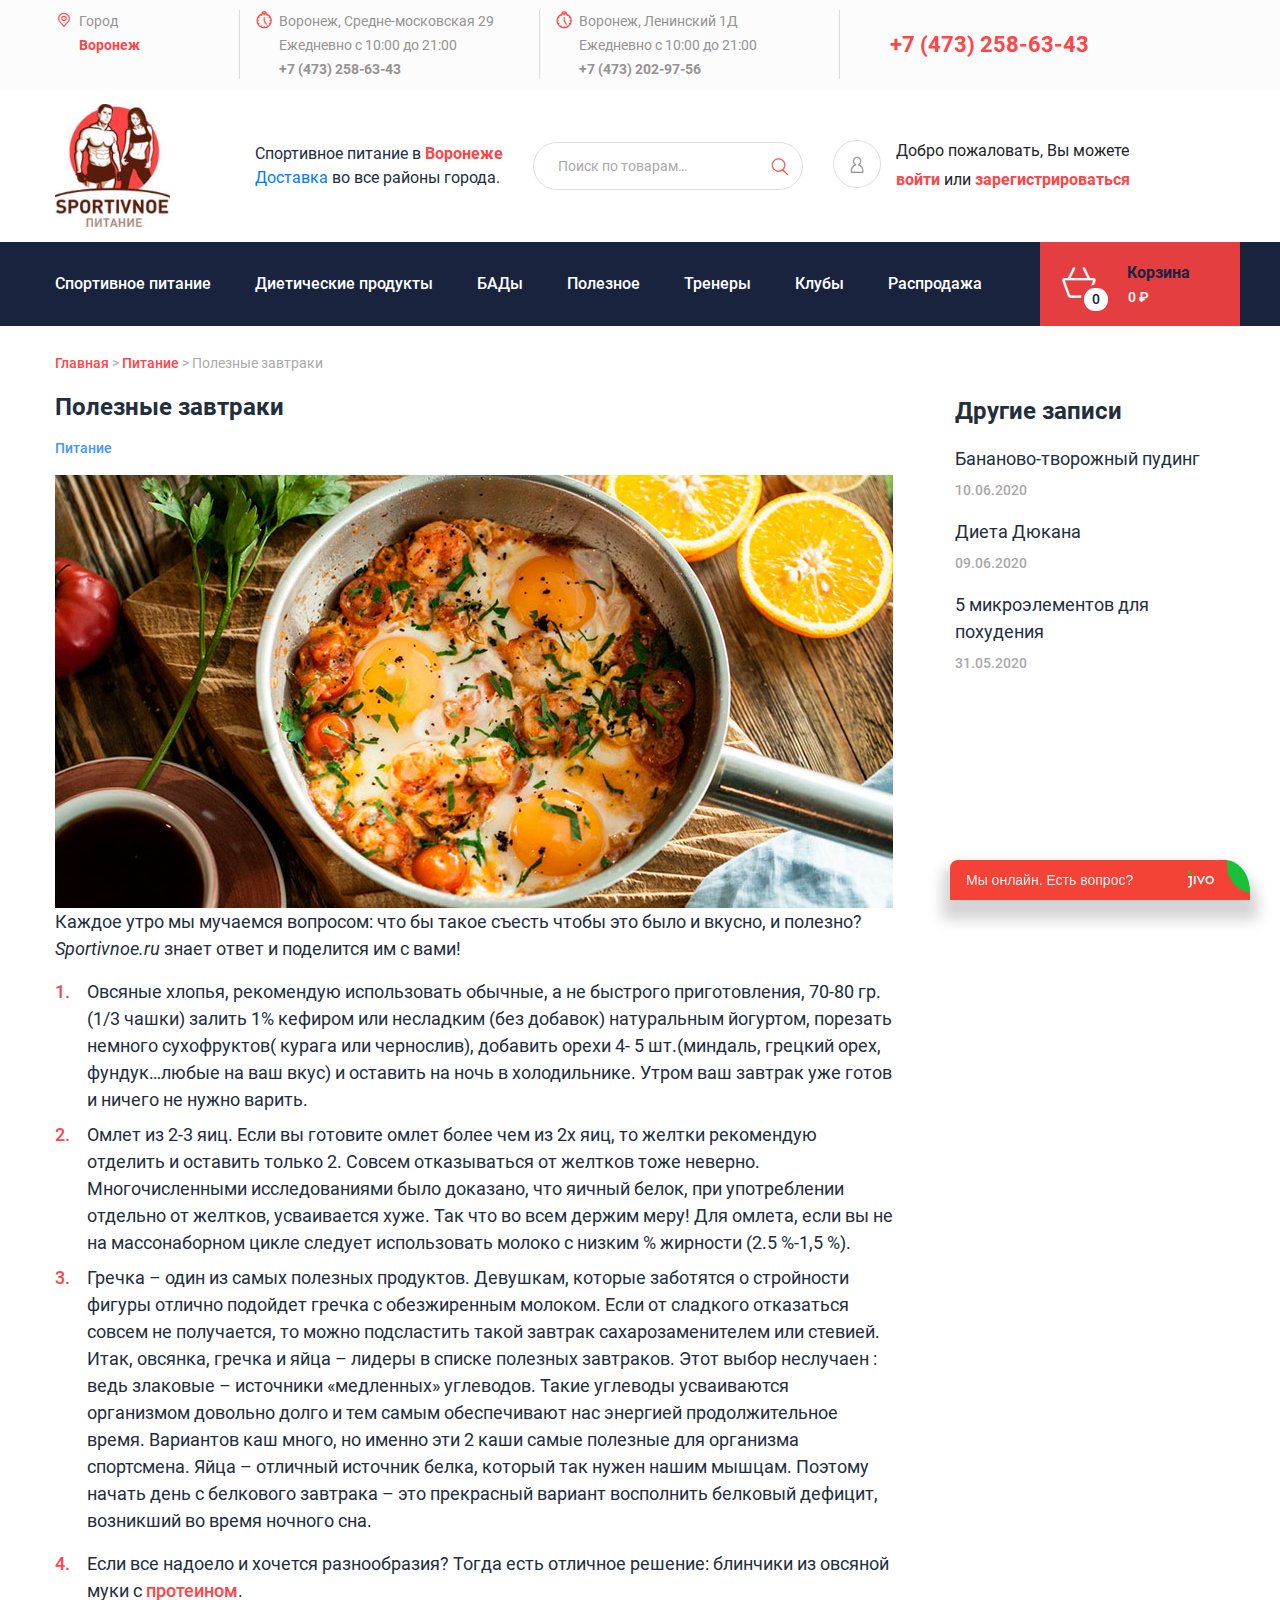
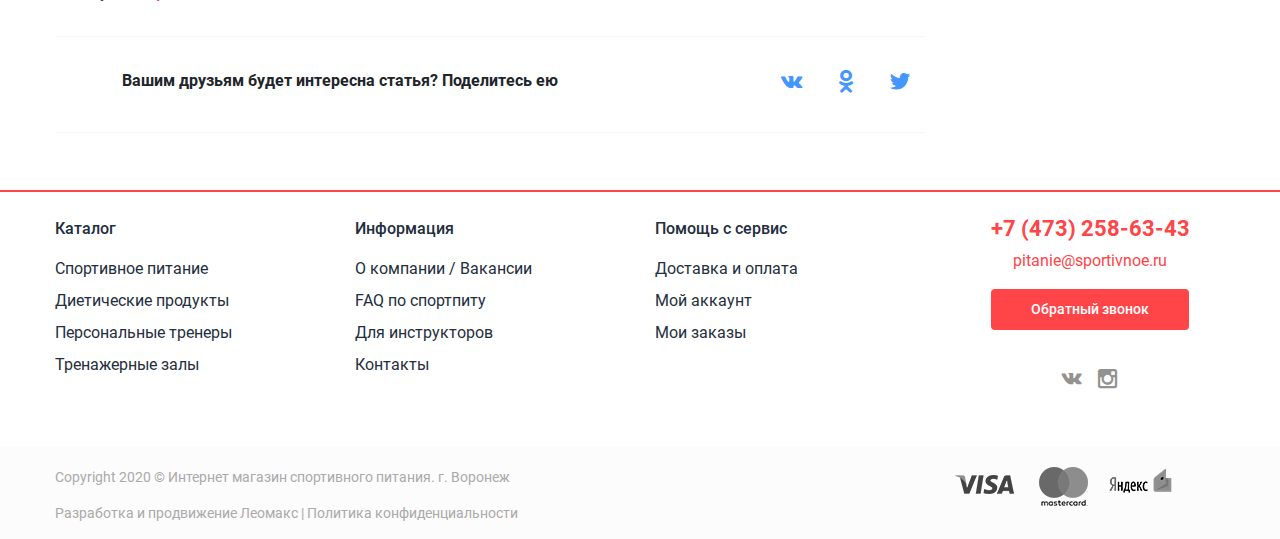
<file: index.html>
<!DOCTYPE html>
<html lang="ru-RU" class="no-js" data-scrapbook-source="https://sportivnoe.ru/poleznyie-zavtraki/" data-scrapbook-create="20200615100742219">
<head>
    <meta charset="UTF-8">
	<meta http-equiv="X-UA-Compatible" content="IE=edge">
    <meta name="viewport" content="width=device-width, initial-scale=1, shrink-to-fit=no">
	<link rel="icon" href="favicon.ico" type="image/x-icon">
	<link rel="apple-touch-icon" href="https://sportivnoe.ru/apple-touch-icon-57%C3%9757.png">
    <title>Полезные завтраки - Sportivnoe.ru</title>

<!-- This site is optimized with the Yoast SEO plugin v12.3 - https://yoast.com/wordpress/plugins/seo/ -->
<meta name="description" content="Каждое утро мы мучаемся вопросом: что бы такое съесть чтобы это было и вкусно, и полезно? Sportivnoe.ru знает ответ и поделится им с вами! Овсяные хлопья,">
<meta name="robots" content="max-snippet:-1, max-image-preview:large, max-video-preview:-1">
<link rel="canonical" href="https://sportivnoe.ru/poleznyie-zavtraki/">
<meta property="og:locale" content="ru_RU">
<meta property="og:type" content="article">
<meta property="og:title" content="Полезные завтраки - Sportivnoe.ru">
<meta property="og:description" content="Каждое утро мы мучаемся вопросом: что бы такое съесть чтобы это было и вкусно, и полезно? Sportivnoe.ru знает ответ и поделится им с вами! Овсяные хлопья,">
<meta property="og:url" content="https://sportivnoe.ru/poleznyie-zavtraki/">
<meta property="og:site_name" content="Sportivnoe.ru">
<meta property="article:section" content="Питание">
<meta property="article:published_time" content="2015-06-28T07:18:58+03:00">
<meta property="article:modified_time" content="2018-06-28T07:23:31+03:00">
<meta property="og:updated_time" content="2018-06-28T07:23:31+03:00">
<meta property="og:image" content="https://sportivnoe.ru/wp-content/uploads/2018/06/zavtrak.jpg">
<meta property="og:image:secure_url" content="https://sportivnoe.ru/wp-content/uploads/2018/06/zavtrak.jpg">
<meta property="og:image:width" content="508">
<meta property="og:image:height" content="508">
<meta name="twitter:card" content="summary_large_image">
<meta name="twitter:description" content="Каждое утро мы мучаемся вопросом: что бы такое съесть чтобы это было и вкусно, и полезно? Sportivnoe.ru знает ответ и поделится им с вами! Овсяные хлопья,">
<meta name="twitter:title" content="Полезные завтраки - Sportivnoe.ru">
<meta name="twitter:image" content="https://sportivnoe.ru/wp-content/uploads/2018/06/zavtrak.jpg">
<script type="text/javascript" async=""></script><script type="text/javascript" async=""></script><script type="text/javascript" async=""></script><script type="text/javascript" async=""></script><script async=""></script><script type="application/ld+json" class="yoast-schema-graph yoast-schema-graph--main"></script>
<!-- / Yoast SEO plugin. -->

<link rel="dns-prefetch" href="https://fonts.googleapis.com/">
<link rel="dns-prefetch" href="https://cdn.jsdelivr.net/">
<link rel="dns-prefetch" href="https://s.w.org/">
<link href="https://fonts.gstatic.com/" rel="preconnect">
<link rel="stylesheet" id="wp-block-library-css" href="style.min.css" type="text/css" media="all">
<link rel="stylesheet" id="wc-block-style-css" href="style.css" type="text/css" media="all">
<style id="woocommerce-inline-inline-css" type="text/css">
.woocommerce form .form-row .required { visibility: visible; }
</style>
<link rel="stylesheet" id="theme-fonts-css" href="css.css" type="text/css" media="all">
<link rel="stylesheet" id="wp-default-style-css" href="wp-default.min.css" type="text/css" media="all">
<link rel="stylesheet" id="slick-style-css" href="slick.css" type="text/css" media="all">
<link rel="stylesheet" id="main-style-css" href="styles.min.css" type="text/css" media="all">
<link rel="stylesheet" id="custom-css" href="custom.css" type="text/css" media="all">
<script type="text/javascript"></script>
<script type="text/javascript"></script>
	<noscript><style>.woocommerce-product-gallery{ opacity: 1 !important; }</style></noscript>
			<style type="text/css" id="wp-custom-css">
			.bigphone {margin-top:28px; margin-left:50px; font-size:22px;color: #ff4548;    font-weight: 700;}		</style>
			<!-- Разметка JSON-LD, созданная Мастером разметки структурированных данных Google. -->
<script type="application/ld+json"></script>
<script charset="UTF-8" async=""></script>

<!-- Google Tag Manager -->
<script></script>
<!-- End Google Tag Manager -->

<style type="text/css">span.im-caret {
    -webkit-animation: 1s blink step-end infinite;
    animation: 1s blink step-end infinite;
}

@keyframes blink {
    from, to {
        border-right-color: black;
    }
    50% {
        border-right-color: transparent;
    }
}

@-webkit-keyframes blink {
    from, to {
        border-right-color: black;
    }
    50% {
        border-right-color: transparent;
    }
}

span.im-static {
    color: grey;
}

div.im-colormask {
    display: inline-block;
    border-style: inset;
    border-width: 2px;
    -webkit-appearance: textfield;
    -moz-appearance: textfield;
    appearance: textfield;
}

div.im-colormask > input {
    position: absolute;
    display: inline-block;
    background-color: transparent;
    color: transparent;
    -webkit-appearance: caret;
    -moz-appearance: caret;
    appearance: caret;
    border-style: none;
    left: 0; /*calculated*/
}

div.im-colormask > input:focus {
    outline: none;
}

div.im-colormask > input::-moz-selection{
    background: none;
}

div.im-colormask > input::selection{
    background: none;
}
div.im-colormask > input::-moz-selection{
    background: none;
}

div.im-colormask > div {
    color: black;
    display: inline-block;
    width: 100px; /*calculated*/
}</style><script charset="utf-8" type="text/javascript"></script><script type="text/javascript" async=""></script><link rel="stylesheet" type="text/css" href="sendpulse-prompt.min.css" media="all">
</head>
<body class="post-template-default single single-post postid-3236 single-format-standard woocommerce-js yobject-marked">
	<section class="top-head d-none d-xl-block">
		<div class="container">
			<div class="row">
				<div class="col col-xl-2 top-head__branches">
					<span class="text"><i class="icon icon-head_city"></i>Город</span>
					<span class="color-red font-weight-bold">Воронеж</span>
				</div>
				<div class="col col-lg-auto top-head__branches">
					<span class="text"><i class="icon icon-head_time"></i>Воронеж, Средне-московская 29</span>
					<span>Ежедневно с 10:00 до 21:00</span>
					<span class="color-gray font-weight-bold">+7 (473) 258-63-43</span>
				</div>
				<div class="col top-head__branches">
					<span class="text"><i class="icon icon-head_time"></i>Воронеж, Ленинский 1Д</span>
					<span>Ежедневно с 10:00 до 21:00</span>
					<span class="color-gray font-weight-bold">+7 (473) 202-97-56</span>
				</div>
				<div class="bigphone">
					<span>+7 (473) 258-63-43</span>
				</div>
			</div>
		</div>
	</section>
	<section class="top-head d-none d-md-block d-xl-none">
		<div class="container">
			<div class="row">
				<div class="col-md-3 top-head__branches">
					<span class="text">
						<i class="icon icon-head_city"></i>
						<span class="color-red font-weight-bold">Воронеж</span>
					</span>
				</div>
				<div class="col-md-5 top-head__branches text-center">
					<span class="text"><i class="icon icon-head_time"></i>Воронеж, Средне-московская 29</span>
				</div>
				<div class="col-md-4 top-head__branches text-center">
					<span class="text font-weight-bold"><a href="tel:+74732586343">+7 (473) 258-63-43</a></span>
				</div>
			</div>
		</div>
	</section>
	<section class="middle-head">
		<div class="container">
			<div class="row align-items-center">
				<div class="col-3 col-md-3 col-lg-2 middle-head__logo">
					<a href="https://sportivnoe.ru/">
						<img alt="Логотип sportivnoe.ru" title="Логотип sportivnoe.ru" class="img-fluid" src="site-logo.jpg">
					</a>
				</div>
				<div class="col-9 site-phone d-md-none text-center">
					<span class="text font-weight-bold text-muted"><a href="tel:+74732586343">+7 (473) 258-63-43</a></span>
				</div>
				<div class="col-9 col-lg-4 col-xl-auto site-description d-none d-md-block text-center text-lg-left">
					<span>Спортивное питание в<span class="color-red font-weight-bold"> Воронеже</span><br><a href="https://sportivnoe.ru/dostavka-i-oplata/" title="Доставка и оплата">Доставка</a> во все районы города.</span>
				</div>
				<div class="col-9 col-md-10 col-lg-5 col-xl-3 site-search-form py-3 py-md-4 py-lg-0">
					<form role="search" method="get" class="woocommerce-product-search" action="https://sportivnoe.ru/">
	<input type="search" id="woocommerce-product-search-field-0" class="search-field" placeholder="Поиск по товарам…" value="" name="s">
	<button type="submit"><i class="icon icon-control_search"></i></button>
	<input type="hidden" name="post_type" value="product">
</form>
				</div>
				<div class="col-3 col-md-2 col-lg-1 col-xl-auto site-account py-3 py-md-4 py-lg-0">
										<a class="account-link" href="#login" data-toggle="popup" data-target="authpopup">
						<i class="icon icon-head_profile"></i>
					</a>
										<span class="text d-none d-xl-block">
							<span class="d-inline-block text-truncate">Добро пожаловать, Вы можете</span><br>
	<a href="#login" data-toggle="popup" data-target="authpopup">войти</a> 
		или<a href="#register" data-toggle="popup" data-target="authpopup"> зарегистрироваться</a>
						</span>
				</div>
			</div>
		</div>
	</section>
	<section class="nav-head">
		<div class="container">
			<div class="row">
				<div class="col-7 col-md-1 d-xl-none">
									<button type="button" data-toggle="offcanvas" data-target="categories-canvas">
						<span class="burger float-left"></span>
						<span class="d-md-none burger-text">Меню</span>
					</button>
								</div>
				<div class="d-none d-md-block col-md-7 col-lg-8 col-xl-10">
					<ul id="menu-verhnee-menyu" class="top-menu"><li id="menu-item-319" class="menu-item menu-item-type-custom menu-item-object-custom menu-item-319 has-mega"><a href="https://sportivnoe.ru/product/"><span>Спортивное питание</span></a><ul class="sub-menu mega--large"><li><span class="sub-menu__item-name">Категории</span><ul class="widget"><li class="menu-item"><a href="https://sportivnoe.ru/product-category/aminokisloty/bcaa/">BCAA</a></li><li class="menu-item"><a href="https://sportivnoe.ru/product-category/zhiroszhigateli/l-karnitin/">L-карнитин</a></li><li class="menu-item"><a href="https://sportivnoe.ru/product-category/aminokisloty/">Аминокислоты</a></li><li class="menu-item"><a href="https://sportivnoe.ru/product-category/aminokisloty/arginin/">Аргинин</a></li><li class="menu-item"><a href="https://sportivnoe.ru/product-category/vitamini/">Витамины и минералы</a></li><li class="menu-item"><a href="https://sportivnoe.ru/product-category/aminokisloty/glyutamin/">Глютамин</a></li><li class="menu-item"><a href="https://sportivnoe.ru/product-category/gejner/">Гейнеры</a></li><li class="menu-item"><a href="https://sportivnoe.ru/product-category/dieticheskie-produktyi/batonchiki/">Батончики и печенье</a></li><li class="menu-item"><a href="https://sportivnoe.ru/product-category/dlya-sustavov-i-svyazok/">Для суставов и связок</a></li><li class="menu-item"><a href="https://sportivnoe.ru/product-category/zhiroszhigateli/">Жиросжигатели</a></li><li class="menu-item"><a href="https://sportivnoe.ru/product-category/jiry-omega/">Омега 3 и 3-6-9</a></li><li class="menu-item"><a href="https://sportivnoe.ru/product-category/izotoniki/">Изотоники</a></li><li class="menu-item"><a href="https://sportivnoe.ru/product-category/protein/kazein/">Казеин</a></li><li class="menu-item"><a href="https://sportivnoe.ru/product-category/kreatin/">Креатин</a></li><li class="menu-item"><a href="https://sportivnoe.ru/product-category/protein/">Протеин</a></li><li class="menu-item"><a href="https://sportivnoe.ru/product-category/predtrenirovochnye-kompleksy/">Предтренировочные</a></li><li class="menu-item"><a href="https://sportivnoe.ru/product-category/anabolicheskie-kompleksyi/">Повышение тестостерона</a></li><li class="menu-item"><a href="https://sportivnoe.ru/product-category/specialnye-preparaty/">Разное</a></li></ul></li><li><span class="sub-menu__item-name">Бренды (A-N)</span><ul class="widget"><li class="menu-item"><a href="https://sportivnoe.ru/teg/21st-Century/">21st Century</a></li><li class="menu-item"><a href="https://sportivnoe.ru/teg/biotechusa/">BioTechUSA</a></li><li class="menu-item"><a href="https://sportivnoe.ru/teg/biopharma">Biopharma</a></li><li class="menu-item"><a href="https://sportivnoe.ru/teg/binasport/">BinaSport</a></li><li class="menu-item"><a href="https://sportivnoe.ru/teg/bombbar/">BomBbar</a></li><li class="menu-item"><a href="https://sportivnoe.ru/teg/bsn/">BSN</a></li><li class="menu-item"><a href="https://sportivnoe.ru/teg/doctor-s-best/">Doctor’s Best</a></li><li class="menu-item"><a href="https://sportivnoe.ru/teg/dymatize/">Dymatize</a></li><li class="menu-item"><a href="https://sportivnoe.ru/teg/firebox/">Firebox</a></li><li class="menu-item"><a href="https://sportivnoe.ru/teg/cybermass/">CyberMass</a></li><li class="menu-item"><a href="https://sportivnoe.ru/teg/geneticlab/">GeneticLab</a></li><li class="menu-item"><a href="https://sportivnoe.ru/teg/kfd/">KFD</a></li><li class="menu-item"><a href="https://sportivnoe.ru/teg/maxler/">Maxler</a></li><li class="menu-item"><a href="https://sportivnoe.ru/teg/mutant">Mutant</a></li><li class="menu-item"><a href="https://sportivnoe.ru/teg/muscletech/">MuscleTech</a></li><li class="menu-item"><a href="https://sportivnoe.ru/teg/natrol/">Natrol</a></li><li class="menu-item"><a href="https://sportivnoe.ru/teg/natural-supp/">Natural Supp</a></li><li class="menu-item"><a href="https://sportivnoe.ru/teg/nutrend/">Nutrend</a></li><li class="menu-item"><a href="https://sportivnoe.ru/teg/nutrex/">Nutrex</a></li><li class="menu-item"><a href="https://sportivnoe.ru/teg/now/">NOW</a></li></ul></li><li><span class="sub-menu__item-name">Бренды (O-Z)</span><ul class="widget"><li class="menu-item"><a href="https://sportivnoe.ru/teg/olimp1/">Olimp</a></li><li class="menu-item"><a href="https://sportivnoe.ru/teg/optimum-nutrition/">Optimum Nutrition</a></li><li class="menu-item"><a href="https://sportivnoe.ru/teg/ostrovit/">Ostrovit</a></li><li class="menu-item"><a href="https://sportivnoe.ru/teg/powerpro/">PowerPro</a></li><li class="menu-item"><a href="https://sportivnoe.ru/teg/primekraft/">PrimeKraft</a></li><li class="menu-item"><a href="https://sportivnoe.ru/teg/rline/">Rline</a></li><li class="menu-item"><a href="https://sportivnoe.ru/teg/san/">SAN</a></li><li class="menu-item"><a href="https://sportivnoe.ru/teg/scitec/">Scitec</a></li><li class="menu-item"><a href="https://sportivnoe.ru/teg/syntrax/">Syntrax</a></li><li class="menu-item"><a href="https://sportivnoe.ru/teg/skills">Skills</a></li><li class="menu-item"><a href="https://sportivnoe.ru/teg/sportline/">SportLine</a></li><li class="menu-item"><a href="https://sportivnoe.ru/teg/sporttechnology/">SportTechnology</a></li><li class="menu-item"><a href="https://sportivnoe.ru/teg/take-and-go/">Take and Go</a></li><li class="menu-item"><a href="https://sportivnoe.ru/teg/ultimate-nutrition/">Ultimate Nutrition</a></li><li class="menu-item"><a href="https://sportivnoe.ru/teg/universal-nutrition/">Universal Nutrition</a></li><li class="menu-item"><a href="https://sportivnoe.ru/teg/usplabs/">USPlabs</a></li><li class="menu-item"><a href="https://sportivnoe.ru/teg/vp-lab/">VP Lab</a></li><li class="menu-item"><a href="https://sportivnoe.ru/teg/wtf-labz/">WTF Labz</a></li><li class="menu-item"><a href="https://sportivnoe.ru/teg/westpharm/">WestPharm</a></li></ul></li><li><span class="sub-menu__item-name">Аксессуары, билеты, грим</span><ul class="widget"><li class="menu-item"><a href="https://sportivnoe.ru/product-category/aksessuary/sheykeryi/">Шейкеры</a></li><li class="menu-item"><a href="https://sportivnoe.ru/product-category/aksessuary/lyamki-tyagi-i-remni/">Лямки, тяги и ремни</a></li><li class="menu-item"><a href="https://sportivnoe.ru/product-category/aksessuary/perchatki-odezhda/">Перчатки</a></li><li class="menu-item"><a href="https://sportivnoe.ru/product-category/aksessuary/sumki-i-ryukzaki/">Сумки и рюкзаки</a></li><li class="menu-item"><a href="https://sportivnoe.ru/product-category/podarochnyie-kartyi/">Подарочные карты</a></li><li class="menu-item"><a href="https://sportivnoe.ru/product-category/biletyi/">Билеты на соревнования</a></li><li class="menu-item"><a href="https://sportivnoe.ru/product-category/dlya-vyistupleniy/">Гримы для выступлений</a></li><li class="menu-item"><a href="https://sportivnoe.ru/product-category/aksessuary/magneziya/">Магнезия</a></li><li class="menu-item"><a href="https://sportivnoe.ru/product-category/rasprodazha/">Распродажа</a></li></ul></li></ul></li>
<li id="menu-item-599" class="menu-item menu-item-type-taxonomy menu-item-object-product_cat menu-item-599 has-mega"><a href="https://sportivnoe.ru/product-category/dieticheskie-produktyi/"><span>Диетические продукты</span></a><ul class="sub-menu mega--large"><li><span class="sub-menu__item-name">Диетические продукты</span><ul class="widget"><li class="menu-item"><a href="https://sportivnoe.ru/product-category/dieticheskie-produktyi/batonchiki/">Батончики и печенье</a></li><li class="menu-item"><a href="https://sportivnoe.ru/product-category/dieticheskie-produktyi/dzhemyi-i-siropyi/">Джемы, сиропы, мармелад</a></li><li class="menu-item"><a href="https://sportivnoe.ru/product-category/dieticheskie-produktyi/zameniteli-sahara/">Заменители сахара</a></li><li class="menu-item"><a href="https://sportivnoe.ru/product-category/dieticheskie-produktyi/masla/">Масла и пасты</a></li><li class="menu-item"><a href="https://sportivnoe.ru/product-category/dieticheskie-produktyi/morozhenoe/">Мороженое</a></li><li class="menu-item"><a href="https://sportivnoe.ru/product-category/dieticheskie-produktyi/smesi-dlya-vyipechki/">Смеси для выпечки</a></li><li class="menu-item"><a href="https://sportivnoe.ru/product-category/dieticheskie-produktyi/sousyi/">Соусы</a></li></ul></li><li><span class="sub-menu__item-name">Бренды</span><ul class="widget"><li class="menu-item"><a href="https://sportivnoe.ru/teg/best-joy/">Best Joy</a></li><li class="menu-item"><a href="https://sportivnoe.ru/teg/djemius/">Mr. Djemius</a></li><li class="menu-item"><a href="https://sportivnoe.ru/teg/prebio-sweet/">Prebio Sweet</a></li></ul></li></ul></li>
<li id="menu-item-321" class="menu-item menu-item-type-taxonomy menu-item-object-product_cat menu-item-321 has-mega"><a href="https://sportivnoe.ru/product-category/krasota-i-zdorove/"><span>БАДы</span></a><ul class="sub-menu mega--large"><li><span class="sub-menu__item-name">Красота и здоровье</span><ul class="widget"><li class="menu-item"><a href="https://sportivnoe.ru/product-category/krasota-i-zdorove/5-htp/">5-HTP</a></li><li class="menu-item"><a href="https://sportivnoe.ru/product-category/krasota-i-zdorove/gaba/">GABA</a></li><li class="menu-item"><a href="https://sportivnoe.ru/product-category/krasota-i-zdorove/antioksidantyi/">Антиоксиданты</a></li><li class="menu-item"><a href="https://sportivnoe.ru/product-category/krasota-i-zdorove/gialuro-novaya-kislota/">Гиалуроновая кислота</a></li><li class="menu-item"><a href="https://sportivnoe.ru/product-category/krasota-i-zdorove/dmae-dmae/">ДМАЭ (DMAE)</a></li><li class="menu-item"><a href="https://sportivnoe.ru/product-category/krasota-i-zdorove/koenzim-q10/">Коэнзим Q10</a></li></ul></li><li><span class="sub-menu__item-name">Формулы для мозга</span><ul class="widget"><li class="menu-item"><a href="https://sportivnoe.ru/product-category/formulyi-dlya-mozga/ginkgo-biloba/">Гинкго билоба</a></li><li class="menu-item"><a href="https://sportivnoe.ru/product-category/formulyi-dlya-mozga/letsitin/">Лецитин</a></li></ul></li><li><span class="sub-menu__item-name">Здоровый сон</span><ul class="widget"><li class="menu-item"><a href="https://sportivnoe.ru/product-category/zdorovyiy-son/l-triptofan/">L-Триптофан</a></li><li class="menu-item"><a href="https://sportivnoe.ru/product-category/zdorovyiy-son/kompleksyi-zdorovyiy-son/">Комплексы</a></li><li class="menu-item"><a href="https://sportivnoe.ru/product-category/zdorovyiy-son/melatonin/">Мелатонин</a></li></ul></li><li><span class="sub-menu__item-name">Бренды</span><ul class="widget"><li class="menu-item"><a href="https://sportivnoe.ru/teg/doctor-s-best/">Doctor’s Best</a></li><li class="menu-item"><a href="https://sportivnoe.ru/teg/now/">NOW</a></li></ul></li></ul></li>
<li id="menu-item-3385" class="menu-item menu-item-type-taxonomy menu-item-object-category current-post-ancestor current-menu-parent current-post-parent menu-item-3385 has-mega"><a href="https://sportivnoe.ru/category/pitanie-fitnfood/"><span>Полезное</span></a><ul class="sub-menu mega--large"><li><span class="sub-menu__item-name">Тренировки</span><ul class="widget"><li class="menu-item"><a href="https://sportivnoe.ru/category/programmy/">Программы тренировок</a></li><li class="menu-item"><a href="https://sportivnoe.ru/category/trenirovki-i-rekomendacii/">Статьи о тренировках</a></li><li class="menu-item"><a href="https://sportivnoe.ru/category/sobyitiya/">Спортивные события города</a></li><li class="menu-item"><a href="https://sportivnoe.ru/category/perevodyi-intervyu/">Интервью (переводы)</a></li><li class="menu-item"><a href="https://sportivnoe.ru/uprazhneniya/">Упражнения</a></li></ul></li><li><span class="sub-menu__item-name">Питание</span><ul class="widget"><li class="menu-item"><a href="https://sportivnoe.ru/category/pitanie-fitnfood/">Статьи о питании</a></li><li class="menu-item"><a href="https://sportivnoe.ru/category/nutrienti/">Нутриенты</a></li><li class="menu-item"><a href="https://sportivnoe.ru/category/recepti/">Рецепты</a></li><li class="menu-item"><a href="https://sportivnoe.ru/krayne-polezno-film-sahar/">Фильм «Сахар»</a></li></ul></li><li><span class="sub-menu__item-name"></span><div class="widget"><p><a href="https://sportivnoe.ru/category/sportsmenyi-voronezha/"><img style="margin-top: -40px;" src="banner-5.jpg" alt="Воронежские спортсмены" title="Интервью с Воронежскими спортсменами" width="400" height="277"></a></p>
</div></li></ul></li>
<li id="menu-item-3378" class="menu-item menu-item-type-post_type menu-item-object-page menu-item-3378"><a href="https://sportivnoe.ru/personalnyie-treneryi-voronezha/"><span>Тренеры</span></a></li>
<li id="menu-item-3379" class="menu-item menu-item-type-custom menu-item-object-custom menu-item-3379"><a href="https://sportivnoe.ru/clubs/"><span>Клубы</span></a></li>
<li id="menu-item-5474" class="menu-item menu-item-type-taxonomy menu-item-object-product_cat menu-item-5474"><a href="https://sportivnoe.ru/product-category/rasprodazha/"><span>Распродажа</span></a></li>
</ul>				</div>
				<div class="col-4 offset-1 offset-md-0 col-md-4 col-lg-3 col-xl-2 nav-head__basket">
							<ul class="mini-cart">
		<li>
			<a href="https://sportivnoe.ru/cart/" class="empty-cart">
				<i class="icon icon-head_basket"></i>
				<span class="count">0</span>
				<span class="d-none d-md-inline-block text">Корзина</span>
				<span class="d-none d-md-inline-block amount">0&nbsp;₽</span>
			</a>
		</li>
		<li>
			<div class="widget_shopping_cart_content">

</div>
		</li>
	</ul>
	
					</div>
			</div>
		</div>
	</section><main class="main">
	<div class="container">
		<div class="row">
			<div class="col-12">
				<ul class="woocommerce-breadcrumb"><li><a href="https://sportivnoe.ru/">Главная</a></li><li class="delimiter">&nbsp;&gt;&nbsp;</li><li><a href="https://sportivnoe.ru/category/pitanie-fitnfood/">Питание</a></li><li class="delimiter">&nbsp;&gt;&nbsp;</li><li>Полезные завтраки</li></ul>			</div>
			<div class="col-lg-9">
								<h1 class="page-title text-center text-xl-left">Полезные завтраки</h1>
				<div class="meta">
					<span class="category" style="color:#4596ff;"><span>Питание</span></span>									</div>
				<div class="post-content"><p><img class="alignnone size-full wp-image-3239" src="zavtrak.jpg" alt="завтрак" width="838" height="433" srcset="zavtrak.jpg 838w, zavtrak-300x155.jpg 300w, zavtrak-768x397.jpg 768w, zavtrak-600x310.jpg 600w" sizes="(max-width: 838px) 100vw, 838px"><br>
Каждое утро мы мучаемся вопросом: что бы такое съесть чтобы это было и вкусно, и полезно? <em>Sportivnoe.ru</em> знает ответ и поделится им с вами!</p>
<ol>
<li>Овсяные хлопья, рекомендую использовать обычные, а не быстрого приготовления, 70-80 гр. (1/3 чашки) залить 1% кефиром или несладким (без добавок) натуральным йогуртом, порезать немного сухофруктов( курага или чернослив), добавить орехи 4- 5 шт.(миндаль, грецкий орех, фундук…любые на ваш вкус) и оставить на ночь в холодильнике. Утром ваш завтрак уже готов и ничего не нужно варить. </li>
<li>Омлет из 2-3 яиц. Если вы готовите омлет более чем из 2х яиц, то желтки рекомендую отделить и оставить только 2. Совсем отказываться от желтков тоже неверно. Многочисленными исследованиями было доказано, что яичный белок, при употреблении отдельно от желтков, усваивается хуже. Так что во всем держим меру! Для омлета, если вы не на массонаборном  цикле следует использовать молоко с  низким  %  жирности  (2.5 %-1,5 %).</li>
<li>Гречка – один из самых полезных продуктов. Девушкам, которые заботятся  о стройности фигуры отлично подойдет гречка с обезжиренным молоком. Если от сладкого отказаться совсем не получается, то можно подсластить такой завтрак сахарозаменителем или стевией.
<p>Итак,  овсянка, гречка и яйца – лидеры в списке полезных завтраков.  Этот выбор неслучаен : ведь злаковые – источники  «медленных» углеводов. Такие углеводы усваиваются организмом довольно долго и тем самым обеспечивают нас энергией продолжительное время. Вариантов каш много, но именно эти 2 каши самые полезные для организма спортсмена. Яйца – отличный источник белка, который так нужен нашим мышцам. Поэтому начать день с белкового завтрака – это прекрасный вариант восполнить белковый дефицит, возникший во время ночного сна.</p></li>
<li>Если все надоело и хочется разнообразия? Тогда есть отличное решение: блинчики из овсяной муки с <a href="https://sportivnoe.ru/blinchiki-iz-ovsyanoj-muki-s-proteinom/">протеином</a>. </li>
</ol>
</div>
				<div class="share-post">
					<div class="row">
						<div class="col-lg-8 text-center">Вашим друзьям будет интересна статья? Поделитесь ею</div>
						<div class="col-lg-4 text-center text-lg-right">
							<a rel="nofollow" class="icon-social_vk" target="_blank" href="http://vk.com/share.php?url=https%3A%2F%2Fsportivnoe.ru%2Fpoleznyie-zavtraki%2F&amp;title=%D0%9F%D0%BE%D0%BB%D0%B5%D0%B7%D0%BD%D1%8B%D0%B5%20%D0%B7%D0%B0%D0%B2%D1%82%D1%80%D0%B0%D0%BA%D0%B8&amp;comment=%D0%9A%D0%B0%D0%B6%D0%B4%D0%BE%D0%B5%20%D1%83%D1%82%D1%80%D0%BE%20%D0%BC%D1%8B%20%D0%BC%D1%83%D1%87%D0%B0%D0%B5%D0%BC%D1%81%D1%8F%20%D0%B2%D0%BE%D0%BF%D1%80%D0%BE%D1%81%D0%BE%D0%BC:%20%D1%87%D1%82%D0%BE%20%D0%B1%D1%8B%20%D1%82%D0%B0%D0%BA%D0%BE%D0%B5%20%D1%81%D1%8A%D0%B5%D1%81%D1%82%D1%8C%20%D1%87%D1%82%D0%BE%D0%B1%D1%8B%20%D1%8D%D1%82%D0%BE%20%D0%B1%D1%8B%D0%BB%D0%BE%20%D0%B8%20%D0%B2%D0%BA%D1%83%D1%81%D0%BD%D0%BE,%20%D0%B8%20%D0%BF%D0%BE%D0%BB%D0%B5%D0%B7%D0%BD%D0%BE?%20Sportivnoe.ru%20%D0%B7%D0%BD%D0%B0%D0%B5%D1%82%20%D0%BE%D1%82%D0%B2%D0%B5%D1%82%20%D0%B8%20%D0%BF%D0%BE%D0%B4%D0%B5%D0%BB%D0%B8%D1%82%D1%81%D1%8F%20%D0%B8%D0%BC%20%D1%81%20%D0%B2%D0%B0%D0%BC%D0%B8!%20%D0%9E%D0%B2%D1%81%D1%8F%D0%BD%D1%8B%D0%B5%20%D1%85%D0%BB%D0%BE%D0%BF%D1%8C%D1%8F,%20%D1%80%D0%B5%D0%BA%D0%BE%D0%BC%D0%B5%D0%BD%D0%B4%D1%83%D1%8E%20%D0%B8%D1%81%D0%BF%D0%BE%D0%BB%D1%8C%D0%B7%D0%BE%D0%B2%D0%B0%D1%82%D1%8C%20%D0%BE%D0%B1%D1%8B%D1%87%D0%BD%D1%8B%D0%B5,%20%D0%B0%20%D0%BD%D0%B5%20%D0%B1%D1%8B%D1%81%D1%82%D1%80%D0%BE%D0%B3%D0%BE%20%D0%BF%D1%80%D0%B8%D0%B3%D0%BE%D1%82%D0%BE%D0%B2%D0%BB%D0%B5%D0%BD%D0%B8%D1%8F,%2070-80%20%D0%B3%D1%80.%20(1/3%20%D1%87%D0%B0%D1%88%D0%BA%D0%B8)%20%D0%B7%D0%B0%D0%BB%D0%B8%D1%82%D1%8C%201%%20%D0%BA%D0%B5%D1%84%D0%B8%D1%80%D0%BE%D0%BC%20%D0%B8%D0%BB%D0%B8%20%D0%BD%D0%B5%D1%81%D0%BB%D0%B0%D0%B4%D0%BA%D0%B8%D0%BC%20(%D0%B1%D0%B5%D0%B7%20%D0%B4%D0%BE%D0%B1%D0%B0%D0%B2%D0%BE%D0%BA)%20%D0%BD%D0%B0%D1%82%D1%83%D1%80%D0%B0%D0%BB%D1%8C%D0%BD%D1%8B%D0%BC%20%D0%B9%D0%BE%D0%B3%D1%83%D1%80%D1%82%D0%BE%D0%BC,%20%D0%BF%D0%BE%D1%80%D0%B5%D0%B7%D0%B0%D1%82%D1%8C%20%D0%BD%D0%B5%D0%BC%D0%BD%D0%BE%D0%B3%D0%BE%20%D1%81%D1%83%D1%85%D0%BE%D1%84%D1%80%D1%83%D0%BA%D1%82%D0%BE%D0%B2(%20%D0%BA%D1%83%D1%80%D0%B0%D0%B3%D0%B0%20%D0%B8%D0%BB%D0%B8%20%D1%87%D0%B5%D1%80%D0%BD%D0%BE%D1%81%D0%BB%D0%B8%D0%B2),%20%D0%B4%D0%BE%D0%B1%D0%B0%D0%B2%D0%B8%D1%82%D1%8C%20%D0%BE%D1%80%D0%B5%D1%85%D0%B8%204-%20%5B%E2%80%A6%5D"></a>
							<a rel="nofollow" class="icon-social_ok" target="_blank" href="https://connect.ok.ru/dk?st.cmd=WidgetSharePreview&amp;st.shareUrl=https%3A%2F%2Fsportivnoe.ru%2Fpoleznyie-zavtraki%2F"></a>
							<a rel="nofollow" class="icon-social_twitter" target="_blank" href="https://twitter.com/intent/tweet?text=%D0%9F%D0%BE%D0%BB%D0%B5%D0%B7%D0%BD%D1%8B%D0%B5%20%D0%B7%D0%B0%D0%B2%D1%82%D1%80%D0%B0%D0%BA%D0%B8&amp;url=https%3A%2F%2Fsportivnoe.ru%2Fpoleznyie-zavtraki%2F"></a>
						</div>
					</div>
				</div>
							</div>
			<div class="col-lg-3">
						<div id="recent-posts-3" class="widget widget_recent_entries">		<div class="widget-title">Другие записи</div>		<ul>
											<li>
					<a href="https://sportivnoe.ru/bananovo-tvorozhnyj-puding/">Бананово-творожный пудинг</a>
											<span class="post-date">10.06.2020</span>
									</li>
											<li>
					<a href="https://sportivnoe.ru/dieta-dyukana/">Диета Дюкана</a>
											<span class="post-date">09.06.2020</span>
									</li>
											<li>
					<a href="https://sportivnoe.ru/5-mikroelementov-dlya-pohudeniya/">5 микроэлементов для похудения</a>
											<span class="post-date">31.05.2020</span>
									</li>
					</ul>
		</div>			</div>
		</div>
	</div>
</main>	
	<section class="footer">
		<div class="footer__widgets">
			<div class="container">
				<div class="row">
										<div class="col-12 col-md-4 col-lg-3">
						<div class="my-2 my-md-0">
							<div class="footer__widgets-title">Каталог</div>
							<ul id="menu-katalog" class="footer__widgets-menu"><li id="menu-item-3575" class="menu-item menu-item-type-custom menu-item-object-custom menu-item-3575"><a href="https://sportivnoe.ru/product/">Спортивное питание</a></li>
<li id="menu-item-3576" class="menu-item menu-item-type-custom menu-item-object-custom menu-item-3576"><a href="https://sportivnoe.ru/product-category/dieticheskie-produktyi/">Диетические продукты</a></li>
<li id="menu-item-3577" class="menu-item menu-item-type-custom menu-item-object-custom menu-item-3577"><a href="https://sportivnoe.ru/personalnyie-treneryi-voronezha/">Персональные тренеры</a></li>
<li id="menu-item-3578" class="menu-item menu-item-type-custom menu-item-object-custom menu-item-3578"><a href="https://sportivnoe.ru/clubs/">Тренажерные залы</a></li>
</ul>						</div>
					</div>
										<div class="col-12 col-md-4 col-lg-3">
						<div class="my-2 my-md-0">
							<div class="footer__widgets-title">Информация</div>
							<ul id="menu-futer-informatsiya" class="footer__widgets-menu"><li id="menu-item-179" class="menu-item menu-item-type-post_type menu-item-object-page menu-item-179"><a href="https://sportivnoe.ru/o-kompanii/">О компании / Вакансии</a></li>
<li id="menu-item-176" class="menu-item menu-item-type-post_type menu-item-object-page menu-item-176"><a href="https://sportivnoe.ru/faq/">FAQ по спортпиту</a></li>
<li id="menu-item-177" class="menu-item menu-item-type-post_type menu-item-object-page menu-item-177"><a href="https://sportivnoe.ru/esli-vyi-trener-sotrudnichestvo/">Для инструкторов</a></li>
<li id="menu-item-178" class="menu-item menu-item-type-post_type menu-item-object-page menu-item-178"><a href="https://sportivnoe.ru/contact-us/">Контакты</a></li>
</ul>						</div>
					</div>
										<div class="col-12 col-md-4 col-lg-3">
						<div class="my-2 my-md-0">
							<div class="footer__widgets-title">Помощь с сервис</div>
							<ul id="menu-futer-pomoshh-s-servis" class="footer__widgets-menu"><li id="menu-item-181" class="menu-item menu-item-type-post_type menu-item-object-page menu-item-181"><a href="https://sportivnoe.ru/dostavka-i-oplata/">Доставка и оплата</a></li>
<li id="menu-item-3573" class="menu-item menu-item-type-post_type menu-item-object-page menu-item-3573"><a href="https://sportivnoe.ru/my-account/">Мой аккаунт</a></li>
<li id="menu-item-3574" class="menu-item menu-item-type-custom menu-item-object-custom menu-item-3574"><a href="https://sportivnoe.ru/my-account/orders/">Мои заказы</a></li>
</ul>						</div>
					</div>
										<div class="col-12 col-lg-3">
						<div class="footer__widgets-contacts">
							<div><span class="phone"><a href="tel:+74732586343">+7 (473) 258-63-43</a></span><span class="email"><a href="mailto:pitanie@sportivnoe.ru">pitanie@sportivnoe.ru</a></span></div>
							<div><a class="btn btn-callback" href="#callbackpopup" data-target="callbackpopup" data-toggle="popup">Обратный звонок</a></div>
							<div>
								<ul class="socials">
									<li>
										<a href="https://vk.com/fitnfood" target="_blank" rel="nofwllow">
											<div class="icon-social_vk"></div>
										</a>
									</li>
									<li>
										<a href="https://www.instagram.com/sportivnoe_ru" target="_blank" rel="nofwllow">
											<div class="icon-social_insta"></div>
										</a>
									</li>
								</ul>
							</div>
						</div>
					</div>
				</div>
			</div>
		</div>
		<div class="footer__copyright">
			<div class="container">
				<div class="row">
					<div class="col-12 col-lg-9 text-center text-lg-left mb-3 mb-lg-0">
						<p>Copyright 2020 © Интернет магазин спортивного питания. г. Воронеж</p>
						<div id="custom_html-2" class="widget_text widget widget_custom_html"><div class="textwidget custom-html-widget"><a href="https://leomaks.ru/" target="_blank" rel="nofollow noopener noreferrer">Разработка и продвижение Леомакс | </a><a href="https://sportivnoe.ru/politika-konfidentsialnosti/">Политика конфиденциальности</a></div></div>					</div>
					<div class="col-12 col-lg-3 text-center text-lg-left">
						<div class="pay-methods">
							<img alt="Методы оплаты" title="Методы оплаты" src="payment-methods-icons.png">
						</div>
					</div>
				</div>
			</div>
		</div>
		
		
<div class="popup" id="authpopup">
	<div class="popup-inner">
		<div class="popup-body">
			<div class="icon-control_close close"></div>
			<div class="auth-form">
												<nav class="nav">
					<a class="nav-link active" href="#login" data-toggle="tab">Войти</a>
					<a class="nav-link" href="#register" data-toggle="tab">Регистрация</a>
				</nav>
								<div class="tab-content">
					<div class="tab-pane fade show active" id="login" role="tabpanel">
						<p class="lead">Что бы войти в систему введите данные вашего профиля.</p>
						<form class="needs-validation" novalidate="novalidate" method="post">
														<div class="form-group">
								<label>Имя пользователя или электронная почта</label>
								<input class="form-control" type="text" placeholder="Имя пользователя или E-mail" name="username" required="required" value="">
							</div>
							<div class="form-group">
								<label>Пароль</label>
								<input class="form-control" type="password" placeholder="Введите ваш пароль" name="password" required="required">
							</div>
														<input type="hidden" id="woocommerce-login-nonce" name="woocommerce-login-nonce" value="a1ede8ad91"><input type="hidden" name="_wp_http_referer" value="/poleznyie-zavtraki/">							<button class="btn button" type="submit" name="login" value="Авторизация">Авторизация</button>
													</form>
					</div>
										<div class="tab-pane fade" id="register" role="tabpanel">
						<p class="lead">Станьте участником бонусной программы всего в один клик</p>
						<form class="needs-validation" novalidate="novalidate" method="post">
																					<div class="form-group">
								<label>Email</label>
								<input class="form-control" type="email" placeholder="Введите ваш E-mail" required="required" name="email" value="">
							</div>
														<div class="form-group">
								<label>Пароль</label>
								<input class="form-control" type="password" placeholder="Придумайте пароль" required="required" name="password">
							</div>
														<div class="form-check">
								<input type="checkbox" class="form-check-input" id="no_robots">
								<label class="form-check-label" for="no_robots" name="no_robots" required="required">Я не робот</label>
							</div>
							<button class="btn button" type="submit" name="register" value="Регистрация">Регистрация</button>
							<input type="hidden" id="woocommerce-register-nonce" name="woocommerce-register-nonce" value="706e3edbfa"><input type="hidden" name="_wp_http_referer" value="/poleznyie-zavtraki/">							<input type="hidden" id="register-antispam" name="register-antispam" value="">
													</form>
					</div>
									</div>
			</div>
		</div>
	</div>
</div>		<div class="popup" id="callbackpopup">
	<div class="popup-inner">
		<div class="popup-body">
			<div class="icon-control_close close"></div>
			<div class="auth-form">
				<div class="auth-form__header">Обратный звонок</div>
				<p class="lead">Оставьте свой номер телефона и мы вам перезвоним в самое ближайшее время.</p>
				<form>
					<div class="form-group">
						<input class="form-control" type="tel" name="user_phone" placeholder="Введите ваш номер телефона" required="required" value="">
					</div>
					<button class="btn" type="submit">Жду звонка</button>
					<input type="hidden" id="callbackpopup-nonce" name="callbackpopup-nonce" value="c9bce7dd40"><input type="hidden" name="_wp_http_referer" value="/poleznyie-zavtraki/">				</form>
			</div>
		</div>
	</div>
</div>		
<div class="popup" id="admission">
	<div class="popup-inner">
		<div class="popup-body">
			<div class="icon-control_close close"></div>
			<div class="auth-form">
				<div class="auth-form__header">Сообщить о поступлении</div>
				<p class="lead">Оставьте свой E-mail, и как только товар появится в продаже мы вам сообщим.</p>
				<form>
					<div class="form-group">
						<input class="form-control" type="email" name="user_email" placeholder="Введите ваш E-mail" required="required" value="">
					</div>
					<button class="btn" type="submit">Отправить</button>
					<input type="hidden" name="product_id" value="">
					<input type="hidden" id="admission-nonce" name="admission-nonce" value="c370209810"><input type="hidden" name="_wp_http_referer" value="/poleznyie-zavtraki/">				</form>
			</div>
		</div>
	</div>
</div>			</section>
	<script type="application/ld+json"></script>	<script type="text/javascript"></script>
	<script type="text/javascript"></script>
<script type="text/javascript"></script>
<script type="text/javascript"></script>
<script type="text/javascript"></script>
<script type="text/javascript"></script>
<script type="text/javascript"></script>
<script type="text/javascript"></script>
<script type="text/javascript"></script>
<script type="text/javascript"></script>
<script type="text/javascript"></script>
<script type="text/javascript"></script>
<script type="text/javascript"></script>
<script type="text/javascript"></script>
<script type="text/javascript"></script>
<script type="text/javascript"></script>
<script type="text/javascript"></script>
<script type="text/javascript"></script>
<script type="text/javascript"></script>
<script type="text/javascript"></script>
<script type="text/javascript"></script>
<script type="text/javascript"></script>
<script type="text/javascript"></script>
	
	<!-- Yandex.Metrika counter -->
<script type="text/javascript"></script>
<noscript><div><img src="21597646.gif" style="position:absolute; left:-9999px;" alt=""></div></noscript>
<!-- /Yandex.Metrika counter -->

	<!-- BEGIN JIVOSITE CODE {literal} -->
<script type="text/javascript"></script>
<!-- {/literal} END JIVOSITE CODE -->

<script charset="utf-8" type="text/javascript"></script>
<script></script>
	
<script type="text/javascript"></script><noscript><img src="rtrg.gif" style="position:fixed; left:-999px;" alt=""></noscript>

<!-- Global site tag (gtag.js) - Google Analytics -->
<script async=""></script>
<script></script>




<!-- Dynamic page generated in 0.685 seconds. -->
<!-- Cached page generated by WP-Super-Cache on 2020-06-15 13:07:18 -->

<!-- Compression = gzip --><iframe name="ym-native-frame" title="ym-native-frame" frameborder="0" aria-hidden="true" style="opacity: 0 !important; width: 0px !important; height: 0px !important; position: absolute !important; left: 100% !important; bottom: 100% !important; border: 0px !important;" src="index_1.html"></iframe><script type="text/javascript"></script><ym-measure class="ym-viewport" style="display: block; top: 0px; right: 0px; bottom: 0px; left: 0px; height: 100vh; width: 100vw; position: fixed; transform: translate(0px, -100%); transform-origin: 0px 0px;"></ym-measure><ym-measure class="ym-zoom" style="bottom: 100%; position: fixed; width: 100vw;"></ym-measure><div id="yinfo-badge"><style>@font-face{font-family:'Yandex Sans Text Web-Bold';src:url("Yandex%20Sans%20Text%20Web-Bold.eot");src:url("Yandex%20Sans%20Text%20Web-Bold.eot") format('embedded-opentype'),url("Yandex%20Sans%20Text%20Web-Bold.woff2") format('woff2'),url("Yandex%20Sans%20Text%20Web-Bold.woff") format('woff');font-weight:700;font-style:normal;font-stretch:normal}@font-face{font-family:'Yandex Sans Text Web-Medium';src:url("Yandex%20Sans%20Text%20Web-Medium.eot");src:url("Yandex%20Sans%20Text%20Web-Medium.eot") format('embedded-opentype'),url("Yandex%20Sans%20Text%20Web-Medium.woff2") format('woff2'),url("Yandex%20Sans%20Text%20Web-Medium.woff") format('woff');font-weight:700;font-style:normal;font-stretch:normal}@font-face{font-family:'Yandex Sans Text Web-Regular';src:url("Yandex%20Sans%20Text%20Web-Regular.eot");src:url("Yandex%20Sans%20Text%20Web-Regular.eot") format('embedded-opentype'),url("Yandex%20Sans%20Text%20Web-Regular.woff2") format('woff2'),url("Yandex%20Sans%20Text%20Web-Regular.woff") format('woff');font-weight:400;font-style:normal;font-stretch:normal}.yobject-doc_overflow_hidden{overflow:hidden}.yobject-doc_overflow_hidden body{height:auto}yobject{position:relative;display:inline;margin:0;padding:0;cursor:help;border-bottom:1px dotted #999}yobject.yobject-item_active_yes{background:#ffcd01}#yinfo-badge{position:absolute;overflow:visible;left:0;top:0}</style><style>.yinfo-badge{position:fixed;z-index:2147483647;visibility:visible;-webkit-transition:transform 0.4s ease,opacity 0.4s ease,visibility 0.4s ease;transition:transform 0.4s ease,opacity 0.4s ease,visibility 0.4s ease;text-align:left;letter-spacing:normal;opacity:1;color:#333;background:#fff;-webkit-font-smoothing:auto}.yinfo-badge__side{background:#fff;position:absolute;-webkit-transition:-webkit-transform 0.35s ease-out 0s,opacity 0.35s ease-out 0s,top 0.2s ease-out;transition:transform 0.35s ease-out 0s,opacity 0.35s ease-out 0s,top 0.2s ease-out;box-shadow:0 8px 20px rgba(0,0,0,0.3);-webkit-transform-style:preserve-3d;transform-style:preserve-3d;-webkit-backface-visibility:hidden;backface-visibility:hidden}.yinfo-badge__front-side{width:320px}.yinfo-badge__front-side,.yinfo-badge_flip_yes .yinfo-badge__back-side{z-index:2;-webkit-transform:rotateX(0deg);transform:rotateX(0deg);opacity:1}.yinfo-badge_flip_yes .yinfo-badge__front-side,.yinfo-badge__back-side{z-index:-1;-webkit-transform:rotateX(-180deg);transform:rotateX(-180deg);opacity:0}.yinfo-badge_animation_hide{display:block;visibility:hidden;-webkit-transform:translateY(20px);transform:translateY(20px);opacity:0}.yinfo-badge__figures_type_thumb{float:right;margin-bottom:12px;margin-left:16px}.yinfo-badge__figures_type_wide,.yinfo-badge__figures_type_wide-large{position:relative;overflow:hidden}.yinfo-badge__body{padding:20px}.yinfo-badge__footer{border-top:1px solid rgba(0,0,0,0.16);margin-left:20px;padding:17px 20px 20px 0}.yinfo-badge__back-button{float:right;opacity:0.5;cursor:pointer;padding:10px;margin:-10px}.yinfo-badge__back-button:hover{opacity:1}.yinfo-badge__back-button-svg{width:9px;height:11px}.yinfo-badge__back-button-svg-g{fill:#999}.yinfo-badge_visible-font_yes .yinfo-title,.yinfo-badge_visible-font_yes .yinfo-description{font-family:sans-serif!important}.yinfo-badge_open_top-pinned{top:10px}.yinfo-badge_open_full-screen,.yinfo-badge_open_bottom-pinned{bottom:10px}.yinfo-badge_open_top-pinned .yinfo-badge__side,.yinfo-badge_open_bottom-pinned .yinfo-badge__side,.yinfo-badge_open_full-screen .yinfo-badge__side{height:100%}.yinfo-badge_open_top-pinned .yinfo-badge__front-side,.yinfo-badge_open_bottom-pinned .yinfo-badge__front-side,.yinfo-badge_open_full-screen .yinfo-badge__front-side{overflow:hidden}.yinfo-badge_open_top-pinned .yinfo-badge__back-side,.yinfo-badge_open_bottom-pinned .yinfo-badge__back-side,.yinfo-badge_open_full-screen .yinfo-badge__back-side{overflow:auto}.yinfo-badge_open_top-pinned .yinfo-badge__figures_type_thumb,.yinfo-badge_open_bottom-pinned .yinfo-badge__figures_type_thumb,.yinfo-badge_open_full-screen .yinfo-badge__figures_type_thumb{display:none}.yinfo-badge_open_top-pinned .yinfo-badge__figures_type_thumb + .yinfo-badge__content,.yinfo-badge_open_bottom-pinned .yinfo-badge__figures_type_thumb + .yinfo-badge__content,.yinfo-badge_open_full-screen .yinfo-badge__figures_type_thumb + .yinfo-badge__content{max-height:calc(100% - 18px)}.yinfo-badge_open_top-pinned .yinfo-badge__figures_type_wide + .yinfo-badge__content,.yinfo-badge_open_bottom-pinned .yinfo-badge__figures_type_wide + .yinfo-badge__content,.yinfo-badge_open_full-screen .yinfo-badge__figures_type_wide + .yinfo-badge__content{max-height:calc(100% - 138px)}.yinfo-badge_open_top-pinned .yinfo-badge__figures_type_wide-large + .yinfo-badge__content,.yinfo-badge_open_bottom-pinned .yinfo-badge__figures_type_wide-large + .yinfo-badge__content,.yinfo-badge_open_full-screen .yinfo-badge__figures_type_wide-large + .yinfo-badge__content{max-height:calc(100% - 258px)}.yinfo-badge_open_top-pinned .yinfo-badge__content,.yinfo-badge_open_bottom-pinned .yinfo-badge__content,.yinfo-badge_open_full-screen .yinfo-badge__content{overflow:auto}.yinfo-badge_mobile_yes{position:absolute;background-color:rgba(0,0,0,0.8)!important}.yinfo-badge_mobile_yes.yinfo-badge_open_mobile-screen .yinfo-badge__side{overflow:auto}.yinfo-badge_mobile_yes .yinfo-badge__side{-webkit-transform-origin:top left;transform-origin:top left;top:100%}.yinfo-description{font:13px/19px 'Yandex Sans Text Web-Regular'}.yinfo-description__part2,.yinfo-description__cut{display:none}.yinfo-description__part1,.yinfo-description__part2_shown_yes{display:inline}.yinfo-description__part1 span,.yinfo-description__part2_shown_yes span{font-family:'Yandex Sans Text Web-Bold'}.yinfo-description__cut{color:#04b;cursor:pointer}.yinfo-description__cut_shown_yes{display:inline}.yinfo-description__ellipsis{color:#333}.yinfo-feedback{font:13px/17px 'Helvetica Neue',Arial,sans-serif;width:400px;padding:20px;box-sizing:border-box}.yinfo-feedback__logo{float:right;margin-top:-20px;width:14px;height:28px;background:#f00 url("46fdc22cc690aa0988e1a72dfa9ac049bc786278.svg") center no-repeat;background-size:8px 22px}.yinfo-feedback__title{font-size:20px;line-height:24px;cursor:default}.yinfo-feedback__subtitle{font-size:15px;line-height:20px;margin-top:2px}.yinfo-feedback__reasons{margin:15px 0}.yinfo-feedback__reason + .yinfo-feedback__reason{margin-top:5px}.yinfo-feedback__radio,.yinfo-feedback__label{margin:0;cursor:pointer;vertical-align:middle}.yinfo-feedback__radio{width:18px;height:18px;margin-right:5px}.yinfo-feedback__user-text{line-height:1.5;box-sizing:border-box;width:100%;height:95px;margin-top:10px;padding:10px;resize:none;border:1px solid rgba(0,0,0,0.16);outline:none}.yinfo-feedback__user-text_hidden_yes{display:none}.yinfo-feedback__button{line-height:28px;display:inline-block;padding:0 15px;cursor:pointer;border-radius:3px;outline:none;background-clip:padding-box}.yinfo-feedback__button_type_send{margin-right:10px;border:1px solid rgba(191,153,0,0.8);background-color:#ffdb4d}.yinfo-feedback__button_type_return{border:1px solid rgba(0,0,0,0.2);background-color:#fff}.yinfo-feedback__button_disabled_yes{border:1px solid rgba(153,153,153,0.2);background-color:#bbb;color:#777}.yinfo-feedback__error{padding:0 10px;margin-top:10px;position:absolute;top:-37px;left:0;right:0;background-color:#eee;border-left:10px solid #d00;line-height:27px}.yinfo-feedback__thanks{font-size:15px;position:absolute;top:0;right:0;bottom:0;left:0;background-color:#fff}.yinfo-feedback__thanks_hidden_yes{display:none}.yinfo-feedback__thanks-wrapper{width:100%;height:100%;display:table}.yinfo-feedback__thanks-text{display:table-cell;text-align:center;vertical-align:middle}.yinfo-feedback_textarea_off .yinfo-feedback__user-text{display:none}.yinfo-gallery{position:relative;overflow:hidden;height:120px}.yinfo-gallery__thumbs{line-height:0;white-space:nowrap;background-color:rgba(0,0,0,0.1)}.yinfo-gallery__thumb{position:relative;display:inline-block;overflow:hidden;cursor:pointer}.yinfo-gallery__thumb:hover::before{position:absolute;z-index:1;top:0;right:0;bottom:0;left:0;content:'';background-color:rgba(255,255,255,0.25)}.yinfo-gallery__thumb::after{position:absolute;top:0;right:0;bottom:0;left:0;content:'';background-color:rgba(0,0,0,0.06)}.yinfo-gallery__thumb-wrapper{position:relative;left:50%;display:inline-block}.yinfo-gallery__thumb-wrapper .yinfo-img{margin-left:-50%}.yinfo-gallery__more{position:absolute;z-index:1;right:0;bottom:0;top:0;background:rgba(0,0,0,0.5) url("2c0adde0fdc5ecee6e25e971050069d273302cf5.svg") no-repeat center;width:46px}.yinfo-gallery__more:hover{outline:none;background-color:rgba(0,0,0,0.6)}.yinfo-gallery_single_yes .yinfo-gallery__more{display:none}.yinfo-gallery_single_yes .yinfo-gallery__thumb{max-width:none!important}.hidden{display:none!important}.link{cursor:pointer;-webkit-transition:color 0.15s ease-out 0s,opacity 0.15s ease-out 0s;transition:color 0.15s ease-out 0s,opacity 0.15s ease-out 0s;text-decoration:none;outline:none;color:#333;-webkit-user-select:none;-moz-user-select:none;-ms-user-select:none;user-select:none}.link:hover{text-decoration:underline}.yinfo-logo{font:11px/13px 'Yandex Sans Text Web-Regular';overflow:hidden;height:18px;color:#999;background:#edecec}.yinfo-logo_colored_yes{color:#ffcd01;background:#1d1e22}.yinfo-logo__title,.yinfo-logo__image{display:inline-block}.yinfo-logo__title{float:left;margin-top:3px;margin-left:6px}.yinfo-logo__image{float:right;height:18px;width:23px;background:url("41fdbb799692a9755e59a40950f0e7d607258621.svg")}.yinfo-map{line-height:0;position:relative;display:block;overflow:hidden}.yinfo-map__pin{position:absolute;left:50%;top:50%;width:34px;height:42px;margin-top:-21px;margin-left:-14px;background:url("0ab982143788fc2cdc675c84bd7858ae4d1cb725.svg")}.yinfo-map__image{margin-top:-49px}.yinfo-map_single_no{position:absolute}.yinfo-map_single_no .yinfo-map_positioned_no{visibility:hidden}.yinfo-map_single_no .yinfo-map_positioned_yes{visibility:visible}.yinfo-map_size_large{height:240px}.yinfo-map_size_small{height:120px}.yinfo-map_loaded_no{visibility:hidden}.yinfo-map_loaded_yes{visibility:visible}.notransition,.notransition *{-webkit-transition:none!important;transition:none!important}.yinfo-links{font:11px/16px 'Yandex Sans Text Web-Bold';letter-spacing:1.6px;position:relative;margin-top:20px;text-transform:uppercase}.yinfo-links_open-direction_top .yinfo-links__links-more{bottom:25px}.yinfo-links_open-direction_bottom .yinfo-links__links-more{top:10px}.yinfo-links__links{overflow:hidden;width:100%;max-width:280px;white-space:nowrap}.yinfo-links__links .link{margin-right:13px}.yinfo-links__links .link:last-child{margin-right:0}.yinfo-links_full-width_yes .yinfo-links__links{max-width:100%}.yinfo-links__links-more{position:absolute;z-index:2147483647;right:0;margin-top:10px;padding:10px;border:1px solid rgba(0,0,0,0.16);background:#fff;-webkit-transition:transform 0.4s ease,opacity 0.4s ease;transition:transform 0.4s ease,opacity 0.4s ease}.yinfo-links__links-more .link{display:block;margin-top:10px}.yinfo-links__links-more .link:first-child{margin-top:0}.yinfo-links__links-more_animation_hide{-webkit-transition:transform 0.4s ease,opacity 0.4s ease,z-index 0s ease 0.4s;transition:transform 0.4s ease,opacity 0.4s ease,z-index 0s ease 0.4s;z-index:-1;opacity:0;-webkit-transform:translateY(-10px);transform:translateY(-10px)}.yinfo-links__more{text-transform:uppercase}.yinfo-links__more:hover{text-decoration:none}.yinfo-links__more::after{display:inline-block;vertical-align:middle;width:8px;height:5px;margin:-2px 0 0 3px;content:'';background-size:cover;background-image:url("433d61528b6ba9abf828de53facc8ca39cee6d6a.svg");background-position:center;-webkit-transition:-webkit-transform 0.1s ease-out;transition:transform 0.1s ease-out}.yinfo-links__more_down_yes::after{-webkit-transform:scaleY(-1);transform:scaleY(-1)}.yinfo-source{font:13px/17px 'Yandex Sans Text Web-Regular';color:#04b}.yinfo-thumb{line-height:0;position:relative;float:right}.yinfo-thumb:hover::before{position:absolute;z-index:1;top:0;right:0;bottom:0;left:0;content:'';background-color:rgba(255,255,255,0.25)}.yinfo-thumb_shade_yes::after{position:absolute;top:0;right:0;bottom:0;left:0;content:'';background-color:rgba(0,0,0,0.06)}.yinfo-thumb_single_no{overflow:hidden;max-width:192px}.yinfo-thumb_single_no .yinfo-thumb__wrapper{position:relative;left:50%;float:left}.yinfo-thumb_single_no .yinfo-thumb__image{height:120px;max-width:none;margin-left:-50%}.yinfo-thumb_loaded_yes{visibility:visible}.yinfo-thumb_loaded_no{visibility:hidden}.yinfo-thumb__image{max-width:90px}.yinfo-thumb__image_type_face{max-width:91px}.yinfo-thumb__image_type_square-fit{max-width:122px}.yinfo-title{font:20px/24px 'Yandex Sans Text Web-Medium';display:block;margin-bottom:12px}.yinfo-title:first-letter{text-transform:uppercase}.yinfo-trailer{display:inline-block;margin-top:18px}.yinfo-trailer__thumb{position:relative;float:left;overflow:hidden;max-width:120px;margin-right:10px}.yinfo-trailer__thumb:hover::before{position:absolute;z-index:1;top:0;right:0;bottom:0;left:0;content:'';background-color:rgba(255,255,255,0.25)}.yinfo-trailer__thumb::after{position:absolute;top:50%;left:50%;margin-top:-10px;margin-left:-9px;content:'';border:10px solid transparent;border-left:17px solid #fff}.yinfo-trailer__wrapper{position:relative;left:50%;float:left}.yinfo-trailer__thumb-img{float:left;height:55px;margin-left:-50%}.yinfo-trailer__thumb-img_loaded_no{visibility:hidden}.yinfo-trailer__thumb-img_loaded_yes{visibility:visible}.yinfo-trailer__title{font:13px/16px 'Yandex Sans Text Web-Medium'}.yinfo-trailer__duration{font:13px/19px 'Yandex Sans Text Web-Regular';margin-top:2px}.yinfo-viewer{position:fixed;left:0;right:0;top:0;bottom:0;font-family:'Yandex Sans Text Web-Regular';color:#fff;z-index:2147483647;background-color:rgba(0,0,0,0.8);opacity:0;transition:opacity 0.2s linear}.yinfo-viewer_mode_trailer .yinfo-viewer__image{display:none}.yinfo-viewer_mode_trailer .yinfo-viewer__iframe{border:0;position:absolute;display:block;width:80%;height:70%;left:10%;top:15%}.yinfo-viewer_visible_yes{opacity:1}.yinfo-viewer__title{position:absolute;top:24px;text-align:center;left:0;right:0;font-size:24px;font-weight:500;line-height:1;z-index:5}.yinfo-viewer__close{width:14px;height:14px;padding:14px;margin:-14px;background:url("d2346b109ade474270159a68502f8fa8d15980e5.svg") 14px no-repeat;position:absolute;right:50px;top:30px;cursor:pointer;z-index:10}.yinfo-viewer__image{position:absolute;left:50%;top:50%;max-width:70%;max-height:80%;opacity:1;transition:opacity 0.2s ease-in-out;cursor:pointer}.yinfo-viewer__image_loading_yes{opacity:0}.yinfo-viewer__arrow{position:absolute;width:36px;height:36px;top:50%;margin-top:-18px;cursor:pointer;background:transparent no-repeat center}.yinfo-viewer__arrow_side_left{background-image:url("abca1ecac378f57877ec5e0d970848869935d564.svg");left:10%}.yinfo-viewer__arrow_side_right{background-image:url("15468e6c324d31baacb29338f5a2726055351397.svg");right:10%}.yinfo-viewer__more{position:absolute;bottom:24px;font-weight:500;text-align:center;left:0;right:0;z-index:5}.yinfo-viewer__more:link,.yinfo-viewer__more:active,.yinfo-viewer__more:visited{color:#ffdb4d}.yinfo-viewer__iframe{display:none}.yinfo-viewer_single_yes .yinfo-viewer__image{cursor:default}.yinfo-viewer_single_yes .yinfo-viewer__arrow{display:none}.yinfo-viewer_mobile_yes{position:absolute;right:auto;bottom:auto;-webkit-transform-origin:left top;transform-origin:left top;-webkit-transform-style:preserve-3d;transform-style:preserve-3d;-webkit-backface-visibility:hidden;backface-visibility:hidden}.yinfo-viewer_mobile_yes .yinfo-viewer__title{font-size:18px;top:12px;max-width:75%;margin:0 auto;text-shadow:1px 1px 2px #000}.yinfo-viewer_mobile_yes .yinfo-viewer__close{right:16px;top:16px}.yinfo-viewer_mobile_yes .yinfo-viewer__image{max-width:100%;max-height:60%;-webkit-transition:-webkit-transform 0.2s linear;transition:transform 0.2s linear}.yinfo-viewer_mobile_yes .yinfo-viewer__image_loading_yes{opacity:1}.yinfo-viewer_mobile_yes .yinfo-viewer__arrow{display:none}.yinfo-viewer_mobile_yes .yinfo-viewer__more{bottom:3%;max-width:75%;margin:0 auto;font-size:14px}.yinfo-viewer_mobile_yes.yinfo-viewer_mode_trailer .yinfo-viewer__iframe{width:100%;left:0}@media screen and (orientation:landscape){.yinfo-viewer_mobile_yes.yinfo-viewer_mode_trailer .yinfo-viewer__iframe{width:100%;height:85%;left:0;bottom:0;top:auto}}</style><div class="yinfo-viewer hidden yinfo-viewer_mobile_no"><div class="yinfo-viewer__title"></div><div class="yinfo-viewer__close"></div><a class="link yinfo-viewer__more" target="_blank"></a><img class="yinfo-viewer__image"><div class="yinfo-viewer__arrow yinfo-viewer__arrow_side_left"></div><div class="yinfo-viewer__arrow yinfo-viewer__arrow_side_right"></div><iframe class="yinfo-viewer__iframe" src="index_2.html"></iframe></div><div class="yinfo-badge hidden yinfo-badge_animation_hide yinfo-badge_mobile_no"><div class="yinfo-badge__front-side yinfo-badge__side"><div class="yinfo-logo"><div class="yinfo-logo__title">Яндекс.Карточка</div><div class="yinfo-logo__image"></div></div><div class="yinfo-badge__figures"><a class="link yinfo-map" target="_blank" data-redir="map"><img class="yinfo-map__image"><div class="yinfo-map__pin"></div></a><a class="link yinfo-thumb" target="_blank" data-redir="avatar"><div class="yinfo-thumb__wrapper"><img class="yinfo-thumb__image"></div></a><div class="yinfo-gallery"><div class="yinfo-gallery__thumbs"></div><a class="link yinfo-gallery__more" target="_blank"></a></div></div><div class="yinfo-badge__content"><div class="yinfo-badge__body"><a class="link yinfo-title" target="_blank" data-redir="title"></a><div class="yinfo-description"><div class="yinfo-description__part1"></div><div class="yinfo-description__cut"><span class="yinfo-description__ellipsis">… </span><span class="yinfo-description__next">Далее</span></div><div class="yinfo-description__part2"></div></div><div class="yinfo-trailer"><a class="link yinfo-trailer__thumb" target="_blank" data-redir="trailer"><div class="yinfo-trailer__wrapper"><img class="yinfo-trailer__thumb-img"></div></a><a class="link yinfo-trailer__title" target="_blank" data-redir="trailer"></a><div class="yinfo-trailer__duration"></div></div><div class="yinfo-links"><div class="yinfo-links__links"><a class="link yinfo-links__more" target="_blank">ещё</a></div><div class="yinfo-links__links-more"></div></div></div><div class="yinfo-badge__footer"><a class="link yinfo-source" target="_blank" data-redir="domain"></a><div class="yinfo-badge__back-button" title="Пожаловаться"><svg class="yinfo-badge__back-button-svg" viewBox="0 0 9 11" xmlns="http://www.w3.org/2000/svg" xmlns:xlink="http://www.w3.org/1999/xlink"><g stroke="none" stroke-width="1" fill="none" fill-rule="evenodd"><g class="yinfo-badge__back-button-svg-g" transform="translate(-291.000000, -370.000000)"><polygon points="291 370 291 376.1875 291 381 292.384615 381 292.384615 376.1875 300 376.1875 297.882231 373.09375 300 370"></polygon></g></g></svg></div></div></div></div><div class="yinfo-feedback yinfo-badge__back-side yinfo-badge__side"><div class="yinfo-feedback__logo"></div><div class="yinfo-feedback__title">Сообщить Яндексу об ошибке</div><div class="yinfo-feedback__subtitle">Что не так с этой карточкой?</div><div class="yinfo-feedback__reasons"><div class="yinfo-feedback__reason yinfo-feedback__reason_name_irrelevance"><input class="yinfo-feedback__radio" name="yinfo-feedback__reasons" type="radio" id="uniq14715902734851" value="irrelevance"><label class="yinfo-feedback__label" for="uniq14715902734851">Подсказка не относится к подчеркнутому слову</label></div><div class="yinfo-feedback__reason yinfo-feedback__reason_name_html"><input class="yinfo-feedback__radio" name="yinfo-feedback__reasons" type="radio" id="uniq14715902734852" value="html"><label class="yinfo-feedback__label" for="uniq14715902734852">Страница отображается некорректно</label></div><div class="yinfo-feedback__reason yinfo-feedback__reason_name_image"><input class="yinfo-feedback__radio" name="yinfo-feedback__reasons" type="radio" id="uniq14715902734853" value="image"><label class="yinfo-feedback__label" for="uniq14715902734853">Картинка не соответствует объекту</label></div><div class="yinfo-feedback__reason yinfo-feedback__reason_name_description"><input class="yinfo-feedback__radio" name="yinfo-feedback__reasons" type="radio" id="uniq14715902734854" value="description"><label class="yinfo-feedback__label" for="uniq14715902734854">В описании объекта есть ошибки</label></div><div class="yinfo-feedback__reason yinfo-feedback__reason_name_other"><input class="yinfo-feedback__radio" name="yinfo-feedback__reasons" type="radio" id="uniq14715902734855" value="other"><label class="yinfo-feedback__label" for="uniq14715902734855">Другая ошибка</label></div><textarea class="yinfo-feedback__user-text" placeholder="Пожалуйста, расскажите, что нужно исправить"></textarea><div class="yinfo-feedback__error"></div></div><div class="yinfo-feedback__button yinfo-feedback__button_type_send">Отправить</div><div class="yinfo-feedback__button yinfo-feedback__button_type_return">Вернуться</div><div class="yinfo-feedback__thanks yinfo-feedback__thanks_hidden_yes"><div class="yinfo-feedback__thanks-wrapper"><div class="yinfo-feedback__thanks-text">Сообщение отправлено. Спасибо за помощь.</div></div></div></div></div></div><div id="jivo-iframe-container" style="opacity: 0; visibility: hidden;"><iframe src="index_3.html" allow="autoplay" title="Jivochat" name="jivo_container" id="jivo_container" frameborder="no"></iframe><style type="text/css">body.jivo-block-scroll{overflow:hidden;zoom:1 !important;max-width:100%;overflow-x:hidden !important}.jivo-tablet-overlay body::after{display:block;position:fixed;left:0;right:0;top:0;bottom:0;width:100% !important;height:100% !important;background-color:rgba(255,255,255,0.8);content:"";z-index:2147483646 !important}div#jivo-iframe-container{width:0 !important;height:0 !important;transition:none;position:fixed !important;overflow:hidden !important;background:transparent !important;max-height:100% !important;min-height:0 !important;padding:0;margin:0;top:auto;bottom:0 !important;backface-visibility:hidden}html.jivo-site-full-block{position:fixed !important;height:100% !important;width:100% !important;max-width:100%;overflow-x:hidden}html.jivo-site-full-block body{z-index:auto !important;zoom:1 !important;max-width:100% !important;overflow-x:hidden !important}iframe#jivo_container{z-index:0 !important;position:relative !important;width:0 !important;height:0 !important;display:block !important;background:transparent !important;top:0 !important;bottom:0 !important;opacity:0;visibility:hidden}div#jivo_action{position:absolute !important;top:0 !important;bottom:0 !important;left:-10px !important;right:0 !important;display:block;overflow:visible;max-height:initial !important;-webkit-touch-callout:none !important;user-select:none !important;-webkit-user-select:none !important;-moz-user-select:none !important;-ms-user-select:none !important;direction:ltr !important}div#jivo_action:hover{opacity:.9 !important}jdiv#jivo-mouse-tracker{position:fixed !important;width:auto !important;height:auto !important;max-height:initial !important;z-index:2147483647 !important;left:-300px !important;right:-300px !important;top:-200px !important;bottom:0 !important;display:block;background-color:transparent !important;opacity:0 !important;-webkit-touch-callout:none !important;-webkit-user-select:none !important;-khtml-user-select:none !important;-moz-user-select:none !important;-ms-user-select:none !important;-o-user-select:none !important;user-select:none !important;transform:initial !important}.jivo_cobrowsing_element{border:8px solid #c8f70c;-webkit-border-radius:10px;-khtml-border-radius:10px;-moz-border-radius:10px;-ms-border-radius:10px;-o-border-radius:10px;border-radius:10px;behavior:url("urn:scrapbook:download:error:https://sportivnoe.ru/poleznyie-zavtraki/corners.htc");box-shadow:0 3px 11px rgba(0,0,0,0.2);-webkit-box-shadow:0 3px 11px rgba(0,0,0,0.2);position:absolute;z-index:199998;pointer-events:none;min-height:auto !important;box-sizing:content-box !important}.jivo_cobrowsing_element .jivo_cobrowsing_element_inner{width:100%;height:100%;background-color:rgba(200,247,12,0.15)}.jivo_cobrowsing_tooltip{position:absolute;width:300px;z-index:199999;min-height:auto !important;display:block}.jivo_cobrowsing_tooltip #jivo_action{display:block;position:absolute;height:15px !important;z-index:auto;left:-30px;top:0}.jivo_cobrowsing_tooltip #jivo_action #jivo_close_button{display:block;width:25px;height:25px;cursor:pointer}.jivo_cobrowsing_tooltip>jdiv{font-family:"Arial",sans-serif;font-size:13px;background-color:#18c139;color:#fff;padding:10px;border:0;border-radius:8px;display:block}.jivo_cobrowsing_tooltip>jdiv::after{width:0;height:0;position:absolute;content:" ";border-left:9px solid transparent;border-right:9px solid transparent;border-top:9px solid #3cb868;left:50%;bottom:-9px;margin-left:-9px}.jivo_cobrowsing_tooltip>jdiv.jivo-top::after{border-top-color:transparent;border-bottom:9px solid #3cb868;top:-17px;bottom:auto}.jivo_cobrowsing_tooltip>jdiv.jivo-top.jivo-left #jivo_action{right:-45px !important;left:initial}.jivo_cobrowsing_tooltip>jdiv.jivo-left #jivo_action{right:-25px !important;left:initial}.jivo_cobrowsing_tooltip>jdiv.jivo-left::after{left:20px;margin:0}.jivo_cobrowsing_tooltip>jdiv.jivo-right::after{right:20px;left:auto;margin:0}.jivo_cobrowsing_tooltip>jdiv .jivo_cobrowsing_tooltip_agent{display:block;font-weight:bold;padding-bottom:2px;color:#fff !important}.jivo_cobrowsing_tooltip>jdiv .jivo_cobrowsing_tooltip_text{color:#fff !important;overflow:hidden;word-wrap:break-word;display:block}#jivo_copyright{position:fixed;display:none;font-family:"Helvetica","Arial",sans-serif;font-weight:normal;font-size:12px;line-height:14px;cursor:pointer;background-color:#414243;color:#fff;padding:11px 15px;min-height:18px !important;z-index:2147483647;-webkit-font-smoothing:antialiased;-moz-font-smoothing:antialiased;font-smoothing:antialiased;-webkit-border-radius:4px;-moz-border-radius:4px;border-radius:4px}#jivo_copyright a{text-decoration:none;color:#54d181}#jivo_copyright #jivosite-copyright{display:inline-block;width:26px;height:18px;margin:0 0 -4px 5px}#jivo_copyright #jivo_copyright_corner{position:absolute;width:0;height:0}#jivo_copyright #jivo_copyright_corner.jivo-top{top:-5px;left:10px;border-left:5px solid transparent;border-right:5px solid transparent;border-bottom:5px solid #414243}#jivo_copyright #jivo_copyright_corner.jivo-bottom{bottom:-5px;right:10px;border-left:5px solid transparent;border-right:5px solid transparent;border-top:5px solid #414243}#jivo_copyright #jivo_copyright_corner.jivo-left{top:50%;left:-5px;margin-top:-3px;border-top:5px solid transparent;border-bottom:5px solid transparent;border-right:5px solid #414243}#jivo_copyright #jivo_copyright_corner.jivo-right{top:50%;right:-5px;margin-top:-3px;border-top:5px solid transparent;border-bottom:5px solid transparent;border-left:5px solid #414243}.globalClass_e62 a,.globalClass_e62 form,.globalClass_e62 iframe,.globalClass_e62 input,.globalClass_e62 svg,.globalClass_e62 textarea{-webkit-animation:0s none!important;animation:0s none!important;-webkit-backface-visibility:visible!important;backface-visibility:visible!important;background:none!important;border:0!important;box-shadow:none!important;box-sizing:content-box!important;bottom:auto!important;caption-side:top!important;clear:none!important;clip:auto!important;cursor:auto!important;display:inline!important;direction:ltr!important;flex:none!important;height:auto!important;-webkit-hyphens:manual!important;-ms-hyphens:manual!important;hyphens:manual!important;image-rendering:auto!important;justify-content:flex-start!important;left:auto!important;letter-spacing:normal!important;line-height:normal!important;margin:0!important;max-height:none!important;max-width:none!important;min-height:0!important;min-width:0!important;-o-object-fit:fill!important;object-fit:fill!important;opacity:1!important;order:1!important;orphans:2!important;outline:0 none!important;overflow:visible!important;padding:0!important;perspective:none!important;position:static!important;resize:none!important;right:auto!important;text-align:left!important;text-decoration:none!important;text-indent:0!important;text-overflow:clip!important;text-shadow:none!important;text-transform:none!important;top:auto!important;transform:none!important;transition:all 0s ease 0s!important;unicode-bidi:normal!important;-webkit-user-select:none!important;-moz-user-select:none!important;-ms-user-select:none!important;user-select:none!important;vertical-align:baseline!important;white-space:normal!important;width:auto!important;word-break:normal!important;word-spacing:normal!important;word-wrap:normal!important;z-index:auto!important;zoom:normal!important;font-style:normal!important;font-weight:400!important;-webkit-filter:none!important;filter:none!important}.globalClass_e62 a{-webkit-text-size-adjust:inherit!important}.globalClass_e62 :after,.globalClass_e62 :before{content:none}@supports (-ms-ime-align:auto) and (color:unset){.globalClass_e62{position:-ms-device-fixed}}jdiv{-webkit-animation:0s none;animation:0s none;-webkit-backface-visibility:visible;backface-visibility:visible;background:none;border:0;box-shadow:none;box-sizing:content-box;bottom:auto;caption-side:top;clear:none;clip:auto;cursor:auto;display:inline;direction:ltr;flex:none;height:auto;-webkit-hyphens:manual;-ms-hyphens:manual;hyphens:manual;image-rendering:auto;justify-content:flex-start;left:auto;letter-spacing:normal;line-height:normal;margin:0;max-height:none;max-width:none;min-height:0;min-width:0;-o-object-fit:fill;object-fit:fill;opacity:1;order:1;orphans:2;outline:0 none;overflow:visible;padding:0;perspective:none;position:static;resize:none;right:auto;text-align:left;text-decoration:none;text-indent:0;text-overflow:clip;text-shadow:none;text-transform:none;top:auto;transform:none;transition:all 0s ease 0s;unicode-bidi:normal;-webkit-user-select:none;-moz-user-select:none;-ms-user-select:none;user-select:none;vertical-align:baseline;white-space:normal;width:auto;word-break:normal;word-spacing:normal;word-wrap:normal;z-index:auto;zoom:normal;-webkit-filter:none!important;filter:none!important;font-weight:400;-webkit-text-size-adjust:inherit;-webkit-font-smoothing:antialiased;-webkit-text-fill-color:currentColor}jdiv:after,jdiv:before{box-sizing:inherit}.globalClass_e62 input[type=text]:focus{background-color:transparent!important}.pseudoHeight_3be{position:fixed;top:0;bottom:0;width:auto;left:0;right:0;visibility:hidden}@-webkit-keyframes showmessage_630{0%{opacity:0}to{opacity:1}}@keyframes showmessage_630{0%{opacity:0}to{opacity:1}}.main_b6d{display:block;font-family:Arial,sans-serif;font-size:15px!important;font-smoothing:antialiased}.main_b6d .message_d32:last-child{opacity:0;-webkit-animation:showmessage_630 .2s forwards;animation:showmessage_630 .2s forwards}.main_b6d a{color:#fff;-webkit-user-select:text;-moz-user-select:text;-ms-user-select:text;user-select:text}.main_b6d.__mobile_a59 .message_d32{font-size:15px;-webkit-animation:none;animation:none}.main_b6d.__mobile_a59 .message_d32:last-child{opacity:1;max-height:inherit}.message_d32{display:inline-block;max-width:100%;min-width:40px;margin-bottom:2px;overflow:hidden;word-wrap:break-word;line-height:0;text-indent:0;-webkit-user-select:text;-moz-user-select:text;-ms-user-select:text;user-select:text}.message_d32:after,.message_d32:before{content:""!important;display:table}.message_d32.__alone_026{padding-right:0;background-color:transparent!important}.message_d32.__alone_026 .text_5db{padding-left:0}.message_d32.__alone_026.__client_7c4 .text_5db{padding-right:0}.text_5db,.withEditText_42c{display:inline-block;padding:12px 16px;max-width:100%;overflow:hidden;word-wrap:break-word;line-height:19.6px;text-indent:0;-webkit-user-select:text;-moz-user-select:text;-ms-user-select:text;user-select:text;box-sizing:border-box;font-size:15px!important;vertical-align:middle}.text_5db .withEditText_42c,.withEditText_42c .withEditText_42c{padding:0;color:inherit!important}.__client_7c4 .message_d32{color:#fff!important;border-radius:12px!important;float:right;clear:both}.__client_7c4 .message_d32 .text_5db{text-align:left;color:#fff!important}.__client_7c4 .message_d32 a{color:#fff!important}.__client_7c4 ._green_5fc{background-color:#18c139}.__client_7c4 ._grey_0ed{background-color:#445669}.__client_7c4 ._blue_d57{background-color:#0b82f7}.__agent_5e8 .message_d32{color:#222d38!important;text-align:left;border-radius:12px!important;background-color:#f1f0f0;float:left;clear:both}.__agent_5e8 .message_d32 .text_5db{color:#222d38!important}.__agent_5e8 a{color:#000!important}.__agent_5e8 .message_d32 a,.__client_7c4 .message_d32 a{cursor:pointer!important;text-decoration:underline!important;display:inline-block!important;max-width:100%!important;text-overflow:ellipsis!important;word-break:break-all!important;-webkit-user-select:text!important;-moz-user-select:text!important;-ms-user-select:text!important;user-select:text!important}.__agent_5e8 .message_d32 strong,.__client_7c4 .message_d32 strong{font-weight:700!important;color:#222d38!important}.__agent_5e8 .message_d32 em,.__client_7c4 .message_d32 em{font-style:italic!important;color:#222d38!important}.__agent_5e8 .message_d32.__deleted_776 .text_5db,.__client_7c4 .message_d32.__deleted_776 .text_5db{color:#959da5!important}.editedText_1ce{display:inline-block;color:#9fabb7;font-size:12px;margin-left:5px;vertical-align:middle}.sendErrorMessage_8ee{color:#f01420;display:block;margin-right:12px;padding-bottom:9px;clear:both;text-align:right;font-size:13px}.container_51f{display:block;position:absolute;z-index:-5;top:-100%;left:-125%}._tablet_029{top:auto;bottom:-1000px;left:-246px;transition:all .3s ease-in-out;transform-style:preserve-3d}._tablet_029._orinationLeft_43e{left:10px}.mobileContainer_a58{position:fixed!important;top:0!important;left:0!important;bottom:0!important;right:0!important;transition:none!important;margin:0!important;padding:0!important;z-index:2147483647!important;transform:none!important;opacity:1!important;visibility:visible!important;display:block}.eulaPopup_4ca{position:absolute;top:0;bottom:0;left:0;right:0;padding:32px;z-index:23;opacity:1;background-color:#fff;text-align:center;transition:top .3s cubic-bezier(.39,.24,.21,.99);-webkit-backface-visibility:hidden;backface-visibility:hidden;font-family:Arial,sans-serif;font-size:15px}.eulaPopup_4ca jdiv{display:block}.eulaPopup_4ca._mobile_7fd{top:0;transition:none;padding:0 0 60px}.eulaPopup_4ca.__static_041{position:relative}.eulaPopup_4ca.__static_041.__call_990{position:absolute;min-height:auto}.eulaPopup_4ca._tablet_83f{margin:0 auto}.eulaPopup_4ca._tablet_83f.__call_990{top:70px}.eulaPopup_4ca._tablet_83f .text_ca3{padding-right:0;margin:0 20%;font-size:14px}.eulaPopup_4ca._tablet_83f .title_2b6{margin:0 20%}.eulaPopup_4ca._tablet_83f .formText_870{font-size:16px}.eulaPopup_4ca._tablet_83f .popupContent_79a{padding-left:0;padding-right:0}.eulaPopup_4ca._tablet_83f .popupCheckbox_837{position:absolute;margin-left:-30px}.eulaPopup_4ca.show-popup_b7b{top:0;opacity:1}.eulaPopup_4ca._mobile_7fd{text-align:center;background-color:#f5f9ff;padding-bottom:50px}.eulaPopup_4ca._mobile_7fd.__call_990,.eulaPopup_4ca._mobile_7fd.__offlineForm_2c6{top:70px}.eulaPopup_4ca._mobile_7fd.show-popup_b7b{top:-70px}.title_2b6{font-size:18px;line-height:28px;color:#222d38;padding-bottom:18px}.formText_870{color:#222d38!important;font-size:15px!important;padding-bottom:12px;line-height:18px}.text_ca3{font-size:13px!important;line-height:17px;color:#9fabb7;padding:2px 2px 16px 16px;text-align:left;height:100%;position:relative}.text_ca3 a{color:#579ce0!important;-webkit-text-fill-color:#579ce0!important}.text_ca3 a:focus,.text_ca3 a:hover{cursor:pointer!important;text-decoration:underline!important}.popupCheckbox_837{padding-bottom:25px;margin-right:14px;float:left}.checkbox_6c3{width:16px;height:16px;border-radius:2px!important;background-size:16px 16px;border:1px solid #3cb868;cursor:pointer;vertical-align:text-bottom;margin-top:1px;box-shadow:0 0 0 2px rgba(24,193,57,.2)}.checkbox_6c3._checked_4cb{background:url("b0ccf45892eef12b28e60cd18a8b850255e4e10b.svg") 0 -1px no-repeat;background-color:#3cb868;background-size:contain}._grey_508 .checkbox_6c3{border-color:#445669;box-shadow:0 0 0 2px rgba(175,169,169,.2)}._grey_508 .checkbox_6c3._checked_4cb{background-color:#445669}._blue_f17 .checkbox_6c3{border-color:#0b82f7;box-shadow:0 0 0 2px rgba(16,155,172,.2)}._blue_f17 .checkbox_6c3._checked_4cb{background-color:#0b82f7}.popupContent_79a{min-width:264px;text-align:left;height:100%}.cancel_a6c{font-size:13px;color:#9fabb7;display:inline-block;text-decoration:underline;cursor:pointer;position:absolute;bottom:25px;margin-left:-23px;left:50%}.cancel_a6c:hover{color:#303f4e}._mobile_7fd .popupContent_79a{text-align:left;height:100%;box-sizing:border-box;overflow-y:auto;padding:32px 32px 0}._mobile_7fd .formText_870{font-size:16px;line-height:22px}._mobile_7fd .checkbox_6c3{width:18px;height:20px;vertical-align:bottom;position:relative;top:-1px;padding-top:0;padding-left:2px}._mobile_7fd .checkbox_6c3 svg{padding-top:0;margin-top:-1px;width:15px;height:12px}._mobile_7fd .text_ca3{font-size:16px;line-height:24px;padding-bottom:20px;padding-right:0;height:auto}._mobile_7fd .title_2b6{padding-right:0}._mobile_7fd .cancel_a6c{display:inline-block;position:absolute;font-size:16px;text-decoration:none;border-bottom:1px dashed #9fabb7;bottom:20px}._mobile_7fd .scrollText_daa{height:auto;max-height:none}.__hidden_337{overflow:hidden;height:0;padding:0}.textBlock_a07{display:block;clear:both;color:#222d38!important;width:100%;height:auto;position:absolute;bottom:40px;top:50px}.textBlock_a07.__call_990{top:120px}.scrollText_daa{display:block;padding-right:12px;color:#222d38!important;-webkit-user-select:text;-moz-user-select:text;-ms-user-select:text;user-select:text;height:100%}.rail_140{width:4px!important}.copyright_990{position:absolute;display:block;cursor:pointer;background-color:#414243;height:40px;line-height:40px!important;padding:0 16px!important;border-radius:4px!important;box-shadow:0 0 12px 3px rgba(0,0,0,.17)}.copyright_990._bottom_3d1{bottom:50px;right:45px}.copyright_990._bottom_3d1.__ru_abf{right:37px}.copyright_990._bottom_3d1 :after{content:""!important;display:block;left:0;right:0;bottom:-10px;height:10px;background:transparent}.copyright_990._right_c68{top:33px;right:7px}.copyright_990._right_c68.__ru_abf{top:26px}.copyright_990._right_c68 :after{content:""!important;display:block;right:-13px;top:-25px;bottom:-5px;width:15px;background:transparent;position:absolute}.copyright_990._left_955{top:30px;left:45px}.copyright_990._left_955.__ru_abf{top:26px}.copyright_990._left_955 :after{content:""!important;display:block;right:-13px;top:-25px;bottom:-5px;width:15px;background:transparent;position:absolute}.hide_848{position:absolute;display:block;height:40px;line-height:40px;padding:0 16px}.logoIcon_aa0{display:inline-block;width:51px;height:18px;background-repeat:no-repeat;background-size:contain}.logoIcon_aa0.__ru_abf{width:26px!important}jdiv a.link_025{display:inline-block!important;width:51px!important;height:18px!important;margin:11px 0 4px 2px!important;transition:none!important;vertical-align:top!important;box-sizing:border-box!important;color:currentColor}jdiv a.link_025.__ru_abf{width:26px!important;margin:10px 0 4px 2px!important}jdiv a.link_025.__ru_abf .logoIcon_aa0{width:26px}jdiv a.link_025:hover,jdiv a.link_025:visited{color:currentColor}jdiv a.link_025 .logoIcon_aa0{vertical-align:top!important;box-sizing:border-box!important}jdiv a.link_025 .logoIcon_aa0:hover{cursor:pointer!important}.text_a0f{font-family:Arial,sans-serif;font-weight:400;font-size:13px!important;white-space:nowrap;-webkit-font-smoothing:antialiased;transform:translateZ(0)!important;line-height:40px!important;color:#fff;display:inline-block!important;vertical-align:middle!important;cursor:default!important}.corner_6d5{position:absolute;width:0;height:0}._bottom_3d1 .corner_6d5{bottom:-4px;right:10px;border-left:5px solid transparent;border-right:5px solid transparent;border-top:5px solid #414243}._left_955 .corner_6d5{left:-4px;border-right:5px solid #414243}._left_955 .corner_6d5,._right_c68 .corner_6d5{top:50%;margin-top:-4px;border-top:5px solid transparent;border-bottom:5px solid transparent}._right_c68 .corner_6d5{right:-4px;border-left:5px solid #414243}.chatCopyright_0fd{position:absolute;top:0;right:0;left:0;height:30px;width:100%;text-align:right;color:#9fabb7;line-height:30px;z-index:3;overflow:hidden;background:#fff}.chatCopyright_0fd .text_a0f{color:#9fabb7;line-height:30px!important}.chatCopyright_0fd a.link_025{margin-top:6px!important;margin-right:16px!important;margin-left:2px!important}.chatCopyright_0fd a.link_025.__ru_abf{margin-top:5px!important;margin-right:16px!important}.chatCopyright_0fd.__tablet_193{left:0;right:0;width:auto}.chatCopyright_0fd.__tablet_193.__call_6b2{position:absolute!important;left:0;right:0}.chatCopyright_0fd.__mobile_fbf{position:fixed}.chatCopyright_0fd.__mobile_fbf.__chat_75d{top:-30px;position:absolute;text-align:center}.chatCopyright_0fd.__mobile_fbf.__chat_75d a.link_025{margin-right:0!important}.chatCopyright_0fd.__mobile_fbf.__offline_c1a{top:0;text-align:right}.chatCopyright_0fd.__mobile_fbf.__offline_c1a a.link_025{margin-right:16px!important}.chatCopyright_0fd.__mobile_fbf.chatCopyright_0fd{top:-30px!important}.chatCopyright_0fd.__mobile_fbf.chatCopyright_0fd.__top_fc6{top:70px!important;bottom:auto}.chatCopyright_0fd.__mobile_fbf.__call_6b2{bottom:0;top:auto!important;text-align:center;position:fixed;background:#fff}.chatCopyright_0fd.__mobile_fbf.__call_6b2 a.link_025{margin-right:0!important}.chatCopyright_0fd.__mobile_fbf .text_a0f{line-height:normal!important;padding-top:7px}.chatCopyright_0fd.__mobile_fbf a.link_025{margin-top:-2px!important}.chatCopyright_0fd.__hidden_105{opacity:0!important}.customWrap_458{display:inline-block;vertical-align:top}.vkIcon_917 path,.vkIcon_917 svg{fill:#507299!important}.fbIcon_4b3 path,.fbIcon_4b3 svg{fill:#0084ff!important}.telegramIcon_6e1 path,.telegramIcon_6e1 svg{fill:#39afe2!important}.viberIcon_81e path,.viberIcon_81e svg{fill:#fff!important}.message-textIcon_3d0 path,.message-textIcon_3d0 svg{fill:#05b24b!important}.phone-outgoingIcon_bc9 path,.phone-outgoingIcon_bc9 svg{fill:#4185f2!important}.phoneIcon_20d path,.phoneIcon_20d svg{fill:#0076ff!important}.stand_eb5{width:19px;height:19px}.stand_eb5,.standBig_598{display:block;background-position:50% 50%;background-size:100% 100%;background-repeat:no-repeat}.standBig_598{width:40px;height:40px}.LabelButtons_34c{display:block;position:absolute;border-radius:4px!important;font-family:Arial,sans-serif;font-weight:400;font-size:15px!important;line-height:20px;background-color:#fff;color:#545d6b;z-index:1000000;font-smoothing:antialiased;max-width:100%;box-shadow:0 5px 20px 0 rgba(0,0,0,.2);width:100%;min-width:300px;max-height:none!important}.LabelButtons_34c._bottom_26b{bottom:20px}.LabelButtons_34c._bottom_26b:after{content:""!important;display:block;position:absolute;background:transparent;left:-22px;top:-22px;bottom:-22px;right:-20px;z-index:0}.LabelButtons_34c._right_3a3{width:300px;min-width:300px;left:auto;bottom:0}.LabelButtons_34c._right_3a3:before{width:23px;height:auto;top:-60px;bottom:-60px;right:-23px;content:""!important;position:absolute;cursor:default}.LabelButtons_34c._right_3a3:after{content:""!important;display:block;position:absolute;background:transparent;left:-22px;top:-22px;bottom:-22px;right:-22px;z-index:0}.LabelButtons_34c._left_e90{width:300px;min-width:300px;bottom:0}.LabelButtons_34c._left_e90:before{width:60px;bottom:-40px;top:-60px;cursor:default}.LabelButtons_34c._left_e90:after,.LabelButtons_34c._left_e90:before{left:-22px;content:""!important;position:absolute;background:transparent;z-index:0}.LabelButtons_34c._left_e90:after{display:block;top:-22px;bottom:-22px;right:-20px}.LabelButtons_34c .callme_0d0{background:transparent url("21662d9b7f2d9373a8034a024f649efe55623140.svg") 30px 50% no-repeat}.LabelButtons_34c .chat_4f3{background:transparent url("7d6dc690e864444b27af168264d50ad59aa56e3f.svg") 28px 51% no-repeat}.LabelButtons_34c._right_3a3{max-width:300px}.LabelButtons_34c._right_3a3 .callme_0d0,.LabelButtons_34c._right_3a3 .chat_4f3{clear:inherit}.LabelButtons_34c._right_3a3 .callme_0d0 a,.LabelButtons_34c._right_3a3 .chat_4f3 a{padding-right:0}.LabelButtons_34c._left_e90{right:auto}.LabelButtons_34c .callme_0d0,.LabelButtons_34c .chat_4f3{width:100%;height:38px;line-height:38px;clear:both;overflow:hidden;cursor:pointer}.LabelButtons_34c :hover+.bottomCorner_7ed:after,.LabelButtons_34c :hover+.leftCorner_6d2:after,.LabelButtons_34c :hover+.rightCorner_9a6:after{border-color:transparent transparent #f4f8fa #f4f8fa!important}.LabelButtons_34c .chat_4f3:hover{border-radius:0 0 4px 4px!important}.LabelButtons_34c .callme_0d0 a:hover{border-radius:4px 4px 0 0!important}.buttonsCorner_cf3{position:absolute;width:0;height:0}.buttonsCorner_cf3 ._bottom_26b{bottom:0}.buttonsCorner_cf3 ._bottom_26b:after{content:""!important;position:absolute;width:0;height:0;left:21px;bottom:-18px;box-sizing:border-box;border-color:transparent transparent #fff #fff;border-style:solid;border-width:10px;transform-origin:0 0;transform:rotate(-45deg);box-shadow:-3px 3px 5px 0 rgba(0,0,0,.07)}.buttonsCorner_cf3 ._left_e90{bottom:auto;top:52px;left:-10px;margin-top:-2.5px;border-top:5px solid transparent;border-bottom:5px solid transparent;border-right:5px solid #fff}.buttonsCorner_cf3 ._left_e90:after{content:""!important;position:absolute;width:0;height:0;left:21px;bottom:-18px;box-sizing:border-box;border-color:transparent transparent #fff #fff;border-style:solid;border-width:10px;transform-origin:0 0;transform:rotate(-45deg);box-shadow:-3px 3px 5px 0 rgba(0,0,0,.07)}.buttonsCorner_cf3 ._right_3a3{bottom:auto;top:52px;right:-10px;margin-top:-2.5px;border-top:10px solid transparent;border-bottom:10px solid transparent;border-left:10px solid #fff}.buttonsCorner_cf3 ._right_3a3:after{content:""!important;position:absolute;width:0;height:0;left:21px;bottom:-18px;box-sizing:border-box;border-color:transparent transparent #fff #fff;border-style:solid;border-width:10px;transform-origin:0 0;transform:rotate(-45deg);box-shadow:-3px 3px 5px 0 rgba(0,0,0,.07)}.bottomCorner_7ed{border-top-color:#fff;bottom:0}.bottomCorner_7ed:after{content:""!important;position:absolute;width:0;height:0;left:25px;bottom:-19px;box-sizing:border-box;border-color:transparent transparent #fff #fff;border-style:solid;border-width:10px;transform-origin:0 0;transform:rotate(-45deg);box-shadow:-3px 3px 5px 0 rgba(0,0,0,.07)}.leftCorner_6d2{left:0;border-right-color:#fff}.leftCorner_6d2:after{content:""!important;position:absolute;width:0;height:0;left:0;bottom:25px;box-sizing:border-box;border-color:transparent transparent #fff #fff;border-style:solid;border-width:10px;transform-origin:0 0;transform:rotate(45deg);box-shadow:-3px 3px 5px 0 rgba(0,0,0,.07)}.rightCorner_9a6{border-left-color:#fff;right:0}.rightCorner_9a6:after{content:""!important;position:absolute;width:0;height:0;left:-1px;bottom:-5px;box-sizing:border-box;border-color:transparent transparent #fff #fff;border-style:solid;border-width:10px;transform-origin:0 0;transform:rotate(-135deg);box-shadow:-3px 3px 5px 0 rgba(0,0,0,.07)}.labelButton_b77:first-child,.labelButton_b77:first-child .text_858:hover:first-child{border-radius:4px 4px 0 0!important}.labelButton_b77:last-child{border-radius:0 0 4px 4px!important}.labelButton_b77{height:66px;display:block;position:relative;z-index:1;max-height:66px}.labelButton_b77:hover{background-color:#f3f7fa;cursor:pointer!important}.labelButton_b77 .title_202{color:#222d38;cursor:pointer;font-size:15px!important}.labelButton_b77 .text_858{box-sizing:border-box!important;padding-left:80px!important;padding-right:15px!important;line-height:20px!important;text-decoration:none;font-size:15px!important;vertical-align:middle!important;display:table-cell!important;height:66px!important;font-weight:400;color:#545d6b!important;transform:translateZ(0)!important;cursor:pointer!important;width:310px!important}.labelButton_b77 .text_858 .title_202{cursor:pointer}.labelButton_b77 .text_858:hover{background-color:#f5f5f5;cursor:pointer!important}.labelButton_b77 .text_858:hover .title_202{color:#0044d3}.labelButton_b77 a{font-size:15px;font-family:Helvetica,Arial,sans-serif}.labelButton_b77 .labelVk_c80{background:transparent url("bae69472ce7cd0174d9d7064a8a32b4a149b7314.svg") 24px 50% no-repeat!important}.labelButton_b77 .labelFb_f28{background:transparent url("ca7f721cf2f8aee6f120c025b6b48af05689d18c.svg") 27px 50% no-repeat!important}.info_568{font-size:13px;color:#9fabb7;display:block}.info_568:hover{cursor:pointer}@-webkit-keyframes fadeOut_2eb{0%{opacity:1}99%{opacity:0}to{opacity:0;visibility:hidden;display:none}}@keyframes fadeOut_2eb{0%{opacity:1}99%{opacity:0}to{opacity:0;visibility:hidden;display:none}}.label_adc{position:fixed;z-index:2147483648;-webkit-backface-visibility:hidden;backface-visibility:hidden;opacity:0;-webkit-animation-duration:.2s;animation-duration:.2s;box-shadow:0 12px 14px 8px rgba(0,0,0,.17);-webkit-filter:blur(0);filter:blur(0)}.label_adc:hover{cursor:pointer}.label_adc .leafCont_b4e{position:absolute}.label_adc._bottom_3bf{min-width:300px}.label_adc._bottom_3bf._pad0_1ba{left:30px;right:auto}.label_adc._bottom_3bf,.label_adc._left_ef1,.label_adc._right_c62{bottom:-200px;height:40px;width:auto;right:30px;border-top-left-radius:8px!important;border-top-right-radius:34px!important;transition:opacity .05s ease-in .25s,background-color .2s ease-in;opacity:0}.label_adc._bottom_3bf._designer_16f,.label_adc._left_ef1._designer_16f,.label_adc._right_c62._designer_16f{transition:none!important}.label_adc._bottom_3bf._init_b43,.label_adc._left_ef1._init_b43,.label_adc._right_c62._init_b43{opacity:1;bottom:0!important}.label_adc._bottom_3bf .leafCont_b4e,.label_adc._left_ef1 .leafCont_b4e,.label_adc._right_c62 .leafCont_b4e{right:0}.label_adc._bottom_3bf._pad50_a33,.label_adc._left_ef1._pad50_a33,.label_adc._right_c62._pad50_a33{right:50%}.label_adc._bottom_3bf._pad100_e39,.label_adc._left_ef1._pad100_e39,.label_adc._right_c62._pad100_e39{right:30px;left:auto}.label_adc._bottom_3bf .lbContainer_47d,.label_adc._left_ef1 .lbContainer_47d,.label_adc._right_c62 .lbContainer_47d{left:0;right:0;max-width:300px}.label_adc._bottom_3bf .copyContainer_100,.label_adc._left_ef1 .copyContainer_100,.label_adc._right_c62 .copyContainer_100{right:0;bottom:0}.label_adc._bottom_3bf .text_d17,.label_adc._left_ef1 .text_d17,.label_adc._right_c62 .text_d17{transform:translateZ(0);margin:0 37px 0 16px;min-width:160px;visibility:visible}.label_adc._bottom_3bf .text_d17._noAd_f91,.label_adc._left_ef1 .text_d17._noAd_f91,.label_adc._right_c62 .text_d17._noAd_f91{margin:0 33px 0 16px}.label_adc._bottom_3bf .text_d17:hover,.label_adc._left_ef1 .text_d17:hover,.label_adc._right_c62 .text_d17:hover{cursor:pointer}.label_adc._right_c62{transform:rotate(-90deg) translate(100%) translateZ(0)!important;transform-origin:bottom right!important;transition:opacity .2s ease-in,background-color .2s ease-in,right .2s ease-in;-webkit-animation-name:labelRight_e22;animation-name:labelRight_e22;min-width:76px;right:0!important}.label_adc._right_c62._pad50_a33{bottom:50%!important;min-width:76px}.label_adc._right_c62._pad50_a33._chat_64e{opacity:0;right:-100px!important}.label_adc._right_c62._pad100_e39{bottom:30px!important}.label_adc._right_c62._pad100_e39._chat_64e{opacity:0;right:-100px!important}.label_adc._right_c62 .leafCont_b4e{top:0;transform:translateZ(0)!important}.label_adc._right_c62 .lbContainer_47d{width:300px;top:-20px;transform:rotate(90deg) translate3d(-100%,0,0)!important;transform-origin:bottom left;-webkit-filter:blur(0);filter:blur(0)}.label_adc._right_c62 .copyContainer_100{transform:rotate(90deg) translate3d(-100%,4px,0)!important;transform-origin:bottom left;-webkit-filter:blur(0);filter:blur(0);right:0;bottom:40px}.label_adc._left_ef1{border-radius:0 0 36px 8px!important;transform:rotate(-90deg) translateZ(0)!important;transform-origin:0 0!important;transition:opacity .2s ease-in,background-color .2s ease-in,right .2s ease-in;-webkit-animation-name:labelRight_e22;animation-name:labelRight_e22;box-shadow:0 0 14px 8px rgba(0,0,0,.17);min-width:76px}.label_adc._left_ef1._pad50_a33{right:auto;left:38px;transform:rotate(-90deg) translateZ(0) scale(1)!important;bottom:50%!important;transform-origin:bottom left!important}.label_adc._left_ef1._pad100_e39{right:auto;left:38px;bottom:0;transform:rotate(-90deg) translate(20px)!important;transform-origin:bottom left!important}.label_adc._left_ef1 .leafCont_b4e{top:0}.label_adc._left_ef1._chat_64e{opacity:0;left:-100px}.label_adc._left_ef1 .lbContainer_47d{width:300px;top:56px;transform:rotate(90deg) translate(0)!important;transform-origin:bottom left}.label_adc._left_ef1 .copyContainer_100{transform:rotate(90deg) translate(-100%,4px)!important;transform-origin:bottom left;right:0;bottom:38px}.label_adc .text_d17{font:inherit;text-indent:0;line-height:40px;vertical-align:top;white-space:nowrap;-webkit-font-smoothing:antialiased;visibility:visible;-webkit-backface-visibility:hidden;backface-visibility:hidden}.label_adc .text_d17:hover{cursor:pointer}.label_adc .text_d17._offline_4dd{margin-left:8px}.label_adc .hoverl_ffb{z-index:4;position:absolute;top:0;left:0;bottom:0;right:0}.label_adc .hoverl_ffb:hover{cursor:pointer}.label_adc._custom_036{display:none}@-webkit-keyframes webkitBugfix_be0{0%{padding:0}to{padding:0}}@keyframes webkitBugfix_be0{0%{padding:0}to{padding:0}}.copy_2e1{position:relative;padding-top:10px;padding-right:36px;padding-left:7px;display:inline-block;height:18px!important;float:right}.leafBottom_97b{position:absolute;right:0;top:0}.labelStatus_6af{cursor:pointer;width:36px;height:40px;background-repeat:no-repeat;background-position:100% 50%;float:left}.copy_2e1:hover~.copyContainer_100{display:block}.copyContainer_100{position:absolute;display:none}.copyContainer_100:hover,.hoverl_ffb:hover .lbContainer_47d{display:block}.lbContainer_47d{position:absolute;display:none}.pattern_184{display:block;width:100%;height:100%}.logo_d74{position:relative;display:block}.logo_d74 .fallback_28a,.logo_d74._no-copyright_155{display:none;visibility:hidden}.logo_d74._bottom_a3d .hoverBox_a30{left:-10px;right:-10px;top:-20px;bottom:-5px;height:48px;max-height:38px!important;background-color:transparent}.logo_d74._right_2eb .hoverBox_a30{left:-10px;right:-10px;top:-20px;max-height:48px!important;bottom:-8px}.logo_d74._left_6d5 .hoverBox_a30{left:-10px;right:-10px;top:-10px;bottom:-12px;height:48px}.hoverBox_a30{position:absolute;top:0;left:0;bottom:0;right:0;background:transparent;opacity:0;z-index:5;cursor:pointer}.logoIcon_1d0{display:block;width:51px;height:18px;background-repeat:no-repeat;background-position:50%;background-size:contain}.logoIcon_1d0.__ru_140{width:26px}.leaf_d35{position:absolute;width:32px;height:33px;z-index:1;overflow:hidden}.leaf_d35._bottom_f42,.leaf_d35._left_8d8,.leaf_d35._right_6c8{right:0;top:0;width:33px;border-radius:0 24px 0 0!important}.leaf_d35._bottom_f42 .cssLeaf_64c,.leaf_d35._left_8d8 .cssLeaf_64c,.leaf_d35._right_6c8 .cssLeaf_64c{width:32px!important;height:34px!important;position:absolute;overflow:visible;right:0;top:0}.leaf_d35._left_8d8{right:0;top:7px;width:40px;transform:scaleY(-1)}.leaf_d35._offline_bc1._left_8d8,.leaf_d35._offline_bc1._right_6c8{background:none}.popupWrap_d5e{display:block;position:fixed;height:0;width:0;right:0;bottom:20px;text-align:right;z-index:1}.popupWrap_d5e.__show_1d3{display:block;z-index:2147483646}.popupBlock_56a{display:block;box-sizing:border-box;max-width:270px;min-width:270px;text-overflow:ellipsis;border-radius:8px!important;box-shadow:0 0 30px 0 hsla(0,0%,62.4%,.44),0 2px 4px 0 rgba(0,0,0,.07);background-color:#fff;color:#222d38!important;padding:16px 20px;position:absolute;bottom:-120px;right:20px;will-change:bottom,opacity;transition:bottom .2s cubic-bezier(.075,.82,.165,1),opacity .3s linear;opacity:0}.popupBlock_56a.__show_1d3{bottom:0;opacity:1}.popupBlock_56a.__short_e1f{min-width:200px}.popupBlock_56a.__longText_349{padding-bottom:26px}.popupBlock_56a.__longText_349:after{content:"";display:block;position:absolute;bottom:-22px;left:17px;height:30px;width:12px;background:url("419bd1fb6332c999f6851993b62b03200e3fc80f.svg") 0 0 no-repeat;transform:rotate(-90deg);transform-origin:0 0}.text_942{display:inline-block;max-height:204px;max-width:100%;overflow:hidden;text-overflow:ellipsis;vertical-align:bottom}.text_942 .textBox_6fe{display:block;color:#222d38!important;-webkit-text-fill-color:#222d38;font-family:arial,sans-serif;font-size:15px;line-height:19px}.text_942 .textBox_6fe a{cursor:pointer!important;text-decoration:underline!important;display:inline-block!important;max-width:100%!important;text-overflow:ellipsis!important;word-break:break-all!important;-webkit-user-select:text!important;-moz-user-select:text!important;-ms-user-select:text!important;user-select:text!important;color:#222d38!important}.text_942 .textBox_6fe strong{font-weight:700!important;color:#222d38!important}.text_942 .textBox_6fe em{font-style:italic!important;color:#222d38!important}.avatar_55b{display:block;padding-bottom:7px;position:relative}.avatarImg_488{display:block;overflow:hidden;width:28px;height:28px;background-image:url("6af13499440f74ec08848de4aa42ad1565cca717.svg");border-radius:50px!important;background-size:28px 28px;position:absolute}.agentName_5f6{display:inline-block;color:#8e8d90;font-family:arial,sans-serif;font-size:13px;line-height:28px;height:28px;max-width:100%;white-space:nowrap;overflow:hidden;text-overflow:ellipsis;padding:0 14px 0 38px;box-sizing:border-box;vertical-align:middle}.closeBlock_79f{display:block;position:absolute;right:0;top:0;height:45px;width:37px;padding-top:16px}.closePopupIcon_ec4{display:block;width:28px;height:28px;background-position:50% 50%;background-size:20px;background-repeat:no-repeat;margin-left:5px;cursor:pointer!important}.emojiIcon_37d{background-color:transparent;background-repeat:no-repeat;width:40px;height:40px;display:inline-block;color:transparent;text-align:center;cursor:pointer}.emojiIcon_37d::-moz-selection{background:#81c0ff;color:transparent}.emojiIcon_37d::selection{background:#81c0ff;color:transparent}.emojiIcon_37d:hover{background-color:#f1f0f0}.emojiIcon_37d.emojiMessages_d21{cursor:default;width:18px;height:18px;margin-top:-4px!important;-webkit-user-select:text;-moz-user-select:text;-ms-user-select:text;user-select:text}.emojiIcon_37d.emojiMessages_d21:hover{background-color:transparent}.emojiIcon_37d.__alone_47d{width:60px;height:60px;line-height:60px;font-size:60px}.emojiIcon_37d.iconSuccess_e13{display:inline-block;width:20px;height:20px;background-size:100% 100%;background-repeat:no-repeat;vertical-align:text-bottom;margin-left:6px;cursor:default}.emojiIconWrap_966{width:40px;height:40px;cursor:pointer;overflow:hidden;text-align:center}.emojiIconWrap_966:hover{background-color:#f1f0f0}.icon_651{margin-top:8px;width:25px;height:25px;overflow:hidden;color:transparent;text-indent:0;-webkit-user-select:text;-moz-user-select:text;-ms-user-select:text;user-select:text;display:inline-block;pointer-events:none;-webkit-backface-visibility:hidden;backface-visibility:hidden;background-color:transparent;background-repeat:no-repeat}.icon_651::-moz-selection{background:#81c0ff;color:transparent!important}.icon_651::selection{background:#81c0ff;color:transparent!important}.emojiMessages_d21{display:inline-block;vertical-align:middle;font-size:18px;line-height:18px;padding:0;margin:0 2px}.emojiMessages_d21 .icon_651{margin-top:0;width:100%;height:100%;overflow:hidden;color:transparent;-webkit-user-select:text;-moz-user-select:text;-ms-user-select:text;user-select:text;text-indent:0;background-size:98% 98%}.botAvatar_b80{width:32px;height:32px}.botAvatar_b80:hover{background-color:transparent;cursor:default}.wrap_997{display:block}.socialLink_0f5{font-family:Arial,Helvetica,sans-serif;display:block;font-size:13px;line-height:normal;text-decoration:none;z-index:1;color:#9fabb7;cursor:pointer}.socialLink_0f5:hover{color:#545d6b}.infoText_c38{display:block;font-size:15px;line-height:19.6px;color:#222d38;text-align:center;padding-bottom:14px}.iconVk_3bf{width:25px;height:25px}.iconFb_3c8,.iconVk_3bf{cursor:pointer;background-repeat:no-repeat}.iconFb_3c8,.iconVk_3bf{display:inline-block;width:16px;height:16px;background-position:0 0}.iconFb_3c8{vertical-align:middle}.iconVk_3bf{vertical-align:text-top}.box_2be{margin:0 22px 16px 16px;padding:0 16px}.box_2be .iframe_a10{display:block!important;overflow:hidden!important;height:74px!important;margin-left:-16px!important}.box_2be .iframe_a10.__vk_428{height:50px!important}.main_a48{position:absolute;bottom:0;right:0;left:0;display:block;height:28px;background-color:#fff;z-index:4}.main_a48.__mobile_c65{top:-30px;height:30px;text-align:center}.text_275{display:inline-block;font-size:13px;padding:7px 16px 5px;color:#9fabb7}.__mobile_c65 .text_275{padding:7px 0 0}.input_51b{display:block;background:#fff;min-height:105px;border-top:1px solid #d8dee3}.input_51b.__mobile_93d{padding-top:6px;padding-bottom:6px;padding-right:8px;min-height:44px;border-top:none}.input_51b::-ms-clear{display:none;opacity:0}.tdTextarea_156{display:block;position:relative;padding-bottom:45px}textarea.inputField_062{display:block!important;padding:18px 58px 0 16px!important;min-height:40px!important;max-height:90px!important;height:auto;resize:none!important;font-family:Arial,sans-serif;overflow:hidden!important;line-height:20px!important;box-sizing:border-box!important;position:relative;z-index:2;border:none!important;overflow-y:hidden!important;outline:none!important;white-space:pre-wrap!important;word-wrap:break-word!important;width:336px!important;-webkit-user-select:text!important;-moz-user-select:text!important;-ms-user-select:text!important;user-select:text!important;border-radius:0!important;float:none!important;-webkit-text-fill-color:#222d38!important;scrollbar-width:thin!important}textarea.inputField_062,textarea.inputField_062:focus{font-size:15px!important;color:#222d38!important}textarea.inputField_062:focus:-ms-input-placeholder{-webkit-text-fill-color:#9fabb7!important;color:#9fabb7!important}textarea.inputField_062:focus::-webkit-input-placeholder{-webkit-text-fill-color:#9fabb7!important;color:#9fabb7!important;font-size:15px!important;opacity:1!important}textarea.inputField_062:focus::-moz-placeholder{-webkit-text-fill-color:#9fabb7!important;color:#9fabb7!important;font-size:15px!important;opacity:1!important}textarea.inputField_062:focus::-ms-input-placeholder{-webkit-text-fill-color:#9fabb7!important;color:#9fabb7!important;font-size:15px!important;opacity:1!important}textarea.inputField_062:focus::placeholder{-webkit-text-fill-color:#9fabb7!important;color:#9fabb7!important;font-size:15px!important;opacity:1!important}textarea.inputField_062:-ms-input-placeholder{-webkit-text-fill-color:#697582!important;color:#697582!important}textarea.inputField_062::-webkit-input-placeholder{-webkit-text-fill-color:#697582!important;color:#697582!important;font-size:15px!important;opacity:1!important}textarea.inputField_062::-moz-placeholder{-webkit-text-fill-color:#697582!important;color:#697582!important;font-size:15px!important;opacity:1!important}textarea.inputField_062::-ms-input-placeholder{-webkit-text-fill-color:#697582!important;color:#697582!important;font-size:15px!important;opacity:1!important}textarea.inputField_062::placeholder{-webkit-text-fill-color:#697582!important;color:#697582!important;font-size:15px!important;opacity:1!important}textarea.inputField_062::-webkit-scrollbar{width:6px}textarea.inputField_062::-webkit-scrollbar-thumb{width:6px;border-radius:4px!important;background-color:#d9d6d6;cursor:pointer}textarea.inputField_062::-webkit-scrollbar-button{width:6px;display:block;height:100%}.__mobile_93d .inputField_062{border-radius:28px!important;padding-top:12px!important;padding-left:20px!important;background-color:#f1f0f0!important;min-height:44px!important;line-height:normal!important;width:100%!important;font-size:16px!important;height:38px!important}.__mobile_93d .inputField_062::-webkit-scrollbar{width:0}.__mobile_93d .sendButton_d1b{top:50%;right:14px;margin-top:-18px!important}.__mobile_93d .tdTextarea_156{display:block;position:relative;padding-bottom:0;padding-left:40px}.__mobile_93d .tdTextarea_156.__filedisabled_bdd{padding-left:8px}.windowsPhone_c6b{zoom:1}.windowsPhone_c6b .inputField_062{margin:0 0 0 10px;display:inline-block;background:#d7d7d9;color:#414243;text-transform:capitalize;font-weight:400;vertical-align:top;padding:10px}.windowsPhone_c6b .inputField_062:disabled{color:#414243}.windowsPhone_c6b .input-field_664{line-height:20px;padding:0 10px}.sendButton_d1b{position:absolute;z-index:10;width:34px;height:34px;top:12px;right:13px;background-repeat:no-repeat;background-size:contain;cursor:pointer}.socialPanel_91a{position:absolute;height:20px;right:16px;bottom:16px}.iconEmoji_9ee{display:inline-block;background-repeat:no-repeat;background-position:cover;margin-left:10px}.iconEmoji_9ee,.wrap_79f{width:24px;height:24px;cursor:pointer}.wrap_79f{display:block;position:relative;margin-right:7px}.wrap_79f:hover{background-color:#f1f0f0;border-radius:5px}.iconFile_aa5{display:block;width:24px;height:24px;background-repeat:no-repeat;background-position:cover;cursor:pointer;position:absolute;top:0;left:0}.iconFile_aa5:hover{background-color:#000}.iconAttach2_436{display:block;height:24px;cursor:pointer}.iconAttach2_436,.uploadFwrap_1fe{position:relative;width:24px;position:absolute;top:0;left:0}.uploadFwrap_1fe{height:100%}input.uploadButton_9e5{opacity:0!important;font-size:0!important;width:100%!important;height:100%!important;padding:0!important;margin:0!important;display:block!important;position:absolute;top:0;left:0}input.uploadButton_9e5:hover{cursor:pointer!important}input.uploadButton_9e5.__uploading_276{display:none!important}input.uploadButton_9e5::-webkit-file-upload-button{width:100%!important;height:100%!important;padding:0!important;margin:0!important;display:block!important;position:absolute;top:0;left:0;cursor:pointer}.iconPanel_af9{position:absolute;bottom:16px;left:10px;z-index:10;width:120px;display:flex;flex-direction:row}.iconPanel_af9.__mobile_a1c{left:9px;width:32px;overflow:hidden}.iconEmoji_05a{display:inline-block;width:24px;height:24px;background-repeat:no-repeat;background-position:50%;cursor:pointer}.iconEmoji_05a:hover{background-color:#f1f0f0;border-radius:5px}.iconEmoji_05a.__disabled_5f6{cursor:auto}.iconEmoji_05a.__disabled_5f6:hover{background-color:unset;border-radius:0}.emojiWrap_8f5{display:block;width:24px;height:24px;cursor:pointer}@-webkit-keyframes showPopup_946{0%{transform:translateY(30px);opacity:0}to{transform:translateY(0);opacity:1}}@keyframes showPopup_946{0%{transform:translateY(30px);opacity:0}to{transform:translateY(0);opacity:1}}@-webkit-keyframes hidePopup_35c{0%{transform:translateY(0);opacity:1;visibility:visible}to{transform:translateY(30px);opacity:0}}@keyframes hidePopup_35c{0%{transform:translateY(0);opacity:1;visibility:visible}to{transform:translateY(30px);opacity:0}}.popup_c88{display:none;position:relative;padding:10px;top:-220px;box-sizing:border-box;background-color:#fff;border-radius:3px!important;box-shadow:0 7px 14px 0 rgba(0,0,0,.12);border:1px solid #e0e4ed;text-align:center;-webkit-user-select:none;-moz-user-select:none;-ms-user-select:none;user-select:none;transform:translateY(30px);opacity:0;-webkit-animation:hidePopup_35c .1s;animation:hidePopup_35c .1s;visibility:hidden}.popup_c88.show_72d{display:block;-webkit-animation:showPopup_946 .1s;animation:showPopup_946 .1s;opacity:1;transform:translateY(0);visibility:visible}.childrenWrap_391{display:block;width:100%;height:100%;overflow:hidden}.pip_a08{position:absolute;width:0;height:0;bottom:-11px;box-sizing:border-box;border-color:transparent transparent #fff #fff;border-style:solid;border-width:6px;transform-origin:0 0 0;transform:rotate(-45deg)}.iconMenu_358{display:inline-block;width:24px;height:24px;background-repeat:no-repeat;background-position:50%;cursor:pointer;margin-right:10px;transform:rotate(180deg)}.iconMenu_358:hover{background-color:#f1f0f0;border-radius:5px}.iconMenu_358.__disabled_c52{cursor:auto!important}.iconMenu_358.__disabled_c52:hover{background-color:unset;border-radius:0}.menuWrap_a0c{display:block;width:24px;height:24px;cursor:pointer}@-webkit-keyframes showPopup_a7a{0%{transform:translateY(30px);opacity:0}to{transform:translateY(0);opacity:1}}@keyframes showPopup_a7a{0%{transform:translateY(30px);opacity:0}to{transform:translateY(0);opacity:1}}@-webkit-keyframes hidePopup_c79{0%{transform:translateY(0);opacity:1;visibility:visible}to{transform:translateY(30px);opacity:0}}@keyframes hidePopup_c79{0%{transform:translateY(0);opacity:1;visibility:visible}to{transform:translateY(30px);opacity:0}}.menu_4c1{display:none;position:relative;width:255px;bottom:80px;left:0;background-color:#fff;border-radius:3px!important;box-shadow:0 7px 14px 0 rgba(0,0,0,.12);border:1px solid #e0e4ed;text-align:center;-webkit-user-select:none;-moz-user-select:none;-ms-user-select:none;user-select:none;transform:translateY(30px);opacity:0;-webkit-animation:hidePopup_c79 .1s;animation:hidePopup_c79 .1s;visibility:hidden}.menu_4c1 .menuItem_ee8{display:block;width:255px;height:40px;line-height:40px;padding-left:17px;box-sizing:border-box;font-size:15px;cursor:pointer!important}.menu_4c1 .menuItem_ee8 a{text-decoration:none!important;line-height:40px!important;color:#222d38;cursor:pointer!important;display:block!important;width:100%!important;height:100%!important}.menu_4c1 .menuItem_ee8:hover{background-color:#f1f0f0}.menu_4c1 .menuItem_ee8:hover+.pip_a05{border-color:transparent transparent #f1f0f0 #f1f0f0}.menu_4c1.show_b2f{-webkit-animation:showPopup_a7a .1s;animation:showPopup_a7a .1s;opacity:1;transform:translateY(0);visibility:visible;display:flex;flex-direction:column;align-items:center;justify-content:center}.pip_a05{position:absolute;width:0;height:0;bottom:-11px;left:2px;box-sizing:border-box;border-color:transparent transparent #fff #fff;border-style:solid;border-width:6px;transform-origin:0 0 0;transform:rotate(-45deg)}.fieldWrap_ca3{display:block;position:relative;padding-bottom:16px}.fieldWrap_ca3 .hint_a09{position:absolute;top:-8px;font-size:12px;color:#697582;padding-left:11px}jdiv * .inputField_0a8,jdiv input.inputField_0a8,jdiv input[type=email].inputField_0a8,jdiv input[type=tel].inputField_0a8,jdiv input[type=text].inputField_0a8{display:block!important;box-sizing:border-box!important;padding:0 11px!important;outline:none!important;color:#222d38!important;font-size:15px!important;font-family:Arial,sans-serif!important;line-height:normal!important;height:40px!important;width:100%!important;border-radius:4px!important;box-shadow:inset 0 1px 3px 0 rgba(0,0,0,.1)!important;background-color:#fff!important;border:1px solid #ccc!important;-webkit-user-select:text!important;-moz-user-select:text!important;-ms-user-select:text!important;user-select:text!important;float:none!important;transition:none!important;-webkit-text-fill-color:#222d38!important}jdiv * .inputField_0a8.__bluredEmpty_3e9,jdiv input.inputField_0a8.__bluredEmpty_3e9,jdiv input[type=email].inputField_0a8.__bluredEmpty_3e9,jdiv input[type=tel].inputField_0a8.__bluredEmpty_3e9,jdiv input[type=text].inputField_0a8.__bluredEmpty_3e9{color:#697582!important}jdiv * .inputField_0a8.__bluredEmpty_3e9:-ms-input-placeholder,jdiv input.inputField_0a8.__bluredEmpty_3e9:-ms-input-placeholder,jdiv input[type=email].inputField_0a8.__bluredEmpty_3e9:-ms-input-placeholder,jdiv input[type=tel].inputField_0a8.__bluredEmpty_3e9:-ms-input-placeholder,jdiv input[type=text].inputField_0a8.__bluredEmpty_3e9:-ms-input-placeholder{-webkit-text-fill-color:#697582!important;color:#697582!important}jdiv * .inputField_0a8:focus,jdiv input.inputField_0a8:focus,jdiv input[type=email].inputField_0a8:focus,jdiv input[type=tel].inputField_0a8:focus,jdiv input[type=text].inputField_0a8:focus{background-color:#fff!important;color:#222d38!important}jdiv * .inputField_0a8:focus::-webkit-input-placeholder,jdiv input.inputField_0a8:focus::-webkit-input-placeholder,jdiv input[type=email].inputField_0a8:focus::-webkit-input-placeholder,jdiv input[type=tel].inputField_0a8:focus::-webkit-input-placeholder,jdiv input[type=text].inputField_0a8:focus::-webkit-input-placeholder{color:#697582!important;-webkit-text-fill-color:#697582!important;opacity:1!important;font-size:15px!important}jdiv * .inputField_0a8:focus::-moz-placeholder,jdiv input.inputField_0a8:focus::-moz-placeholder,jdiv input[type=email].inputField_0a8:focus::-moz-placeholder,jdiv input[type=tel].inputField_0a8:focus::-moz-placeholder,jdiv input[type=text].inputField_0a8:focus::-moz-placeholder{color:#697582!important;-webkit-text-fill-color:#697582!important;opacity:1!important;font-size:15px!important}jdiv * .inputField_0a8:focus:-ms-input-placeholder,jdiv input.inputField_0a8:focus:-ms-input-placeholder,jdiv input[type=email].inputField_0a8:focus:-ms-input-placeholder,jdiv input[type=tel].inputField_0a8:focus:-ms-input-placeholder,jdiv input[type=text].inputField_0a8:focus:-ms-input-placeholder{color:#697582!important;-webkit-text-fill-color:#697582!important;opacity:1!important;font-size:15px!important}jdiv * .inputField_0a8:focus::-ms-input-placeholder,jdiv input.inputField_0a8:focus::-ms-input-placeholder,jdiv input[type=email].inputField_0a8:focus::-ms-input-placeholder,jdiv input[type=tel].inputField_0a8:focus::-ms-input-placeholder,jdiv input[type=text].inputField_0a8:focus::-ms-input-placeholder{color:#697582!important;-webkit-text-fill-color:#697582!important;opacity:1!important;font-size:15px!important}jdiv * .inputField_0a8:focus::placeholder,jdiv input.inputField_0a8:focus::placeholder,jdiv input[type=email].inputField_0a8:focus::placeholder,jdiv input[type=tel].inputField_0a8:focus::placeholder,jdiv input[type=text].inputField_0a8:focus::placeholder{color:#697582!important;-webkit-text-fill-color:#697582!important;opacity:1!important;font-size:15px!important}jdiv * .inputField_0a8:-ms-input-placeholder,jdiv input.inputField_0a8:-ms-input-placeholder,jdiv input[type=email].inputField_0a8:-ms-input-placeholder,jdiv input[type=tel].inputField_0a8:-ms-input-placeholder,jdiv input[type=text].inputField_0a8:-ms-input-placeholder{-webkit-text-fill-color:#697582!important;color:#697582!important}jdiv * .inputField_0a8::-webkit-input-placeholder,jdiv input.inputField_0a8::-webkit-input-placeholder,jdiv input[type=email].inputField_0a8::-webkit-input-placeholder,jdiv input[type=tel].inputField_0a8::-webkit-input-placeholder,jdiv input[type=text].inputField_0a8::-webkit-input-placeholder{color:#697582!important;-webkit-text-fill-color:#697582!important;opacity:1!important;font-size:15px!important;-webkit-transition:none!important;transition:none!important;text-align:left!important;font-family:inherit!important}jdiv * .inputField_0a8::-moz-placeholder,jdiv input.inputField_0a8::-moz-placeholder,jdiv input[type=email].inputField_0a8::-moz-placeholder,jdiv input[type=tel].inputField_0a8::-moz-placeholder,jdiv input[type=text].inputField_0a8::-moz-placeholder{color:#697582!important;-webkit-text-fill-color:#697582!important;opacity:1!important;font-size:15px!important;-moz-transition:none!important;transition:none!important;text-align:left!important;font-family:inherit!important}jdiv * .inputField_0a8::-ms-input-placeholder,jdiv input.inputField_0a8::-ms-input-placeholder,jdiv input[type=email].inputField_0a8::-ms-input-placeholder,jdiv input[type=tel].inputField_0a8::-ms-input-placeholder,jdiv input[type=text].inputField_0a8::-ms-input-placeholder{color:#697582!important;-webkit-text-fill-color:#697582!important;opacity:1!important;font-size:15px!important;-ms-transition:none!important;transition:none!important;text-align:left!important;font-family:inherit!important}jdiv * .inputField_0a8::placeholder,jdiv input.inputField_0a8::placeholder,jdiv input[type=email].inputField_0a8::placeholder,jdiv input[type=tel].inputField_0a8::placeholder,jdiv input[type=text].inputField_0a8::placeholder{color:#697582!important;-webkit-text-fill-color:#697582!important;opacity:1!important;font-size:15px!important;transition:none!important;text-align:left!important;font-family:inherit!important}jdiv * .inputField_0a8:focus,jdiv * .inputField_0a8:hover,jdiv input.inputField_0a8:focus,jdiv input.inputField_0a8:hover,jdiv input[type=email].inputField_0a8:focus,jdiv input[type=email].inputField_0a8:hover,jdiv input[type=tel].inputField_0a8:focus,jdiv input[type=tel].inputField_0a8:hover,jdiv input[type=text].inputField_0a8:focus,jdiv input[type=text].inputField_0a8:hover{border-color:#18c139!important}jdiv * .inputField_0a8:focus._grey_a4d,jdiv * .inputField_0a8:hover._grey_a4d,jdiv input.inputField_0a8:focus._grey_a4d,jdiv input.inputField_0a8:hover._grey_a4d,jdiv input[type=email].inputField_0a8:focus._grey_a4d,jdiv input[type=email].inputField_0a8:hover._grey_a4d,jdiv input[type=tel].inputField_0a8:focus._grey_a4d,jdiv input[type=tel].inputField_0a8:hover._grey_a4d,jdiv input[type=text].inputField_0a8:focus._grey_a4d,jdiv input[type=text].inputField_0a8:hover._grey_a4d{border-color:#445669!important}jdiv * .inputField_0a8:focus._blue_49d,jdiv * .inputField_0a8:hover._blue_49d,jdiv input.inputField_0a8:focus._blue_49d,jdiv input.inputField_0a8:hover._blue_49d,jdiv input[type=email].inputField_0a8:focus._blue_49d,jdiv input[type=email].inputField_0a8:hover._blue_49d,jdiv input[type=tel].inputField_0a8:focus._blue_49d,jdiv input[type=tel].inputField_0a8:hover._blue_49d,jdiv input[type=text].inputField_0a8:focus._blue_49d,jdiv input[type=text].inputField_0a8:hover._blue_49d{border-color:#0b82f7!important}._error_0fe jdiv * .inputField_0a8,._error_0fe jdiv input.inputField_0a8,._error_0fe jdiv input[type=email].inputField_0a8,._error_0fe jdiv input[type=tel].inputField_0a8,._error_0fe jdiv input[type=text].inputField_0a8,jdiv * .inputField_0a8._error_0fe,jdiv * .inputField_0a8:focus._error_0fe,jdiv * .inputField_0a8:hover._error_0fe,jdiv input.inputField_0a8._error_0fe,jdiv input.inputField_0a8:focus._error_0fe,jdiv input.inputField_0a8:hover._error_0fe,jdiv input[type=email].inputField_0a8._error_0fe,jdiv input[type=email].inputField_0a8:focus._error_0fe,jdiv input[type=email].inputField_0a8:hover._error_0fe,jdiv input[type=tel].inputField_0a8._error_0fe,jdiv input[type=tel].inputField_0a8:focus._error_0fe,jdiv input[type=tel].inputField_0a8:hover._error_0fe,jdiv input[type=text].inputField_0a8._error_0fe,jdiv input[type=text].inputField_0a8:focus._error_0fe,jdiv input[type=text].inputField_0a8:hover._error_0fe{color:#f01420!important;border-color:#f01420!important}jdiv * .inputField_0a8.__textarea_7bf,jdiv input.inputField_0a8.__textarea_7bf,jdiv input[type=email].inputField_0a8.__textarea_7bf,jdiv input[type=tel].inputField_0a8.__textarea_7bf,jdiv input[type=text].inputField_0a8.__textarea_7bf{overflow-y:auto!important;word-wrap:break-word!important;white-space:pre-wrap!important;resize:none!important;height:78px!important;padding:11px!important;line-height:20px!important;scrollbar-width:thin!important}jdiv * .inputField_0a8._disabled_e1f,jdiv input.inputField_0a8._disabled_e1f,jdiv input[type=email].inputField_0a8._disabled_e1f,jdiv input[type=tel].inputField_0a8._disabled_e1f,jdiv input[type=text].inputField_0a8._disabled_e1f{cursor:default!important;opacity:.5!important}jdiv * .inputField_0a8.__inputChat_b78,jdiv input.inputField_0a8.__inputChat_b78,jdiv input[type=email].inputField_0a8.__inputChat_b78,jdiv input[type=tel].inputField_0a8.__inputChat_b78,jdiv input[type=text].inputField_0a8.__inputChat_b78{color:#000!important;border-radius:0!important;box-shadow:none!important;border-top:none!important;border-left:none!important;border-right:none!important;-webkit-user-select:text!important;-moz-user-select:text!important;-ms-user-select:text!important;user-select:text!important;line-height:normal!important}jdiv * .inputField_0a8.__inputChat_b78._error_0fe,jdiv input.inputField_0a8.__inputChat_b78._error_0fe,jdiv input[type=email].inputField_0a8.__inputChat_b78._error_0fe,jdiv input[type=tel].inputField_0a8.__inputChat_b78._error_0fe,jdiv input[type=text].inputField_0a8.__inputChat_b78._error_0fe{color:#000!important}jdiv * .inputField_0a8.__emailChat_b5e,jdiv input.inputField_0a8.__emailChat_b5e,jdiv input[type=email].inputField_0a8.__emailChat_b5e,jdiv input[type=tel].inputField_0a8.__emailChat_b5e,jdiv input[type=text].inputField_0a8.__emailChat_b5e{padding-right:40px!important}jdiv * .inputField_0a8.__mobile_e1d:not(.__captcha_f6f),jdiv input.inputField_0a8.__mobile_e1d:not(.__captcha_f6f),jdiv input[type=email].inputField_0a8.__mobile_e1d:not(.__captcha_f6f),jdiv input[type=tel].inputField_0a8.__mobile_e1d:not(.__captcha_f6f),jdiv input[type=text].inputField_0a8.__mobile_e1d:not(.__captcha_f6f){line-height:normal!important;border-radius:0!important;box-shadow:none!important;border-top:none!important;border-left:none!important;border-right:none!important;-webkit-user-select:text!important;-moz-user-select:text!important;-ms-user-select:text!important;user-select:text!important;font-size:16px!important}jdiv * .inputField_0a8.__mobile_e1d:not(.__captcha_f6f).__inputChat_b78,jdiv input.inputField_0a8.__mobile_e1d:not(.__captcha_f6f).__inputChat_b78,jdiv input[type=email].inputField_0a8.__mobile_e1d:not(.__captcha_f6f).__inputChat_b78,jdiv input[type=tel].inputField_0a8.__mobile_e1d:not(.__captcha_f6f).__inputChat_b78,jdiv input[type=text].inputField_0a8.__mobile_e1d:not(.__captcha_f6f).__inputChat_b78{color:#000!important;background-color:#fff!important}jdiv * .inputField_0a8.__mobile_e1d:not(.__captcha_f6f).__inputChat_b78::-webkit-input-placeholder,jdiv input.inputField_0a8.__mobile_e1d:not(.__captcha_f6f).__inputChat_b78::-webkit-input-placeholder,jdiv input[type=email].inputField_0a8.__mobile_e1d:not(.__captcha_f6f).__inputChat_b78::-webkit-input-placeholder,jdiv input[type=tel].inputField_0a8.__mobile_e1d:not(.__captcha_f6f).__inputChat_b78::-webkit-input-placeholder,jdiv input[type=text].inputField_0a8.__mobile_e1d:not(.__captcha_f6f).__inputChat_b78::-webkit-input-placeholder{color:#8e8e8e!important;-webkit-text-fill-color:#8e8e8e!important;opacity:1!important;font-size:16px!important}jdiv * .inputField_0a8.__mobile_e1d:not(.__captcha_f6f).__inputChat_b78::-moz-placeholder,jdiv input.inputField_0a8.__mobile_e1d:not(.__captcha_f6f).__inputChat_b78::-moz-placeholder,jdiv input[type=email].inputField_0a8.__mobile_e1d:not(.__captcha_f6f).__inputChat_b78::-moz-placeholder,jdiv input[type=tel].inputField_0a8.__mobile_e1d:not(.__captcha_f6f).__inputChat_b78::-moz-placeholder,jdiv input[type=text].inputField_0a8.__mobile_e1d:not(.__captcha_f6f).__inputChat_b78::-moz-placeholder{color:#8e8e8e!important;-webkit-text-fill-color:#8e8e8e!important;opacity:1!important;font-size:16px!important}jdiv * .inputField_0a8.__mobile_e1d:not(.__captcha_f6f).__inputChat_b78:-ms-input-placeholder,jdiv input.inputField_0a8.__mobile_e1d:not(.__captcha_f6f).__inputChat_b78:-ms-input-placeholder,jdiv input[type=email].inputField_0a8.__mobile_e1d:not(.__captcha_f6f).__inputChat_b78:-ms-input-placeholder,jdiv input[type=tel].inputField_0a8.__mobile_e1d:not(.__captcha_f6f).__inputChat_b78:-ms-input-placeholder,jdiv input[type=text].inputField_0a8.__mobile_e1d:not(.__captcha_f6f).__inputChat_b78:-ms-input-placeholder{color:#8e8e8e!important;-webkit-text-fill-color:#8e8e8e!important;opacity:1!important;font-size:16px!important}jdiv * .inputField_0a8.__mobile_e1d:not(.__captcha_f6f).__inputChat_b78::-ms-input-placeholder,jdiv input.inputField_0a8.__mobile_e1d:not(.__captcha_f6f).__inputChat_b78::-ms-input-placeholder,jdiv input[type=email].inputField_0a8.__mobile_e1d:not(.__captcha_f6f).__inputChat_b78::-ms-input-placeholder,jdiv input[type=tel].inputField_0a8.__mobile_e1d:not(.__captcha_f6f).__inputChat_b78::-ms-input-placeholder,jdiv input[type=text].inputField_0a8.__mobile_e1d:not(.__captcha_f6f).__inputChat_b78::-ms-input-placeholder{color:#8e8e8e!important;-webkit-text-fill-color:#8e8e8e!important;opacity:1!important;font-size:16px!important}jdiv * .inputField_0a8.__mobile_e1d:not(.__captcha_f6f).__inputChat_b78::placeholder,jdiv input.inputField_0a8.__mobile_e1d:not(.__captcha_f6f).__inputChat_b78::placeholder,jdiv input[type=email].inputField_0a8.__mobile_e1d:not(.__captcha_f6f).__inputChat_b78::placeholder,jdiv input[type=tel].inputField_0a8.__mobile_e1d:not(.__captcha_f6f).__inputChat_b78::placeholder,jdiv input[type=text].inputField_0a8.__mobile_e1d:not(.__captcha_f6f).__inputChat_b78::placeholder{color:#8e8e8e!important;-webkit-text-fill-color:#8e8e8e!important;opacity:1!important;font-size:16px!important}jdiv * .inputField_0a8.__valid_752,jdiv input.inputField_0a8.__valid_752,jdiv input[type=email].inputField_0a8.__valid_752,jdiv input[type=tel].inputField_0a8.__valid_752,jdiv input[type=text].inputField_0a8.__valid_752{padding-right:30px!important;text-overflow:ellipsis!important;white-space:nowrap!important}jdiv * .inputField_0a8.__captcha_f6f,jdiv input.inputField_0a8.__captcha_f6f,jdiv input[type=email].inputField_0a8.__captcha_f6f,jdiv input[type=tel].inputField_0a8.__captcha_f6f,jdiv input[type=text].inputField_0a8.__captcha_f6f{line-height:normal!important;-webkit-user-select:text!important;-moz-user-select:text!important;-ms-user-select:text!important;user-select:text!important;font-size:16px!important}jdiv * .inputField_0a8::-ms-clear,jdiv input.inputField_0a8::-ms-clear,jdiv input[type=email].inputField_0a8::-ms-clear,jdiv input[type=tel].inputField_0a8::-ms-clear,jdiv input[type=text].inputField_0a8::-ms-clear{display:none;color:transparent;opacity:0}.acceptBtn_1bb{display:block;width:100%;height:40px;line-height:40px;font-family:Arial;font-size:15px;text-align:center;cursor:pointer;font-family:Arial,sans-serif;border-radius:4px!important;color:#fff;background-color:#18c139}.acceptBtn_1bb:hover{background-color:#12a730}.acceptBtn_1bb._green_bb8{background-color:#18c139}.acceptBtn_1bb._green_bb8:hover{background-color:#12a730}.acceptBtn_1bb._blue_49d{background-color:#0b82f7}.acceptBtn_1bb._blue_49d:hover{background-color:#086bcd}.acceptBtn_1bb._grey_a4d{background-color:#445669}.acceptBtn_1bb._grey_a4d:hover{background-color:#303f4e}.currentItem_bac{position:relative;display:block;height:40px;line-height:40px;padding-left:11px;padding-right:30px;overflow:hidden;font-family:Arial,sans-serif;font-size:15px;color:#222d38;border-radius:4px!important;box-shadow:inset 0 2px 3px 0 rgba(0,0,0,.1);background-color:#fff;border:1px solid #ccc;text-overflow:ellipsis;white-space:nowrap}.currentItem_bac:hover{cursor:pointer;border-color:#18c139}.currentItem_bac:hover._grey_a4d{border-color:#445669}.currentItem_bac:hover._blue_49d{border-color:#0b82f7}.currentItem_bac._open_c38{border-bottom-color:transparent;border-bottom-left-radius:0!important;border-bottom-right-radius:0!important}.currentItem_bac.__mobile_e1d{border-top:none;border-left:none;border-right:none;box-shadow:none;border-radius:0!important;line-height:normal;padding-top:12px}.selectPopup_5ce{position:absolute;top:0;right:0;left:0;display:block;z-index:1;overflow:hidden;border-radius:4px!important;box-shadow:0 7px 14px 0 rgba(0,0,0,.12);background-color:#fff;border:1px solid #e0e4ed}.selectPopup_5ce .itemSelected_d43{font-weight:700}.selectPopup_5ce .item_312:last-child,.selectPopup_5ce .itemSelected_d43:last-child{border-bottom-left-radius:4px!important;border-bottom-right-radius:4px!important}.selectPopup_5ce.__scroll_eee{max-height:126px;height:126px;overflow-y:auto}.item_312,.itemSelected_d43{display:block;line-height:22px;padding:10px 16px 10px 11px;font-family:Arial,sans-serif;font-size:15px;color:#222d38;box-sizing:border-box;text-overflow:ellipsis;max-width:100%;white-space:nowrap;height:42px;overflow:hidden}.__ios_330 .item_312,.__ios_330 .itemSelected_d43{line-height:normal}.item_312:hover,.itemSelected_d43:hover{cursor:pointer;background-color:#f5f5f5}.iconSelect_c8c{display:block;position:absolute;top:8px;right:5px;width:24px;height:24px;cursor:pointer}.rail_dd2{width:4px!important}.iconValid_4ef{display:block;position:absolute;right:4px;top:8px;width:24px;height:24px;background-position:50% 50%;background-size:24px;background-image:url("8d914c44ffd953a108051f5135ddd65a3fa6da1f.svg")!important;background-repeat:no-repeat!important}.avatar_fc7{position:relative;box-sizing:content-box!important;display:table-cell;vertical-align:middle;line-height:15px;width:40px;padding-right:10px}.avatar_fc7._chatStyle_36b{border:none;display:block;padding-right:0;width:32px}.avatar_fc7._chatStyle_36b .avatarItem_b65{border:none}.avatar_fc7._chatStyle_36b .avatarListImg_1b9{display:block;opacity:1!important}.avatar_fc7._width1_8c6{width:32px}.avatar_fc7._width2_86c{width:49px}.avatar_fc7._width3_15d{width:56px}.avatar_fc7._connected_62d:after{content:""!important;width:20px;height:20px;background:url("db79cd8eb543c14d76b09580e9624298e610bcf4.svg") 0 0 no-repeat;background-size:20px 20px;position:absolute;right:8px;bottom:13px;z-index:4}.avatar_fc7._expanded_717{position:relative;display:table-cell;height:54px;vertical-align:middle;line-height:15px}.avatar_fc7._expanded_717 .darkAvatar_72f._width1_8c6,.avatar_fc7._expanded_717 .lightAvatar_872._width1_8c6{margin-top:1px;margin-right:10px;width:35px;height:35px;float:none;border-radius:50%!important;background-repeat:no-repeat}.avatar_fc7._expanded_717 .avatarImg_351{margin-right:10px;width:40px;height:40px;float:none;border-radius:50%!important}.avatar_fc7._mobile_df0{padding:18px 15px 18px 0;vertical-align:top}.avatar_fc7._mobile_df0 .darkAvatar_72f,.avatar_fc7._mobile_df0 .lightAvatar_872{margin-top:0;width:32px;height:32px}.avatar_fc7._mobile_df0 .avatarImg_351{width:32px;height:32px}.avatar_fc7._tablet_ff2{padding-right:16px}.avatarListImg_1b9{width:32px;height:32px;background-position:50% 50%;background-size:100% 100%;display:block}.avatarImg_351{display:inline-block;margin-right:10px;width:40px;height:40px;float:none;border-radius:50%!important;background-size:100% 100%;background-position:50% 50%}.darkAvatar_72f,.lightAvatar_872{display:block;width:40px;height:40px;float:none;border-radius:20px!important;background-repeat:no-repeat;background-size:contain}.lightAvatar_872{background-image:url("34099511eed3f2dccf70b964aae246463fd66b30.svg")}.darkAvatar_72f{background-image:url("6af13499440f74ec08848de4aa42ad1565cca717.svg")}.avatarList_305{display:block;position:relative;padding-left:17px;width:71px}.avatarList_305 .avatarItem_b65{z-index:2;position:relative;float:left;margin-left:-19px;width:32px;height:32px;border:2px solid #383345;overflow:hidden;border-radius:50%!important;background-size:100% 100%;box-sizing:border-box}.avatarList_305 .avatarItem_b65 .avatarListImg_1b9{opacity:.75}.avatarList_305 .avatarItem_b65:first-child{z-index:3}.avatarList_305 .avatarItem_b65:first-child .avatarListImg_1b9{opacity:1}.avatarList_305 .avatarItem_b65:last-child{z-index:1}.avatarList_305 .avatarItem_b65:last-child .avatarListImg_1b9{opacity:.5}.dotsItem_76e{z-index:1;position:relative;float:left;margin-left:-19px;width:32px;height:32px;border:2px solid #383345;overflow:hidden;border-radius:50%!important;background:none;color:#fff;vertical-align:middle;line-height:32px;background-color:hsla(0,0%,100%,.3);text-align:center}.dotsItem_76e jdiv{display:inline-block;color:#fff;opacity:1;vertical-align:top;line-height:0;padding-top:11px;padding-left:7px;font-size:18px;font-family:serif}.dotsItem_76e._light_0d5{background-color:rgba(0,0,0,.2)}.dotsItem_76e._light_0d5 jdiv{opacity:.7}.dotsItem_76e._dark_ffb{background-color:hsla(0,0%,100%,.3)}.botIcon_576{position:relative;display:block;width:32px;height:32px;overflow:hidden;background-size:100% 100%}.botIcon_576.__header_c9e{display:table-cell;vertical-align:middle;width:50px;height:40px;border-radius:50%!important;background-size:40px 40px;background-position:0 50%;background-repeat:no-repeat}.botIcon_576.__header_c9e .img_a98{width:40px;height:40px;background-size:40px 40px}.botIcon_576 .img_a98{display:inline-block;width:32px;height:32px;border-radius:50px;background-size:100% 100%}.leaf_5de{position:absolute;width:32px;height:33px;z-index:6;overflow:hidden}.leaf_5de._bottom_a80,.leaf_5de._left_7ef,.leaf_5de._right_90b{right:0;top:0;width:33px;border-radius:0 24px 0 0!important}.leaf_5de._bottom_a80 .cssLeaf_8b7,.leaf_5de._left_7ef .cssLeaf_8b7,.leaf_5de._right_90b .cssLeaf_8b7{width:32px!important;height:34px!important;position:absolute;overflow:visible;right:0;top:0}.leaf_5de._left_7ef{right:0;top:7px;width:40px;transform:scaleY(-1)}.leaf_5de._offline_997._left_7ef,.leaf_5de._offline_997._right_90b{background:none}.headerBox_493{display:block;height:70px;border-top-right-radius:35px!important;border-top-left-radius:8px!important}.headerBox_493.__mobile_a20{border-top-right-radius:0!important;border-top-left-radius:0!important}.hideCorners_66a{border-top-right-radius:12px!important;border-top-left-radius:36px!important}.header_056{height:70px;margin:0 16px;position:absolute;right:0;overflow:hidden!important;width:304px;line-height:70px;border-top-right-radius:30px!important;transition:height .15s ease-in,opacity .15s linear;opacity:1}.header_056._fadeOut_3e7{opacity:0;transition:opacity .15s linear}.header_056 .info_47a{font-size:14px!important;float:none;line-height:18px;transition:height .15s ease-in}.header_056._expanded_a0d,.header_056._expanded_a0d jdiv{cursor:pointer}.header_056 ._light_215 .title_4bd,.header_056._light_215,.header_056._light_215 .agentName_500,.header_056._light_215 .title_4bd{color:#f0f1f1!important}.header_056 ._dark_cf0 .title_4bd,.header_056._dark_cf0,.header_056._dark_cf0 .agentName_500,.header_056._dark_cf0 .title_4bd{color:#222!important}.header_056._offline_5f8 .agentName_500{margin-bottom:0;padding-bottom:0}.header_056._offline_5f8 .callMe_850{top:18px;right:12px}.header_056._offline_5f8._mobile_2ce .info_47a{max-width:100%}.header_056._offline_5f8._mobile_2ce .agentName_500{max-height:100%;max-width:100%;display:inline-block;margin-bottom:0;padding-bottom:0;line-height:70px}.header_056._offline_5f8._mobile_2ce.__ios_581 .agentName_500{line-height:normal}.header_056._mobile_2ce{display:block;border-radius:0!important;width:100%;height:70px;margin:0;top:0}.header_056._mobile_2ce._fadeOut_3e7{opacity:1;transition:none}.header_056._mobile_2ce._tablet_bbb .headerContainer_daf,.header_056._mobile_2ce .headerContainer_daf{margin-left:60px;width:calc(100% - 60px)}.header_056._mobile_2ce._tablet_bbb .closeBox_a90{padding-left:9px}.header_056._mobile_2ce .info_47a{height:70px;width:auto}.header_056._mobile_2ce .agentName_500{font-size:16px!important;padding-bottom:3px;line-height:normal;margin-bottom:0;overflow:hidden;text-overflow:ellipsis}.header_056._mobile_2ce._callEnabled_d59 .agentName_500{width:calc(100% - 50px)}.header_056._mobile_2ce .title_4bd{font-size:13px!important;line-height:normal}.header_056._mobile_2ce .callMe_850{right:16px}.header_056._mobile_2ce .callMe_850 .callIcon_17c{background-size:24px 24px;background-repeat:no-repeat;background-position:50% 50%;cursor:pointer;outline:0 none;-webkit-tap-highlight-color:transparent}.headerContainer_daf{top:70px;opacity:0;position:absolute;table-layout:fixed;display:table;width:100%;will-change:top,opacity;transition:top .15s linear,opacity .15s linear}.headerContainer_daf._fade-in_231{top:0;opacity:1}.headerContainer_daf._fade-out_ca5{top:70px;opacity:0}.agentName_500{display:block;font-family:Arial,sans-serif;margin-bottom:4px;overflow:hidden;text-overflow:ellipsis;max-height:56px;font-size:15px!important;float:none;line-height:18px}.agentName_500.__url_9df{padding-bottom:0!important;margin-bottom:0}.info_47a{height:70px;display:table-cell;vertical-align:middle}.info_47a .title_4bd{display:block;font-family:Arial,sans-serif;font-size:13px!important;line-height:13px;opacity:.5;width:100%}.callMe_850{display:block;width:34px;height:34px;position:absolute;top:17px;right:12px;cursor:pointer;outline:0 none;-webkit-tap-highlight-color:transparent;z-index:6}.callMe_850:hover jdiv{background-image:url("1c2e594045a152da15cceaa91ff2a93beef0f075.svg")}._mobile_2ce .callMe_850:hover jdiv,._tablet_bbb .callMe_850:hover jdiv{background-image:url("5531279f3901b8ed0c104b5832bd75aa3d6c1e8c.svg")}._mobile_2ce .callMe_850:after{content:""!important;position:absolute;top:-17px;bottom:-17px;left:-10px;right:-10px}.callMe_850 .callIcon_17c{display:block;width:34px;height:34px;background-image:url("5531279f3901b8ed0c104b5832bd75aa3d6c1e8c.svg");background-position:50% 50%;background-repeat:no-repeat;background-size:100%;cursor:pointer;outline:0 none;-webkit-tap-highlight-color:transparent}.closeBox_a90{right:0;z-index:4;width:60px;bottom:auto}.closeBox_a90,.mobileBack_53a{display:block;position:absolute;top:0;left:0;height:70px}.mobileBack_53a{width:100%;background-size:14px 14px;background-position:50% 50%;background-repeat:no-repeat}.pattern_1de{display:block;height:100%;background-repeat:repeat;background-position:0 0;border-top-right-radius:36px!important;border-top-left-radius:12px!important}.visibilityHack_711{visibility:hidden}.main_32b{font-family:Arial,sans-serif;display:block;font-size:15px;color:#697582;text-align:center;margin:24px 0}.main_84d{display:block;position:relative;margin-bottom:16px;box-sizing:border-box;padding-right:10px;color:#fff;clear:both}.main_84d._mobile_f89{margin-bottom:16px;padding:0;margin-right:10px;margin-left:60px}.main_84d._transparent_66d .content_ef9{background:transparent}.main_84d._noagent_5cb{padding-right:20px;margin-left:0}.main_84d._noagent_5cb .content_ef9{float:none;max-width:none;margin-left:16px}._mobile_f89 .main_84d._noagent_5cb .content_ef9{max-width:80%}.main_84d:after{visibility:hidden;display:block;font-size:0;content:" "!important;clear:both;height:0}.content_ef9{float:left;display:block;width:80%;max-width:248px;margin-left:55px;border-radius:12px!important;position:relative}._mobile_f89 .content_ef9{margin-left:0}.avatarBox_bbf{position:absolute;bottom:8px;left:16px;display:block}.avatarBox_bbf.__isAnimated_f38{visibility:hidden}.time_124{line-height:0;position:absolute;font-size:11px;color:#9fabb7;top:50%;right:23px}._mobile_f89._agentName_885{margin-top:7px}._mobile_f89 .agentName_39d{margin-left:0}._mobile_f89 .avatarBox_bbf{left:-43px;bottom:8px}._mobile_f89 .time_124{top:auto;left:0;bottom:-13px;right:auto;margin-left:20px;width:80%;max-width:80%;display:block;text-align:right}._mobile_f89 .content_ef9{max-width:100%}.agentName_39d{display:block;color:#9fabb7;font-size:13px;margin-left:62px;padding-bottom:5px;max-width:70%;word-break:break-all;text-overflow:ellipsis}.botBadge_b2e{display:inline-block;color:#fff;background-color:#b7b7b7;font-size:11px;padding:2px 6px;vertical-align:top;border-radius:3px;margin-left:6px}.main_cec{display:block;position:relative;margin-bottom:16px;box-sizing:border-box;padding-right:14px;color:#414243;clear:both}.main_cec._mobile_b02{margin-left:65px}.main_cec:after{visibility:hidden;display:block;font-size:0;content:" "!important;clear:both;height:0}.content_656{float:right;width:80%;max-width:253px}._mobile_b02 .content_656{width:100%;max-width:auto;margin-right:6px}.__green_410 .message_64a{background-color:#18c139}.__grey_c70 .message_64a{background-color:#445669}.__blue_ed1 .message_64a{background-color:#0b82f7}.time_ed9{line-height:0;position:absolute;font-size:11px;color:#9fabb7;top:50%;left:20px}.time_ed9._mobile_b02{top:auto;left:auto;bottom:-13px;right:20px}.main_0c5{display:block;border-radius:12px!important;background-color:#f1f0f0;padding:16px}.message_ea7{position:relative;display:block}.successIcon_807{display:block;position:absolute;width:24px;height:31px;background-image:url("ab058d3594a2128961753a685f6da5f8b115fc0a.svg");left:0;top:0;display:none}.rubleIcon_e5a{display:inline-block;width:11px;height:11px;margin-left:2px;background-repeat:no-repeat;background-size:contain}.text_943{display:inline-block;color:#697582;margin-right:.3em}.info_7cc{font-size:15px;line-height:18px}.emailLabel_5ae{display:block;color:#9ea7b2;font-size:13px;margin-bottom:5px}.emailInput_2d2{display:block;box-sizing:border-box;padding:0 11px;outline:none;color:#222d38;line-height:40px;height:40px;width:100%;border-radius:4px!important;box-shadow:inset 0 2px 3px 0 rgba(0,0,0,.1);background-color:#fff;border:1px solid #ccc}._error_2a2 .emailInput_2d2{color:#f01420;border-color:#f1a8ac}.productName_023{text-overflow:ellipsis;max-width:100%;word-break:break-word}.amountWrap_929,.productName_023{color:#222d38;display:inline-block}.amountWrap_929{white-space:nowrap;margin-right:3px}.amount_549{display:inline-block;margin-left:3px}.amount_549,.amountWrap_929,.productName_023,.text_943{-webkit-user-select:text;-moz-user-select:text;-ms-user-select:text;user-select:text}a.actionBtn_148{display:block!important;width:168px!important;outline:0!important;cursor:pointer!important;border-radius:4px!important;margin:16px auto!important;background-color:#ffd633!important;text-decoration:none!important;color:#000!important;font-size:20px!important;text-align:center!important;transition:all .1s ease-out 0s!important}a.actionBtn_148 jdiv{cursor:pointer}a.actionBtn_148:hover{background-color:#f7c708!important}a.actionBtn_148:active{background-color:#fc0!important}._tinkoff_134 .actionBtn_148{margin-bottom:0!important}._tinkoff_134 .actionText_1bf{padding-bottom:12px!important}.actionText_1bf{font-size:20px;padding-top:12px;padding-bottom:2px}.actionText_1bf,.byYandex_e6a{display:block;text-align:center}.byYandex_e6a{font-size:12px;padding-bottom:15px}.successText_325{display:none}.__success_27f .info_7cc{display:block;padding-left:35px}.__success_27f .successIcon_807{display:block}.__success_27f .actionBtn_148{display:none!important}.__success_27f .successText_325{color:#222d38;display:inline-block}.__emailError_be5 .emailInput_2d2{border-color:#f25a6c}.__emailError_be5 .emailLabel_5ae{color:#f25a6c}.main_f33{display:block;padding:16px;border-radius:12px!important;background-color:#f1f0f0}.main_f33.__mobile_60c{padding:13px 16px}.main_f33.__mobile_60c .text_5cb{font-size:16px;line-height:normal}.text_5cb{display:block;word-wrap:break-word;line-height:18px;color:#222d38;font-size:14px;padding-bottom:10px}.showBtn_1b7{display:block;box-sizing:content-box!important;width:100%;height:30px;padding-top:10px;font-size:15px;text-align:center;cursor:pointer;border-radius:4px!important;color:#fff}.__green_f7b .showBtn_1b7{background-color:#18c139}.__green_f7b .showBtn_1b7:hover{background-color:#12a730}.__blue_d37 .showBtn_1b7{background-color:#0b82f7}.__blue_d37 .showBtn_1b7:hover{background-color:#086bcd}.__grey_eaf .showBtn_1b7{background-color:#445669}.__grey_eaf .showBtn_1b7:hover{background-color:#303f4e}.main_e51{display:block;margin-left:16px;margin-right:16px;padding-bottom:16px;text-align:center}.text_dc5{display:inline-block;box-sizing:content-box!important;-webkit-user-select:text;-moz-user-select:text;-ms-user-select:text;user-select:text;max-width:250px;padding-left:30px;padding-right:30px;font-family:Arial,sans-serif;font-size:15px;line-height:normal;font-smoothing:antialiased;color:#697582;text-align:center}.__mobile_400{margin:0 auto;width:100%}.__mobile_400 .text_dc5{display:inline-block;font-size:15px;max-width:auto;text-align:center;-webkit-text-size-adjust:auto;-moz-text-size-adjust:auto;-ms-text-size-adjust:auto;text-size-adjust:auto;margin:0;color:#697582;padding:0 30px}.__mobile_400.__callEnd_b38,.__mobile_400.__callMessageStart_586{background:none transparent}.__mobile_400.__callMessageStart_586 .callIcon_6a2{width:14px;vertical-align:middle;margin-top:-2px}.callIcon_6a2{display:inline-block;width:16px;height:16px;vertical-align:top;margin-right:10px}.main_eb8{display:block;clear:both;padding-bottom:16px;text-align:center}.main_eb8.__mobile_ffa .text_ed5{font-size:16px;padding:18px 15px;max-width:70%}.main_eb8.__mobile_ffa .text_ed5.__bot_537{padding-bottom:0}.__social_30d{color:#48494a;background:transparent}.__social_30d .text_ed5{padding:8px;max-width:275px}.text_ed5{display:inline-block;color:#697582;-webkit-user-select:text;-moz-user-select:text;-ms-user-select:text;user-select:text;text-align:center;max-width:250px;padding-left:30px;padding-right:30px;line-height:18px;font-size:15px;line-height:20px;word-break:break-word}.text_ed5,.text_ed5:hover{box-sizing:content-box!important}.text_ed5 a{cursor:pointer!important;-webkit-user-select:text!important;-moz-user-select:text!important;-ms-user-select:text!important;user-select:text!important;color:#0044d3!important;text-decoration:none}.text_ed5 a:focus,.text_ed5 a:hover{color:#0044d3;text-decoration:underline!important}.main_d0a{display:block;padding-bottom:32px;padding-top:16px}.main_d0a~.main_d0a{padding-bottom:16px;padding-top:0}.main_d0a+:not(.main_d0a){padding-top:16px}.avatar_044{display:block;text-align:center;width:43px;height:43px;overflow:hidden;border-radius:24px!important;background:#eef1f5;background:url("6af13499440f74ec08848de4aa42ad1565cca717.svg") 50% 0 no-repeat;margin:0 auto 4px}.avatar_044 .img_bc4{display:inline-block;width:43px;height:43px;background-size:100% 100%;background-position:50% 50%}.text_cdf{display:block;max-width:260px;text-align:center;color:#697582;margin:0 auto;font-size:15px;line-height:20px;word-break:break-word}._mobile_d85 .text_cdf{max-width:80%;font-size:16px}.button_354{display:block;width:100%;height:40px;line-height:40px;font-size:15px!important;text-align:center;cursor:pointer;font-family:Arial,sans-serif;border-radius:4px!important;color:#fff;background-color:#18c139}.button_354:hover{background-color:#12a730;box-sizing:border-box}.button_354._disabled_97f{cursor:default;opacity:.5}.button_354._medium_75f{height:48px;line-height:48px;font-size:18px}.button_354._medium_75f .text_450{padding-top:14px;font-size:18px}.button_354._blue_dca{background-color:#0b82f7}.button_354._blue_dca:hover{background-color:#086bcd}.button_354._grey_4ee{background-color:#445669}.button_354._grey_4ee:hover{background-color:#303f4e}.button_354 .text_450{cursor:pointer;padding-top:11px;display:inline-block;font-weight:400;font-family:Arial,sans-serif;font-size:15px;color:#fff}.button_354.__ios_1fa{line-height:normal}.inputButton_670{width:40px;height:40px;position:absolute;right:0;top:0;border-top-right-radius:4px!important;border-bottom-right-radius:4px!important;cursor:pointer}.inputButton_670.__mobileChat_af1{top:3px;right:3px}.inputButton_670.__mobileChat_af1,.inputButton_670.__mobileChat_af1 .buttonIcon_16c{width:32px;height:32px;border-radius:100%!important}.inputButton_670._disabled_97f{cursor:default;opacity:.5}.inputButton_670._disabled_97f jdiv{cursor:default}.inputButton_670._green_ab4{background-color:#18c139}.inputButton_670._green_ab4:hover{background-color:#12a730}.inputButton_670._blue_dca{background-color:#0b82f7}.inputButton_670._blue_dca:hover{background-color:#086bcd}.inputButton_670._grey_4ee{background-color:#445669}.inputButton_670._grey_4ee:hover{background-color:#303f4e}.inputButton_670._error_b11{background-color:#fff}.buttonIcon_16c{cursor:pointer;display:block;position:absolute;width:40px;height:40px;background-position:50% 50%;background-repeat:no-repeat;background-size:20px 20px}.wrap_f62{position:relative;clear:both;font-family:Arial,sans-serif}.fieldWrap_937{display:block;position:relative}.emailBlock_6e0{position:relative;margin-bottom:0;opacity:1;overflow:hidden}.emailButton_4d8{width:40px;height:40px;position:absolute;right:0;top:0;border-top-right-radius:4px!important;border-bottom-right-radius:4px!important;cursor:pointer}.emailText_172{display:inline-block;color:#222d38!important;font-size:15px;line-height:18px;padding-right:15px;vertical-align:middle;word-wrap:break-word;max-width:100%;text-overflow:ellipsis;overflow:hidden}.emailText_172,.emailText_172 jdiv{-webkit-user-select:text!important;-moz-user-select:text!important;-ms-user-select:text!important;user-select:text!important}.emailError_fdb,.emailOk_ab3{cursor:pointer;display:block;position:absolute;width:40px;height:40px;background-position:50% 50%;background-repeat:no-repeat}.emailOk_ab3{background-size:20px 20px;opacity:1}._error_79d .emailOk_ab3{opacity:0}.emailError_fdb{opacity:0;background-size:24px 24px}._error_79d .emailError_fdb,.form_5c9{opacity:1}.form_5c9 .emailText_172{padding-bottom:10px}.emailError_fdb,.emailFinished_748,.emailOk_ab3,.form_5c9{transition:opacity .3s ease-in}.box_8e2{position:relative;margin-left:22px;margin-right:22px;line-height:16px;margin-bottom:16px;color:#222d38;text-align:left;padding:16px;border-radius:12px!important;background-color:#f1f0f0}.box_8e2.__mobile_d7c jdiv input[type=email]{-webkit-user-select:text!important;-moz-user-select:text!important;-ms-user-select:text!important;user-select:text!important;font-size:16px!important}.box_8e2.__ios_076 jdiv input[type=email]{line-height:normal!important}.__finished_f4f{min-height:52px}.__finished_f4f .form_5c9{opacity:0;display:none}.__finished_f4f .emailFinished_748{opacity:1}.__finished_f4f .emailBlock_6e0{max-height:0;opacity:0;overflow:hidden}.emailFinished_748{opacity:0}.emailFinished_748 .email_f57{opacity:.5;padding-top:5px}.errorText_0e8{display:none;color:#fff;padding-bottom:6px}._error_79d .errorText_0e8,.main_b76{display:block}.main_b76{min-width:234px;color:#222d38;text-align:left;padding:16px;border-radius:12px!important;background-color:#f1f0f0;box-sizing:border-box;min-height:71px}.main_b76._preview_941{padding:0;background-color:transparent!important}.main_b76._client_fde,.main_b76._client_fde._green_39d{background-color:#18c139}.main_b76._client_fde._grey_f00{background-color:#445669}.main_b76._client_fde._blue_448{background-color:#0b82f7}.mediaIcon_694{display:block;width:38px;height:38px;opacity:1;border-radius:100px!important;background-color:#fff;float:left;overflow:hidden}.mediaIcon_694.uploading_aa7{opacity:.5}.mediaIcon_694 .iconMedia_c92{position:relative}.mediaIcon_694 .iconMedia_c92 svg{position:absolute;left:50%;margin-left:-12px;top:7px}.mediaComplete_176{display:block;font-size:13px;padding-right:8px;line-height:18px;-webkit-user-select:text;-moz-user-select:text;-ms-user-select:text;user-select:text}.mediaComplete_176 a{color:#fff!important;text-decoration:underline!important}.mediaComplete_176 a:hover{cursor:pointer!important}.mediaComplete_176._agent_b32 a{color:#222d38!important}._mobile_f28 .mediaComplete_176{font-size:13px;line-height:normal}._mobile_f28 .mediaComplete_176 a{font-size:15px}.mediaText_66e{display:block;text-align:left;padding-left:52px}.mediaFname_02f{font-size:15px;display:block;padding-bottom:4px;line-height:18px;max-width:95%;text-overflow:ellipsis;white-space:nowrap;overflow:hidden;-webkit-user-select:text;-moz-user-select:text;-ms-user-select:text;user-select:text}._mobile_f28 .mediaFname_02f{line-height:normal;font-size:16px;font-family:Roboto,Arial,sans-serif}.mediaPerc_c6a{color:#545d6b;font-size:11px;min-height:17px;padding-bottom:12px}._client_fde .mediaComplete_176,._client_fde .mediaFname_02f,._client_fde .mediaPerc_c6a{color:#fff}.iconError_668,.iconUpload_59f{display:block;width:24px;height:24px}.iconError_668,.iconError_668:first-child,.iconUpload_59f,.iconUpload_59f:first-child{margin-top:7px!important;margin-left:7px!important}.iconLoading_482{display:block;cursor:pointer;width:24px;height:24px;position:absolute;top:9px;left:9px;margin-left:0!important;margin-top:0!important}.loaderCont_96e circle{stroke-dashoffset:0;transition:stroke-dashoffset .1s linear;stroke-width:4px;stroke-dashoffset:119}.loaderCont_96e circle.loaderBar_8cd{zoom:1}.loaderCont_96e{display:block;height:42px;width:42px;border-radius:100%!important;position:relative;margin:-2px auto 0 -2px;transform-origin:50% 50%;transform:rotate(-90deg)}a.previewLink_8de{display:inline-block!important;text-align:right;font-size:0!important;line-height:0!important;max-width:100%!important}.previewMediaPhoto_9d9{max-width:100%;max-height:500px;margin:0 auto;min-width:50px;display:inline-block;border:1px solid #e6ebf2;border-radius:12px!important;cursor:pointer}.mediaWrapper_821{display:block;text-align:right;background:#fff}.mediaWrapper_821 a.previewLink_8de{cursor:pointer!important;position:relative!important}.overlayText_697{display:block;position:absolute;top:5px;left:5px;font-family:Arial,sans-serif;font-size:11px;background:rgba(0,0,0,.5);border-radius:6px!important;color:#fff;padding:3px 5px}.main_2a8{display:block}@-webkit-keyframes fadeOut_26c{0%{opacity:1;display:block;height:40px}99%{opacity:0;height:40px}}@keyframes fadeOut_26c{0%{opacity:1;display:block;height:40px}99%{opacity:0;height:40px}}.box_29d{display:block;margin:0 26px;clear:both}.box_29d:after,.box_29d:before{visibility:hidden;display:block;font-size:0;content:" ";clear:both;height:0}.box_29d.__tablet_552{max-width:70%;margin:0 auto}.box_29d.__noanim_c04 .content_f66,.box_29d.__noanim_c04 .introduceText_09b,.box_29d.__noanim_c04 .main_6c6,.box_29d.__noanim_c04 .mainWrap_3a1,.box_29d.__noanim_c04 .socialText_843,.box_29d.__noanim_c04 .successMessage_b65{-webkit-animation:none;animation:none;transition:none}.overlay_624{display:block;position:absolute;height:60px;left:0;top:0;right:0;cursor:pointer;z-index:2}.main_6c6,.successMessage_b65{position:relative;padding:14px 16px;border-radius:12px!important}.main_6c6 jdiv,.successMessage_b65 jdiv{font-family:Arial,sans-serif}.mainWrap_3a1{display:block;position:relative;will-change:height,opacity;background-color:#fff;border-radius:12px!important;margin-bottom:12px;opacity:1;margin-left:-10px;padding-left:10px;margin-right:-10px;padding-right:10px;overflow:hidden}.mainWrap_3a1.__show_6e7{display:block;height:auto}.mainWrap_3a1.__focus_645{height:auto}.mainWrap_3a1.__submited_e9d{transition:none}.main_6c6{display:block;will-change:height,transform,opacity;transition:height .2s ease-out;padding:16px 16px 14px;height:41px;background-color:#fff;border-radius:12px!important;overflow:hidden;margin-bottom:14px;box-sizing:content-box!important}.main_6c6.__show_6e7{display:block;transform:translateY(0)}.main_6c6.__focus_645{height:auto}.main_6c6.__submited_e9d{color:#222d38;-webkit-animation:none;animation:none;transform:none;overflow:visible}.main_6c6.__green_637{box-shadow:0 3px 10px 0 rgba(0,0,0,.08),0 0 1px 0 rgba(0,0,0,.22),inset 0 2px 0 0 #18c139}.main_6c6.__blue_7d8{box-shadow:0 3px 10px 0 rgba(0,0,0,.08),0 0 1px 0 rgba(0,0,0,.22),inset 0 2px 0 0 #0b82f7}.main_6c6.__grey_523{box-shadow:0 3px 10px 0 rgba(0,0,0,.08),0 0 1px 0 rgba(0,0,0,.22),inset 0 2px 0 0 #445669}.successMessage_b65{color:#697582;font-size:15px;line-height:20px;padding-bottom:12px}.introduceText_09b,.successMessage_b65{background:transparent;text-align:center;display:block}.introduceText_09b{will-change:height}.introduceText_09b .content_f66{display:block;color:#697582;font-size:15px;line-height:20px;text-align:center;padding:0 16px 14px}.introduceText_09b.__show_6e7,.introduceText_09b.__submited_e9d{display:block}.socialText_843{-webkit-user-select:text!important;-moz-user-select:text!important;-ms-user-select:text!important;user-select:text!important;text-align:center;padding:0 16px 14px;font-size:15px;color:#697582;line-height:19.6px}.socialText_843,.socialText_843.__show_6e7{display:block;opacity:1}.socialText_843 .link_0ca{color:#0044d3!important}.socialText_843 .link_0ca:hover{cursor:pointer!important;text-decoration:underline!important}.boxFb_897{display:inline-block;color:#222d38!important;font-size:15px;padding:3px 5px;vertical-align:middle;border-radius:4px!important}.boxFb_897:hover{cursor:pointer;border-radius:4px;background-color:#dcdcdc}.boxFb_897:first-of-type{margin-right:8px!important}.step_979{display:block;text-align:right;color:#9fabb7;font-size:12px;height:21px}.inputWrap_021{display:block;position:relative}.iconFb_e28,.iconVk_584{width:16px;height:15px;display:inline-block;vertical-align:text-top;cursor:pointer}.iconFb_e28{margin-top:1px!important}.animateBlock_ee6{background:transparent;text-align:center;display:block;height:0;overflow:hidden;will-change:height;transition:height .2s ease-out 0s}.buttonWrapper_e08{display:none;position:relative;height:40px;overflow:hidden;will-change:opacity;transition:opacity .2s ease-out;position:absolute;opacity:0;left:16px;right:16px;bottom:14px;z-index:1}.buttonWrapper_e08.__show_6e7{opacity:1;bottom:14px;display:block}.buttonWrapper_e08.__fadeOut_cf5{display:block;height:0}.submitSuccess_e1d{display:block;border:none;border-radius:4px!important;box-sizing:border-box;color:#697582;font-family:Arial,sans-serif;margin:0 auto;min-width:193px;outline:none;text-align:center;text-decoration:none;text-overflow:ellipsis;-webkit-user-select:none;-moz-user-select:none;-ms-user-select:none;user-select:none;overflow:hidden;background-color:#f4f4f4;width:100%;height:40px;font-size:15px!important;z-index:1;padding:11px 14px 0}.submitSuccess_e1d jdiv:first-child{margin-left:-18px}.main_48f{display:block;padding:0 16px;margin-bottom:12px;text-align:right}.main_48f:after{content:"";clear:both;display:table}.main_48f.__hide_366{display:none!important}.button_3bd{font-family:Arial,sans-serif;font-size:15px!important;display:inline-block;color:#0044d3;background:#fff;border-radius:22px!important;border:1px solid #0044d3;margin-left:6px;margin-bottom:6px;padding:10px 16px;-webkit-user-select:text;-moz-user-select:text;-ms-user-select:text;user-select:text;text-align:right;white-space:pre;box-sizing:border-box;max-width:98%;text-overflow:ellipsis;overflow:hidden}.button_3bd:hover{cursor:pointer;background:#0044d3;color:#fff}.button_3bd.__bot_2b6{white-space:normal}.scrollForm_672{position:absolute;margin:0 auto;height:37px;text-align:center;line-height:36px;left:16px;right:16px;top:16px;vertical-align:middle;z-index:4;opacity:1;transition:top .15s linear 0s,opacity .15s linear 0s!important;will-change:top,opacity}.scrollForm_672.__ad_4b8{top:36px}.scrollForm_672.__hide_f83{top:-40px!important;opacity:0}.scrollForm_672.__mobile_e1b,.scrollForm_672.__mobile_e1b.__ad_4b8{top:12px}.scrollForm_672.__mobile_e1b .textToForm_7d1{line-height:normal}.textToForm_7d1{cursor:pointer;color:#0044d3;display:inline-block;font-size:15px;line-height:19px;border-radius:20px!important;box-shadow:0 4px 8px 0 rgba(0,0,0,.1),0 0 1px 0 rgba(0,0,0,.25);background-color:#fff;text-align:center;padding:8px 16px}.main_e3d{width:100%;position:absolute;top:0;box-sizing:border-box;font-family:Arial,sans-serif;will-change:opacity;transition:opacity .1s ease-in}.main_e3d .container_6f6{padding-top:10px}.main_e3d.__ad_90a .container_6f6{padding-top:40px}.main_e3d.__mobile_f22{height:auto}.main_e3d.__mobile_f22 .container_6f6{padding-top:16px;padding-bottom:0}.main_e3d.__mobile_f22 .container_6f6.__ad_90a{padding-bottom:16px}.wrap_583{max-height:100%;height:100%;width:100%;position:absolute;bottom:0;overflow:hidden}.container_6f6{display:block;padding-bottom:10px;will-change:transform;transition:transform .2s cubic-bezier(0,.76,.28,1);position:relative;bottom:0;transform:translateY(0)}.container_6f6.__tablet_723{padding-bottom:30px}.scroll_dbe .rail_845{opacity:1;background-color:#f1f0f0;z-index:5}.scroll_dbe .rail_845:hover jdiv{background-color:#d6d4d4!important}.avatarShadow_162{position:fixed;bottom:34px;display:none;width:32px;height:32px;margin-left:16px;z-index:1}.avatarShadow_162.__show_dd2{display:block}.avatarShadow_162.__mobile_f22{bottom:42px;left:1px}.text_7e6,.wrap_b4b{display:block}.text_7e6{padding:12px 16px;max-width:100%;word-wrap:break-word;line-height:19.6px;-webkit-user-select:text;-moz-user-select:text;-ms-user-select:text;user-select:text}.buttonsWrap_089{display:block;text-align:right}.button_66e{-webkit-user-select:text;-moz-user-select:text;-ms-user-select:text;user-select:text;display:inline-block;padding:8px;border-radius:4px;cursor:pointer;width:100%;box-sizing:border-box;font-size:15px;text-align:center;font-family:Arial,sans-serif;color:#fff;background-color:#18c139;margin-bottom:6px}.button_66e._disabled_ba3{cursor:default;opacity:.5}.main_359{display:block;padding:32px 16px 16px;font-family:Arial,sans-serif;position:relative}.main_359 form{margin:0}.avatarBox_410{display:block;position:relative;min-width:100px;min-height:100px;margin-bottom:16px}.iconAnonymous_ed8{display:block;background-repeat:no-repeat;background-size:100% 100%;position:absolute;width:100%;top:0;bottom:0}.caption_7df{padding-left:16px;padding-right:16px;display:block;text-align:center;font-size:15px;padding-bottom:16px;color:#222d38}.introducePopup_083{display:block;padding:16px;position:relative;font-size:15px!important;font-family:Arial,sans-serif;overflow:hidden;background-color:#f1f0f0;border-bottom:1px solid #d5dade;transition:height .15s cubic-bezier(.39,.24,.21,.99);height:69px}.introduceText_d4c{display:block;padding-bottom:12px;color:#222d38;font-size:15px!important}.popupContent_a64{display:block}.__mobile_cb4{padding-bottom:46px}.captchaWrap_cfe{display:block;height:80px;width:220px;margin:0 auto}.captchaImg_120{height:80px;width:160px;float:left;color:#ef4a4a;line-height:80px;text-align:center;font-size:20px;margin-bottom:16px;background-repeat:no-repeat;background-position:50%;font-size:14px;background-color:#dfdfdf}.reloadCaptcha_a32{height:80px;display:block;float:left}.refreshIcon_250{display:block;height:80px;width:40px;margin-left:20px;background-repeat:no-repeat;background-position:50%;opacity:.4;cursor:pointer}.refreshIcon_250:hover{opacity:1}.main_b25{display:block;font-family:Arial,sans-serif;font-size:15px;color:#222d38;border-top:1px solid #e6e6e6;position:absolute;overflow-y:auto;box-sizing:border-box;top:0;bottom:0;width:100%}.main_b25.__logo_85c{top:30px}.main_b25.__mobile_bb4{top:0;position:relative}.main_b25.__mobile_bb4.__logo_85c{padding-bottom:30px}.department_82c{position:relative;display:block;line-height:normal;padding:16px 36px 15px;border-bottom:1px solid #e6e6e6;cursor:pointer;overflow:hidden;text-overflow:ellipsis;font-size:15px!important;color:#222d38!important}.department_82c:hover{background-color:#f5f5f5}.circle_5ce{display:block;width:8px;height:8px;position:absolute;border-radius:100px!important;left:17px;top:50%;margin-top:-4px!important}._green_2dd .circle_5ce,.circle_5ce{background-color:#18c139}._grey_576 .circle_5ce{background-color:#445669}._blue_1e1 .circle_5ce{background-color:#0b82f7}.text_472{display:block;padding-bottom:12px}.main_90e{display:block;font-family:Arial,sans-serif;font-size:15px;color:#222d38;background-color:#f1f0f0;padding:16px;border:1px solid #d5dade;transition:opacity .3s cubic-bezier(.39,.24,.21,.99);opacity:0}.main_90e.__fadeIn_750{opacity:1}.buttonsBox_131{display:block}.button_fd0{display:inline-block;width:36px;height:36px;border-radius:4px!important;cursor:pointer;margin-right:8px}.button_fd0:hover{background-color:#dbdbdb}.iconDown_cf4,.iconUp_835{display:block;width:36px;height:36px;background-size:24px 24px;background-repeat:no-repeat;cursor:pointer}.iconUp_835{background-position:center 5px}.iconDown_cf4{background-position:center 9px}.text_cea{display:block;padding-bottom:8px;padding-right:16px;color:#222d38}.positiveBox_856{display:block;line-height:20px}.cancelBox_0d4{display:block}.cancel_045{display:inline-block;text-decoration:underline;font-size:15px;cursor:pointer;color:#697582}.close_0ce{position:absolute;top:13px;right:14px}.close_0ce,.closeIcon_bb0{display:block;cursor:pointer;width:24px;height:24px;background-position:50% 50%;background-repeat:no-repeat}.container_b71{display:block;position:relative;font-family:Arial,sans-serif}.countryMobileWrap_f2a,.inputWrap_c1b{display:block;box-sizing:border-box!important;white-space:nowrap;background-color:transparent;border:1px solid;border-radius:4px!important;color:#222d38}.countryMobileWrap_f2a .iconSelect_649{top:0;right:6px;position:absolute;z-index:-1}.__alone_f98 .flagIcon_042,.__alone_f98 .flagWrap_da4,.__alone_f98 .inputWrap_c1b .flagIcon_042{cursor:default}.flagWrap_da4{position:relative;vertical-align:top}.flagIcon_042,.flagWrap_da4{display:inline-block;cursor:pointer}.flagIcon_042{box-sizing:border-box;margin-left:10px;width:20px;height:15px;border:1px solid #d5e1e9;background-repeat:no-repeat;background-position:50%;background-size:20px 20px;line-height:45px;vertical-align:middle}.flagIcon_042:first-child{margin-top:0!important}.flagIcon_042.list_850{vertical-align:top;margin-top:7px!important}.flagArrow_3c8{font-size:9px;margin-left:3px;cursor:pointer}.flagArrow_3c8,.phoneCodeWrap_ac1{display:inline-block;vertical-align:top;color:#222d38}.phoneCodeWrap_ac1{padding:0 5px;margin-right:2px;cursor:text;font-size:15px}.phoneInput_916{display:inline-block;vertical-align:top;height:100%;outline:none;border:none!important;padding:0;margin:0 0 0 -4px;width:130px;font-family:Arial,sans-serif!important;float:none!important}.phoneInput_916::-webkit-input-placeholder{font-size:100%!important;opacity:1!important;color:#9fabb7!important;-webkit-text-fill-color:#9fabb7!important;text-align:left!important;font-family:inherit!important}.phoneInput_916::-moz-placeholder{font-size:100%!important;opacity:1!important;color:#9fabb7!important;-webkit-text-fill-color:#9fabb7!important;text-align:left!important;font-family:inherit!important}.phoneInput_916:-ms-input-placeholder{font-size:100%!important;opacity:1!important;color:#9fabb7!important;-webkit-text-fill-color:#9fabb7!important;text-align:left!important;font-family:inherit!important}.phoneInput_916::-ms-input-placeholder{font-size:100%!important;opacity:1!important;color:#9fabb7!important;-webkit-text-fill-color:#9fabb7!important;text-align:left!important;font-family:inherit!important}.phoneInput_916::placeholder{font-size:100%!important;opacity:1!important;color:#9fabb7!important;-webkit-text-fill-color:#9fabb7!important;text-align:left!important;font-family:inherit!important}.phoneInput_916:focus{background-color:initial!important}.phoneInput_916:focus,.phoneInput_916:hover{color:#292b35!important;box-shadow:none!important;border:none!important}.phoneInput_916::-ms-clear{display:none}.countryWrap_dfa{display:none;position:absolute;left:0;max-height:125px;height:auto;background-color:#fff;border-radius:3px!important;box-shadow:0 5px 10px 0 rgba(0,0,0,.17);border:1px solid #dee4e9;padding-top:5px;padding-bottom:5px;-webkit-user-select:none;-moz-user-select:none;-ms-user-select:none;user-select:none}.countrySelect_705{color:rgba(0,0,0,.87)}.countrySelect_705,.countryTabletSelect_420{-webkit-appearance:none;background:transparent;outline:0 none;width:100%;font-size:16px;line-height:2em;border:none;padding:6px 0 4px;height:40px}.countryTabletSelect_420{position:absolute;color:transparent;top:0;left:0}.rail_483{width:4px!important}._isScroll_bc8{height:125px}.listItem_768{display:block;height:32px;line-height:32px;cursor:pointer;font-size:0}.listItem_768:hover{background-color:#f2f2f2}.countryName_d73{margin-left:10px;color:#3b3c3d;max-width:135px;white-space:nowrap;overflow:hidden;text-overflow:ellipsis}.countryCode_bfe,.countryName_d73{display:inline-block;font-size:13px;line-height:32px;cursor:pointer}.countryCode_bfe{margin-left:5px;color:#bfbfbf;vertical-align:top}.__singleMod_c49{padding-top:43px}.__singleMod_c49 .inputWrap_c1b{height:43px;border-color:transparent transparent #ccc;border-radius:0!important;position:relative}.__singleMod_c49 .inputWrap_c1b.__error_7e3{border-bottom-color:#f01420!important}.__singleMod_c49 .inputWrap_c1b.__focused_c36:not(.__error_7e3),.__singleMod_c49 .inputWrap_c1b:hover:not(.__error_7e3){border-bottom-color:#18c139!important}.__singleMod_c49 .inputWrap_c1b.__focused_c36:not(.__error_7e3)._grey_753,.__singleMod_c49 .inputWrap_c1b:hover:not(.__error_7e3)._grey_753{border-bottom-color:#445669!important}.__singleMod_c49 .inputWrap_c1b.__focused_c36:not(.__error_7e3)._blue_6fc,.__singleMod_c49 .inputWrap_c1b:hover:not(.__error_7e3)._blue_6fc{border-bottom-color:#0b82f7!important}.__singleMod_c49 .inputWrap_c1b.__focused_c36:not(.__error_7e3) .phoneInput_916,.__singleMod_c49 .inputWrap_c1b:hover:not(.__error_7e3) .phoneInput_916{box-shadow:none}.__singleMod_c49 .inputWrap_c1b.__error_7e3{border-color:transparent transparent #d00202}.__singleMod_c49 .listItem_768 .flagIcon_042{margin-left:10px}.__singleMod_c49 .flagIcon_042{margin-left:2px}.__singleMod_c49 .__alone_f98 .flagIcon_042{margin-top:0!important}.__singleMod_c49 .flagWrap_da4{height:45px;line-height:41px;padding-right:7px}.__singleMod_c49 .flagWrap_da4:before{content:"";display:inline-block;vertical-align:middle;height:100%}.__singleMod_c49 .flagArrow_3c8{margin-top:0;line-height:45px;vertical-align:middle}.__singleMod_c49 .phoneCodeWrap_ac1{font-size:18px;line-height:45px;margin-right:4px}.__singleMod_c49 .phoneInput_916{font-size:18px!important;color:#292b35!important;-webkit-text-fill-color:#292b35!important;height:45px!important;-webkit-user-select:text!important;-moz-user-select:text!important;-ms-user-select:text!important;user-select:text!important;float:none!important}.__singleMod_c49 .phoneInput_916:-ms-input-placeholder{color:#9fabb7!important;-webkit-text-fill-color:#9fabb7!important}.__singleMod_c49 .countryWrap_dfa{top:41px;right:-2px;left:-2px;color:#292b35}.__mobile_7a7 .countryMobileWrap_f2a,.__mobile_7a7 .inputWrap_c1b{background-color:transparent;height:40px;border-width:0 0 1px;border-radius:0!important;border-bottom:1px solid #ccc;box-shadow:none;margin-bottom:12px}.__mobile_7a7 .countryMobileWrap_f2a.__focused_c36:not(.__error_7e3),.__mobile_7a7 .countryMobileWrap_f2a:hover:not(.__error_7e3),.__mobile_7a7 .inputWrap_c1b.__focused_c36:not(.__error_7e3),.__mobile_7a7 .inputWrap_c1b:hover:not(.__error_7e3){box-shadow:none;border-color:#03aa38}.__mobile_7a7 .countryMobileWrap_f2a.__focused_c36:not(.__error_7e3) .phoneInput_916,.__mobile_7a7 .countryMobileWrap_f2a:hover:not(.__error_7e3) .phoneInput_916,.__mobile_7a7 .inputWrap_c1b.__focused_c36:not(.__error_7e3) .phoneInput_916,.__mobile_7a7 .inputWrap_c1b:hover:not(.__error_7e3) .phoneInput_916{box-shadow:none}.__mobile_7a7 .flagWrap_da4{height:40px;line-height:50px}.__mobile_7a7 .flagArrow_3c8{float:right;margin-right:5px}.__mobile_7a7 .phoneCodeWrap_ac1{font-size:16px;line-height:40px;margin:0;padding:0 5px 0 0}.__mobile_7a7 .phoneInput_916{background:transparent;font-size:16px;color:rgba(0,0,0,.87)!important;height:40px!important;margin:0;width:100%;-webkit-user-select:text!important;-moz-user-select:text!important;-ms-user-select:text!important;user-select:text!important;float:none!important}.__inFormMod_897{background:#fff;border-radius:4px!important}.__inFormMod_897 .inputWrap_c1b{height:40px;line-height:40px;border-color:#ccc;font-size:15px}.__inFormMod_897 .inputWrap_c1b.__focused_c36,.__inFormMod_897 .inputWrap_c1b:focus,.__inFormMod_897 .inputWrap_c1b:hover{border-color:#18c139}.__inFormMod_897 .inputWrap_c1b.__focused_c36._grey_753,.__inFormMod_897 .inputWrap_c1b:focus._grey_753,.__inFormMod_897 .inputWrap_c1b:hover._grey_753{border-color:#445669}.__inFormMod_897 .inputWrap_c1b.__focused_c36._blue_6fc,.__inFormMod_897 .inputWrap_c1b:focus._blue_6fc,.__inFormMod_897 .inputWrap_c1b:hover._blue_6fc{border-color:#0b82f7}.__inFormMod_897 .inputWrap_c1b.__focused_c36.__error_7e3,.__inFormMod_897 .inputWrap_c1b:focus.__error_7e3,.__inFormMod_897 .inputWrap_c1b:hover.__error_7e3{color:#f01420;border-color:#f01420!important}.__inFormMod_897 .inputWrap_c1b.__error_7e3{color:#f01420;border-color:#f01420}.__inFormMod_897 .flagIcon_042{vertical-align:top;margin-top:12px!important}.__inFormMod_897 .flagIcon_042.list_850{margin-top:7px!important}.__inFormMod_897 .flagArrow_3c8{margin-top:14px}.__inFormMod_897 .phoneCodeWrap_ac1{margin-top:11px}.__inFormMod_897 .phoneInput_916{height:39px!important;line-height:normal;color:#222d38!important;font-size:15px!important;background:transparent!important;width:100%;-webkit-user-select:text!important;-moz-user-select:text!important;-ms-user-select:text!important;user-select:text!important;float:none!important}.__inFormMod_897 .phoneInput_916:-ms-input-placeholder{color:#9fabb7!important;-webkit-text-fill-color:#9fabb7!important}.__inFormMod_897 .countryWrap_dfa{top:40px;right:34px;z-index:5}.__smallTextSize_26e .phoneCodeWrap_ac1,.__smallTextSize_26e .phoneInput_916{font-size:15px}.__smallTextSize_26e .flagWrap_da4{line-height:51px}.__error_7e3.inputWrap_c1b{box-shadow:0 0 0 rgba(248,71,67,.5);border-color:#f84743}.__error_7e3 .phoneInput_916{box-shadow:none}.iconSelect_649{display:inline-block;width:16px;height:24px;cursor:pointer;height:42px;vertical-align:middle;background-repeat:no-repeat;background-position:-2px 50%}.__inFormMod_897 .iconSelect_649{height:16px;background-position:-5px -7px}.selectWrap_88e{position:relative}.selectWrap_88e.disabled_9cb{opacity:.5}.styledSelectWrap_eaa{-webkit-user-select:none;-moz-user-select:none;-ms-user-select:none;user-select:none;margin-bottom:10px;display:block}.nativeSelectWrap_63a{display:block;background-color:transparent;height:40px;border-width:0 0 1px;border-radius:0;border-bottom:1px solid #ccc;box-shadow:none;margin-bottom:12px}.nativeSelectWrap_63a:focus,.nativeSelectWrap_63a:hover{box-shadow:none}.nativeSelectWrap_63a.invalid_a0a{border-color:#f84743}.nativeSelectWrap_63a:not(.invalid_a0a):focus,.nativeSelectWrap_63a:not(.invalid_a0a):hover{border-color:#03aa38}.selectWrap_88e:hover.__green_759 .label_5bd{border-color:#18c139}.selectWrap_88e:hover.__blue_49d .label_5bd{border-color:#0b82f7}.selectWrap_88e:hover.__grey_cf4 .label_5bd{border-color:#445669}.label_5bd{padding-right:25px;text-overflow:ellipsis;overflow:hidden;white-space:nowrap;display:block;color:#222d38}.selectWrap_88e:not(.disabled_9cb) .label_5bd:hover{cursor:pointer}.heightSmall_7b4 .label_5bd{font-size:15px;line-height:39px;height:39px}.heightMiddle_069 .label_5bd{font-size:18px;line-height:40px;height:40px}.themeFlat_602 .label_5bd{border-bottom:1px solid #ccc}.themeInset_702 .label_5bd{background:#fff;border:1px solid #ccc;border-radius:4px!important;padding-left:10px}.themeInset_702 .label_5bd .labelArrow_b7a{line-height:40px;right:7px}.themeInset_702 .label_5bd .labelArrow_b7a .iconSelect_6da{height:38px}.invalid_a0a .label_5bd{border-color:#f84743}.selectIsOpen_237 .label_5bd{border-bottom-color:transparent}.label_5bd .labelArrow_b7a{display:inline-block;font-size:9px;position:absolute;right:0;line-height:40px}.nativeSelect_6dc{-webkit-appearance:none;background:transparent;outline:0 none;width:100%;font-size:16px;line-height:2em;color:#222d38!important;border:none;padding:6px 0 4px;height:40px;display:block;-webkit-text-fill-color:#222d38}.nativeSelect_6dc option{color:#222d38}.items_370{background-color:#fff;border-radius:4px!important;box-shadow:0 5px 10px 0 rgba(0,0,0,.17);border:1px solid #dee4e9;box-sizing:border-box!important;color:#222d38!important;display:none;max-height:108px;padding-top:5px;padding-bottom:5px;position:absolute;z-index:99}.themeFlat_602 .items_370{border-bottom:1px solid #ccc;left:0;right:0}.themeFlat_602 .items_370:hover{border-bottom-color:#00c05a}.themeInset_702 .items_370{left:0;width:100%}.heightSmall_7b4 .items_370{top:39px}.heightMiddle_069 .items_370{top:40px}.selectIsOpen_237 .items_370{display:block}.scroll_ad6 .items_370{height:108px}.item_291{cursor:pointer;line-height:32px;overflow:hidden;text-overflow:ellipsis;padding:0 10px;height:32px;white-space:nowrap;display:block;font-size:15px}.item_291:hover{background-color:#f2f2f2}.rail_07f{width:4px!important}.iconSelect_6da{display:inline-block;width:24px;height:24px;cursor:pointer;height:40px;vertical-align:middle;background-repeat:no-repeat;background-position:0 50%}.nativeSelectWrap_63a .iconSelect_6da{position:absolute;right:0;top:3px;z-index:-1}.button_07e{border:none;border-radius:4px!important;box-sizing:border-box;color:#fff;display:block;font-family:Arial,sans-serif;margin:0 auto;min-width:193px;outline:none;padding:0 14px;text-align:center;text-decoration:none;text-overflow:ellipsis;-webkit-user-select:none;-moz-user-select:none;-ms-user-select:none;user-select:none;vertical-align:top;overflow:hidden;background-color:#18c139}.button_07e:hover{background-color:#12a730}.button_07e:hover:not(.disabled_185){cursor:pointer;border-color:#8dc09f}.button_07e.disabled_185{opacity:.5;cursor:default}.button_07e.widthFixed_4c8{width:272px}.button_07e.widthFluid_33e{box-sizing:border-box;width:100%}.button_07e.heightSmall_d5e{font-size:15px;height:40px;line-height:40px}.button_07e.heightMiddle_6fc{font-size:18px;height:48px;line-height:48px;font-weight:400}.button_07e.__green_243{background-color:#18c139}.button_07e.__green_243:hover{background-color:#12a730}.button_07e.__blue_ee6{background-color:#0b82f7}.button_07e.__blue_ee6:hover{background-color:#086bcd}.button_07e.__grey_603{background-color:#445669}.button_07e.__grey_603:hover{background-color:#303f4e}.nativeButton_919{display:block;box-sizing:border-box;width:100%;height:50px;color:#fff;border-radius:3px;background-color:#03aa38;font-size:16px;box-shadow:0 2px 2px 0 rgba(3,170,56,.2),0 0 2px 0 rgba(3,170,56,.3);border:0;outline:0 none}.header_42f{color:#fff;display:table-cell!important;font-size:18px;line-height:24px;text-align:center;vertical-align:middle;height:133px;width:300px;max-width:300px}.body_b7b,.bodyInfo_e83{color:#222d38;padding-top:32px;display:block;width:100%}.bodyInfo_e83{min-height:230px;display:block}.bodyInfo_e83,.bodyInfoChat_8ba{box-sizing:border-box;margin:auto;position:relative;text-align:center}.bodyInfoChat_8ba{height:100%;min-height:100px}.bodyInfoChatText_4c2{display:block;padding:0 28px}.bodyInfoChatText_4c2,.bodyInfoText_7c1{font-size:19px;line-height:26px;text-align:center}.bodyInfoText_7c1{position:absolute;top:50%;left:0;transform:translateY(-50%);padding:0 12px}.periodSelectWrap_c7a{margin-bottom:5px;display:block}.inputPhone_2a1{padding-top:0;margin-bottom:16px;z-index:1}.successHeaderIcon_612{background-repeat:no-repeat;background-position:50%;width:100%;height:100%;display:block!important}.tryAgainText_c97{color:#545d6b}.tryAgainLink_d40{display:inline-block;text-decoration:underline}.tryAgainLink_d40:hover{cursor:pointer;text-decoration:none}.main_1ca{top:0;left:0;width:100%;z-index:5;min-height:272px;background:#fff;font-family:Arial,sans-serif;position:relative}.main_1ca.__animateToChat_27c{opacity:0;transition:opacity .3s cubic-bezier(.39,.24,.21,.99)}.formBox_ddc{display:block;padding:0 32px}.inputBox_f0a{display:block;padding-bottom:24px}.bottomBox_81c{position:absolute;bottom:20px;text-align:center;left:32px;right:32px}.link_e2e{display:inline-block;color:#9fabb7;font-size:13px;text-decoration:underline;cursor:pointer}.link_e2e:focus,.link_e2e:hover{color:#697582}.waitBox_8d9{font-family:Arial,sans-serif;font-size:21px;color:#162d4d;padding-left:16px;padding-right:16px;height:496px;box-sizing:border-box}.timerTextTop_9d2,.waitBox_8d9{display:block;padding-bottom:16px}.timerTextTop_9d2{text-align:center;padding-top:126px;line-height:40px}.timerTextTop_9d2._ad_c20{padding-top:60px}.timerTextBottom_8e8{display:block;text-align:center;line-height:29px}.logoBox_3fd{display:block;padding-top:28px;padding-bottom:16px}.logoIcon_fe2{display:block;background-repeat:no-repeat;background-position:50%;background-size:contain;margin:0 auto;width:70px;height:27px;cursor:pointer}.timerBox_37c{position:relative;display:block;width:148px;height:148px;background:#18c139;border-radius:1000px!important;margin:0 auto 16px}.timerBox_37c._show_fb7{transform:scale(1);opacity:1}.callLoader_07c{overflow:hidden;display:block;position:absolute;width:148px;height:148px;top:0;z-index:1;clip:rect(0,148px,148px,74px);pointer-events:none}.callLoader_07c._gt50_691{clip:rect(auto,auto,auto,auto)}.callCircle_f04{width:148px;height:148px;background:#edf2ef;border-radius:50%!important;position:absolute;clip:rect(0,74px,148px,0);pointer-events:none;will-change:transform}.callCircle_f04._fill_989{transition:none;transform:rotate(180deg)!important}.callActionTimer_92b{pointer-events:none;display:block;z-index:2;width:140px;height:140px;margin:4px;top:4px;position:relative;border-radius:1000px!important;background:#fff;font-weight:100}.callTime_2e3{text-align:center;font-size:42px;color:#18c139;z-index:1;line-height:141px}.callTime_2e3,.connectBox_fd3{display:block;position:relative}.connectBox_fd3{padding-top:177px;padding-bottom:18px;width:75px;margin:0 auto}.connectBox_fd3._ad_c20{padding-top:106px}.iconConnecting_17c{width:89px;height:72px;background-repeat:no-repeat}.buttonConnected_61e{display:block;background-color:#f8f7f7;height:40px;line-height:40px;font-size:15px;font-family:Arial,sans-serif;color:#18c139;text-align:center;cursor:pointer}.buttonConnected_61e:hover{color:#12a730}.iconSelect_9f4{display:inline-block;width:24px;height:24px;cursor:pointer;height:40px;vertical-align:middle;background-repeat:no-repeat;background-position:0 6px}.headerBox_d0b{display:block;height:70px;border-top-right-radius:35px!important;border-top-left-radius:8px!important}.iconConnectBox_c74{display:block;position:relative;width:75px;margin:0 auto}.connectIcon_56e{display:block;width:75px;height:62px;background-repeat:no-repeat;background-position:50% 50%;background-size:100% 100%}@-webkit-keyframes ochange_e76{0%{opacity:0}50%{opacity:1}to{opacity:0}}@keyframes ochange_e76{0%{opacity:0}50%{opacity:1}to{opacity:0}}.pinBox_951{width:50px;top:12px;left:20px}.pinBox_951,.pinBoxBig_b61{display:block;position:absolute}.pinBoxBig_b61{width:75px;top:17px;left:33px}.pinBoxBig_b61 .pin2_2cc{left:20px}.pinBoxBig_b61 .pin3_568{left:35px}.pinBoxBig_b61 .pin1_43a,.pinBoxBig_b61 .pin2_2cc,.pinBoxBig_b61 .pin3_568{width:10px;height:10px}.pin1_43a,.pin2_2cc,.pin3_568{width:5px;height:5px;border-radius:1000px!important;background:#18c139;position:absolute}.pin1_43a{left:5px;opacity:0;-webkit-animation-duration:1.5s;animation-duration:1.5s;-webkit-animation-name:ochange_e76;animation-name:ochange_e76;-webkit-animation-iteration-count:infinite;animation-iteration-count:infinite;-webkit-animation-delay:0s;animation-delay:0s}.pin2_2cc{left:15px;opacity:0;-webkit-animation-duration:1.5s;animation-duration:1.5s;-webkit-animation-name:ochange_e76;animation-name:ochange_e76;-webkit-animation-iteration-count:infinite;animation-iteration-count:infinite;-webkit-animation-delay:.3s;animation-delay:.3s}.pin3_568{left:25px;opacity:0;-webkit-animation-duration:1.5s;animation-duration:1.5s;-webkit-animation-name:ochange_e76;animation-name:ochange_e76;-webkit-animation-iteration-count:infinite;animation-iteration-count:infinite;-webkit-animation-delay:.6s;animation-delay:.6s}.main_c16{display:block;font-family:Arial,sans-serif;font-size:21px;border-top-left-radius:8px!important;border-top-right-radius:35px!important;transition:height .3s cubic-bezier(.39,.24,.21,.99);text-align:center}.main_c16.__animateToChat_63b .calltext_0e1,.main_c16.__animateToChat_63b .logoBox_ae6{opacity:0}.main_c16._fade_cd5{transition:opacity .15s linear}.main_c16._fade_cd5 .calltext_0e1,.main_c16._fade_cd5 .logoBox_ae6{opacity:0}.callText_124{display:table-cell;vertical-align:middle;height:224px;color:#fff;text-align:center;padding-left:35px;padding-right:35px;font-size:21px;line-height:29px;transition:opacity .3s cubic-bezier(.39,.24,.21,.99)}.callText_124 jdiv{display:inline;text-align:center;font-size:21px;line-height:28px;color:inherit}.callText_124.__dark_eb4{color:#000}.callText_124._fade_cd5{transition:opacity .15s linear;opacity:0}.logoBox_ae6{display:block;padding-top:28px;padding-bottom:16px;transition:opacity .3s cubic-bezier(.39,.24,.21,.99)}.callEndIcon_01f,.logoIcon_91a{display:block!important;background-repeat:no-repeat;background-position:50%;background-size:contain;margin:0 auto}.logoIcon_91a{width:70px;height:27px;cursor:pointer}.callEndBox_afb{display:block!important;margin:0 auto;width:265px}.callEndIcon_01f{width:97px;height:79px;margin-bottom:16px}.time_475{font-weight:700;text-decoration:underline}.__nologo_d32 .callEndIcon_01f{margin-top:10px;margin-bottom:32px}.eulaHeaderText_08b{display:block;font-size:15px;padding-left:32px;color:#fff;line-height:70px}.pattern_b32{display:block;width:100%;height:100%;background-repeat:repeat;background-position:0 0;border-top-right-radius:36px!important;border-top-left-radius:12px!important}.closeButton_11d{display:block;margin-top:0!important;margin-left:-34px!important;width:23px!important;height:23px!important;cursor:pointer!important;overflow:visible!important;opacity:1;transition:all .3s cubic-bezier(.39,.24,.21,.99)!important;transition-delay:.3s}.closeIcon_472{display:block;width:28px;height:28px;background-repeat:no-repeat;cursor:pointer;opacity:.85}.closeIcon_472:hover{opacity:1}.action_fd2{bottom:auto!important;right:0!important;display:block;overflow:visible;max-height:none!important;-webkit-touch-callout:none!important;direction:ltr!important}.action_fd2,.drag_657{position:absolute!important;top:0!important;left:0!important;-webkit-user-select:none!important;-moz-user-select:none!important;-ms-user-select:none!important;user-select:none!important}.drag_657{width:93%!important;height:70px!important;background-color:transparent!important;z-index:2147483647!important;cursor:move!important}.drag_657.__call_fb7{width:79%!important}.popupClose_481{display:block;position:absolute;cursor:pointer;width:24px;height:24px;top:13px;right:14px;background-position:50% 50%;background-repeat:no-repeat}.body_377{width:auto;display:block}.message_82f{text-align:left;font-size:15px;line-height:19.6px;color:#222d38;padding-bottom:16px;padding-right:32px;display:block}.classNameInputPhone_0b0{margin-bottom:10px;z-index:1}.main_26b{display:block;font-family:Arial,sans-serif;background-color:#f1f0f0;padding:16px;border-bottom:1px solid #d5dade}.text_8db{display:block;font-size:15px;line-height:19.6px;color:#222d38;padding-bottom:16px;padding-right:32px}.callBox_012{display:block;position:relative}.waitBox_9f5{text-align:center}.timerBox_3e6,.waitText_e81{display:block;text-align:center}.timerBox_3e6{margin:16px auto;width:85px;height:42px;line-height:0;border-radius:25px!important;background-color:#18c139}.timerBox_3e6:before{content:""!important;display:inline-block;height:100%;vertical-align:middle}.timerBox_3e6 .count_df8{line-height:0;display:inline-block;vertical-align:middle;font-size:15px;color:#222d38;text-align:center;font-size:24px;color:#fff}.connectBox_58e{position:relative;margin:16px auto}.connectBox_58e,.connectIcon_d39{display:block;width:50px;height:40px}.connectIcon_d39{background-repeat:no-repeat;background-position:50% 50%;background-size:contain}.pin_5ab{display:block;position:absolute;right:35px;top:-8px;width:17px;height:9px;background:url("bfc9c7ad8ac2fce49d89228ad6e0822546d6c953.svg") 0 0 no-repeat}.wrap_cab{position:fixed;bottom:0;z-index:2147483646;opacity:0;visibility:hidden;display:block;-webkit-tap-highlight-color:rgba(0,0,0,0)}.overlay_b26,a.overlay_b26{display:block!important;position:absolute!important;top:0!important;bottom:0!important;left:0!important;right:0!important;z-index:1!important}.button_00f{width:65px;height:65px;display:block;border-radius:65px!important;margin-bottom:20px;text-align:center;box-shadow:0 19px 38px 0 rgba(34,36,43,.3);position:relative;transform:scale(1)}.iconWrap_e17{display:block;transform-style:preserve-3d;position:absolute;left:0;right:0;top:0;bottom:0;width:100%;height:100%}._showLogo_487 .iconWrap_e17{-webkit-animation:wrapAnimation_91c 18s infinite;animation:wrapAnimation_91c 18s infinite}._isCallEnabled_2e7 .iconWrap_e17{-webkit-animation:firstWrapCallAnimation_a02 7s infinite;animation:firstWrapCallAnimation_a02 7s infinite}._showLogo_487._isCallEnabled_2e7 .iconWrap_e17{-webkit-animation:firstWrapCallAnimation_a02 17.5s infinite;animation:firstWrapCallAnimation_a02 17.5s infinite}.iconWrapClose_37e{display:block;transform-style:preserve-3d;transform:rotateY(0deg) translateZ(0);position:absolute;-webkit-backface-visibility:hidden;backface-visibility:hidden;left:0;right:0;top:0;bottom:0;z-index:3}.iconWrap2_967{transform-style:preserve-3d}._isCallEnabled_2e7 .iconWrap2_967{-webkit-animation:wrapCallNoLogoAnimation_76b 7s infinite;animation:wrapCallNoLogoAnimation_76b 7s infinite}._showLogo_487._isCallEnabled_2e7 .iconWrap2_967{-webkit-animation:secondWrapCallAnimation_dd8 17.5s infinite;animation:secondWrapCallAnimation_dd8 17.5s infinite}.iconWrap3_556{transform-style:preserve-3d}._isCallEnabled_2e7 .iconWrap3_556{-webkit-animation:wrapCallNoLogoAnimation_76b 7s infinite;animation:wrapCallNoLogoAnimation_76b 7s infinite}._showLogo_487._isCallEnabled_2e7 .iconWrap3_556{-webkit-animation:thirdWrapCallAnimation_0aa 17.5s infinite;animation:thirdWrapCallAnimation_0aa 17.5s infinite}.messagesLabel_791{display:none;background-color:#fc576b;position:absolute;top:0;right:0;border-radius:2500px!important;width:20px;height:20px;line-height:0;text-align:center}.messagesLabel_791:before{content:"";display:inline-block;height:100%;vertical-align:middle}.badge_390{display:none;vertical-align:baseline;color:#fff;font-size:12px;font-family:arial,sans-serif;text-align:center;line-height:0;font-weight:700}.icons_e57{display:block;position:absolute;top:0;left:0;right:0;bottom:0;margin:auto;-webkit-backface-visibility:hidden;backface-visibility:hidden;transform-style:preserve-3d;background-repeat:no-repeat;visibility:visible}.icons_e57:first-child{margin-top:auto!important}.jivoIcon_005{width:10px;height:35px;transform:rotateY(180deg)}.closeIcon_b70{width:25px;height:25px;transform:rotateY(0deg);background-size:60% 60%;background-position:5px 5px;-webkit-backface-visibility:visible!important;backface-visibility:visible!important}.logoIconCloud_97a{width:35px;height:31px;transform:rotateY(0deg);background-position:2px 0}.envelopeIcon_0e7{width:25px;height:20px;transform:rotateY(0deg);background-position:0 1px}.callbackIcon_f4d{width:33px;height:33px;transform:rotateY(180deg) translateZ(1px);background-repeat:no-repeat;background-position:0 2px}._isCallEnabled_2e7 .callbackIcon_f4d{-webkit-animation:iconCallAnimation_5b8 17.5s infinite;animation:iconCallAnimation_5b8 17.5s infinite}@-webkit-keyframes wrapAnimation_91c{0%,83.3%{transform:rotateY(0deg)}86%,98.1%{transform:rotateY(180deg)}to{transform:rotateY(0deg)}}@keyframes wrapAnimation_91c{0%,83.3%{transform:rotateY(0deg)}86%,98.1%{transform:rotateY(180deg)}to{transform:rotateY(0deg)}}@-webkit-keyframes secondWrapCallAnimation_dd8{0%,17.14%{transform:rotateY(0deg)}20%,37.14%{transform:rotateY(180deg)}40%,57.14%{transform:rotateY(0deg)}60%,97.14%{transform:rotateY(180deg)}to{transform:rotateY(0deg)}}@keyframes secondWrapCallAnimation_dd8{0%,17.14%{transform:rotateY(0deg)}20%,37.14%{transform:rotateY(180deg)}40%,57.14%{transform:rotateY(0deg)}60%,97.14%{transform:rotateY(180deg)}to{transform:rotateY(0deg)}}@-webkit-keyframes thirdWrapCallAnimation_0aa{0%,17.14%{transform:rotateY(0deg)}20%,37.14%{transform:rotateY(180deg)}40%,57.14%{transform:rotateY(0deg)}60%,77.14%{transform:rotateY(180deg)}80%,to{transform:rotateY(0deg)}}@keyframes thirdWrapCallAnimation_0aa{0%,17.14%{transform:rotateY(0deg)}20%,37.14%{transform:rotateY(180deg)}40%,57.14%{transform:rotateY(0deg)}60%,77.14%{transform:rotateY(180deg)}80%,to{transform:rotateY(0deg)}}@-webkit-keyframes firstWrapCallAnimation_a02{0%,77.14%{transform:rotateY(0deg)}80%,97.14%{transform:rotateY(180deg)}to{transform:rotateY(0deg)}}@keyframes firstWrapCallAnimation_a02{0%,77.14%{transform:rotateY(0deg)}80%,97.14%{transform:rotateY(180deg)}to{transform:rotateY(0deg)}}@-webkit-keyframes wrapCallNoLogoAnimation_76b{0%,42.86%{transform:rotateY(0deg)}50%,92.86%{transform:rotateY(180deg)}to{transform:rotateY(0deg)}}@keyframes wrapCallNoLogoAnimation_76b{0%,42.86%{transform:rotateY(0deg)}50%,92.86%{transform:rotateY(180deg)}to{transform:rotateY(0deg)}}._show_5b6.wrap_cab{opacity:1;visibility:visible;z-index:2147483647}._orinationRight_b68.wrap_cab{right:0}._orinationRight_b68 .button_00f{margin-right:20px}._orinationLeft_f06.wrap_cab{left:0}._orinationLeft_f06 .button_00f{margin-left:20px}._animationBtn_dc2.wrap_cab{transition:opacity .15s ease}._showMenu_958 .iconWrap_e17{-webkit-animation:none;animation:none;transform:rotateY(180deg);-webkit-backface-visibility:visible;backface-visibility:visible}._showMenu_958 .iconWrap_e17 .jivoIcon_005{width:25px;height:25px}.wrap_e28{display:block;position:relative;width:100%;height:100%;opacity:0;transition:opacity .3s ease-in}._show_d7f{opacity:1}._show_d7f .menuWrap_f78{opacity:1;visibility:visible}._landscape_d7c .menuWrap_f78{display:none}.menuWrap_f78{position:absolute;width:100%;left:-100%;bottom:-100%;background-color:#fff;visibility:hidden;opacity:0;transition:bottom .3s ease-in-out}.menuTitle_3ff{display:block;font-size:16px;color:#8194a4;font-family:sans-serif;margin-left:15px;margin-top:25px;margin-bottom:20px;transition:opacity .3s ease}.menu_13c{display:block}.menuItem_da9,.menuItemVk_207{display:block;position:relative;padding-top:3px;margin-bottom:10px;font-size:16px;color:#2f3a44;font-family:sans-serif}.menuItemVk_207 .menuItemIcon_3c0{background-size:100% auto;top:11px;left:16px}.menuItemIcon_3c0{width:19px;height:19px;position:absolute;top:10px;left:15px;padding:1px;background-position:50% 50%;background-size:100% 100%;background-repeat:no-repeat}.menuItemText_077{padding:10px;display:inline-block;margin-left:60px;font-size:16px;color:#2f3a44;font-family:sans-serif;overflow:hidden;text-overflow:ellipsis;white-space:nowrap;vertical-align:middle;max-width:76%}.textIcon_643{top:13px}.menuItemTextHighlight_2b0{color:red}.copyrightWrap_4b5{position:absolute;display:block;top:0;left:0;right:0;text-align:center}.copyrightWrap_4b5,.copyrightWrap_4b5 :first-child{margin-top:-35px!important}.copyright_0c8{display:inline-block}.copyright_0c8 a{font-size:12px!important;font-family:sans-serif!important;margin-top:auto!important}.copyright_0c8 a,.copyright_0c8 a jdiv{color:#fff!important}.logoIcon_632{display:inline-block;vertical-align:middle;margin-left:.33em;margin-bottom:2px;height:15px!important;width:46px!important;backface-visibility:hidden;-webkit-backface-visibility:hidden;transform-style:preserve-3d;background-repeat:no-repeat;background-size:contain}.logoIcon_632.__ru_cef{width:26px!important}.closeBtn_29c{position:relative;display:block;border-top:1px solid #e9e9e9;padding:20px 0}.closeIcon_aa9{color:#314254;position:absolute;left:20px;top:18px;font-size:18px}.closeText_f3f{font-size:16px;color:#314254;margin-left:70px;font-family:sans-serif}.wrap_08d{display:block;left:0;top:0;height:100%;width:100%;position:fixed;opacity:.9;background-color:#333}.wrap_08d._extraPadding_6e0{padding:3px;margin:-1px}.image_eb9{display:block;position:absolute;top:0;bottom:0;left:0;right:0;width:125px;height:115px;margin:auto;background:url("1cf78d22c67ad4a48520c6efb1a868774d8e02ed.png") 50% no-repeat}.wrap_ac9{display:block;position:relative;width:100%;height:100%;opacity:0}._show_0dc{opacity:1}._show_0dc .overlay_a9b{visibility:visible;opacity:.6}._show_0dc .menuWrap_860{display:block;opacity:1;visibility:visible}._landscape_2bc .menuWrap_860{display:none}.menuWrap_860{position:absolute;z-index:1;width:100%;left:0;bottom:-100%;visibility:hidden;opacity:0;transition:bottom .3s ease-in-out!important}.menuTitle_cc1{display:block;font-size:13px;color:#949494;font-family:sans-serif;text-align:center;padding:20px 0}.menu_ab9{display:block;background-color:#f2f2f2;font-size:18px;color:#0076ff;margin:10px 10px 8px;border-radius:12px!important}.menuItem_8fe{display:block;position:relative;text-align:center;border-top:1px solid #dddde0}.menuItemIcon_7c1{width:16px;height:16px;vertical-align:middle}.menuItemIcon_7c1,.menuItemIconCloud_341{display:inline-block;margin-left:10px;background-position:50% 50%;background-repeat:no-repeat;background-size:100% 100%}.menuItemIconCloud_341{width:18px;height:18px;vertical-align:text-bottom;transform:scaleX(-1)}.menuItemIconIm_5a3{position:relative;width:30px;height:53px;background-position:50% 50%;background-repeat:no-repeat;background-size:100% 100%}.menuItemIconIm_5a3,.menuItemText_87d{display:inline-block;vertical-align:middle}.menuItemText_87d{padding:16px 10px;font-size:18px;color:#0076ff;font-family:sans-serif;overflow:hidden;text-overflow:ellipsis;white-space:nowrap;max-width:82%}.menuItemTextHighlight_434{color:red}.menuItemImText_fcc{color:#007aff}.copyrightWrap_3b4{position:absolute;display:block;top:-35px;left:0;right:0;margin:15px!important;text-align:center}.copyright_a13{display:inline-block}.copyright_a13 a{font-size:12px!important;font-family:sans-serif!important;margin-top:auto!important}.copyright_a13 a,.copyright_a13 a jdiv{color:#fff!important}.logoIcon_bf1{display:inline-block;vertical-align:middle;margin-left:.33em;margin-bottom:2px;height:15px!important;width:46px!important;backface-visibility:hidden;-webkit-backface-visibility:hidden;transform-style:preserve-3d;background-repeat:no-repeat;background-size:contain}.logoIcon_bf1.__ru_b0e{width:26px!important}.closeBtn_8d4{display:block;padding:16px 0;border-radius:12px!important;margin:0 10px 15px;text-align:center;background-color:#fff;color:#0076ff;font-size:18px;font-weight:600;font-family:sans-serif}.tabletWrap_b29{display:block;position:relative;width:100%;height:100%;opacity:1;transition:opacity 1s ease}._show_93a{opacity:1}._show_93a .menuWrap_83d{bottom:0;opacity:1;visibility:visible}.menuWrap_83d{display:block;border-radius:4px!important;font-family:Helvetica,Arial,sans-serif;font-weight:400;font-size:15px;line-height:20px;background-color:#fff;color:#545d6b;-webkit-font-smoothing:antialiased;-moz-font-smoothing:antialiased;font-smoothing:antialiased;max-width:100%;box-shadow:0 5px 20px 0 rgba(0,0,0,.2);width:100%;min-width:300px;max-height:none!important}.menu_265{display:block}.menuItem_746{display:block;position:relative;padding-top:3px;font-size:16px;color:#2f3a44;font-family:sans-serif;height:66px;cursor:pointer;z-index:1;max-height:66px;background-color:#fff}.menuItem_746 .menuItemIconVk_3d0{background-size:100% auto}.menuItemIcon_6d6,.menuItemIconVk_3d0{width:24px;height:24px;position:absolute;top:23px;left:25px;background-repeat:no-repeat;background-position:50% 50%;background-size:100% 100%}.chatIcon_006{top:25px}.menuItemIconCall_e4a{top:25px}.menuItemIconCall_e4a,.menuItemIconFb_284{width:24px;height:24px;position:absolute;left:25px;background-repeat:no-repeat;background-position:50% 50%;background-size:100% 100%}.menuItemIconFb_284{top:23px;padding:1px}.menuItemIconIm_ddc{width:30px;height:30px;position:absolute;top:22px;left:25px;background-repeat:no-repeat;background-position:50% 50%;background-size:100% 100%}.menuItemText_ee5{box-sizing:border-box!important;padding-left:80px!important;padding-right:15px!important;line-height:20px!important;text-decoration:none;font-size:15px;vertical-align:middle!important;display:table-cell!important;height:66px!important;font-weight:400;color:#545d6b!important;transform:translateZ(0)!important;cursor:pointer;width:310px!important}.closeBtn_03c{display:block;position:relative;padding:10px 0;margin:10px 0;font-size:16px;color:#2f3a44;font-family:sans-serif;background:hsla(0,0%,100%,.9);border:1px solid #000}.closeIcon_352{color:#314254;position:absolute;left:20px;top:8px;font-size:18px}.closeText_536{font-size:16px;color:#314254;margin-left:70px;font-family:sans-serif}.buttonsCorner_d32{position:absolute;width:0;height:0;border-top-color:#fff}.buttonsCorner_d32:after{content:""!important;position:absolute;width:0;height:0;left:265px;bottom:-19px;box-sizing:border-box;border-color:transparent transparent #fff #fff;border-style:solid;border-width:10px;transform-origin:0 0;transform:rotate(-45deg);box-shadow:-3px 3px 5px 0 rgba(0,0,0,.07)}._orinationLeft_263 .buttonsCorner_d32:after{left:15px}.main_6f6{width:336px;height:496px;position:fixed;bottom:0;z-index:2147483646;display:block;font-family:Arial,sans-serif}.main_6f6.__mobile_68c,.main_6f6.__tablet_130{width:auto;height:auto;position:absolute;right:0;left:0;top:0;bottom:0}.main_6f6.__tablet_130{width:60%;margin-left:20%;display:block;box-shadow:0 0 100px 0 rgba(0,0,0,.22)}.main_6f6.__hidden_c36{width:0!important;height:0!important;visibility:hidden}.main_6f6.__auto_878{height:70px!important}.main_6f6.__callMin_123{height:110px!important}.left_f06{left:-48px;bottom:10px}.bottom_516{right:30px;bottom:0}.right_c59{right:-48px;bottom:10px}.chat_min_c80{height:70px;transition:height .3s cubic-bezier(.39,.24,.21,.99)}.callback_connected_3f6,.chat_min_c80{width:336px;position:absolute;bottom:0}.callback_connected_3f6{height:110px;background-image:linear-gradient(125deg,#282c3d,#0a2c58);box-shadow:0 1px 2px 0 rgba(17,44,82,.3);border-top-left-radius:8px!important;border-top-right-radius:33px!important}.contentWrapper_44b,.main_ae3{display:block;height:100%}.main_ae3{width:100%;background-color:#fff;box-shadow:0 20px 40px 8px rgba(0,0,0,.25);border-top-right-radius:33px!important;border-top-left-radius:10px!important;position:relative}.main_ae3.__static_000{height:auto!important}.main_ae3.__static_000 .header_c13{position:static}.main_ae3.__static_000 .body_815{position:relative;top:0}.mobile_685{width:100%;height:100%;background-color:#fff;display:block;position:absolute!important;left:0;right:0;bottom:0;top:0}.mobile_685 .header_c13{width:100%}.mobile_685 .body_815{width:100%;height:auto!important;position:absolute!important;top:70px;left:0;bottom:0;overflow-y:auto}.mobile_685 .input_784{width:100%;z-index:3}.mobile_685 .popup_661{width:100%}.header_c13{top:0;height:70px;z-index:5;width:100%;border-top-left-radius:8px!important;border-top-right-radius:33px!important}.body_815,.header_c13{position:absolute;left:0}.body_815{top:70px;bottom:0;width:336px;height:auto!important}.input_784{bottom:0;left:0;background-color:#fff;z-index:4}.input_784,.popup_661{position:absolute;height:auto;width:336px}.popup_661,.popupFull_b77{top:70px;z-index:20}.popupFull_b77{position:absolute;width:100%;bottom:0}.show_00f{opacity:1!important}.hide_402{opacity:0!important}.headerBox_2e0{height:70px!important}.fadeIn_574{opacity:1}.fadeIn_574,.fadeOut_ac9{transition:opacity .3s cubic-bezier(.39,.24,.21,.99)}.fadeOut_ac9{opacity:0}.wrap_5aa{display:block;position:absolute;top:0;background:#fff;bottom:0;right:0;left:0;z-index:23;text-align:center;padding-top:58px;font-family:Arial,sans-serif;min-width:336px}.wrap_5aa iframe{margin:0 auto;border:none;height:74px!important}.text_1ee{display:block;color:#9fabb7;font-size:15px;line-height:23px;text-align:center;padding:0 50px 24px;min-width:200px;color:#222d38}.iconHeader_e0e{display:block;width:54px;height:52px;padding-bottom:16px;margin-left:151px}.iconHeader_e0e.__vk_301{background:url("c75f539f309bd11c879a2154e29f9bdf8965c4cb.svg") 0 0 no-repeat;background-size:100%}.iconHeader_e0e.__fb_258{background:url("15d13ff408416bc008aaefe32d15870a493361c1.svg") 0 0 no-repeat;background-size:100%}.linkBox_22e{position:absolute;text-align:center;left:0;right:0;bottom:20px}.link_3df{display:inline-block;color:#9fabb7;font-size:13px;text-decoration:underline;cursor:pointer}.link_3df:focus,.link_3df:hover{color:#697582}.wrap_5e0{text-align:center;width:100%;height:100%;display:flex;justify-content:center;align-items:center;flex-direction:column}a.reportLinkContainer_dc6{height:40px!important;width:272px!important;color:#fff!important;-webkit-text-fill-color:#fff!important;display:block!important;margin:0 auto!important;font-size:15px!important;text-align:center!important;line-height:40px!important;cursor:pointer!important}a.reportLinkContainer_dc6._green_8c9{background-color:#18c139!important}a.reportLinkContainer_dc6._green_8c9:hover{background-color:#12a730!important}a.reportLinkContainer_dc6._blue_1fc{background-color:#0b82f7!important}a.reportLinkContainer_dc6._blue_1fc:hover{background-color:#086bcd!important}a.reportLinkContainer_dc6._grey_557{background-color:#445669!important}a.reportLinkContainer_dc6._grey_557:hover{background-color:#303f4e!important}.buttonsWrap_3d1{display:flex;justify-content:center;align-items:center;align-content:space-between;flex-direction:column;margin:5px 0}.buttonsWrap_3d1 .button_7a0{margin:5px 0}.statsWrap_a05{height:60px!important;-webkit-user-select:text;-moz-user-select:text;-ms-user-select:text;user-select:text;color:#222d38!important;margin:5px 0}.errorsWrap_a9f,.statsWrap_a05{width:272px!important;font-size:15px!important;display:block;line-height:20px}.errorsWrap_a9f{color:red;height:20px!important;margin:0 auto!important;margin:5px 0}.header_a82{display:block;height:70px;text-align:center;font-size:20px;position:absolute;left:0;right:0;top:0;font-family:Arial,sans-serif}.backButton_f61{width:24px;height:24px;background-repeat:no-repeat;background-position:50% 50%;position:absolute;left:16px;top:23px}.title_0a5{color:#fff;text-align:left;line-height:normal;display:block;font-size:16px;padding-left:44px;padding-top:6px}.title_0a5 a{text-decoration:none;color:#fff!important;outline:0 none}.logo_967{display:inline-block;height:24px;vertical-align:middle;margin-top:-4px;margin-left:6px}.logo_967 svg{height:100%!important}.logo_967 svg path{fill:#999}.iconStartChat_b8a{float:right;width:24px;height:24px;margin-top:3px}.__dark_a0c .title_0a5{color:#222d38}.pattern_75a{display:block;height:70px;padding:20px 16px;box-sizing:border-box!important}.wrap_154{background-color:#fafafa;position:absolute;left:0;bottom:0;right:0;z-index:20;height:100%}.container_1c8,.wrap_154{display:block;overflow-x:hidden;overflow-y:scroll}.container_1c8{-webkit-text-size-adjust:auto;-moz-text-size-adjust:auto;-ms-text-size-adjust:auto;text-size-adjust:auto;padding:90px 17px 20px;font-family:Arial,sans-serif;color:#222d38!important;-webkit-overflow-scrolling:auto!important}.container_1c8._tablet_322{padding:20px 20%;margin-top:70px}.container_1c8._tablet_322._portrait_84c{padding-top:20%}.header_088{display:block;font-size:20px;line-height:normal;text-align:center;color:#222d38;padding:0 50px;margin-bottom:10px;margin-top:30px}.header_088._cw_call_end_c8e,.header_088._cw_error_551{font-size:16px}.header_088._cw_connected_4b1,.header_088._cw_connecting_b55,.header_088._cw_wait_279{font-size:16px;margin-top:25px}.header_088._cw_connected_4b1{padding:0}._show_780{display:block}body jdiv.button_5f0{display:block!important;visibility:visible!important;width:100%;height:50px;color:#fff;border-radius:2px!important;background-color:#03aa38;font-size:16px;line-height:3em;text-align:center;box-shadow:0 2px 2px 0 rgba(3,170,56,.2),0 0 2px 0 rgba(3,170,56,.3);border:0;outline:0 none}.phoneNumber_6c1{display:inline;white-space:nowrap;font-size:16px;color:rgba(0,0,0,.87)}.iconOk_f72{width:26px;display:inline-block;vertical-align:middle;height:24px;margin-right:3px}.iconOk_f72 svg path{stroke:#03aa38}.connectingWrap_bf4{background-color:#03aa38;position:relative;transition:all .15s ease;display:block;width:125px;height:125px;border-radius:50%!important;z-index:2147483646;opacity:1;visibility:visible;margin:30% auto 50px;top:15px}.connectingButton_8b6,.connectingIconWrap_a11{display:block;position:absolute;left:0;right:0;top:0;bottom:0;border-radius:50%!important;text-align:center}.connectingButton_8b6{-webkit-animation:animationBtn_beb 1.5s linear infinite;animation:animationBtn_beb 1.5s linear infinite}.connectingLogo_2c6{display:inline-block;width:40%;height:40%;margin:32% auto 0;text-align:center;background-repeat:no-repeat;background-size:100% 100%}@-webkit-keyframes animationBtn_beb{0%{box-shadow:0 0 0 0;opacity:0}30%{box-shadow:0 0 0 0;opacity:.5}to{box-shadow:0 0 0 50px;opacity:0}}@keyframes animationBtn_beb{0%{box-shadow:0 0 0 0;opacity:0}30%{box-shadow:0 0 0 0;opacity:.5}to{box-shadow:0 0 0 50px;opacity:0}}.clock_611{width:150px;height:150px;border-radius:100%!important;position:relative;margin:30% auto 10px;transform:translate(0)}.ms_864{font-size:12px;display:inline-block;color:rgba(0,0,0,.5);margin-left:2px}.fives_9b3,.seconds_847{width:2px;height:100%;position:absolute;top:0;left:50%}.fives_9b3 .line_e1f,.seconds_847 .line_e1f{position:absolute;width:100%;height:8px;background:#aaa;top:0;transition:background .15s ease}.fives_9b3 .line_e1f{height:12px}.timer_25c{color:#222d38;font-size:24px;position:absolute;text-align:center;width:100%;top:50%;line-height:24px;margin-top:-12px}.copyContainer_f1f{position:absolute;bottom:0;left:0;right:0}.titleMessage_cc8{display:block;font-size:24px;line-height:33px;text-align:center;color:rgba(0,0,0,.87);padding:16px 20px;margin-bottom:10px}.statusInfo_2c5{display:block;box-sizing:border-box;padding:0 30px;position:absolute;text-align:center;transform:translate(-50%,-70%);top:50%;left:50%;width:100%}.statusInfo_2c5 .text_86f{text-align:center;display:block;line-height:33px;padding-top:12px;color:#222d38}.statusInfo_2c5,.statusInfo_2c5 *{font-size:24px;line-height:33px}.statusInfoIcon_d38:before{font-size:48px;display:inline-block;margin-bottom:11px;width:68px}.statusInfoIcon_d38.successIcon_002:before{content:"👏"!important}.statusInfoIcon_d38.failIcon_b0d:before{content:"😔"!important}.tryAgainLink_300{text-decoration:underline}.look_d87{height:100%;box-shadow:0 12px 25px 8px rgba(0,0,0,.17);background:#fff;min-height:496px}.header_1f5,.look_d87{width:100%;display:block;border-top-right-radius:33px!important;border-top-left-radius:8px!important}.header_1f5{position:relative}.body_36a{left:0;background:#fff;border-top-left-radius:9px!important;border-top-right-radius:33px!important}.body_36a,.popupContainer_4cd{display:block;position:relative;width:336px}.popupContainer_4cd{height:426px}.wrap_340{position:fixed;display:block;z-index:2147483647;top:0;right:0;bottom:0;left:0;background-color:#fff;border:1px solid #a0a0a0;box-sizing:border-box}.substrate_347{width:150%;height:150%;background:url("6ecdb04c3052a3ac68a0c11a1845c8aea49c4d1c.svg")}.iconContainer_f5c,.substrate_347{position:absolute;display:block;top:0;left:0}.iconContainer_f5c{width:100%;height:100%;z-index:2147483646}.iconWrap_251{display:block;margin:auto}.iconWrap_251,.iconWrapContainer_2ca{position:absolute;width:100px;height:100px;top:0;left:0;bottom:0;right:0}.handIcon_647{display:block;width:150px;height:150px}.handIcon_647 svg{width:150px!important;height:150px!important}.arrow1_afa{display:block;width:50px;height:60px;position:absolute;left:-60px;bottom:-40px}.arrow1_afa svg{width:50px!important;height:60px!important}.arrow2_bf4{display:block;width:50px;height:60px;position:absolute;bottom:120px;left:15px}.arrow2_bf4 svg{width:50px!important;height:60px!important}._tablet_628 .substrate_347{width:100%;height:100%}.viewWrap_b9e,.zoom_e6b{position:absolute;left:0;top:0;right:0;bottom:0}.zoom_e6b{z-index:2147483647}.box_e1e{width:100px;height:100px;left:50%;top:50%;margin-left:-50px;margin-top:-50px}.box_e1e,.popup_f31{display:block;position:absolute}.popup_f31{height:0;width:0;right:0;bottom:20px;text-align:right;z-index:1}.popup_f31.__show_3f7{display:block;z-index:2}.popup_f31.__left_8c8{left:20px;right:auto}.popup_f31 a.imOverlay_af7{position:absolute!important;opacity:0!important;display:block!important;left:0!important;top:0!important;bottom:0!important;right:0!important;cursor:pointer!important;transition:none!important;transform:none!important;padding:0!important;margin:0!important;z-index:1!important}.popupBlock_db5{display:block;box-sizing:border-box;max-width:270px;min-width:270px;text-overflow:ellipsis;border-radius:8px!important;box-shadow:0 0 30px 0 hsla(0,0%,62.4%,.44),0 2px 4px 0 rgba(0,0,0,.07);background-color:#fff;color:#222d38!important;padding:16px 20px;position:absolute;bottom:-120px;right:20px;will-change:bottom,opacity;transition:bottom .2s cubic-bezier(.075,.82,.165,1),opacity .3s linear;opacity:0}.popupBlock_db5.__show_3f7{bottom:0;opacity:1}.popupBlock_db5.__left_8c8{left:0;right:auto}.popupBlock_db5.__short_ec5{min-width:200px}.popupBlock_db5.__longText_92b{padding-bottom:26px}.popupBlock_db5.__longText_92b:after{content:"";display:block;position:absolute;bottom:-22px;left:17px;height:30px;width:12px;background:url("419bd1fb6332c999f6851993b62b03200e3fc80f.svg") 0 0 no-repeat;transform:rotate(-90deg);transform-origin:0 0}.text_e83{display:inline-block;max-height:74px;max-width:100%;overflow:hidden;text-overflow:ellipsis;vertical-align:bottom}.text_e83 .textBox_99a{display:block;color:#222d38!important;-webkit-text-fill-color:#222d38;font-family:arial,sans-serif;font-size:15px;line-height:19px}.avatar_a8e{display:block;padding-bottom:7px;position:relative}.avatarImg_b48{display:block;overflow:hidden;width:28px;height:28px;background-image:url("6af13499440f74ec08848de4aa42ad1565cca717.svg");border-radius:50px!important;background-size:28px 28px;position:absolute}.agentName_dac{display:inline-block;color:#8e8d90;font-family:arial,sans-serif;font-size:13px;line-height:28px;height:28px;max-width:100%;white-space:nowrap;overflow:hidden;text-overflow:ellipsis;padding:0 14px 0 38px;box-sizing:border-box;vertical-align:middle}.closeBlock_4db{display:block;position:absolute;right:0;top:0;height:45px;width:37px;padding-top:16px;z-index:2}.closePopupIcon_15d{display:block;width:28px;height:28px;background-position:50% 50%;background-size:20px;background-repeat:no-repeat;margin-left:5px}.wrap_3f8{bottom:0;right:0;position:fixed;left:auto;top:auto;z-index:-5;opacity:0;visibility:hidden;margin-right:90px;margin-bottom:90px;will-change:opacity;transition:opacity .15s ease;display:none;width:70px;height:70px;border-radius:50%!important;box-shadow:1px 2px 3px 0 rgba(15,65,33,.08),5px 10px 20px 0 rgba(18,43,26,.12)}.wrap_3f8:hover{box-shadow:1px 2px 3px 2px rgba(15,65,33,.08),5px 10px 20px 2px rgba(18,43,26,.2)}.wrap_3f8._show_c10{display:block;z-index:2147483646;opacity:1;visibility:visible}.wrap_3f8 *,.wrap_3f8 svg{cursor:pointer!important}.button_d5e,.iconWrap_0d2{display:block;position:absolute;left:0;right:0;top:0;bottom:0;border-radius:50%!important;text-align:center}.button_d5e{-webkit-backface-visibility:hidden;backface-visibility:hidden}.button_d5e:before{-webkit-animation:animationBtn_42d 18s linear infinite;animation:animationBtn_42d 18s linear infinite;transform:scale(0);transform-origin:50% 50%;content:" ";position:absolute;display:block;border-radius:100%!important;top:0;right:0;bottom:0;left:0;background-color:inherit;opacity:0;transition:opacity .15s linear,transform .15s linear}@-webkit-keyframes animationBtn_42d{0%{transform:scale(0);opacity:0}73%{transform:scale(0);opacity:1}80%{transform:scale(2.6);opacity:0}81%{transform:scale(0);opacity:0}83%{transform:scale(0);opacity:1}90%{transform:scale(2.6);opacity:0}91%{transition-duration:.01s;transform:scale(0);opacity:0}93%{transform:scale(0);opacity:1}to{transform:scale(2.6);opacity:0}}@keyframes animationBtn_42d{0%{transform:scale(0);opacity:0}73%{transform:scale(0);opacity:1}80%{transform:scale(2.6);opacity:0}81%{transform:scale(0);opacity:0}83%{transform:scale(0);opacity:1}90%{transform:scale(2.6);opacity:0}91%{transition-duration:.01s;transform:scale(0);opacity:0}93%{transform:scale(0);opacity:1}to{transform:scale(2.6);opacity:0}}.iconWrap_0d2 .logoCallback_14d,.logoCallback_14d{margin:18px auto 0!important}.logoCallback_14d{display:inline-block;width:52%;height:52%;text-align:center;background-position:-2px -2px;background-repeat:no-repeat;background-size:110% 110%}.player_536{display:block;width:0;height:0;opacity:0;overflow:hidden}@-webkit-keyframes Label_OPEN_WIDGET_c3e{0%{opacity:1}10%{opacity:0}to{opacity:0}}@keyframes Label_OPEN_WIDGET_c3e{0%{opacity:1}10%{opacity:0}to{opacity:0}}@-webkit-keyframes WidgetContainer_OPEN_WIDGET_159{0%{transform:translateY(calc(100% - 40px));width:var(--labelWidth);height:var(--height,496px);position:fixed;right:var(--labelRight,30px);bottom:0;z-index:2147483646;opacity:0}10%{transform:translateY(calc(100% - 40px));width:var(--labelWidth);height:var(--height,496px);position:fixed;right:var(--labelRight,30px);bottom:0;z-index:2147483646;opacity:1}to{transform:translateY(0);width:336px;height:var(--height,496px);position:fixed;right:var(--right,30px);bottom:0;z-index:2147483646;opacity:1}}@keyframes WidgetContainer_OPEN_WIDGET_159{0%{transform:translateY(calc(100% - 40px));width:var(--labelWidth);height:var(--height,496px);position:fixed;right:var(--labelRight,30px);bottom:0;z-index:2147483646;opacity:0}10%{transform:translateY(calc(100% - 40px));width:var(--labelWidth);height:var(--height,496px);position:fixed;right:var(--labelRight,30px);bottom:0;z-index:2147483646;opacity:1}to{transform:translateY(0);width:336px;height:var(--height,496px);position:fixed;right:var(--right,30px);bottom:0;z-index:2147483646;opacity:1}}@-webkit-keyframes Label_CLOSE_WIDGET_3c1{0%{opacity:0}60%{opacity:0}to{opacity:1}}@keyframes Label_CLOSE_WIDGET_3c1{0%{opacity:0}60%{opacity:0}to{opacity:1}}@-webkit-keyframes WidgetContainer_CLOSE_WIDGET_d5d{0%{transform:translateY(0);width:336px;height:var(--height,496px);position:fixed;right:var(--right,30px);bottom:0;z-index:2147483646;opacity:1}90%{transform:translateY(calc(100% - 40px));width:var(--labelWidth);height:var(--height,496px);position:fixed;right:var(--labelRight,30px);bottom:0;z-index:2147483646;opacity:1}to{transform:translateY(100%);width:var(--labelWidth);height:var(--height,496px);position:fixed;right:var(--labelRight,30px);bottom:0;z-index:2147483646;opacity:0}}@keyframes WidgetContainer_CLOSE_WIDGET_d5d{0%{transform:translateY(0);width:336px;height:var(--height,496px);position:fixed;right:var(--right,30px);bottom:0;z-index:2147483646;opacity:1}90%{transform:translateY(calc(100% - 40px));width:var(--labelWidth);height:var(--height,496px);position:fixed;right:var(--labelRight,30px);bottom:0;z-index:2147483646;opacity:1}to{transform:translateY(100%);width:var(--labelWidth);height:var(--height,496px);position:fixed;right:var(--labelRight,30px);bottom:0;z-index:2147483646;opacity:0}}.main_e6d{width:100%;height:100%;background-color:#fff;display:block;box-shadow:0 20px 40px 8px rgba(0,0,0,.25);border-top-right-radius:33px!important;border-top-left-radius:10px!important;position:relative}.main_e6d.__static_6c8{height:auto!important}.main_e6d.__static_6c8 .header_ff6{position:static}.main_e6d.__static_6c8 .body_5c2{position:relative;top:0}.noShadow_179{box-shadow:none}.mobile_153{width:100%;height:100%;background-color:#fff;display:block;position:absolute!important;left:0;right:0;bottom:0;top:0}.mobile_153 .header_ff6{width:100%}.mobile_153 .body_5c2{width:100%;height:auto!important;position:absolute!important;top:70px;left:0;bottom:0;overflow-y:auto}.mobile_153 .input_a51{width:100%;z-index:3}.mobile_153 .popup_191{width:100%}.header_ff6{top:0;height:70px;z-index:5;width:100%;border-top-left-radius:8px!important;border-top-right-radius:33px!important}.body_5c2,.header_ff6{position:absolute;left:0}.body_5c2{top:70px;bottom:0;width:336px;height:auto!important}.input_a51{bottom:0;left:0;background-color:#fff;z-index:4}.input_a51,.popup_191{position:absolute;height:auto;width:336px}.popup_191,.popupFull_fef{top:70px;z-index:20}.popupFull_fef{position:absolute;width:100%;bottom:0}.show_a32{opacity:1!important}.hide_cae{opacity:0!important}.headerBox_279{height:70px!important}.fadeIn_ad3{opacity:1}.fadeIn_ad3,.fadeOut_75f{transition:opacity .3s cubic-bezier(.39,.24,.21,.99)}.fadeOut_75f{opacity:0}.headerBox_cba{display:block;position:absolute;width:100%;height:70px;border-top-right-radius:35px!important;border-top-left-radius:8px!important}.headerBox_cba.__mobile_6b6{border-top-right-radius:0!important;border-top-left-radius:0!important}.hideCorners_463{border-top-right-radius:12px!important;border-top-left-radius:36px!important}.header_d00{height:70px;margin:0 16px;position:absolute;right:0;overflow:hidden!important;width:304px;line-height:70px;border-top-right-radius:30px!important;transition:height .15s ease-in,opacity .15s ease;opacity:1;z-index:6}.header_d00._fadeOut_f6b{opacity:0;transition:opacity .15s linear}.header_d00 .info_926{font-size:14px!important;float:none;line-height:18px;transition:height .15s ease-in}.header_d00._expanded_509,.header_d00._expanded_509 jdiv{cursor:pointer}.header_d00 ._light_434 .title_5b3,.header_d00._light_434,.header_d00._light_434 .agentName_2e5,.header_d00._light_434 .title_5b3{color:#f0f1f1!important}.header_d00 ._dark_2fa .title_5b3,.header_d00._dark_2fa,.header_d00._dark_2fa .agentName_2e5,.header_d00._dark_2fa .title_5b3{color:#222!important}.header_d00._offline_b1f .agentName_2e5{margin-bottom:0;padding-bottom:0}.header_d00._offline_b1f .callMe_b59{top:18px;right:12px}.header_d00._offline_b1f._mobile_f3f .info_926{max-width:100%}.header_d00._offline_b1f._mobile_f3f .agentName_2e5{max-height:100%;max-width:100%;display:inline-block;margin-bottom:0;padding-bottom:0;line-height:70px}.header_d00._offline_b1f._mobile_f3f.__ios_5a9 .agentName_2e5{line-height:normal}.header_d00._mobile_f3f{display:block;border-radius:0!important;width:100%;height:70px;margin:0;top:0}.header_d00._mobile_f3f._fadeOut_f6b{opacity:1;transition:none}.header_d00._mobile_f3f._tablet_bed .headerContainer_50b,.header_d00._mobile_f3f .headerContainer_50b{margin-left:60px;width:calc(100% - 60px)}.header_d00._mobile_f3f._tablet_bed .closeBox_735{padding-left:9px}.header_d00._mobile_f3f .info_926{height:70px;width:auto}.header_d00._mobile_f3f .agentName_2e5{font-size:16px!important;padding-bottom:3px;line-height:normal;margin-bottom:0;overflow:hidden;text-overflow:ellipsis;white-space:nowrap}.header_d00._mobile_f3f._callEnabled_cfb .agentName_2e5{width:calc(100% - 50px)}.header_d00._mobile_f3f .title_5b3{font-size:13px!important;line-height:normal}.header_d00._mobile_f3f .callMe_b59{right:16px}.header_d00._mobile_f3f .callMe_b59 .callIcon_f23{background-size:24px 24px;background-repeat:no-repeat;background-position:50% 50%;cursor:pointer;outline:0 none;-webkit-tap-highlight-color:transparent}.showContent_858{opacity:1}.headerContainer_50b{top:70px;table-layout:fixed;display:table;width:100%;will-change:top,opacity;transition:top .15s linear,opacity .15s linear}.headerContainer_50b._fade-in_ca1{top:0;opacity:1}.headerContainer_50b._fade-out_5eb{top:70px;opacity:0}.agentName_2e5{display:block;font-family:Arial,sans-serif;margin-bottom:4px;overflow:hidden;text-overflow:ellipsis;max-height:56px;font-size:15px!important;float:none;line-height:18px}.agentName_2e5.__agents_1d6{padding-bottom:0!important;margin-bottom:0;padding-right:12px}.agentName_2e5.__call_7ab{width:77%;padding-right:0!important}.info_926{height:70px;display:table-cell;vertical-align:middle}.info_926 .title_5b3{display:block;font-family:Arial,sans-serif;font-size:13px!important;line-height:13px;opacity:.5;width:100%}.callMe_b59{display:block;width:34px;height:34px;position:absolute;top:17px;right:12px;cursor:pointer;outline:0 none;-webkit-tap-highlight-color:transparent;z-index:1}.callMe_b59:hover jdiv{background-image:url("1c2e594045a152da15cceaa91ff2a93beef0f075.svg")}._mobile_f3f .callMe_b59:hover jdiv,._tablet_bed .callMe_b59:hover jdiv{background-image:url("5531279f3901b8ed0c104b5832bd75aa3d6c1e8c.svg")}._mobile_f3f .callMe_b59:after{content:""!important;position:absolute;top:-17px;bottom:-17px;left:-10px;right:-10px}.callMe_b59 .callIcon_f23{display:block;width:34px;height:34px;background-image:url("5531279f3901b8ed0c104b5832bd75aa3d6c1e8c.svg");background-position:50% 50%;background-repeat:no-repeat;background-size:100%;cursor:pointer;outline:0 none;-webkit-tap-highlight-color:transparent}.closeBox_735{right:0;z-index:4;width:60px;bottom:auto}.closeBox_735,.mobileBack_898{display:block;position:absolute;top:0;left:0;height:70px}.mobileBack_898{width:100%;background-size:14px 14px;background-position:50% 50%;background-repeat:no-repeat}.pattern_9aa{display:block;height:100%;background-repeat:repeat;background-position:0 0;border-top-right-radius:36px!important;border-top-left-radius:12px!important}.visibilityHack_1d0{visibility:hidden}.wrap_5c0{position:absolute!important;top:0!important;bottom:auto!important;left:0!important;right:0!important;display:block;overflow:visible;max-height:none!important;-webkit-touch-callout:none!important;-webkit-user-select:none!important;-moz-user-select:none!important;-ms-user-select:none!important;user-select:none!important;direction:ltr!important;height:70px}.wrap_5c0.__call_b0c{height:31px!important}.closeButton_7d8{display:block;margin-top:0!important;margin-left:-34px!important;width:23px!important;height:23px!important;cursor:pointer!important;overflow:visible!important;opacity:1;transition:all .3s cubic-bezier(.39,.24,.21,.99)!important;transition-delay:.3s}.closeIcon_007{display:block;width:28px;height:28px;background-repeat:no-repeat;cursor:pointer;opacity:.85}.closeIcon_007:hover{opacity:1}.wrap_eb7{position:absolute!important;top:0!important;left:0!important;width:93%!important;height:70px!important;background-color:transparent!important;z-index:2147483647!important;cursor:move!important;-webkit-user-select:none!important;-moz-user-select:none!important;-ms-user-select:none!important;user-select:none!important;height:70px}.wrap_eb7.__short_8d9{width:79%!important}.wrap_eb7.__call_f0a{height:31px!important}.main_45e{width:336px;height:496px;position:fixed;right:30px;bottom:0;z-index:2147483646;display:block;font-family:Arial,sans-serif}.contentWrapper_c6d{display:block;height:100%;width:100%}.label_d21{position:fixed;z-index:2147483648;-webkit-backface-visibility:hidden;backface-visibility:hidden;box-shadow:0 12px 14px 8px rgba(0,0,0,.17);-webkit-filter:blur(0);filter:blur(0)}.label_d21:hover{cursor:pointer}.label_d21 .leafCont_fff{position:absolute}.label_d21._bottom_be4{border-top-left-radius:8px!important;border-top-right-radius:34px!important;min-width:300px}.label_d21._bottom_be4._designer_861,.label_d21._left_519._designer_861,.label_d21._right_73b._designer_861{transition:none!important}.label_d21._bottom_be4 .leafCont_fff,.label_d21._left_519 .leafCont_fff,.label_d21._right_73b .leafCont_fff{right:0}.label_d21._bottom_be4 .lbContainer_418,.label_d21._left_519 .lbContainer_418,.label_d21._right_73b .lbContainer_418{left:0;right:0;max-width:300px}.label_d21._bottom_be4 .copyContainer_81d,.label_d21._left_519 .copyContainer_81d,.label_d21._right_73b .copyContainer_81d{right:0;bottom:0}.label_d21._bottom_be4 .text_702,.label_d21._left_519 .text_702,.label_d21._right_73b .text_702{transform:translateZ(0);margin:0 37px 0 16px;min-width:160px;visibility:visible}.label_d21._bottom_be4 .text_702._noAd_3f2,.label_d21._left_519 .text_702._noAd_3f2,.label_d21._right_73b .text_702._noAd_3f2{margin:0 33px 0 16px}.label_d21._bottom_be4 .text_702:hover,.label_d21._left_519 .text_702:hover,.label_d21._right_73b .text_702:hover{cursor:pointer}.label_d21._right_73b{border-top-left-radius:8px!important;border-top-right-radius:34px!important}.label_d21._right_73b .leafCont_fff{top:0;transform:translateZ(0)!important}.label_d21._right_73b .lbContainer_418{width:300px;top:-20px;transform:rotate(90deg) translate3d(-100%,0,0)!important;transform-origin:bottom left;-webkit-filter:blur(0);filter:blur(0)}.label_d21._right_73b .copyContainer_81d{transform:rotate(90deg) translate3d(-100%,4px,0)!important;transform-origin:bottom left;-webkit-filter:blur(0);filter:blur(0);right:0;bottom:40px}.label_d21._left_519{border-radius:0 0 36px 8px!important;box-shadow:0 0 14px 8px rgba(0,0,0,.17)}.label_d21._left_519 .leafCont_fff{top:0}.label_d21._left_519 .lbContainer_418{width:300px;top:56px;transform:rotate(90deg) translate(0)!important;transform-origin:bottom left}.label_d21._left_519 .copyContainer_81d{transform:rotate(90deg) translate(-100%,4px)!important;transform-origin:bottom left;right:0;bottom:38px}.label_d21 .text_702{font:inherit;text-indent:0;line-height:40px;vertical-align:top;white-space:nowrap;-webkit-font-smoothing:antialiased;visibility:visible;-webkit-backface-visibility:hidden;backface-visibility:hidden}.label_d21 .text_702:hover{cursor:pointer}.label_d21 .text_702._offline_581{margin-left:8px}.label_d21 .hoverl_2fd{z-index:4;position:absolute;top:0;left:0;bottom:0;right:0}.label_d21 .hoverl_2fd:hover{cursor:pointer}.label_d21._custom_829{display:none}.copy_bc7{position:relative;padding-top:10px;padding-right:36px;padding-left:7px;display:inline-block;height:18px!important;float:right}.leafBottom_f4d{position:absolute;right:0;top:0}.labelStatus_eed{cursor:pointer;width:36px;height:40px;background-repeat:no-repeat;background-position:100% 50%;float:left}.copy_bc7:hover~.copyContainer_81d{display:block}.copyContainer_81d{position:absolute;display:none}.copyContainer_81d:hover,.hoverl_2fd:hover .lbContainer_418{display:block}.lbContainer_418{position:absolute;display:none}.pattern_5f0{display:block;width:100%;height:100%}.contentTransitionWrap_6af{-webkit-animation-name:fadeIn_dd0;animation-name:fadeIn_dd0;-webkit-animation-duration:.15s;animation-duration:.15s;-webkit-animation-fill-mode:backwards;animation-fill-mode:backwards;-webkit-animation-timing-function:ease;animation-timing-function:ease;color:inherit}@-webkit-keyframes fadeIn_dd0{0%{opacity:.4}to{opacity:1}}@keyframes fadeIn_dd0{0%{opacity:.4}to{opacity:1}}.logo_4ff{position:relative;display:block}.logo_4ff._no-copyright_05a,.logo_4ff .fallback_6ac{display:none;visibility:hidden}.logo_4ff._bottom_891 .hoverBox_d98{left:-10px;right:-10px;top:-20px;bottom:-5px;height:48px;max-height:38px!important;background-color:transparent}.logo_4ff._right_dbd .hoverBox_d98{left:-10px;right:-10px;top:-20px;max-height:48px!important;bottom:-8px}.logo_4ff._left_42f .hoverBox_d98{left:-10px;right:-10px;top:-10px;bottom:-12px;height:48px}.hoverBox_d98{position:absolute;top:0;left:0;bottom:0;right:0;background:transparent;opacity:0;z-index:5;cursor:pointer}.logoIcon_235{display:block;width:51px;height:18px;background-repeat:no-repeat;background-position:50%;background-size:contain}.popupWrap_043{display:block;position:fixed;height:0;width:0;right:0;bottom:20px;text-align:right;z-index:1}.popupWrap_043.__show_9f3{display:block;z-index:2147483646}.popupBlock_016{display:block;box-sizing:border-box;max-width:270px;min-width:270px;text-overflow:ellipsis;border-radius:8px!important;box-shadow:0 0 30px 0 hsla(0,0%,62.4%,.44),0 2px 4px 0 rgba(0,0,0,.07);background-color:#fff;color:#222d38!important;padding:16px 20px;position:absolute;bottom:-120px;right:20px;will-change:bottom,opacity;transition:bottom .2s cubic-bezier(.075,.82,.165,1),opacity .3s linear;opacity:0}.popupBlock_016.__show_9f3{bottom:0;opacity:1}.popupBlock_016.__short_43b{min-width:200px}.popupBlock_016.__longText_42d{padding-bottom:26px}.popupBlock_016.__longText_42d:after{content:"";display:block;position:absolute;bottom:-22px;left:17px;height:30px;width:12px;background:url("419bd1fb6332c999f6851993b62b03200e3fc80f.svg") 0 0 no-repeat;transform:rotate(-90deg);transform-origin:0 0}.text_f98{display:inline-block;max-height:204px;max-width:100%;overflow:hidden;text-overflow:ellipsis;vertical-align:bottom}.text_f98 .textBox_938{display:block;color:#222d38!important;-webkit-text-fill-color:#222d38;font-family:arial,sans-serif;font-size:15px;line-height:19px}.text_f98 .textBox_938 a{cursor:pointer!important;text-decoration:underline!important;display:inline-block!important;max-width:100%!important;text-overflow:ellipsis!important;word-break:break-all!important;-webkit-user-select:text!important;-moz-user-select:text!important;-ms-user-select:text!important;user-select:text!important;color:#222d38!important}.text_f98 .textBox_938 strong{font-weight:700!important;color:#222d38!important}.text_f98 .textBox_938 em{font-style:italic!important;color:#222d38!important}.avatar_649{display:block;padding-bottom:7px;position:relative}.avatarImg_6b8{display:block;overflow:hidden;width:28px;height:28px;background-image:url("6af13499440f74ec08848de4aa42ad1565cca717.svg");border-radius:50px!important;background-size:28px 28px;position:absolute}.agentName_9dd{display:inline-block;color:#8e8d90;font-family:arial,sans-serif;font-size:13px;line-height:28px;height:28px;max-width:100%;white-space:nowrap;overflow:hidden;text-overflow:ellipsis;padding:0 14px 0 38px;box-sizing:border-box;vertical-align:middle}.closeBlock_1aa{display:block;position:absolute;right:0;top:0;height:45px;width:37px;padding-top:16px}.closePopupIcon_395{display:block;width:28px;height:28px;background-position:50% 50%;background-size:20px;background-repeat:no-repeat;margin-left:5px;cursor:pointer!important}</style></div><jdiv id="jivo-mouse-tracker" style="display: none;"></jdiv><jdiv><jdiv class="globalClass_e62"><jdiv><jdiv class="label_adc _bottom_3bf _pad100_e39 _init_b43 notranslate" id="jvlabelWrap" style="background: linear-gradient(95deg, rgb(244, 67, 54) 20%, rgb(244, 67, 54) 80%);"><jdiv class=""><jdiv class="hoverl_ffb"><jdiv class="lbContainer_47d"><jdiv class="LabelButtons_34c _bottom_26b" style="display: none;"><jdiv class="labelButton_b77"><jdiv class="text_858 chat_4f3"><jdiv class="title_202">Написать в чат</jdiv></jdiv></jdiv><jdiv class="buttonsCorner_cf3 bottomCorner_7ed"></jdiv></jdiv></jdiv></jdiv><jdiv class="text_d17" style="font-size: 14px; font-family: Arial, Arial; font-style: normal; color: rgb(240, 241, 241);">Мы онлайн. Есть вопрос?</jdiv><jdiv class="copy_2e1" style="color: rgb(240, 241, 241);"><jdiv class="logo_d74 _bottom_a3d"><jdiv class="hoverBox_a30"></jdiv><jdiv class="logoIcon_1d0 __ru_140" style="background-image: url(&quot;2084ea4142051d4d5e141aec2c714beaef9e8971.svg&quot;); color: rgb(240, 241, 241);"></jdiv><jdiv class="fallback_28a"></jdiv></jdiv></jdiv><jdiv class="leafCont_b4e"><jdiv class="leaf_d35 _bottom_f42"><jdiv class="cssLeaf_64c" style="background-image: url(&quot;aa293b18ee0f8fb6fc12020eda19ddc0c8ff6529.svg&quot;);"></jdiv></jdiv></jdiv><jdiv class="copyContainer_100"><jdiv class="copyright_990 _bottom_3d1 __ru_abf" style="background: linear-gradient(95deg, rgb(244, 67, 54) 20%, rgb(244, 67, 54) 80%);"><jdiv class="text_a0f" style="color: rgb(240, 241, 241);">Бизнес-мессенджер <a href="https://www.jivosite.ru/i_sa/?utm_source=sportivnoe.ru&amp;utm_medium=link&amp;utm_content=label_tooltip&amp;utm_campaign=from_widget" rel="nofollow noopener" target="_blank" class="link_025 __ru_abf"><jdiv class="logoIcon_aa0" style="background-image: url(&quot;2084ea4142051d4d5e141aec2c714beaef9e8971.svg&quot;);"></jdiv></a></jdiv><jdiv class="corner_6d5" style="border-top-color: rgb(244, 67, 54);"></jdiv></jdiv></jdiv></jdiv></jdiv></jdiv><jdiv class="pseudoHeight_3be"></jdiv><jdiv id="jivo-player" class="player_536"><audio preload="auto" id="jivo-sound-agent_message"><source src="agent_message.mp3" type="audio/mpeg"><source src="agent_message.ogg" type="audio/ogg; codecs=vorbis"><source src="agent_message.wav" type="audio/wav"></audio><audio preload="auto" id="jivo-sound-notification"><source src="notification.mp3" type="audio/mpeg"><source src="notification.ogg" type="audio/ogg; codecs=vorbis"><source src="notification.wav" type="audio/wav"></audio><audio preload="auto" id="jivo-sound-outgoing_message"><source src="outgoing_message.mp3" type="audio/mpeg"><source src="outgoing_message.ogg" type="audio/ogg; codecs=vorbis"><source src="outgoing_message.wav" type="audio/wav"></audio></jdiv><jdiv id="jcont" class="main_6f6 notranslate" style="top: auto; bottom: 0px; padding-top: 0px; margin-bottom: 0px; right: 30px; margin-right: 0px; height: 496px; display: none; transition: width 300ms cubic-bezier(0.39, 0.24, 0.21, 0.99) 0s, margin-right 300ms cubic-bezier(0.39, 0.24, 0.21, 0.99) 0s, right 300ms cubic-bezier(0.39, 0.24, 0.21, 0.99) 0s, transform 300ms cubic-bezier(0.39, 0.24, 0.21, 0.99) 0s, opacity 300ms cubic-bezier(0.39, 0.24, 0.21, 0.99) 0s, height 300ms cubic-bezier(0.39, 0.24, 0.21, 0.99) 0s, left 300ms cubic-bezier(0.39, 0.24, 0.21, 0.99) 0s; will-change: width, margin-right, right, transform, opacity, left, height; transform: translateY(calc(100% - 40px));"><jdiv class="contentWrapper_44b"><jdiv class="action_fd2" dir="ltr" id="jivo_action" style="display: none; height: 70px;"><jdiv class="closeButton_11d" id="jivo_close_button"><jdiv class="closeIcon_472" style="background-image: url(&quot;4facb78ea19953b58e1e7930225f2a320abaf44a.svg&quot;);"></jdiv></jdiv></jdiv><jdiv class="drag_657" style="display: none; height: 70px; cursor: move;"></jdiv><jdiv style="height: 100%; display: none;"><jdiv class="main_ae3"><jdiv class="leaf_d35 _bottom_f42"><jdiv class="cssLeaf_64c" style="background-image: url(&quot;aa293b18ee0f8fb6fc12020eda19ddc0c8ff6529.svg&quot;);"></jdiv></jdiv><jdiv class="headerBox_2e0" style="height: 100%; display: none;"><jdiv class="header_c13"><jdiv class="headerBox_493" style="background: linear-gradient(95deg, rgb(244, 67, 54) 20%, rgb(244, 67, 54) 80%);"><jdiv class=""><jdiv class="leaf_5de _bottom_a80"><jdiv class="cssLeaf_8b7" style="background-image: url(&quot;aa293b18ee0f8fb6fc12020eda19ddc0c8ff6529.svg&quot;);"></jdiv></jdiv><jdiv class="header_056 _light_215 _fadeOut_3e7"><jdiv class="headerContainer_daf _fade-in_231"><jdiv class="avatar_fc7" style="display: none;"><jdiv class="lightAvatar_872"><jdiv class="avatarImg_351"></jdiv></jdiv></jdiv><jdiv class="info_47a"><jdiv class="agentName_500" style="width: 97%;">Напишите ваше сообщение</jdiv><jdiv class="title_4bd">Операторы онлайн!</jdiv></jdiv></jdiv><jdiv class="callMe_850" style="display: none;"><jdiv class="callIcon_17c"></jdiv></jdiv></jdiv></jdiv></jdiv></jdiv></jdiv><jdiv style="height: 100%; display: none; transition: opacity 200ms cubic-bezier(0.39, 0.24, 0.21, 0.99) 0s; opacity: 0;"><jdiv class="body_815"><jdiv class="main_e3d __ad_90a" style="bottom: 106px; opacity: 0;"><jdiv class="wrap_583"><jdiv class="scroll_dbe" id="scrollbar-container" style="position: relative; overflow: hidden; width: 100%; height: 100%; display: block;"><jdiv style="position: absolute; max-height: 100%; top: auto; left: 0px; right: 0px; bottom: 0px; overflow: hidden scroll; display: block; margin-right: -17px; margin-bottom: 0px;"><jdiv class="container_6f6" style="transform: translateY(0px); bottom: 0px; transition: none 0s ease 0s;"></jdiv></jdiv><jdiv class="rail_845" style="position: absolute; width: 8px; transition: opacity 200ms ease 0s; opacity: 0; right: 3px; bottom: 2px; top: 30px; border-radius: 4px;"><jdiv style="position: relative; display: block; width: 100%; cursor: pointer; border-radius: inherit; background-color: rgb(214, 212, 212);"></jdiv></jdiv></jdiv><jdiv class="chatCopyright_0fd __chat_75d"><jdiv class="text_a0f">Бизнес-мессенджер <a href="https://www.jivosite.ru/i_sa/?utm_source=sportivnoe.ru&amp;utm_medium=link&amp;utm_content=label_tooltip&amp;utm_campaign=from_widget" rel="nofollow noopener" target="_blank" class="link_025 __ru_abf"><jdiv class="logoIcon_aa0" style="background-image: url(&quot;e0cb425f9919890f484efdb48b7b6cfa139b4950.svg&quot;);"></jdiv></a></jdiv></jdiv><jdiv class="avatarShadow_162" style="margin-bottom: 106px;"><jdiv class="avatar_fc7 _chatStyle_36b _width1_8c6"><jdiv class="avatarList_305"></jdiv></jdiv></jdiv></jdiv></jdiv></jdiv><jdiv class="popup_661"></jdiv><jdiv style="height: 100%; display: none;"><jdiv class="popupFull_b77"><jdiv class="wrap_5aa"><jdiv class="popupClose_481"><jdiv class="closeIcon_472" style="background-image: url(&quot;314713acf230070232676379e511ef44b7d4c6a8.svg&quot;);"></jdiv></jdiv><jdiv class="iconHeader_e0e"></jdiv><jdiv><jdiv class="text_1ee">Не обязательно ждать на сайте! Мы отправим ответ в Messenger</jdiv></jdiv><jdiv class="linkBox_22e"><jdiv class="link_3df">Отмена</jdiv></jdiv></jdiv></jdiv></jdiv></jdiv><jdiv style="height: 100%; display: none; transition: opacity 200ms cubic-bezier(0.39, 0.24, 0.21, 0.99) 0s; opacity: 0;"><jdiv class="input_784"><jdiv class="input_51b" style="display: block;"><jdiv class="tdTextarea_156"><textarea maxlength="1000" class="inputField_062" autocomplete="false" data-gramm="false" data-gramm_editor="false" data-enable-grammarly="false"></textarea></jdiv><jdiv><jdiv class="sendButton_d1b" style="background-image: url(&quot;45901f99363ff0348ebba54fdbffab823ed416dc.svg&quot;);"></jdiv></jdiv><jdiv class="iconPanel_af9"><jdiv class="emojiWrap_8f5"><jdiv class="iconEmoji_05a" style="background-image: url(&quot;7965de143d828104674c2d20ace833ec304763d1.svg&quot;);"></jdiv><jdiv class="popup_c88" style="width: 227px; height: 182px; right: 0px; top: -220px;"><jdiv class="childrenWrap_391"><jdiv><jdiv class="emojiIcon_37d" jv-emoji="angel"><jdiv class="icon_651" alt="😇" style="background-image: url(&quot;6048909352930ba7f9591852e20662bf838a0505.svg&quot;);"></jdiv></jdiv><jdiv class="emojiIcon_37d" jv-emoji="unicorn_face"><jdiv class="icon_651" alt="🦄" style="background-image: url(&quot;8af1860b52c5270107f5efe68df486d23626ffff.svg&quot;);"></jdiv></jdiv><jdiv class="emojiIcon_37d" jv-emoji="confused"><jdiv class="icon_651" alt="😕" style="background-image: url(&quot;b3292f458e956d96de9af32ab39e297c1903918e.svg&quot;);"></jdiv></jdiv><jdiv class="emojiIcon_37d" jv-emoji="rage"><jdiv class="icon_651" alt="😡" style="background-image: url(&quot;a5ccb2cc66f2f310b43790ac790fec47d582ac39.svg&quot;);"></jdiv></jdiv><jdiv class="emojiIcon_37d" jv-emoji="imp"><jdiv class="icon_651" alt="😈" style="background-image: url(&quot;62a11b2eddeebd87245818541767ccc1fa0d485e.svg&quot;);"></jdiv></jdiv><jdiv class="emojiIcon_37d" jv-emoji="disappointed"><jdiv class="icon_651" alt="😞" style="background-image: url(&quot;2b2beace652ae749837b36ebcad9dddf13708e84.svg&quot;);"></jdiv></jdiv><jdiv class="emojiIcon_37d" jv-emoji="kissing_heart"><jdiv class="icon_651" alt="😘" style="background-image: url(&quot;babb293bf69fb9dc86fed937dd0bd5b14c879c81.svg&quot;);"></jdiv></jdiv><jdiv class="emojiIcon_37d" jv-emoji="yum"><jdiv class="icon_651" alt="😋" style="background-image: url(&quot;88514605caf4f5848b6b1e1b243a8f0275df71fa.svg&quot;);"></jdiv></jdiv><jdiv class="emojiIcon_37d" jv-emoji="disappointed_relieved"><jdiv class="icon_651" alt="😥" style="background-image: url(&quot;7fe32afb5f3815ff54bc4e2b9c6eea67af430474.svg&quot;);"></jdiv></jdiv><jdiv class="emojiIcon_37d" jv-emoji="weary"><jdiv class="icon_651" alt="😩" style="background-image: url(&quot;d9050ecbd63d0de3f8400ea9a0b5573e8bacd011.svg&quot;);"></jdiv></jdiv><jdiv class="emojiIcon_37d" jv-emoji="grin"><jdiv class="icon_651" alt="😁" style="background-image: url(&quot;3f278071f8b486a180b45e1a99d0d4ddfe4bafa3.svg&quot;);"></jdiv></jdiv><jdiv class="emojiIcon_37d" jv-emoji="laughing"><jdiv class="icon_651" alt="😆" style="background-image: url(&quot;9aad1931371b2867ab0c6e8aaa3049063d91155f.svg&quot;);"></jdiv></jdiv><jdiv class="emojiIcon_37d" jv-emoji="wink"><jdiv class="icon_651" alt="😉" style="background-image: url(&quot;28d185d6ebd6be4e7ed4e277cedbb1e10f5250e9.svg&quot;);"></jdiv></jdiv><jdiv class="emojiIcon_37d" jv-emoji="sunglasses"><jdiv class="icon_651" alt="😎" style="background-image: url(&quot;c0c45e0774917b1d458654cb2268c5d03e91b337.svg&quot;);"></jdiv></jdiv><jdiv class="emojiIcon_37d" jv-emoji="neutral_face"><jdiv class="icon_651" alt="😐" style="background-image: url(&quot;a6195d917e4e3b3712b90d9c56658f3b203e83a6.svg&quot;);"></jdiv></jdiv><jdiv class="emojiIcon_37d" jv-emoji="winking_eye"><jdiv class="icon_651" alt="😜" style="background-image: url(&quot;c96a0005cbed1a00c62ca0465bb2fc9b430d4504.svg&quot;);"></jdiv></jdiv><jdiv class="emojiIcon_37d" jv-emoji="hushed"><jdiv class="icon_651" alt="😮" style="background-image: url(&quot;0ed7e036a3ca2062ea3e9f1d4eea93e9053db9d0.svg&quot;);"></jdiv></jdiv><jdiv class="emojiIcon_37d" jv-emoji="thumbsup"><jdiv class="icon_651" alt="👍" style="background-image: url(&quot;f8fee8e556123bacd9c7fea8d9f8093e53cd7233.svg&quot;);"></jdiv></jdiv><jdiv class="emojiIcon_37d" jv-emoji="thumbsdown"><jdiv class="icon_651" alt="👎" style="background-image: url(&quot;0e682e937da6f91eb035ac1afaad0e8a1d504994.svg&quot;);"></jdiv></jdiv><jdiv class="emojiIcon_37d" jv-emoji="smile"><jdiv class="icon_651" alt="😃" style="background-image: url(&quot;ea6c27ed356b86bf9959f33170618252e5587a30.svg&quot;);"></jdiv></jdiv></jdiv></jdiv><jdiv class="pip_a08" style="left: 2px;"></jdiv></jdiv></jdiv></jdiv><jdiv class="socialPanel_91a"><jdiv class="wrap_997" style="display: none;"></jdiv></jdiv></jdiv></jdiv></jdiv><jdiv style="height: 100%; display: none; transition: opacity 200ms cubic-bezier(0.39, 0.24, 0.21, 0.99) 0s; opacity: 0;"><jdiv class="body_815"><jdiv class="wrap_5e0"><jdiv class="statsWrap_a05">Version: 4.7.13<br>Branch: rc_f51de04db<br>WidgetId: h2CGSBwwao</jdiv><jdiv class="buttonsWrap_3d1"><jdiv class="button_7a0 button_07e widthFixed_4c8 heightSmall_d5e __blue_ee6">Generate logs</jdiv><jdiv class="button_7a0 button_07e widthFixed_4c8 heightSmall_d5e __blue_ee6">Clear LocalStorage</jdiv><jdiv class="button_7a0 button_07e widthFixed_4c8 heightSmall_d5e __blue_ee6">Set Widget Offline</jdiv><jdiv class="button_7a0 button_07e widthFixed_4c8 heightSmall_d5e __blue_ee6">Close</jdiv></jdiv></jdiv></jdiv></jdiv></jdiv></jdiv></jdiv></jdiv></jdiv></jdiv></body>
</html>
</file>
<file: style.css>
.wc-block-featured-product{position:relative;background-color:#24292d;background-size:cover;background-position:50%;width:100%;margin:0 0 1.5em}.wc-block-featured-product,.wc-block-featured-product .wc-block-featured-product__wrapper{display:flex;justify-content:center;align-items:center;flex-wrap:wrap;align-content:center}.wc-block-featured-product .wc-block-featured-product__wrapper{overflow:hidden;height:100%}.wc-block-featured-product.has-left-content{justify-content:flex-start}.wc-block-featured-product.has-left-content .wc-block-featured-product__description,.wc-block-featured-product.has-left-content .wc-block-featured-product__price,.wc-block-featured-product.has-left-content .wc-block-featured-product__title{margin-left:0;text-align:left}.wc-block-featured-product.has-right-content{justify-content:flex-end}.wc-block-featured-product.has-right-content .wc-block-featured-product__description,.wc-block-featured-product.has-right-content .wc-block-featured-product__price,.wc-block-featured-product.has-right-content .wc-block-featured-product__title{margin-right:0;text-align:right}.wc-block-featured-product .wc-block-featured-product__description,.wc-block-featured-product .wc-block-featured-product__price,.wc-block-featured-product .wc-block-featured-product__title{color:#fff;line-height:1.25;margin-bottom:0;text-align:center}.wc-block-featured-product .wc-block-featured-product__description a,.wc-block-featured-product .wc-block-featured-product__description a:active,.wc-block-featured-product .wc-block-featured-product__description a:focus,.wc-block-featured-product .wc-block-featured-product__description a:hover,.wc-block-featured-product .wc-block-featured-product__price a,.wc-block-featured-product .wc-block-featured-product__price a:active,.wc-block-featured-product .wc-block-featured-product__price a:focus,.wc-block-featured-product .wc-block-featured-product__price a:hover,.wc-block-featured-product .wc-block-featured-product__title a,.wc-block-featured-product .wc-block-featured-product__title a:active,.wc-block-featured-product .wc-block-featured-product__title a:focus,.wc-block-featured-product .wc-block-featured-product__title a:hover{color:#fff}.wc-block-featured-product .wc-block-featured-product__description,.wc-block-featured-product .wc-block-featured-product__link,.wc-block-featured-product .wc-block-featured-product__price,.wc-block-featured-product .wc-block-featured-product__title{width:100%;padding:0 48px 16px;z-index:1}.wc-block-featured-product .wc-block-featured-product__title{margin-top:0}.wc-block-featured-product .wc-block-featured-product__title:before{display:none}.wc-block-featured-product .wc-block-featured-product__description p{margin:0}.wc-block-featured-product.has-background-dim:before{content:"";position:absolute;top:0;left:0;bottom:0;right:0;background-color:inherit;opacity:.5;z-index:1}.wc-block-featured-product.has-background-dim.has-background-dim-10:before{opacity:.1}.wc-block-featured-product.has-background-dim.has-background-dim-20:before{opacity:.2}.wc-block-featured-product.has-background-dim.has-background-dim-30:before{opacity:.3}.wc-block-featured-product.has-background-dim.has-background-dim-40:before{opacity:.4}.wc-block-featured-product.has-background-dim.has-background-dim-50:before{opacity:.5}.wc-block-featured-product.has-background-dim.has-background-dim-60:before{opacity:.6}.wc-block-featured-product.has-background-dim.has-background-dim-70:before{opacity:.7}.wc-block-featured-product.has-background-dim.has-background-dim-80:before{opacity:.8}.wc-block-featured-product.has-background-dim.has-background-dim-90:before{opacity:.9}.wc-block-featured-product.has-background-dim.has-background-dim-100:before{opacity:1}.wc-block-featured-product.alignleft,.wc-block-featured-product.alignright{max-width:305px;width:100%}.wc-block-featured-product:after{display:block;content:"";font-size:0;min-height:inherit}@supports ((position:-webkit-sticky) or (position:sticky)){.wc-block-featured-product:after{content:none}}.wc-block-featured-product.aligncenter,.wc-block-featured-product.alignleft,.wc-block-featured-product.alignright{display:flex}
.wp-block-woocommerce-handpicked-products.is-hidden-price .price,.wp-block-woocommerce-handpicked-products.is-hidden-title .woocommerce-loop-product__title,.wp-block-woocommerce-product-best-sellers.is-hidden-price .price,.wp-block-woocommerce-product-best-sellers.is-hidden-title .woocommerce-loop-product__title,.wp-block-woocommerce-product-category.is-hidden-price .price,.wp-block-woocommerce-product-category.is-hidden-title .woocommerce-loop-product__title,.wp-block-woocommerce-product-new.is-hidden-price .price,.wp-block-woocommerce-product-new.is-hidden-title .woocommerce-loop-product__title,.wp-block-woocommerce-product-on-sale.is-hidden-price .price,.wp-block-woocommerce-product-on-sale.is-hidden-title .woocommerce-loop-product__title,.wp-block-woocommerce-product-top-rated.is-hidden-price .price,.wp-block-woocommerce-product-top-rated.is-hidden-title .woocommerce-loop-product__title,.wp-block-woocommerce-products-by-attribute.is-hidden-price .price,.wp-block-woocommerce-products-by-attribute.is-hidden-title .woocommerce-loop-product__title{display:none!important}.wp-block-woocommerce-handpicked-products.is-hidden-rating .star-rating,.wp-block-woocommerce-product-best-sellers.is-hidden-rating .star-rating,.wp-block-woocommerce-product-category.is-hidden-rating .star-rating,.wp-block-woocommerce-product-new.is-hidden-rating .star-rating,.wp-block-woocommerce-product-on-sale.is-hidden-rating .star-rating,.wp-block-woocommerce-product-top-rated.is-hidden-rating .star-rating,.wp-block-woocommerce-products-by-attribute.is-hidden-rating .star-rating{display:none}.wp-block-woocommerce-handpicked-products.is-hidden-button .button[data-product_sku],.wp-block-woocommerce-product-best-sellers.is-hidden-button .button[data-product_sku],.wp-block-woocommerce-product-category.is-hidden-button .button[data-product_sku],.wp-block-woocommerce-product-new.is-hidden-button .button[data-product_sku],.wp-block-woocommerce-product-on-sale.is-hidden-button .button[data-product_sku],.wp-block-woocommerce-product-top-rated.is-hidden-button .button[data-product_sku],.wp-block-woocommerce-products-by-attribute.is-hidden-button .button[data-product_sku]{display:none!important}
</file>
<file: css.css>
/* cyrillic-ext */
@font-face {
  font-family: 'Roboto';
  font-style: italic;
  font-weight: 400;
  src: local('Roboto Italic'), local('Roboto-Italic'), url("KFOkCnqEu92Fr1Mu51xFIzIFKw.woff2") format('woff2');
  unicode-range: U+0460-052F, U+1C80-1C88, U+20B4, U+2DE0-2DFF, U+A640-A69F, U+FE2E-FE2F;
}
/* cyrillic */
@font-face {
  font-family: 'Roboto';
  font-style: italic;
  font-weight: 400;
  src: local('Roboto Italic'), local('Roboto-Italic'), url("KFOkCnqEu92Fr1Mu51xMIzIFKw.woff2") format('woff2');
  unicode-range: U+0400-045F, U+0490-0491, U+04B0-04B1, U+2116;
}
/* greek-ext */
@font-face {
  font-family: 'Roboto';
  font-style: italic;
  font-weight: 400;
  src: local('Roboto Italic'), local('Roboto-Italic'), url("KFOkCnqEu92Fr1Mu51xEIzIFKw.woff2") format('woff2');
  unicode-range: U+1F00-1FFF;
}
/* greek */
@font-face {
  font-family: 'Roboto';
  font-style: italic;
  font-weight: 400;
  src: local('Roboto Italic'), local('Roboto-Italic'), url("KFOkCnqEu92Fr1Mu51xLIzIFKw.woff2") format('woff2');
  unicode-range: U+0370-03FF;
}
/* vietnamese */
@font-face {
  font-family: 'Roboto';
  font-style: italic;
  font-weight: 400;
  src: local('Roboto Italic'), local('Roboto-Italic'), url("KFOkCnqEu92Fr1Mu51xHIzIFKw.woff2") format('woff2');
  unicode-range: U+0102-0103, U+0110-0111, U+0128-0129, U+0168-0169, U+01A0-01A1, U+01AF-01B0, U+1EA0-1EF9, U+20AB;
}
/* latin-ext */
@font-face {
  font-family: 'Roboto';
  font-style: italic;
  font-weight: 400;
  src: local('Roboto Italic'), local('Roboto-Italic'), url("KFOkCnqEu92Fr1Mu51xGIzIFKw.woff2") format('woff2');
  unicode-range: U+0100-024F, U+0259, U+1E00-1EFF, U+2020, U+20A0-20AB, U+20AD-20CF, U+2113, U+2C60-2C7F, U+A720-A7FF;
}
/* latin */
@font-face {
  font-family: 'Roboto';
  font-style: italic;
  font-weight: 400;
  src: local('Roboto Italic'), local('Roboto-Italic'), url("KFOkCnqEu92Fr1Mu51xIIzI.woff2") format('woff2');
  unicode-range: U+0000-00FF, U+0131, U+0152-0153, U+02BB-02BC, U+02C6, U+02DA, U+02DC, U+2000-206F, U+2074, U+20AC, U+2122, U+2191, U+2193, U+2212, U+2215, U+FEFF, U+FFFD;
}
/* cyrillic-ext */
@font-face {
  font-family: 'Roboto';
  font-style: italic;
  font-weight: 500;
  src: local('Roboto Medium Italic'), local('Roboto-MediumItalic'), url("KFOjCnqEu92Fr1Mu51S7ACc3CsTKlA.woff2") format('woff2');
  unicode-range: U+0460-052F, U+1C80-1C88, U+20B4, U+2DE0-2DFF, U+A640-A69F, U+FE2E-FE2F;
}
/* cyrillic */
@font-face {
  font-family: 'Roboto';
  font-style: italic;
  font-weight: 500;
  src: local('Roboto Medium Italic'), local('Roboto-MediumItalic'), url("KFOjCnqEu92Fr1Mu51S7ACc-CsTKlA.woff2") format('woff2');
  unicode-range: U+0400-045F, U+0490-0491, U+04B0-04B1, U+2116;
}
/* greek-ext */
@font-face {
  font-family: 'Roboto';
  font-style: italic;
  font-weight: 500;
  src: local('Roboto Medium Italic'), local('Roboto-MediumItalic'), url("KFOjCnqEu92Fr1Mu51S7ACc2CsTKlA.woff2") format('woff2');
  unicode-range: U+1F00-1FFF;
}
/* greek */
@font-face {
  font-family: 'Roboto';
  font-style: italic;
  font-weight: 500;
  src: local('Roboto Medium Italic'), local('Roboto-MediumItalic'), url("KFOjCnqEu92Fr1Mu51S7ACc5CsTKlA.woff2") format('woff2');
  unicode-range: U+0370-03FF;
}
/* vietnamese */
@font-face {
  font-family: 'Roboto';
  font-style: italic;
  font-weight: 500;
  src: local('Roboto Medium Italic'), local('Roboto-MediumItalic'), url("KFOjCnqEu92Fr1Mu51S7ACc1CsTKlA.woff2") format('woff2');
  unicode-range: U+0102-0103, U+0110-0111, U+0128-0129, U+0168-0169, U+01A0-01A1, U+01AF-01B0, U+1EA0-1EF9, U+20AB;
}
/* latin-ext */
@font-face {
  font-family: 'Roboto';
  font-style: italic;
  font-weight: 500;
  src: local('Roboto Medium Italic'), local('Roboto-MediumItalic'), url("KFOjCnqEu92Fr1Mu51S7ACc0CsTKlA.woff2") format('woff2');
  unicode-range: U+0100-024F, U+0259, U+1E00-1EFF, U+2020, U+20A0-20AB, U+20AD-20CF, U+2113, U+2C60-2C7F, U+A720-A7FF;
}
/* latin */
@font-face {
  font-family: 'Roboto';
  font-style: italic;
  font-weight: 500;
  src: local('Roboto Medium Italic'), local('Roboto-MediumItalic'), url("KFOjCnqEu92Fr1Mu51S7ACc6CsQ.woff2") format('woff2');
  unicode-range: U+0000-00FF, U+0131, U+0152-0153, U+02BB-02BC, U+02C6, U+02DA, U+02DC, U+2000-206F, U+2074, U+20AC, U+2122, U+2191, U+2193, U+2212, U+2215, U+FEFF, U+FFFD;
}
/* cyrillic-ext */
@font-face {
  font-family: 'Roboto';
  font-style: italic;
  font-weight: 700;
  src: local('Roboto Bold Italic'), local('Roboto-BoldItalic'), url("KFOjCnqEu92Fr1Mu51TzBic3CsTKlA.woff2") format('woff2');
  unicode-range: U+0460-052F, U+1C80-1C88, U+20B4, U+2DE0-2DFF, U+A640-A69F, U+FE2E-FE2F;
}
/* cyrillic */
@font-face {
  font-family: 'Roboto';
  font-style: italic;
  font-weight: 700;
  src: local('Roboto Bold Italic'), local('Roboto-BoldItalic'), url("KFOjCnqEu92Fr1Mu51TzBic-CsTKlA.woff2") format('woff2');
  unicode-range: U+0400-045F, U+0490-0491, U+04B0-04B1, U+2116;
}
/* greek-ext */
@font-face {
  font-family: 'Roboto';
  font-style: italic;
  font-weight: 700;
  src: local('Roboto Bold Italic'), local('Roboto-BoldItalic'), url("KFOjCnqEu92Fr1Mu51TzBic2CsTKlA.woff2") format('woff2');
  unicode-range: U+1F00-1FFF;
}
/* greek */
@font-face {
  font-family: 'Roboto';
  font-style: italic;
  font-weight: 700;
  src: local('Roboto Bold Italic'), local('Roboto-BoldItalic'), url("KFOjCnqEu92Fr1Mu51TzBic5CsTKlA.woff2") format('woff2');
  unicode-range: U+0370-03FF;
}
/* vietnamese */
@font-face {
  font-family: 'Roboto';
  font-style: italic;
  font-weight: 700;
  src: local('Roboto Bold Italic'), local('Roboto-BoldItalic'), url("KFOjCnqEu92Fr1Mu51TzBic1CsTKlA.woff2") format('woff2');
  unicode-range: U+0102-0103, U+0110-0111, U+0128-0129, U+0168-0169, U+01A0-01A1, U+01AF-01B0, U+1EA0-1EF9, U+20AB;
}
/* latin-ext */
@font-face {
  font-family: 'Roboto';
  font-style: italic;
  font-weight: 700;
  src: local('Roboto Bold Italic'), local('Roboto-BoldItalic'), url("KFOjCnqEu92Fr1Mu51TzBic0CsTKlA.woff2") format('woff2');
  unicode-range: U+0100-024F, U+0259, U+1E00-1EFF, U+2020, U+20A0-20AB, U+20AD-20CF, U+2113, U+2C60-2C7F, U+A720-A7FF;
}
/* latin */
@font-face {
  font-family: 'Roboto';
  font-style: italic;
  font-weight: 700;
  src: local('Roboto Bold Italic'), local('Roboto-BoldItalic'), url("KFOjCnqEu92Fr1Mu51TzBic6CsQ.woff2") format('woff2');
  unicode-range: U+0000-00FF, U+0131, U+0152-0153, U+02BB-02BC, U+02C6, U+02DA, U+02DC, U+2000-206F, U+2074, U+20AC, U+2122, U+2191, U+2193, U+2212, U+2215, U+FEFF, U+FFFD;
}
/* cyrillic-ext */
@font-face {
  font-family: 'Roboto';
  font-style: normal;
  font-weight: 400;
  src: local('Roboto'), local('Roboto-Regular'), url("KFOmCnqEu92Fr1Mu72xKOzY.woff2") format('woff2');
  unicode-range: U+0460-052F, U+1C80-1C88, U+20B4, U+2DE0-2DFF, U+A640-A69F, U+FE2E-FE2F;
}
/* cyrillic */
@font-face {
  font-family: 'Roboto';
  font-style: normal;
  font-weight: 400;
  src: local('Roboto'), local('Roboto-Regular'), url("KFOmCnqEu92Fr1Mu5mxKOzY.woff2") format('woff2');
  unicode-range: U+0400-045F, U+0490-0491, U+04B0-04B1, U+2116;
}
/* greek-ext */
@font-face {
  font-family: 'Roboto';
  font-style: normal;
  font-weight: 400;
  src: local('Roboto'), local('Roboto-Regular'), url("KFOmCnqEu92Fr1Mu7mxKOzY.woff2") format('woff2');
  unicode-range: U+1F00-1FFF;
}
/* greek */
@font-face {
  font-family: 'Roboto';
  font-style: normal;
  font-weight: 400;
  src: local('Roboto'), local('Roboto-Regular'), url("KFOmCnqEu92Fr1Mu4WxKOzY.woff2") format('woff2');
  unicode-range: U+0370-03FF;
}
/* vietnamese */
@font-face {
  font-family: 'Roboto';
  font-style: normal;
  font-weight: 400;
  src: local('Roboto'), local('Roboto-Regular'), url("KFOmCnqEu92Fr1Mu7WxKOzY.woff2") format('woff2');
  unicode-range: U+0102-0103, U+0110-0111, U+0128-0129, U+0168-0169, U+01A0-01A1, U+01AF-01B0, U+1EA0-1EF9, U+20AB;
}
/* latin-ext */
@font-face {
  font-family: 'Roboto';
  font-style: normal;
  font-weight: 400;
  src: local('Roboto'), local('Roboto-Regular'), url("KFOmCnqEu92Fr1Mu7GxKOzY.woff2") format('woff2');
  unicode-range: U+0100-024F, U+0259, U+1E00-1EFF, U+2020, U+20A0-20AB, U+20AD-20CF, U+2113, U+2C60-2C7F, U+A720-A7FF;
}
/* latin */
@font-face {
  font-family: 'Roboto';
  font-style: normal;
  font-weight: 400;
  src: local('Roboto'), local('Roboto-Regular'), url("KFOmCnqEu92Fr1Mu4mxK.woff2") format('woff2');
  unicode-range: U+0000-00FF, U+0131, U+0152-0153, U+02BB-02BC, U+02C6, U+02DA, U+02DC, U+2000-206F, U+2074, U+20AC, U+2122, U+2191, U+2193, U+2212, U+2215, U+FEFF, U+FFFD;
}
/* cyrillic-ext */
@font-face {
  font-family: 'Roboto';
  font-style: normal;
  font-weight: 500;
  src: local('Roboto Medium'), local('Roboto-Medium'), url("KFOlCnqEu92Fr1MmEU9fCRc4EsA.woff2") format('woff2');
  unicode-range: U+0460-052F, U+1C80-1C88, U+20B4, U+2DE0-2DFF, U+A640-A69F, U+FE2E-FE2F;
}
/* cyrillic */
@font-face {
  font-family: 'Roboto';
  font-style: normal;
  font-weight: 500;
  src: local('Roboto Medium'), local('Roboto-Medium'), url("KFOlCnqEu92Fr1MmEU9fABc4EsA.woff2") format('woff2');
  unicode-range: U+0400-045F, U+0490-0491, U+04B0-04B1, U+2116;
}
/* greek-ext */
@font-face {
  font-family: 'Roboto';
  font-style: normal;
  font-weight: 500;
  src: local('Roboto Medium'), local('Roboto-Medium'), url("KFOlCnqEu92Fr1MmEU9fCBc4EsA.woff2") format('woff2');
  unicode-range: U+1F00-1FFF;
}
/* greek */
@font-face {
  font-family: 'Roboto';
  font-style: normal;
  font-weight: 500;
  src: local('Roboto Medium'), local('Roboto-Medium'), url("KFOlCnqEu92Fr1MmEU9fBxc4EsA.woff2") format('woff2');
  unicode-range: U+0370-03FF;
}
/* vietnamese */
@font-face {
  font-family: 'Roboto';
  font-style: normal;
  font-weight: 500;
  src: local('Roboto Medium'), local('Roboto-Medium'), url("KFOlCnqEu92Fr1MmEU9fCxc4EsA.woff2") format('woff2');
  unicode-range: U+0102-0103, U+0110-0111, U+0128-0129, U+0168-0169, U+01A0-01A1, U+01AF-01B0, U+1EA0-1EF9, U+20AB;
}
/* latin-ext */
@font-face {
  font-family: 'Roboto';
  font-style: normal;
  font-weight: 500;
  src: local('Roboto Medium'), local('Roboto-Medium'), url("KFOlCnqEu92Fr1MmEU9fChc4EsA.woff2") format('woff2');
  unicode-range: U+0100-024F, U+0259, U+1E00-1EFF, U+2020, U+20A0-20AB, U+20AD-20CF, U+2113, U+2C60-2C7F, U+A720-A7FF;
}
/* latin */
@font-face {
  font-family: 'Roboto';
  font-style: normal;
  font-weight: 500;
  src: local('Roboto Medium'), local('Roboto-Medium'), url("KFOlCnqEu92Fr1MmEU9fBBc4.woff2") format('woff2');
  unicode-range: U+0000-00FF, U+0131, U+0152-0153, U+02BB-02BC, U+02C6, U+02DA, U+02DC, U+2000-206F, U+2074, U+20AC, U+2122, U+2191, U+2193, U+2212, U+2215, U+FEFF, U+FFFD;
}
/* cyrillic-ext */
@font-face {
  font-family: 'Roboto';
  font-style: normal;
  font-weight: 700;
  src: local('Roboto Bold'), local('Roboto-Bold'), url("KFOlCnqEu92Fr1MmWUlfCRc4EsA.woff2") format('woff2');
  unicode-range: U+0460-052F, U+1C80-1C88, U+20B4, U+2DE0-2DFF, U+A640-A69F, U+FE2E-FE2F;
}
/* cyrillic */
@font-face {
  font-family: 'Roboto';
  font-style: normal;
  font-weight: 700;
  src: local('Roboto Bold'), local('Roboto-Bold'), url("KFOlCnqEu92Fr1MmWUlfABc4EsA.woff2") format('woff2');
  unicode-range: U+0400-045F, U+0490-0491, U+04B0-04B1, U+2116;
}
/* greek-ext */
@font-face {
  font-family: 'Roboto';
  font-style: normal;
  font-weight: 700;
  src: local('Roboto Bold'), local('Roboto-Bold'), url("KFOlCnqEu92Fr1MmWUlfCBc4EsA.woff2") format('woff2');
  unicode-range: U+1F00-1FFF;
}
/* greek */
@font-face {
  font-family: 'Roboto';
  font-style: normal;
  font-weight: 700;
  src: local('Roboto Bold'), local('Roboto-Bold'), url("KFOlCnqEu92Fr1MmWUlfBxc4EsA.woff2") format('woff2');
  unicode-range: U+0370-03FF;
}
/* vietnamese */
@font-face {
  font-family: 'Roboto';
  font-style: normal;
  font-weight: 700;
  src: local('Roboto Bold'), local('Roboto-Bold'), url("KFOlCnqEu92Fr1MmWUlfCxc4EsA.woff2") format('woff2');
  unicode-range: U+0102-0103, U+0110-0111, U+0128-0129, U+0168-0169, U+01A0-01A1, U+01AF-01B0, U+1EA0-1EF9, U+20AB;
}
/* latin-ext */
@font-face {
  font-family: 'Roboto';
  font-style: normal;
  font-weight: 700;
  src: local('Roboto Bold'), local('Roboto-Bold'), url("KFOlCnqEu92Fr1MmWUlfChc4EsA.woff2") format('woff2');
  unicode-range: U+0100-024F, U+0259, U+1E00-1EFF, U+2020, U+20A0-20AB, U+20AD-20CF, U+2113, U+2C60-2C7F, U+A720-A7FF;
}
/* latin */
@font-face {
  font-family: 'Roboto';
  font-style: normal;
  font-weight: 700;
  src: local('Roboto Bold'), local('Roboto-Bold'), url("KFOlCnqEu92Fr1MmWUlfBBc4.woff2") format('woff2');
  unicode-range: U+0000-00FF, U+0131, U+0152-0153, U+02BB-02BC, U+02C6, U+02DA, U+02DC, U+2000-206F, U+2074, U+20AC, U+2122, U+2191, U+2193, U+2212, U+2215, U+FEFF, U+FFFD;
}
</file>
<file: custom.css>
.alignright2
{
	border: solid 10px #ffffff;
	box-shadow: 1px 1px 3px #777777;
	float: right;
	margin: 20px 0 20px 20px;
}
.single-post .post-content blockquote a
{
	color: #007bff;
	font-weight: 700;
	text-decoration: none;
}
td
{
	width: 209px;
}
.thumb-wrap
{
	height: 0;
	overflow: hidden;
	padding-bottom: 56.25%;
	padding-top: 30px;
	position: relative;
}
.thumb-wrap iframe
{
	height: 100%;
	left: 0;
	position: absolute;
	top: 0;
	width: 100%;
}
.ymaps-2-1-65-inner-panes, .ymaps-2-1-65-outer-panes
{
	border: 1px solid #e2e4e7;
	border-radius: 10px;
}
.ymaps-2-1-65-map ymaps
{
	border-radius: 10px;
}
.woocommerce-products .product .info .store-availability .dropdown-menu
{
	font-weight: 400;
}
.bg-gray p
{
	color: #232e3d;
}
.woocommerce-products .product .thumb .photo-customers>li
{
	opacity: .5;
}
.widget_custom_html
{
	padding: 15px 0 0 0 !important;
}
.phone a
{
	color: #ff4548;
}
.email a
{
	color: #ff4548;
}
.middle-head .site-account .text
{
	line-height: 1.4;
}
.about-text
{
	padding-left: 20px;
	padding-right: 20px;
	padding-top: 20px;
}
.footer__copyright p
{
	margin-bottom: 0px;
}
blockquote
{
	border-left: #ff4548 solid 5px;
	display: block;
	font-style: italic;
	margin-bottom: 1rem;
	margin-top: 1rem;
	padding-left: 2rem;
}
.colorgreen
{
	color: green;
}
.term-description li
{
	color: #535b66 !important;
	font-size: 1rem;
	line-height: 26px;
}
.page .post-content blockquote, .single-post .post-content blockquote
{
	font-size: 18px;
}
.nav-head
{
	background-color: #19233e;
}
.mini-cart .count
{
	background-color: #fff !important;
	color: #19233e !important;
}
.mini-cart .text
{
	color: #19233e !important;
	font-weight: 700 !important;
	margin-top: 3px !important;
}
.empty-cart .text
{
	color: #19233e !important;
	font-weight: 700 !important;
	margin-top: 3px !important;
}

.top-head__branches>span
{
	font-size: 14px;
}
.catalog-menu ul .current-menu-ancestor .sub-menu>li>a:hover
{
	color: red;
}
.catalog-menu ul .open .sub-menu .sub-menu>li>a:hover
{
	color: red;
}
.catalog-menu>ul>li.open>.sub-menu>li>a:hover
{
	color: red;
}
.catalog-menu>ul>li>a:hover
{
	color: red;
}
.catalog-menu ul .current-menu-item .sub-menu .sub-menu>li>a:hover
{
	color: red;
}
.catalog-menu>ul>li.current-menu-item>.sub-menu>li>a:hover
{
	color: red;
}
.catalog-menu>ul>li.current-menu-ancestor>.sub-menu>li.current-menu-item>.sub-menu>li>a:hover
{
	color: red;
}
</file>
<file: style.min.css>
.wp-block-audio figcaption{margin-top:.5em;margin-bottom:1em}.wp-block-audio audio{width:100%;min-width:300px}.wp-block-button{color:#fff}.wp-block-button.aligncenter{text-align:center}.wp-block-button.alignright{text-align:right}.wp-block-button__link{background-color:#32373c;border:none;border-radius:28px;box-shadow:none;color:inherit;cursor:pointer;display:inline-block;font-size:18px;margin:0;padding:12px 24px;text-align:center;text-decoration:none;overflow-wrap:break-word}.wp-block-button__link:active,.wp-block-button__link:focus,.wp-block-button__link:hover,.wp-block-button__link:visited{color:inherit}.is-style-squared .wp-block-button__link{border-radius:0}.no-border-radius.wp-block-button__link{border-radius:0!important}.is-style-outline{color:#32373c}.is-style-outline .wp-block-button__link{background-color:transparent;border:2px solid}.wp-block-calendar{text-align:center}.wp-block-calendar tbody td,.wp-block-calendar th{padding:4px;border:1px solid #e2e4e7}.wp-block-calendar tfoot td{border:none}.wp-block-calendar table{width:100%;border-collapse:collapse;font-family:-apple-system,BlinkMacSystemFont,Segoe UI,Roboto,Oxygen-Sans,Ubuntu,Cantarell,Helvetica Neue,sans-serif}.wp-block-calendar table th{font-weight:400;background:#edeff0}.wp-block-calendar a{text-decoration:underline}.wp-block-calendar tfoot a{color:#00739c}.wp-block-calendar table caption,.wp-block-calendar table tbody{color:#40464d}.wp-block-categories.alignleft{margin-right:2em}.wp-block-categories.alignright{margin-left:2em}.wp-block-columns{display:flex;margin-bottom:28px;flex-wrap:wrap}@media (min-width:782px){.wp-block-columns{flex-wrap:nowrap}}.wp-block-column{flex-grow:1;min-width:0;word-break:break-word;overflow-wrap:break-word}@media (max-width:599px){.wp-block-column{flex-basis:100%!important}}@media (min-width:600px){.wp-block-column{flex-basis:calc(50% - 16px);flex-grow:0}.wp-block-column:nth-child(2n){margin-left:32px}}@media (min-width:782px){.wp-block-column:not(:first-child){margin-left:32px}}.wp-block-columns.are-vertically-aligned-top{align-items:flex-start}.wp-block-columns.are-vertically-aligned-center{align-items:center}.wp-block-columns.are-vertically-aligned-bottom{align-items:flex-end}.wp-block-column.is-vertically-aligned-top{align-self:flex-start}.wp-block-column.is-vertically-aligned-center{-ms-grid-row-align:center;align-self:center}.wp-block-column.is-vertically-aligned-bottom{align-self:flex-end}.wp-block-cover,.wp-block-cover-image{position:relative;background-color:#000;background-size:cover;background-position:50%;min-height:430px;height:100%;width:100%;display:flex;justify-content:center;align-items:center;overflow:hidden}.wp-block-cover-image.has-parallax,.wp-block-cover.has-parallax{background-attachment:fixed}@supports (-webkit-overflow-scrolling:touch){.wp-block-cover-image.has-parallax,.wp-block-cover.has-parallax{background-attachment:scroll}}@media (prefers-reduced-motion:reduce){.wp-block-cover-image.has-parallax,.wp-block-cover.has-parallax{background-attachment:scroll}}.wp-block-cover-image.has-background-dim:before,.wp-block-cover.has-background-dim:before{content:"";position:absolute;top:0;left:0;bottom:0;right:0;background-color:inherit;opacity:.5;z-index:1}.wp-block-cover-image.has-background-dim.has-background-dim-10:before,.wp-block-cover.has-background-dim.has-background-dim-10:before{opacity:.1}.wp-block-cover-image.has-background-dim.has-background-dim-20:before,.wp-block-cover.has-background-dim.has-background-dim-20:before{opacity:.2}.wp-block-cover-image.has-background-dim.has-background-dim-30:before,.wp-block-cover.has-background-dim.has-background-dim-30:before{opacity:.3}.wp-block-cover-image.has-background-dim.has-background-dim-40:before,.wp-block-cover.has-background-dim.has-background-dim-40:before{opacity:.4}.wp-block-cover-image.has-background-dim.has-background-dim-50:before,.wp-block-cover.has-background-dim.has-background-dim-50:before{opacity:.5}.wp-block-cover-image.has-background-dim.has-background-dim-60:before,.wp-block-cover.has-background-dim.has-background-dim-60:before{opacity:.6}.wp-block-cover-image.has-background-dim.has-background-dim-70:before,.wp-block-cover.has-background-dim.has-background-dim-70:before{opacity:.7}.wp-block-cover-image.has-background-dim.has-background-dim-80:before,.wp-block-cover.has-background-dim.has-background-dim-80:before{opacity:.8}.wp-block-cover-image.has-background-dim.has-background-dim-90:before,.wp-block-cover.has-background-dim.has-background-dim-90:before{opacity:.9}.wp-block-cover-image.has-background-dim.has-background-dim-100:before,.wp-block-cover.has-background-dim.has-background-dim-100:before{opacity:1}.wp-block-cover-image.alignleft,.wp-block-cover-image.alignright,.wp-block-cover.alignleft,.wp-block-cover.alignright{max-width:305px;width:100%}.wp-block-cover-image:after,.wp-block-cover:after{display:block;content:"";font-size:0;min-height:inherit}@supports (position:sticky){.wp-block-cover-image:after,.wp-block-cover:after{content:none}}.wp-block-cover-image.aligncenter,.wp-block-cover-image.alignleft,.wp-block-cover-image.alignright,.wp-block-cover.aligncenter,.wp-block-cover.alignleft,.wp-block-cover.alignright{display:flex}.wp-block-cover-image .wp-block-cover__inner-container,.wp-block-cover .wp-block-cover__inner-container{width:calc(100% - 70px);z-index:1;color:#f8f9f9}.wp-block-cover-image .wp-block-subhead:not(.has-text-color),.wp-block-cover-image h1:not(.has-text-color),.wp-block-cover-image h2:not(.has-text-color),.wp-block-cover-image h3:not(.has-text-color),.wp-block-cover-image h4:not(.has-text-color),.wp-block-cover-image h5:not(.has-text-color),.wp-block-cover-image h6:not(.has-text-color),.wp-block-cover-image p:not(.has-text-color),.wp-block-cover .wp-block-subhead:not(.has-text-color),.wp-block-cover h1:not(.has-text-color),.wp-block-cover h2:not(.has-text-color),.wp-block-cover h3:not(.has-text-color),.wp-block-cover h4:not(.has-text-color),.wp-block-cover h5:not(.has-text-color),.wp-block-cover h6:not(.has-text-color),.wp-block-cover p:not(.has-text-color){color:inherit}.wp-block-cover__video-background{position:absolute;top:50%;left:50%;transform:translateX(-50%) translateY(-50%);width:100%;height:100%;z-index:0;-o-object-fit:cover;object-fit:cover}.wp-block-cover-image-text,.wp-block-cover-text,section.wp-block-cover-image h2{color:#fff}.wp-block-cover-image-text a,.wp-block-cover-image-text a:active,.wp-block-cover-image-text a:focus,.wp-block-cover-image-text a:hover,.wp-block-cover-text a,.wp-block-cover-text a:active,.wp-block-cover-text a:focus,.wp-block-cover-text a:hover,section.wp-block-cover-image h2 a,section.wp-block-cover-image h2 a:active,section.wp-block-cover-image h2 a:focus,section.wp-block-cover-image h2 a:hover{color:#fff}.wp-block-cover-image .wp-block-cover.has-left-content{justify-content:flex-start}.wp-block-cover-image .wp-block-cover.has-right-content{justify-content:flex-end}.wp-block-cover-image.has-left-content .wp-block-cover-image-text,.wp-block-cover.has-left-content .wp-block-cover-text,section.wp-block-cover-image.has-left-content>h2{margin-left:0;text-align:left}.wp-block-cover-image.has-right-content .wp-block-cover-image-text,.wp-block-cover.has-right-content .wp-block-cover-text,section.wp-block-cover-image.has-right-content>h2{margin-right:0;text-align:right}.wp-block-cover-image .wp-block-cover-image-text,.wp-block-cover .wp-block-cover-text,section.wp-block-cover-image>h2{font-size:2em;line-height:1.25;z-index:1;margin-bottom:0;max-width:610px;padding:14px;text-align:center}.block-editor-block-list__block[data-type="core/embed"][data-align=left] .block-editor-block-list__block-edit,.block-editor-block-list__block[data-type="core/embed"][data-align=right] .block-editor-block-list__block-edit,.wp-block-embed.alignleft,.wp-block-embed.alignright{max-width:360px;width:100%}.wp-block-embed{margin-bottom:1em}.wp-block-embed figcaption{margin-top:.5em;margin-bottom:1em}.wp-embed-responsive .wp-block-embed.wp-embed-aspect-1-1 .wp-block-embed__wrapper,.wp-embed-responsive .wp-block-embed.wp-embed-aspect-1-2 .wp-block-embed__wrapper,.wp-embed-responsive .wp-block-embed.wp-embed-aspect-4-3 .wp-block-embed__wrapper,.wp-embed-responsive .wp-block-embed.wp-embed-aspect-9-16 .wp-block-embed__wrapper,.wp-embed-responsive .wp-block-embed.wp-embed-aspect-16-9 .wp-block-embed__wrapper,.wp-embed-responsive .wp-block-embed.wp-embed-aspect-18-9 .wp-block-embed__wrapper,.wp-embed-responsive .wp-block-embed.wp-embed-aspect-21-9 .wp-block-embed__wrapper{position:relative}.wp-embed-responsive .wp-block-embed.wp-embed-aspect-1-1 .wp-block-embed__wrapper:before,.wp-embed-responsive .wp-block-embed.wp-embed-aspect-1-2 .wp-block-embed__wrapper:before,.wp-embed-responsive .wp-block-embed.wp-embed-aspect-4-3 .wp-block-embed__wrapper:before,.wp-embed-responsive .wp-block-embed.wp-embed-aspect-9-16 .wp-block-embed__wrapper:before,.wp-embed-responsive .wp-block-embed.wp-embed-aspect-16-9 .wp-block-embed__wrapper:before,.wp-embed-responsive .wp-block-embed.wp-embed-aspect-18-9 .wp-block-embed__wrapper:before,.wp-embed-responsive .wp-block-embed.wp-embed-aspect-21-9 .wp-block-embed__wrapper:before{content:"";display:block;padding-top:50%}.wp-embed-responsive .wp-block-embed.wp-embed-aspect-1-1 .wp-block-embed__wrapper iframe,.wp-embed-responsive .wp-block-embed.wp-embed-aspect-1-2 .wp-block-embed__wrapper iframe,.wp-embed-responsive .wp-block-embed.wp-embed-aspect-4-3 .wp-block-embed__wrapper iframe,.wp-embed-responsive .wp-block-embed.wp-embed-aspect-9-16 .wp-block-embed__wrapper iframe,.wp-embed-responsive .wp-block-embed.wp-embed-aspect-16-9 .wp-block-embed__wrapper iframe,.wp-embed-responsive .wp-block-embed.wp-embed-aspect-18-9 .wp-block-embed__wrapper iframe,.wp-embed-responsive .wp-block-embed.wp-embed-aspect-21-9 .wp-block-embed__wrapper iframe{position:absolute;top:0;right:0;bottom:0;left:0;width:100%;height:100%}.wp-embed-responsive .wp-block-embed.wp-embed-aspect-21-9 .wp-block-embed__wrapper:before{padding-top:42.85%}.wp-embed-responsive .wp-block-embed.wp-embed-aspect-18-9 .wp-block-embed__wrapper:before{padding-top:50%}.wp-embed-responsive .wp-block-embed.wp-embed-aspect-16-9 .wp-block-embed__wrapper:before{padding-top:56.25%}.wp-embed-responsive .wp-block-embed.wp-embed-aspect-4-3 .wp-block-embed__wrapper:before{padding-top:75%}.wp-embed-responsive .wp-block-embed.wp-embed-aspect-1-1 .wp-block-embed__wrapper:before{padding-top:100%}.wp-embed-responsive .wp-block-embed.wp-embed-aspect-9-16 .wp-block-embed__wrapper:before{padding-top:177.78%}.wp-embed-responsive .wp-block-embed.wp-embed-aspect-1-2 .wp-block-embed__wrapper:before{padding-top:200%}.wp-block-file{margin-bottom:1.5em}.wp-block-file.aligncenter{text-align:center}.wp-block-file.alignright{text-align:right}.wp-block-file .wp-block-file__button{background:#32373c;border-radius:2em;color:#fff;font-size:13px;padding:.5em 1em}.wp-block-file a.wp-block-file__button{text-decoration:none}.wp-block-file a.wp-block-file__button:active,.wp-block-file a.wp-block-file__button:focus,.wp-block-file a.wp-block-file__button:hover,.wp-block-file a.wp-block-file__button:visited{box-shadow:none;color:#fff;opacity:.85;text-decoration:none}.wp-block-file *+.wp-block-file__button{margin-left:.75em}.blocks-gallery-grid,.wp-block-gallery{display:flex;flex-wrap:wrap;list-style-type:none;padding:0;margin:0}.blocks-gallery-grid .blocks-gallery-image,.blocks-gallery-grid .blocks-gallery-item,.wp-block-gallery .blocks-gallery-image,.wp-block-gallery .blocks-gallery-item{margin:0 16px 16px 0;display:flex;flex-grow:1;flex-direction:column;justify-content:center;position:relative}.blocks-gallery-grid .blocks-gallery-image figure,.blocks-gallery-grid .blocks-gallery-item figure,.wp-block-gallery .blocks-gallery-image figure,.wp-block-gallery .blocks-gallery-item figure{margin:0;height:100%}@supports (position:sticky){.blocks-gallery-grid .blocks-gallery-image figure,.blocks-gallery-grid .blocks-gallery-item figure,.wp-block-gallery .blocks-gallery-image figure,.wp-block-gallery .blocks-gallery-item figure{display:flex;align-items:flex-end;justify-content:flex-start}}.blocks-gallery-grid .blocks-gallery-image img,.blocks-gallery-grid .blocks-gallery-item img,.wp-block-gallery .blocks-gallery-image img,.wp-block-gallery .blocks-gallery-item img{display:block;max-width:100%;height:auto;width:100%}@supports (position:sticky){.blocks-gallery-grid .blocks-gallery-image img,.blocks-gallery-grid .blocks-gallery-item img,.wp-block-gallery .blocks-gallery-image img,.wp-block-gallery .blocks-gallery-item img{width:auto}}.blocks-gallery-grid .blocks-gallery-image figcaption,.blocks-gallery-grid .blocks-gallery-item figcaption,.wp-block-gallery .blocks-gallery-image figcaption,.wp-block-gallery .blocks-gallery-item figcaption{position:absolute;bottom:0;width:100%;max-height:100%;overflow:auto;padding:40px 10px 9px;color:#fff;text-align:center;font-size:13px;background:linear-gradient(0deg,rgba(0,0,0,.7),rgba(0,0,0,.3) 70%,transparent)}.blocks-gallery-grid .blocks-gallery-image figcaption img,.blocks-gallery-grid .blocks-gallery-item figcaption img,.wp-block-gallery .blocks-gallery-image figcaption img,.wp-block-gallery .blocks-gallery-item figcaption img{display:inline}.blocks-gallery-grid.is-cropped .blocks-gallery-image a,.blocks-gallery-grid.is-cropped .blocks-gallery-image img,.blocks-gallery-grid.is-cropped .blocks-gallery-item a,.blocks-gallery-grid.is-cropped .blocks-gallery-item img,.wp-block-gallery.is-cropped .blocks-gallery-image a,.wp-block-gallery.is-cropped .blocks-gallery-image img,.wp-block-gallery.is-cropped .blocks-gallery-item a,.wp-block-gallery.is-cropped .blocks-gallery-item img{width:100%}@supports (position:sticky){.blocks-gallery-grid.is-cropped .blocks-gallery-image a,.blocks-gallery-grid.is-cropped .blocks-gallery-image img,.blocks-gallery-grid.is-cropped .blocks-gallery-item a,.blocks-gallery-grid.is-cropped .blocks-gallery-item img,.wp-block-gallery.is-cropped .blocks-gallery-image a,.wp-block-gallery.is-cropped .blocks-gallery-image img,.wp-block-gallery.is-cropped .blocks-gallery-item a,.wp-block-gallery.is-cropped .blocks-gallery-item img{height:100%;flex:1;-o-object-fit:cover;object-fit:cover}}.blocks-gallery-grid .blocks-gallery-image,.blocks-gallery-grid .blocks-gallery-item,.wp-block-gallery .blocks-gallery-image,.wp-block-gallery .blocks-gallery-item{width:calc((100% - 16px)/2)}.blocks-gallery-grid .blocks-gallery-image:nth-of-type(2n),.blocks-gallery-grid .blocks-gallery-item:nth-of-type(2n),.wp-block-gallery .blocks-gallery-image:nth-of-type(2n),.wp-block-gallery .blocks-gallery-item:nth-of-type(2n){margin-right:0}.blocks-gallery-grid.columns-1 .blocks-gallery-image,.blocks-gallery-grid.columns-1 .blocks-gallery-item,.wp-block-gallery.columns-1 .blocks-gallery-image,.wp-block-gallery.columns-1 .blocks-gallery-item{width:100%;margin-right:0}@media (min-width:600px){.blocks-gallery-grid.columns-3 .blocks-gallery-image,.blocks-gallery-grid.columns-3 .blocks-gallery-item,.wp-block-gallery.columns-3 .blocks-gallery-image,.wp-block-gallery.columns-3 .blocks-gallery-item{width:calc((100% - 32px)/3);margin-right:16px}@supports (-ms-ime-align:auto){.blocks-gallery-grid.columns-3 .blocks-gallery-image,.blocks-gallery-grid.columns-3 .blocks-gallery-item,.wp-block-gallery.columns-3 .blocks-gallery-image,.wp-block-gallery.columns-3 .blocks-gallery-item{width:calc((100% - 32px)/3 - 1px)}}.blocks-gallery-grid.columns-4 .blocks-gallery-image,.blocks-gallery-grid.columns-4 .blocks-gallery-item,.wp-block-gallery.columns-4 .blocks-gallery-image,.wp-block-gallery.columns-4 .blocks-gallery-item{width:calc((100% - 48px)/4);margin-right:16px}@supports (-ms-ime-align:auto){.blocks-gallery-grid.columns-4 .blocks-gallery-image,.blocks-gallery-grid.columns-4 .blocks-gallery-item,.wp-block-gallery.columns-4 .blocks-gallery-image,.wp-block-gallery.columns-4 .blocks-gallery-item{width:calc((100% - 48px)/4 - 1px)}}.blocks-gallery-grid.columns-5 .blocks-gallery-image,.blocks-gallery-grid.columns-5 .blocks-gallery-item,.wp-block-gallery.columns-5 .blocks-gallery-image,.wp-block-gallery.columns-5 .blocks-gallery-item{width:calc((100% - 64px)/5);margin-right:16px}@supports (-ms-ime-align:auto){.blocks-gallery-grid.columns-5 .blocks-gallery-image,.blocks-gallery-grid.columns-5 .blocks-gallery-item,.wp-block-gallery.columns-5 .blocks-gallery-image,.wp-block-gallery.columns-5 .blocks-gallery-item{width:calc((100% - 64px)/5 - 1px)}}.blocks-gallery-grid.columns-6 .blocks-gallery-image,.blocks-gallery-grid.columns-6 .blocks-gallery-item,.wp-block-gallery.columns-6 .blocks-gallery-image,.wp-block-gallery.columns-6 .blocks-gallery-item{width:calc((100% - 80px)/6);margin-right:16px}@supports (-ms-ime-align:auto){.blocks-gallery-grid.columns-6 .blocks-gallery-image,.blocks-gallery-grid.columns-6 .blocks-gallery-item,.wp-block-gallery.columns-6 .blocks-gallery-image,.wp-block-gallery.columns-6 .blocks-gallery-item{width:calc((100% - 80px)/6 - 1px)}}.blocks-gallery-grid.columns-7 .blocks-gallery-image,.blocks-gallery-grid.columns-7 .blocks-gallery-item,.wp-block-gallery.columns-7 .blocks-gallery-image,.wp-block-gallery.columns-7 .blocks-gallery-item{width:calc((100% - 96px)/7);margin-right:16px}@supports (-ms-ime-align:auto){.blocks-gallery-grid.columns-7 .blocks-gallery-image,.blocks-gallery-grid.columns-7 .blocks-gallery-item,.wp-block-gallery.columns-7 .blocks-gallery-image,.wp-block-gallery.columns-7 .blocks-gallery-item{width:calc((100% - 96px)/7 - 1px)}}.blocks-gallery-grid.columns-8 .blocks-gallery-image,.blocks-gallery-grid.columns-8 .blocks-gallery-item,.wp-block-gallery.columns-8 .blocks-gallery-image,.wp-block-gallery.columns-8 .blocks-gallery-item{width:calc((100% - 112px)/8);margin-right:16px}@supports (-ms-ime-align:auto){.blocks-gallery-grid.columns-8 .blocks-gallery-image,.blocks-gallery-grid.columns-8 .blocks-gallery-item,.wp-block-gallery.columns-8 .blocks-gallery-image,.wp-block-gallery.columns-8 .blocks-gallery-item{width:calc((100% - 112px)/8 - 1px)}}.blocks-gallery-grid.columns-1 .blocks-gallery-image:nth-of-type(1n),.blocks-gallery-grid.columns-1 .blocks-gallery-item:nth-of-type(1n),.wp-block-gallery.columns-1 .blocks-gallery-image:nth-of-type(1n),.wp-block-gallery.columns-1 .blocks-gallery-item:nth-of-type(1n){margin-right:0}.blocks-gallery-grid.columns-2 .blocks-gallery-image:nth-of-type(2n),.blocks-gallery-grid.columns-2 .blocks-gallery-item:nth-of-type(2n),.wp-block-gallery.columns-2 .blocks-gallery-image:nth-of-type(2n),.wp-block-gallery.columns-2 .blocks-gallery-item:nth-of-type(2n){margin-right:0}.blocks-gallery-grid.columns-3 .blocks-gallery-image:nth-of-type(3n),.blocks-gallery-grid.columns-3 .blocks-gallery-item:nth-of-type(3n),.wp-block-gallery.columns-3 .blocks-gallery-image:nth-of-type(3n),.wp-block-gallery.columns-3 .blocks-gallery-item:nth-of-type(3n){margin-right:0}.blocks-gallery-grid.columns-4 .blocks-gallery-image:nth-of-type(4n),.blocks-gallery-grid.columns-4 .blocks-gallery-item:nth-of-type(4n),.wp-block-gallery.columns-4 .blocks-gallery-image:nth-of-type(4n),.wp-block-gallery.columns-4 .blocks-gallery-item:nth-of-type(4n){margin-right:0}.blocks-gallery-grid.columns-5 .blocks-gallery-image:nth-of-type(5n),.blocks-gallery-grid.columns-5 .blocks-gallery-item:nth-of-type(5n),.wp-block-gallery.columns-5 .blocks-gallery-image:nth-of-type(5n),.wp-block-gallery.columns-5 .blocks-gallery-item:nth-of-type(5n){margin-right:0}.blocks-gallery-grid.columns-6 .blocks-gallery-image:nth-of-type(6n),.blocks-gallery-grid.columns-6 .blocks-gallery-item:nth-of-type(6n),.wp-block-gallery.columns-6 .blocks-gallery-image:nth-of-type(6n),.wp-block-gallery.columns-6 .blocks-gallery-item:nth-of-type(6n){margin-right:0}.blocks-gallery-grid.columns-7 .blocks-gallery-image:nth-of-type(7n),.blocks-gallery-grid.columns-7 .blocks-gallery-item:nth-of-type(7n),.wp-block-gallery.columns-7 .blocks-gallery-image:nth-of-type(7n),.wp-block-gallery.columns-7 .blocks-gallery-item:nth-of-type(7n){margin-right:0}.blocks-gallery-grid.columns-8 .blocks-gallery-image:nth-of-type(8n),.blocks-gallery-grid.columns-8 .blocks-gallery-item:nth-of-type(8n),.wp-block-gallery.columns-8 .blocks-gallery-image:nth-of-type(8n),.wp-block-gallery.columns-8 .blocks-gallery-item:nth-of-type(8n){margin-right:0}}.blocks-gallery-grid .blocks-gallery-image:last-child,.blocks-gallery-grid .blocks-gallery-item:last-child,.wp-block-gallery .blocks-gallery-image:last-child,.wp-block-gallery .blocks-gallery-item:last-child{margin-right:0}.blocks-gallery-grid.alignleft,.blocks-gallery-grid.alignright,.wp-block-gallery.alignleft,.wp-block-gallery.alignright{max-width:305px;width:100%}.blocks-gallery-grid.aligncenter .blocks-gallery-item figure,.wp-block-gallery.aligncenter .blocks-gallery-item figure{justify-content:center}.wp-block-image{max-width:100%;margin-bottom:1em}.wp-block-image img{max-width:100%}.wp-block-image.aligncenter{text-align:center}.wp-block-image.alignfull img,.wp-block-image.alignwide img{width:100%}.wp-block-image .aligncenter,.wp-block-image .alignleft,.wp-block-image .alignright,.wp-block-image.is-resized{display:table;margin-left:0;margin-right:0}.wp-block-image .aligncenter>figcaption,.wp-block-image .alignleft>figcaption,.wp-block-image .alignright>figcaption,.wp-block-image.is-resized>figcaption{display:table-caption;caption-side:bottom}.wp-block-image .alignleft{float:left;margin-right:1em}.wp-block-image .alignright{float:right;margin-left:1em}.wp-block-image .aligncenter{margin-left:auto;margin-right:auto}.wp-block-image figcaption{margin-top:.5em;margin-bottom:1em}.is-style-circle-mask img{border-radius:9999px}@supports (mask-image:none) or (-webkit-mask-image:none){.is-style-circle-mask img{mask-image:url("d867abbfea310e91f48700916a5326899e3ab265.svg");mask-mode:alpha;mask-repeat:no-repeat;mask-size:contain;mask-position:center;border-radius:none}}.wp-block-latest-comments__comment{font-size:15px;line-height:1.1;list-style:none;margin-bottom:1em}.has-avatars .wp-block-latest-comments__comment{min-height:36px;list-style:none}.has-avatars .wp-block-latest-comments__comment .wp-block-latest-comments__comment-excerpt,.has-avatars .wp-block-latest-comments__comment .wp-block-latest-comments__comment-meta{margin-left:52px}.has-dates .wp-block-latest-comments__comment,.has-excerpts .wp-block-latest-comments__comment{line-height:1.5}.wp-block-latest-comments__comment-excerpt p{font-size:14px;line-height:1.8;margin:5px 0 20px}.wp-block-latest-comments__comment-date{color:#8f98a1;display:block;font-size:12px}.wp-block-latest-comments .avatar,.wp-block-latest-comments__comment-avatar{border-radius:24px;display:block;float:left;height:40px;margin-right:12px;width:40px}.wp-block-latest-posts.alignleft{margin-right:2em}.wp-block-latest-posts.alignright{margin-left:2em}.wp-block-latest-posts.wp-block-latest-posts__list{list-style:none}.wp-block-latest-posts.is-grid{display:flex;flex-wrap:wrap;padding:0}.wp-block-latest-posts.is-grid li{margin:0 16px 16px 0;width:100%}@media (min-width:600px){.wp-block-latest-posts.columns-2 li{width:calc(50% - 16px)}.wp-block-latest-posts.columns-3 li{width:calc(33.33333% - 16px)}.wp-block-latest-posts.columns-4 li{width:calc(25% - 16px)}.wp-block-latest-posts.columns-5 li{width:calc(20% - 16px)}.wp-block-latest-posts.columns-6 li{width:calc(16.66667% - 16px)}}.wp-block-latest-posts__post-date{display:block;color:#6c7781;font-size:13px}.wp-block-latest-posts__post-excerpt{margin-top:8px;margin-bottom:16px}.wp-block-media-text{display:-ms-grid;display:grid;-ms-grid-rows:auto;grid-template-rows:auto;-ms-grid-columns:50% 1fr;grid-template-columns:50% 1fr}.wp-block-media-text .has-media-on-the-right{-ms-grid-columns:1fr 50%;grid-template-columns:1fr 50%}.wp-block-media-text.is-vertically-aligned-top .wp-block-media-text__content,.wp-block-media-text.is-vertically-aligned-top .wp-block-media-text__media{-ms-grid-row-align:start;align-self:start}.wp-block-media-text.is-vertically-aligned-center .wp-block-media-text__content,.wp-block-media-text.is-vertically-aligned-center .wp-block-media-text__media,.wp-block-media-text .wp-block-media-text__content,.wp-block-media-text .wp-block-media-text__media{-ms-grid-row-align:center;align-self:center}.wp-block-media-text.is-vertically-aligned-bottom .wp-block-media-text__content,.wp-block-media-text.is-vertically-aligned-bottom .wp-block-media-text__media{-ms-grid-row-align:end;align-self:end}.wp-block-media-text .wp-block-media-text__media{-ms-grid-column:1;grid-column:1;-ms-grid-row:1;grid-row:1;margin:0}.wp-block-media-text .wp-block-media-text__content{word-break:break-word;padding:0 8%}.wp-block-media-text.has-media-on-the-right .wp-block-media-text__media,.wp-block-media-text .wp-block-media-text__content{-ms-grid-column:2;grid-column:2;-ms-grid-row:1;grid-row:1}.wp-block-media-text.has-media-on-the-right .wp-block-media-text__content{-ms-grid-column:1;grid-column:1;-ms-grid-row:1;grid-row:1}.wp-block-media-text>figure>img,.wp-block-media-text>figure>video{max-width:unset;width:100%;vertical-align:middle}.wp-block-media-text.is-image-fill figure{height:100%;min-height:250px;background-size:cover}.wp-block-media-text.is-image-fill figure>img{position:absolute;width:1px;height:1px;padding:0;margin:-1px;overflow:hidden;clip:rect(0,0,0,0);border:0}@media (max-width:600px){.wp-block-media-text.is-stacked-on-mobile{-ms-grid-columns:100%!important;grid-template-columns:100%!important}.wp-block-media-text.is-stacked-on-mobile .wp-block-media-text__media{-ms-grid-column:1;grid-column:1;-ms-grid-row:1;grid-row:1}.wp-block-media-text.is-stacked-on-mobile.has-media-on-the-right .wp-block-media-text__media,.wp-block-media-text.is-stacked-on-mobile .wp-block-media-text__content{-ms-grid-column:1;grid-column:1;-ms-grid-row:2;grid-row:2}.wp-block-media-text.is-stacked-on-mobile.has-media-on-the-right .wp-block-media-text__content{-ms-grid-column:1;grid-column:1;-ms-grid-row:1;grid-row:1}}.is-small-text{font-size:14px}.is-regular-text{font-size:16px}.is-large-text{font-size:36px}.is-larger-text{font-size:48px}.has-drop-cap:not(:focus):first-letter{float:left;font-size:8.4em;line-height:.68;font-weight:100;margin:.05em .1em 0 0;text-transform:uppercase;font-style:normal}.has-drop-cap:not(:focus):after{content:"";display:table;clear:both;padding-top:14px}p.has-background{padding:20px 30px}p.has-text-color a{color:inherit}.wp-block-pullquote{padding:3em 0;margin-left:0;margin-right:0;text-align:center}.wp-block-pullquote.alignleft,.wp-block-pullquote.alignright{max-width:305px}.wp-block-pullquote.alignleft p,.wp-block-pullquote.alignright p{font-size:20px}.wp-block-pullquote p{font-size:28px;line-height:1.6}.wp-block-pullquote cite,.wp-block-pullquote footer{position:relative}.wp-block-pullquote .has-text-color a{color:inherit}.wp-block-pullquote:not(.is-style-solid-color){background:none}.wp-block-pullquote.is-style-solid-color{border:none}.wp-block-pullquote.is-style-solid-color blockquote{margin-left:auto;margin-right:auto;text-align:left;max-width:60%}.wp-block-pullquote.is-style-solid-color blockquote p{margin-top:0;margin-bottom:0;font-size:32px}.wp-block-pullquote.is-style-solid-color blockquote cite{text-transform:none;font-style:normal}.wp-block-pullquote cite{color:inherit}.wp-block-quote.is-large,.wp-block-quote.is-style-large{margin:0 0 16px;padding:0 1em}.wp-block-quote.is-large p,.wp-block-quote.is-style-large p{font-size:24px;font-style:italic;line-height:1.6}.wp-block-quote.is-large cite,.wp-block-quote.is-large footer,.wp-block-quote.is-style-large cite,.wp-block-quote.is-style-large footer{font-size:18px;text-align:right}.wp-block-rss.alignleft{margin-right:2em}.wp-block-rss.alignright{margin-left:2em}.wp-block-rss.is-grid{display:flex;flex-wrap:wrap;padding:0;list-style:none}.wp-block-rss.is-grid li{margin:0 16px 16px 0;width:100%}@media (min-width:600px){.wp-block-rss.columns-2 li{width:calc(50% - 16px)}.wp-block-rss.columns-3 li{width:calc(33.33333% - 16px)}.wp-block-rss.columns-4 li{width:calc(25% - 16px)}.wp-block-rss.columns-5 li{width:calc(20% - 16px)}.wp-block-rss.columns-6 li{width:calc(16.66667% - 16px)}}.wp-block-rss__item-author,.wp-block-rss__item-publish-date{display:block;color:#6c7781;font-size:13px}.wp-block-search{display:flex;flex-wrap:wrap}.wp-block-search .wp-block-search__label{width:100%}.wp-block-search .wp-block-search__input{flex-grow:1}.wp-block-search .wp-block-search__button{margin-left:10px}.wp-block-separator.is-style-wide{border-bottom-width:1px}.wp-block-separator.is-style-dots{background:none!important;border:none;text-align:center;max-width:none;line-height:1;height:auto}.wp-block-separator.is-style-dots:before{content:"\00b7 \00b7 \00b7";color:currentColor;font-size:20px;letter-spacing:2em;padding-left:2em;font-family:serif}.wp-block-social-links{display:flex;justify-content:flex-start;padding-left:0;padding-right:0;margin-left:0}.wp-social-link{width:36px;height:36px;border-radius:36px;margin-right:8px}.wp-social-link,.wp-social-link a{display:block;transition:transform .1s ease}.wp-social-link a{padding:6px;line-height:0}.wp-social-link a,.wp-social-link a:active,.wp-social-link a:hover,.wp-social-link a:visited,.wp-social-link svg{color:currentColor;fill:currentColor}.wp-social-link:hover{transform:scale(1.1)}.wp-block-social-links.aligncenter{justify-content:center;display:flex}.wp-block-social-links:not(.is-style-logos-only) .wp-social-link{background-color:#f0f0f0;color:#444}.wp-block-social-links:not(.is-style-logos-only) .wp-social-link-amazon{background-color:#f90;color:#fff}.wp-block-social-links:not(.is-style-logos-only) .wp-social-link-bandcamp{background-color:#1ea0c3;color:#fff}.wp-block-social-links:not(.is-style-logos-only) .wp-social-link-behance{background-color:#0757fe;color:#fff}.wp-block-social-links:not(.is-style-logos-only) .wp-social-link-codepen{background-color:#1e1f26;color:#fff}.wp-block-social-links:not(.is-style-logos-only) .wp-social-link-deviantart{background-color:#02e49b;color:#fff}.wp-block-social-links:not(.is-style-logos-only) .wp-social-link-dribbble{background-color:#e94c89;color:#fff}.wp-block-social-links:not(.is-style-logos-only) .wp-social-link-dropbox{background-color:#4280ff;color:#fff}.wp-block-social-links:not(.is-style-logos-only) .wp-social-link-etsy{background-color:#f45800;color:#fff}.wp-block-social-links:not(.is-style-logos-only) .wp-social-link-facebook{background-color:#1977f2;color:#fff}.wp-block-social-links:not(.is-style-logos-only) .wp-social-link-fivehundredpx{background-color:#000;color:#fff}.wp-block-social-links:not(.is-style-logos-only) .wp-social-link-flickr{background-color:#0461dd;color:#fff}.wp-block-social-links:not(.is-style-logos-only) .wp-social-link-foursquare{background-color:#e65678;color:#fff}.wp-block-social-links:not(.is-style-logos-only) .wp-social-link-github{background-color:#24292d;color:#fff}.wp-block-social-links:not(.is-style-logos-only) .wp-social-link-goodreads{background-color:#eceadd;color:#382110}.wp-block-social-links:not(.is-style-logos-only) .wp-social-link-google{background-color:#ea4434;color:#fff}.wp-block-social-links:not(.is-style-logos-only) .wp-social-link-instagram{background-color:#f00075;color:#fff}.wp-block-social-links:not(.is-style-logos-only) .wp-social-link-lastfm{background-color:#e21b24;color:#fff}.wp-block-social-links:not(.is-style-logos-only) .wp-social-link-linkedin{background-color:#0577b5;color:#fff}.wp-block-social-links:not(.is-style-logos-only) .wp-social-link-mastodon{background-color:#3288d4;color:#fff}.wp-block-social-links:not(.is-style-logos-only) .wp-social-link-medium{background-color:#02ab6c;color:#fff}.wp-block-social-links:not(.is-style-logos-only) .wp-social-link-meetup{background-color:#f6405f;color:#fff}.wp-block-social-links:not(.is-style-logos-only) .wp-social-link-pinterest{background-color:#e60122;color:#fff}.wp-block-social-links:not(.is-style-logos-only) .wp-social-link-pocket{background-color:#ef4155;color:#fff}.wp-block-social-links:not(.is-style-logos-only) .wp-social-link-reddit{background-color:#fe4500;color:#fff}.wp-block-social-links:not(.is-style-logos-only) .wp-social-link-skype{background-color:#0478d7;color:#fff}.wp-block-social-links:not(.is-style-logos-only) .wp-social-link-snapchat{background-color:#fefc00;color:#fff;stroke:#000}.wp-block-social-links:not(.is-style-logos-only) .wp-social-link-soundcloud{background-color:#ff5600;color:#fff}.wp-block-social-links:not(.is-style-logos-only) .wp-social-link-spotify{background-color:#1bd760;color:#fff}.wp-block-social-links:not(.is-style-logos-only) .wp-social-link-tumblr{background-color:#011835;color:#fff}.wp-block-social-links:not(.is-style-logos-only) .wp-social-link-twitch{background-color:#6440a4;color:#fff}.wp-block-social-links:not(.is-style-logos-only) .wp-social-link-twitter{background-color:#21a1f3;color:#fff}.wp-block-social-links:not(.is-style-logos-only) .wp-social-link-vimeo{background-color:#1eb7ea;color:#fff}.wp-block-social-links:not(.is-style-logos-only) .wp-social-link-vk{background-color:#4680c2;color:#fff}.wp-block-social-links:not(.is-style-logos-only) .wp-social-link-wordpress{background-color:#3499cd;color:#fff}.wp-block-social-links:not(.is-style-logos-only) .wp-social-link-yelp{background-color:#d32422;color:#fff}.wp-block-social-links:not(.is-style-logos-only) .wp-social-link-youtube{background-color:#ff0100;color:#fff}.wp-block-social-links.is-style-logos-only .wp-social-link{background:none;padding:4px}.wp-block-social-links.is-style-logos-only .wp-social-link svg{width:28px;height:28px}.wp-block-social-links.is-style-logos-only .wp-social-link-amazon{color:#f90}.wp-block-social-links.is-style-logos-only .wp-social-link-bandcamp{color:#1ea0c3}.wp-block-social-links.is-style-logos-only .wp-social-link-behance{color:#0757fe}.wp-block-social-links.is-style-logos-only .wp-social-link-codepen{color:#1e1f26}.wp-block-social-links.is-style-logos-only .wp-social-link-deviantart{color:#02e49b}.wp-block-social-links.is-style-logos-only .wp-social-link-dribbble{color:#e94c89}.wp-block-social-links.is-style-logos-only .wp-social-link-dropbox{color:#4280ff}.wp-block-social-links.is-style-logos-only .wp-social-link-etsy{color:#f45800}.wp-block-social-links.is-style-logos-only .wp-social-link-facebook{color:#1977f2}.wp-block-social-links.is-style-logos-only .wp-social-link-fivehundredpx{color:#000}.wp-block-social-links.is-style-logos-only .wp-social-link-flickr{color:#0461dd}.wp-block-social-links.is-style-logos-only .wp-social-link-foursquare{color:#e65678}.wp-block-social-links.is-style-logos-only .wp-social-link-github{color:#24292d}.wp-block-social-links.is-style-logos-only .wp-social-link-goodreads{color:#382110}.wp-block-social-links.is-style-logos-only .wp-social-link-google{color:#ea4434}.wp-block-social-links.is-style-logos-only .wp-social-link-instagram{color:#f00075}.wp-block-social-links.is-style-logos-only .wp-social-link-lastfm{color:#e21b24}.wp-block-social-links.is-style-logos-only .wp-social-link-linkedin{color:#0577b5}.wp-block-social-links.is-style-logos-only .wp-social-link-mastodon{color:#3288d4}.wp-block-social-links.is-style-logos-only .wp-social-link-medium{color:#02ab6c}.wp-block-social-links.is-style-logos-only .wp-social-link-meetup{color:#f6405f}.wp-block-social-links.is-style-logos-only .wp-social-link-pinterest{color:#e60122}.wp-block-social-links.is-style-logos-only .wp-social-link-pocket{color:#ef4155}.wp-block-social-links.is-style-logos-only .wp-social-link-reddit{color:#fe4500}.wp-block-social-links.is-style-logos-only .wp-social-link-skype{color:#0478d7}.wp-block-social-links.is-style-logos-only .wp-social-link-snapchat{color:#fff;stroke:#000}.wp-block-social-links.is-style-logos-only .wp-social-link-soundcloud{color:#ff5600}.wp-block-social-links.is-style-logos-only .wp-social-link-spotify{color:#1bd760}.wp-block-social-links.is-style-logos-only .wp-social-link-tumblr{color:#011835}.wp-block-social-links.is-style-logos-only .wp-social-link-twitch{color:#6440a4}.wp-block-social-links.is-style-logos-only .wp-social-link-twitter{color:#21a1f3}.wp-block-social-links.is-style-logos-only .wp-social-link-vimeo{color:#1eb7ea}.wp-block-social-links.is-style-logos-only .wp-social-link-vk{color:#4680c2}.wp-block-social-links.is-style-logos-only .wp-social-link-wordpress{color:#3499cd}.wp-block-social-links.is-style-logos-only .wp-social-link-yelp{background-color:#d32422;color:#fff}.wp-block-social-links.is-style-logos-only .wp-social-link-youtube{color:#ff0100}.wp-block-social-links.is-style-pill-shape .wp-social-link{width:auto}.wp-block-social-links.is-style-pill-shape .wp-social-link a{padding-left:16px;padding-right:16px}.wp-block-spacer{clear:both}p.wp-block-subhead{font-size:1.1em;font-style:italic;opacity:.75}.wp-block-table{overflow-x:auto}.wp-block-table table{width:100%}.wp-block-table .has-fixed-layout{table-layout:fixed;width:100%}.wp-block-table .has-fixed-layout td,.wp-block-table .has-fixed-layout th{word-break:break-word}.wp-block-table.aligncenter,.wp-block-table.alignleft,.wp-block-table.alignright{display:table;width:auto}.wp-block-table.aligncenter td,.wp-block-table.aligncenter th,.wp-block-table.alignleft td,.wp-block-table.alignleft th,.wp-block-table.alignright td,.wp-block-table.alignright th{word-break:break-word}.wp-block-table .has-subtle-light-gray-background-color{background-color:#f3f4f5}.wp-block-table .has-subtle-pale-green-background-color{background-color:#e9fbe5}.wp-block-table .has-subtle-pale-blue-background-color{background-color:#e7f5fe}.wp-block-table .has-subtle-pale-pink-background-color{background-color:#fcf0ef}.wp-block-table.is-style-stripes{border-spacing:0;border-collapse:inherit;background-color:transparent;border-bottom:1px solid #f3f4f5}.wp-block-table.is-style-stripes tbody tr:nth-child(odd){background-color:#f3f4f5}.wp-block-table.is-style-stripes.has-subtle-light-gray-background-color tbody tr:nth-child(odd){background-color:#f3f4f5}.wp-block-table.is-style-stripes.has-subtle-pale-green-background-color tbody tr:nth-child(odd){background-color:#e9fbe5}.wp-block-table.is-style-stripes.has-subtle-pale-blue-background-color tbody tr:nth-child(odd){background-color:#e7f5fe}.wp-block-table.is-style-stripes.has-subtle-pale-pink-background-color tbody tr:nth-child(odd){background-color:#fcf0ef}.wp-block-table.is-style-stripes td,.wp-block-table.is-style-stripes th{border-color:transparent}.wp-block-text-columns,.wp-block-text-columns.aligncenter{display:flex}.wp-block-text-columns .wp-block-column{margin:0 16px;padding:0}.wp-block-text-columns .wp-block-column:first-child{margin-left:0}.wp-block-text-columns .wp-block-column:last-child{margin-right:0}.wp-block-text-columns.columns-2 .wp-block-column{width:50%}.wp-block-text-columns.columns-3 .wp-block-column{width:33.33333%}.wp-block-text-columns.columns-4 .wp-block-column{width:25%}pre.wp-block-verse{white-space:nowrap;overflow:auto}.wp-block-video{margin-left:0;margin-right:0}.wp-block-video video{max-width:100%}@supports (position:sticky){.wp-block-video [poster]{-o-object-fit:cover;object-fit:cover}}.wp-block-video.aligncenter{text-align:center}.wp-block-video figcaption{margin-top:.5em;margin-bottom:1em}:root .has-pale-pink-background-color{background-color:#f78da7}:root .has-vivid-red-background-color{background-color:#cf2e2e}:root .has-luminous-vivid-orange-background-color{background-color:#ff6900}:root .has-luminous-vivid-amber-background-color{background-color:#fcb900}:root .has-light-green-cyan-background-color{background-color:#7bdcb5}:root .has-vivid-green-cyan-background-color{background-color:#00d084}:root .has-pale-cyan-blue-background-color{background-color:#8ed1fc}:root .has-vivid-cyan-blue-background-color{background-color:#0693e3}:root .has-vivid-purple-background-color{background-color:#9b51e0}:root .has-very-light-gray-background-color{background-color:#eee}:root .has-cyan-bluish-gray-background-color{background-color:#abb8c3}:root .has-very-dark-gray-background-color{background-color:#313131}:root .has-pale-pink-color{color:#f78da7}:root .has-vivid-red-color{color:#cf2e2e}:root .has-luminous-vivid-orange-color{color:#ff6900}:root .has-luminous-vivid-amber-color{color:#fcb900}:root .has-light-green-cyan-color{color:#7bdcb5}:root .has-vivid-green-cyan-color{color:#00d084}:root .has-pale-cyan-blue-color{color:#8ed1fc}:root .has-vivid-cyan-blue-color{color:#0693e3}:root .has-vivid-purple-color{color:#9b51e0}:root .has-very-light-gray-color{color:#eee}:root .has-cyan-bluish-gray-color{color:#abb8c3}:root .has-very-dark-gray-color{color:#313131}.has-small-font-size{font-size:13px}.has-normal-font-size,.has-regular-font-size{font-size:16px}.has-medium-font-size{font-size:20px}.has-large-font-size{font-size:36px}.has-huge-font-size,.has-larger-font-size{font-size:42px}.has-text-align-center{text-align:center}.has-text-align-left{text-align:left}.has-text-align-right{text-align:right}
</file>
<file: wp-default.min.css>
.search-field{width:100%}.search-submit{display:none}::-webkit-input-placeholder{color:#939393}:-moz-placeholder{color:#939393}::-moz-placeholder{color:#939393;opacity:1}:-ms-input-placeholder{color:#939393}.comment-content img,.entry-content img,.entry-summary img,#site-header img,.widget img,.wp-caption{max-width:100%}.comment-content img[height],.entry-content img,.entry-summary img,img[class*="align"],img[class*="wp-image-"],img[class*="attachment-"],#site-header img{height:auto}img.size-full,img.size-large,.wp-post-image,.post-thumbnail img{height:auto;max-width:100%}embed,iframe,object,video{margin-bottom:24px;max-width:100%}p>embed,p>iframe,p>object,span>embed,span>iframe,span>object{margin-bottom:0}.alignleft{float:left}.alignright{float:right}.aligncenter{display:block;margin-left:auto;margin-right:auto}blockquote.alignleft,figure.wp-caption.alignleft,img.alignleft{margin:7px 24px 7px 0}.wp-caption.alignleft{margin:7px 14px 7px 0}blockquote.alignright,figure.wp-caption.alignright,img.alignright{margin:7px 0 7px 24px}.wp-caption.alignright{margin:7px 0 7px 14px}blockquote.aligncenter,img.aligncenter,.wp-caption.aligncenter{margin-top:7px;margin-bottom:7px}.site-content blockquote.alignleft,.site-content blockquote.alignright{border-top:1px solid rgba(0,0,0,.1);border-bottom:1px solid rgba(0,0,0,.1);padding-top:17px;width:50%}.site-content blockquote.alignleft p,.site-content blockquote.alignright p{margin-bottom:17px}.wp-caption{margin-bottom:24px}.wp-caption img[class*="wp-image-"]{display:block;margin:0}.wp-caption{color:#767676}.wp-caption-text{-webkit-box-sizing:border-box;-moz-box-sizing:border-box;box-sizing:border-box;font-size:12px;font-style:italic;line-height:1.5;margin:9px 0}div.wp-caption .wp-caption-text{padding-right:10px}div.wp-caption.alignright img[class*="wp-image-"],div.wp-caption.alignright .wp-caption-text{padding-left:10px;padding-right:0}.wp-smiley{border:0;margin-bottom:0;margin-top:0;padding:0}.hide{display:none}.gallery{margin-bottom:20px}.gallery-item{float:left;margin:0 4px 4px 0;overflow:hidden;position:relative}.gallery-columns-1 .gallery-item{max-width:100%}.gallery-columns-2 .gallery-item{max-width:-webkit-calc(50% - 4px);max-width:calc(50% - 4px)}.gallery-columns-3 .gallery-item{max-width:-webkit-calc(33.3% - 4px);max-width:calc(33.3% - 4px)}.gallery-columns-4 .gallery-item{max-width:-webkit-calc(25% - 4px);max-width:calc(25% - 4px)}.gallery-columns-5 .gallery-item{max-width:-webkit-calc(20% - 4px);max-width:calc(20% - 4px)}.gallery-columns-6 .gallery-item{max-width:-webkit-calc(16.7% - 4px);max-width:calc(16.7% - 4px)}.gallery-columns-7 .gallery-item{max-width:-webkit-calc(14.28% - 4px);max-width:calc(14.28% - 4px)}.gallery-columns-8 .gallery-item{max-width:-webkit-calc(12.5% - 4px);max-width:calc(12.5% - 4px)}.gallery-columns-9 .gallery-item{max-width:-webkit-calc(11.1% - 4px);max-width:calc(11.1% - 4px)}.gallery-columns-1 .gallery-item:nth-of-type(1n),.gallery-columns-2 .gallery-item:nth-of-type(2n),.gallery-columns-3 .gallery-item:nth-of-type(3n),.gallery-columns-4 .gallery-item:nth-of-type(4n),.gallery-columns-5 .gallery-item:nth-of-type(5n),.gallery-columns-6 .gallery-item:nth-of-type(6n),.gallery-columns-7 .gallery-item:nth-of-type(7n),.gallery-columns-8 .gallery-item:nth-of-type(8n),.gallery-columns-9 .gallery-item:nth-of-type(9n){margin-right:0}.gallery-columns-1.gallery-size-medium figure.gallery-item:nth-of-type(1n+1),.gallery-columns-1.gallery-size-thumbnail figure.gallery-item:nth-of-type(1n+1),.gallery-columns-2.gallery-size-thumbnail figure.gallery-item:nth-of-type(2n+1),.gallery-columns-3.gallery-size-thumbnail figure.gallery-item:nth-of-type(3n+1){clear:left}.gallery-caption{background-color:rgba(0,0,0,.7);-webkit-box-sizing:border-box;-moz-box-sizing:border-box;box-sizing:border-box;color:#fff;font-size:12px;line-height:1.5;margin:0;max-height:50%;opacity:0;padding:6px 8px;position:absolute;bottom:0;left:0;text-align:left;width:100%}.gallery-caption:before{content:"";height:100%;min-height:49px;position:absolute;top:0;left:0;width:100%}.gallery-item:hover .gallery-caption{opacity:1}.gallery-columns-7 .gallery-caption,.gallery-columns-8 .gallery-caption,.gallery-columns-9 .gallery-caption{display:none}
</file>
<file: sendpulse-prompt.min.css>
.sendpulse-fab .sendpulse-prompt-message,.sendpulse-prompt,.sendpulse-prompt *,.sendpulse-prompt-btn,.sendpulse-prompt-close{font-family:'Segoe UI','Open Sans',Ubuntu,'Dejavu Sans',Helvetica,'Helvetica Neue',Arial,sans-serif}@media not all and (min-resolution:.001dpcm){@media{div.sendpulse-backdrop-info.show-prompt{display:none!important}}}.sendpulse-prompt-style{position:fixed;z-index:999999;background-color:#fff}.sendpulse-prompt{color:#444;text-align:left;display:block!important;font-weight:400}.sendpulse-prompt,.sendpulse-prompt *{-webkit-box-sizing:border-box;box-sizing:border-box;letter-spacing:normal}.sendpulse-prompt a,.sendpulse-prompt div,.sendpulse-prompt span{background-color:transparent;font-weight:400}.sendpulse-prompt-btn,.sendpulse-prompt-close{cursor:pointer}.sendpulse-prompt-btn{font-size:13px;padding:2px 8px 3px;display:inline-block!important;margin-bottom:0!important;outline:0!important;border-radius:3px;text-shadow:none!important;height:auto;line-height:1.5;text-transform:none!important;min-height:1px!important;width:auto}.sendpulse-prompt-btn,.sendpulse-prompt-btn:focus,.sendpulse-prompt-btn:hover{background:#fff;border:1px solid #aaa}.sendpulse-prompt-btn:focus{-webkit-box-shadow:0 0 1px 1px rgba(90,199,208,.5);box-shadow:0 0 1px 1px rgba(90,199,208,.5)}.sendpulse-prompt-btn:active{position:relative;top:1px;-webkit-box-shadow:inset 0 1px 1px rgba(0,0,0,.1);box-shadow:inset 0 1px 1px rgba(0,0,0,.1)}.sendpulse-accept-btn{margin:0 0 0 5px}.sendpulse-accept-btn:hover{background:#f9f9f9}.sendpulse-bell-icon{position:relative;top:-1px;margin-right:5px;vertical-align:middle;width:14px;height:14px;display:inline-block!important}.sendpulse-prompt-message-text{word-wrap:break-word;max-width:100%}.sendpulse-prompt-message-text:empty{display:none}.sendpulse-prompt-close{position:absolute;right:5px;top:6px;width:5%;font-size:22px!important;text-align:center;border:none!important;background:0 0!important;outline:0!important;padding:0!important;cursor:pointer;color:inherit;-webkit-box-shadow:none;box-shadow:none;text-shadow:none}@media (min-width:768px){.sendpulse-prompt-close{font-size:32px!important;font-weight:400;line-height:30px;right:10px}}.sp-table-wrapper{display:table;width:100%;border-collapse:collapse}.sp-table-wrapper>.sp-cell{display:table-cell;vertical-align:middle}.sp-link{line-height:1.5}.sp-link,.sp-link>span{display:inline-block;position:relative;font-size:12px;text-decoration:none!important;color:#222;width:auto}.sp-link>span{margin-left:4px;top:2px;opacity:.65}.sp-link>img{vertical-align:middle;border:none;width:15px;height:15px;display:inline-block}.sp-link:hover>span{opacity:.9;color:#23527c}@media (max-width:767px){.sendpulse-popover .sendpulse-prompt-btn,.sendpulse-popover.sendpulse-prompt{font-family:Roboto,Arial,Helvetica,'Helvetica Neue','Dejavu Sans',sans-serif!important}.sendpulse-popover.sendpulse-prompt{background-color:#fff!important;width:80%;margin-left:10%;margin-right:10%;top:initial!important;bottom:0;padding:10px 15px;border:1px solid #CDCDCD;-webkit-box-shadow:0 1px 6px rgba(0,0,0,.2)!important;box-shadow:0 1px 6px rgba(0,0,0,.2)!important}.sendpulse-popover.sendpulse-prompt+.sendpulse-prompt-backdrop{display:none}.sendpulse-popover .sendpulse-prompt-message-text,.sendpulse-popover .sendpulse-prompt-title{font-size:14px;display:block;margin-bottom:10px;color:#222}.sendpulse-popover .sendpulse-prompt-info,.sendpulse-popover .sendpulse-prompt-message-text:nth-child(1){margin-bottom:5px;margin-right:10px}.sendpulse-popover .sendpulse-prompt-buttons{text-align:right}.sendpulse-popover .sendpulse-prompt-btn{text-transform:uppercase;font-weight:700;border:none;padding:6px 12px;color:#4285F4;font-size:13px}.sendpulse-popover .sendpulse-accept-btn{margin:0 0 0 2px;background:#4285F4!important;color:#fff!important}.sendpulse-popover .sendpulse-accept-btn:active{background:#3872d4!important}.sendpulse-popover .sendpulse-disallow-btn{color:#777!important}.sendpulse-popover .sendpulse-disallow-btn:active{background:#ddd!important}.sendpulse-popover .sp-link-wrapper{position:relative;display:block;margin-bottom:10px}}@media (max-width:380px){.sendpulse-popover.sendpulse-prompt{width:100%;margin-left:0;margin-right:0;border-left:none;border-right:none;border-bottom:none}}.sendpulse-popover.sendpulse-prompt{position:fixed;z-index:999999;background-color:#fff}.sendpulse-popover .sendpulse-prompt-close{right:8px;top:2px;width:20px;font-size:20px;font-weight:700;line-height:20px;color:#727272}.sendpulse-popover .sendpulse-prompt-close:hover{color:#333}@media (min-width:768px){.sendpulse-popover.sendpulse-prompt{width:auto;max-width:400px;left:90px;top:6px;padding:12px 15px;background-color:#FBFBFB!important;border-radius:2px;border:1px solid rgba(0,0,0,.2);-webkit-box-shadow:0 3px 2px rgba(0,0,0,.15);box-shadow:0 3px 2px rgba(0,0,0,.15);color:#000!important;font-size:12px;line-height:1.5}.sendpulse-popover:after,.sendpulse-popover:before{content:'';position:absolute;left:10px;width:0;height:0;border-left:6px solid transparent;border-right:6px solid transparent}.sendpulse-popover:before{top:-6px;border-bottom:6px solid rgba(0,0,0,.25);z-index:999997}.sendpulse-popover:after{top:-5px;border-bottom:6px solid #FBFBFB;z-index:999998}.sendpulse-popover .sendpulse-prompt-message-text{font-size:12px;display:block;margin-bottom:13px;color:#222;margin-right:20px}.sendpulse-popover .sendpulse-prompt-btn{margin:0 5px 0 0;border-radius:2px;padding:5px 10px!important;background-color:#F9F9F9;font-size:12px;border-color:#BABABA;font-family:'Segoe UI','Open Sans',Ubuntu,'Dejavu Sans',Helvetica,'Helvetica Neue',Arial,sans-serif;color:#222!important;text-transform:none;font-weight:400;-webkit-box-shadow:0 1px 1px rgba(0,0,0,.1);box-shadow:0 1px 1px rgba(0,0,0,.1)}.sendpulse-popover .sendpulse-prompt-btn:last-child{margin-right:0}.sendpulse-popover .sendpulse-prompt-btn:hover{background-color:#fff}.sendpulse-popover .sendpulse-prompt-buttons{margin-right:0;text-align:right;margin-bottom:2px;min-width:368px;display:-webkit-box;display:-ms-flexbox;display:flex;-webkit-box-align:center;-ms-flex-align:center;align-items:center;-webkit-box-pack:end;-ms-flex-pack:end;justify-content:flex-end;-ms-flex-wrap:nowrap;flex-wrap:nowrap}.sendpulse-popover .sendpulse-prompt-buttons .sendpulse-prompt-btn{-webkit-box-ordinal-group:3;-ms-flex-order:2;order:2}.sendpulse-popover .sendpulse-prompt-buttons .sp-link-wrapper .sp-link>span{top:-1px;line-height:15px}.sendpulse-popover .sendpulse-prompt-buttons>*{margin:0 0 0 8px!important;float:none!important}.sendpulse-popover .sendpulse-prompt-buttons>:first-child{margin-left:0!important}.sendpulse-popover .sendpulse-accept-btn{border-color:#5ad08f;font-weight:700;-webkit-box-shadow:0 1px 1px rgba(38,93,134,.18);box-shadow:0 1px 1px rgba(38,93,134,.18)}.sendpulse-popover .sendpulse-disallow-btn{float:none;margin-left:5px;margin-right:0}.sendpulse-popover .sendpulse-prompt-info{padding-left:20px}.sendpulse-popover .sendpulse-prompt-info .sendpulse-bell-icon{margin-left:-15px}.sendpulse-popover .sp-link-wrapper{display:block;float:none;-webkit-box-flex:1;-ms-flex-positive:1;flex-grow:1;text-align:left;margin:0}.sendpulse-popover .sp-link>span{margin-left:0}}.sendpulse-native-popover.sendpulse-prompt{position:fixed;z-index:999999;background-color:#fff;width:90%;max-width:400px;padding:12px;bottom:0;margin:0;left:50%;-webkit-transform:translateX(-50%);transform:translateX(-50%);-webkit-box-shadow:0 4px 10px rgba(0,0,0,.1);box-shadow:0 4px 10px rgba(0,0,0,.1)}.sendpulse-native-popover.sendpulse-prompt.sp-pos-center{left:50%;-webkit-transform:translateX(-50%);transform:translateX(-50%);right:auto}.sendpulse-native-popover.sendpulse-prompt.sp-pos-right{right:90px;-webkit-transform:translateX(0);transform:translateX(0);left:auto}.sendpulse-native-popover.sendpulse-prompt .sendpulse-prompt-btn{background-color:#31B58E;color:#fff;border:none}.sendpulse-native-popover.sendpulse-prompt .sendpulse-prompt-btn.sendpulse-disallow-btn{background-color:transparent;border:none;color:#31B58E}.sendpulse-native-popover .sp-link{display:-webkit-box;display:-ms-flexbox;display:flex;white-space:normal;-webkit-box-align:center;-ms-flex-align:center;align-items:center;color:inherit}.sendpulse-native-popover .sp-link>span{color:inherit;top:1px;margin-left:7px;line-height:14px}.sendpulse-native-popover .sendpulse-prompt-close{right:9px;top:4px;text-align:center;font-size:26px!important;font-weight:400;color:inherit}.sendpulse-native-popover .sendpulse-prompt-close:hover{opacity:.8}.sendpulse-native-popover .sendpulse-prompt-buttons .sp-table-wrapper .sp-cell{white-space:nowrap;width:10px;padding-left:16px}.sendpulse-native-popover .sendpulse-prompt-buttons .sp-table-wrapper .sp-cell:first-child{width:auto;padding-left:0}.sendpulse-native-popover .sendpulse-native-info-inner{margin-bottom:16px}.sendpulse-native-popover .sendpulse-native-info-inner .sendpulse-prompt-info{font-size:15px;line-height:22px;padding:0!important;margin:0!important;max-width:290px}.sendpulse-native-popover .sendpulse-native-info-inner .sp-cell{padding-left:14px;vertical-align:top}.sendpulse-native-popover .sendpulse-native-info-inner .sp-cell:first-child{width:64px;padding-left:0}.sendpulse-native-popover .sendpulse-native-info-inner .sendpulse-bell-icon{position:relative;top:0;margin-right:0;width:64px;height:64px;display:block!important;border-radius:3px}@media (min-width:768px){.sendpulse-native-popover.sendpulse-prompt{width:440px;max-width:440px;left:90px;top:6px;padding:16px;background-color:#fff;border-radius:2px;color:#222;font-size:12px;line-height:1.5;bottom:auto;margin:0;-webkit-transform:translateX(0);transform:translateX(0)}.sendpulse-native-popover:after,.sendpulse-native-popover:before{content:'';position:absolute;left:10px;width:0;height:0;border-left:6px solid transparent;border-right:6px solid transparent;display:none}.sendpulse-native-popover:before{top:-6px;border-bottom:6px solid rgba(0,0,0,.25);z-index:999997}.sendpulse-native-popover:after{top:-6px;border-bottom:6px solid #FBFBFB;z-index:999998}.sendpulse-native-popover .sendpulse-prompt-message-text{font-size:12px;display:block;margin-bottom:13px;color:inherit;margin-right:20px}.sendpulse-native-popover .sendpulse-prompt-btn{font-size:15px;padding:6px 0 8px;margin:0}.sendpulse-native-popover .sendpulse-prompt-btn.sendpulse-disallow-btn{background-color:transparent;border:none;float:none;color:#31B58E;font-weight:400}.sendpulse-native-popover .sendpulse-prompt-btn.sendpulse-accept-btn{border-radius:4px;font-weight:700;color:#fff;background-color:#31B58E;border:none;min-width:78px;padding:6px 14px 8px}.sendpulse-native-popover .sendpulse-prompt-btn:hover{opacity:.9}.sendpulse-native-popover .sendpulse-prompt-info{padding-left:20px}.sendpulse-native-popover .sendpulse-prompt-info .sendpulse-bell-icon{margin-left:-15px}body .sendpulse-prompt.sendpulse-native-popover{top:-250px;-webkit-transition:top .7s;transition:top .7s}body .sendpulse-prompt.sendpulse-native-popover.show-prompt{top:0}}@media (max-width:460px){.sendpulse-native-popover .sendpulse-native-info-inner .sendpulse-prompt-info{font-size:13px;line-height:normal}.sendpulse-native-popover .sendpulse-native-info-inner .sp-cell{padding-left:0;padding-right:10px}.sendpulse-native-popover .sendpulse-native-info-inner .sp-cell:first-child{padding-right:0;display:none}.sendpulse-native-popover .sendpulse-prompt-buttons .sp-table-wrapper .sp-cell{display:block;float:right;width:auto}.sendpulse-native-popover .sendpulse-prompt-buttons .sp-table-wrapper .sp-cell:first-child{float:left;width:100%;margin:0 0 12px}}.sendpulse-modal.sendpulse-prompt{position:fixed;z-index:999999;background-color:#fff;top:0;width:90%;margin:15vh auto 150px;padding:35px 20px;-webkit-box-shadow:0 5px 10px rgba(0,0,0,.2);box-shadow:0 5px 10px rgba(0,0,0,.2)}.sendpulse-modal+.sendpulse-prompt-backdrop{position:fixed;top:0;right:0;bottom:0;left:0;z-index:999996;background:#000;opacity:.33}.sendpulse-modal .sendpulse-prompt-message-text{font-size:24px;margin-bottom:15px;line-height:1.2}.sendpulse-modal .sendpulse-prompt-info{font-size:16px;margin-bottom:30px;line-height:1.5;opacity:.8}.sendpulse-modal .sendpulse-bell-icon{width:40px;height:40px;margin-bottom:20px;margin-right:auto}.sendpulse-modal .sendpulse-prompt-buttons,.sendpulse-modal .sendpulse-prompt-message,.sendpulse-modal .sendpulse-prompt-message-text{text-align:center}.sendpulse-modal .sendpulse-prompt-btn{font-size:16px;padding:5px 14px;font-weight:700}.sendpulse-modal .sendpulse-prompt-buttons{position:relative}.sendpulse-modal .sendpulse-prompt-buttons .sp-link-wrapper{display:block;width:100%;position:absolute;text-align:center;bottom:-20px}@media (min-width:600px){.sendpulse-modal.sendpulse-prompt{width:500px;left:50%;margin-left:-250px;padding:60px 50px 50px}}@media (min-width:768px){body>.sendpulse-prompt.sendpulse-modal{-webkit-transition:all .3s ease 1s;transition:all .3s ease 1s;-webkit-transform:scale(0);transform:scale(0)}body>.sendpulse-prompt.sendpulse-modal.show-prompt{-webkit-transform:scale(1);transform:scale(1)}body>.sendpulse-prompt.sendpulse-modal.show-prompt+.sendpulse-prompt-backdrop{display:block!important}}.sendpulse-bar.sendpulse-prompt{position:relative;z-index:100;padding-top:12px;padding-bottom:12px;border:none;background-color:#fff;-webkit-box-shadow:0 1px 2px rgba(0,0,0,.2);box-shadow:0 1px 2px rgba(0,0,0,.2)}.sendpulse-bar+.sendpulse-prompt-backdrop{display:none}.sendpulse-bar .sendpulse-prompt-message{width:90%;margin:auto;text-align:center;line-height:1.42857143;display:-webkit-box;display:-ms-flexbox;display:flex;-webkit-box-align:center;-ms-flex-align:center;align-items:center;-ms-flex-wrap:nowrap;flex-wrap:nowrap;-webkit-box-pack:center;-ms-flex-pack:center;justify-content:center}.sendpulse-bar .sendpulse-prompt-close{font-size:30px!important;top:10px;margin:0!important;min-height:1px;color:#333;-webkit-box-shadow:none;box-shadow:none;text-shadow:none}.sendpulse-bar .sendpulse-bell-icon,.sendpulse-bar .sendpulse-prompt-buttons,.sendpulse-bar .sendpulse-prompt-message-text{display:inline-block}.sendpulse-bar .sendpulse-prompt-message-text{font-size:16px;margin-top:-1px}.sendpulse-bar .sendpulse-prompt-info{padding-left:0}.sendpulse-bar .sendpulse-prompt-buttons{margin-left:10px;margin-right:10px;display:block;white-space:nowrap}.sendpulse-bar .sendpulse-prompt-btn{font-size:15px;font-weight:700}.sendpulse-bar .sendpulse-disallow-btn{padding-left:2px;padding-right:2px;font-weight:400}.sendpulse-bar .sp-link-wrapper{position:absolute;display:block;right:10px;bottom:-20px;line-height:normal}.sendpulse-bar .sp-link-wrapper .sp-link{-webkit-box-sizing:border-box;box-sizing:border-box;height:20px;background:rgba(244,244,244,.9);padding:2px 8px;border-radius:0 0 8px 8px;line-height:1.3;-webkit-box-shadow:0 2px 3px -1px rgba(0,0,0,.15),inset 0 1px 1px rgba(0,0,0,.1);box-shadow:0 2px 3px -1px rgba(0,0,0,.15),inset 0 1px 1px rgba(0,0,0,.1);-webkit-transition:all 50ms ease 20ms;transition:all 50ms ease 20ms}.sendpulse-bar .sp-link-wrapper .sp-link>span{margin-left:0;opacity:1;top:0;color:#555}.sendpulse-bar .sendpulse-prompt-btn:hover,.sendpulse-floating-panel svg:hover,.sendpulse-modal .sendpulse-prompt-btn:hover{opacity:.9}.sendpulse-bar .sp-link-wrapper .sp-link:hover{background:#fff}.sendpulse-bar .sp-link-wrapper .sp-link:hover>span{color:#0DB58C}@media (max-width:892px){.sendpulse-bar .sendpulse-prompt-message{-ms-flex-wrap:wrap;flex-wrap:wrap}.sendpulse-bar .sendpulse-prompt-buttons{-webkit-box-flex:1;-ms-flex-positive:1;flex-grow:1;text-align:center}.sendpulse-bar .sendpulse-prompt-message-text{margin-bottom:5px}}.sendpulse-bar .sendpulse-accept-btn,.sendpulse-modal .sendpulse-accept-btn{background-color:#31B58E;border-color:#31B58E;color:#fff}.sendpulse-bar .sendpulse-disallow-btn,.sendpulse-modal .sendpulse-disallow-btn{border-color:transparent;background-color:transparent;color:#31B58E}.sendpulse-floating-panel{position:fixed;width:189px;right:35px;bottom:35px;z-index:999999;cursor:pointer}.sendpulse-floating-panel.sp-hide{display:none!important}.sendpulse-floating-panel.sendpulse-fab-left{left:35px;right:auto}.sendpulse-floating-panel .sendpulse-prompt-label{text-decoration:none;text-align:center;color:#fff;font-size:12px;padding-top:4px;-webkit-transition:text-shadow 150ms ease 50ms;transition:text-shadow 150ms ease 50ms;text-shadow:0 -1px 1px rgba(0,0,0,.2),0 1px 1px rgba(0,0,0,.2),1px 0 1px rgba(0,0,0,.2),-1px 0 1px rgba(0,0,0,.2)}.sendpulse-floating-panel .sendpulse-prompt-label a{color:#fff;font-size:inherit;text-decoration:none}.sendpulse-floating-panel .sendpulse-prompt-label a:hover{text-decoration:underline}.sendpulse-floating-panel .sendpulse-prompt-label:hover{text-shadow:-2px 0 rgba(0,0,0,.2),0 2px rgba(0,0,0,.2),2px 0 rgba(0,0,0,.2),0 -2px rgba(0,0,0,.2);text-decoration:underline}.sendpulse-floating-panel svg{display:block;margin:0 auto;-webkit-transition-duration:.25s;transition-duration:.25s}.sendpulse-floating-panel .sendpulse-bell-icon{width:26px;height:26px;position:relative;top:1px}.sendpulse-floating-panel .sp-table-wrapper .sp-cell{padding-left:16px;line-height:16px;font-size:14px;color:inherit;text-decoration:none;font-weight:700;-webkit-transition:text-shadow .2s ease 50ms;transition:text-shadow .2s ease 50ms}.sendpulse-floating-panel .sp-table-wrapper .sp-cell:last-child>a{font-size:inherit;color:inherit;text-decoration:none;font-weight:700;white-space:pre-wrap;word-wrap:break-word;max-width:115px;display:inline-block}.sendpulse-floating-panel .sp-table-wrapper .sp-cell:first-child{width:26px;padding-left:0}.sendpulse-floating-panel .sp-table-wrapper .sp-cell:first-child>a{display:block}.sendpulse-floating-panel .sendpulse-prompt-message{background-color:#fff;border-radius:6px;padding:10px 16px 12px;position:relative;-webkit-box-shadow:0 0 1px rgba(0,0,0,.15);box-shadow:0 0 1px rgba(0,0,0,.15);-webkit-transform:none!important;transform:none!important;-webkit-transition:box-shadow .2s ease 50ms;-webkit-transition:-webkit-box-shadow .2s ease 50ms;transition:-webkit-box-shadow .2s ease 50ms;transition:box-shadow .2s ease 50ms;transition:box-shadow .2s ease 50ms,-webkit-box-shadow .2s ease 50ms}.sendpulse-floating-panel .sendpulse-prompt-message:after{content:'';position:absolute;left:10%;top:0;width:80%;height:100%;-webkit-box-shadow:0 14px 32px rgba(0,0,0,.25);box-shadow:0 14px 32px rgba(0,0,0,.25);z-index:-1}.sendpulse-floating-panel .sendpulse-prompt-message:hover{-webkit-box-shadow:0 0 0 1px #fff,0 4px 10px rgba(0,0,0,.3);box-shadow:0 0 0 1px #fff,0 4px 10px rgba(0,0,0,.3)}.sendpulse-floating-panel .sendpulse-prompt-message:hover .sp-table-wrapper .sp-cell{text-shadow:-1px 0 rgba(0,0,0,.05),0 1px rgba(0,0,0,.05),1px 0 rgba(0,0,0,.05),0 -1px rgba(0,0,0,.05)}.sendpulse-floating-panel .sendpulse-prompt-message:active{-webkit-box-shadow:0 2px 6px rgba(0,0,0,.3);box-shadow:0 2px 6px rgba(0,0,0,.3)}@media (min-width:768px){body .sendpulse-floating-panel{right:-300px;-webkit-transition:left .7s;transition:left .7s}body .sendpulse-floating-panel.show-prompt{right:20px}body .sendpulse-floating-panel.sendpulse-fab-left.show-prompt{right:auto;left:20px}}.sendulse-android-like.sendpulse-prompt{position:fixed;z-index:999999;top:0;padding:24px;background:#fff;border-radius:2px;border:1px solid rgba(0,0,0,.07);-webkit-box-shadow:0 4px 10px rgba(0,0,0,.1);box-shadow:0 4px 10px rgba(0,0,0,.1)}.sendulse-android-like .sendpulse-prompt-buttons{text-align:right;display:-webkit-box;display:-ms-flexbox;display:flex;-webkit-box-align:center;-ms-flex-align:center;align-items:center;-webkit-box-pack:end;-ms-flex-pack:end;justify-content:flex-end;-ms-flex-wrap:nowrap;flex-wrap:nowrap}.sendulse-android-like .sendpulse-prompt-buttons>:first-child{margin-left:0!important}.sendulse-android-like .sendpulse-prompt-buttons .sp-link-wrapper{display:block;float:none!important;-webkit-box-flex:1;-ms-flex-positive:1;flex-grow:1;text-align:left;margin:0!important;top:-1px!important;line-height:0}.sendulse-android-like .sp-link{display:-webkit-box;display:-ms-flexbox;display:flex}.sendulse-android-like .sp-link>span{color:#333;opacity:1}.sendulse-android-like .sendpulse-prompt-btn:hover,.sendulse-android-like .sp-link>span:hover{opacity:.9}.sendulse-android-like .sp-link>img{display:block;top:3px;margin-top:0;position:relative}.sendulse-android-like .sendpulse-prompt-close{right:15px;top:9px}.sendulse-android-like .sendpulse-prompt-message{text-align:left;position:relative}.sendulse-android-like .sendpulse-prompt-message-text{margin-bottom:5px}.sendulse-android-like .sendpulse-prompt-title{font-weight:700;font-size:15px}.sendulse-android-like .sendpulse-prompt-info{min-height:75px;padding-left:0;font-size:15px;line-height:25px;text-align:left;margin-bottom:16px;padding-top:5px;color:#000}.sendulse-android-like .sendpulse-bell-icon{visibility:hidden;position:absolute;left:0;top:3px;width:auto;height:auto;border-radius:3px;max-width:64px;max-height:64px}.sendulse-android-like .sendpulse-prompt-btn{font-size:15px;padding:7px 0 9px;margin:0}.sendulse-android-like .sendpulse-prompt-btn.sendpulse-disallow-btn{background-color:transparent;border:none;color:#31B58E;font-weight:400;margin-right:20px}.sendulse-android-like .sendpulse-prompt-btn.sendpulse-accept-btn{border-radius:4px;font-weight:700;color:#fff;background-color:#31B58E;border:none;padding-left:12px;padding-right:12px;min-width:98px}@media (min-width:480px){.sendulse-android-like.sendpulse-prompt{width:480px;left:50%;-webkit-transform:translateX(-50%);transform:translateX(-50%)}.sendulse-android-like .sendpulse-prompt-message{padding-left:78px}.sendulse-android-like .sendpulse-bell-icon{visibility:visible}.sendulse-android-like .sendpulse-prompt-buttons{margin-left:-78px}.sendulse-android-like .sendpulse-prompt-buttons .sp-link-wrapper{float:left;position:relative;top:8px;margin-bottom:3px;margin-top:0;margin-right:10px}}@media (min-width:768px){body .sendpulse-prompt.sendulse-android-like{top:-250px;-webkit-transition:top .7s;transition:top .7s}body .sendpulse-prompt.sendulse-android-like.show-prompt{top:0}}.sendpulse-safari.sendpulse-prompt{position:fixed;z-index:999999;top:0;padding:12px 20px;background:#f0f3f5;background:rgba(245,247,249,.97);-webkit-box-shadow:0 1px 2px rgba(0,0,0,.2);box-shadow:0 1px 2px rgba(0,0,0,.2)}.sendpulse-safari .sendpulse-prompt-buttons{text-align:right}.sendpulse-safari .sendpulse-prompt-buttons .sp-link-wrapper{display:block;text-align:left;margin-top:-7px;margin-bottom:10px}.sendpulse-safari .sendpulse-prompt-close{display:none}.sendpulse-safari .sendpulse-prompt-message{text-align:left;position:relative}.sendpulse-safari .sendpulse-prompt-message-text{margin-bottom:5px}.sendpulse-safari .sendpulse-prompt-title{font-weight:700;font-size:15px}.sendpulse-safari .sendpulse-prompt-info{min-height:30px;padding-left:0;font-size:13px;line-height:1.5;opacity:.8;text-align:left;margin-bottom:12px}.sendpulse-safari .sendpulse-bell-icon{visibility:hidden;position:absolute;left:0;top:3px;width:auto;height:auto;max-width:64px;max-height:64px}.sendpulse-safari .sendpulse-prompt-btn{min-width:88px;font-size:14px;-webkit-box-ordinal-group:3;-ms-flex-order:2;order:2}.sendpulse-safari .sendpulse-prompt-btn:hover{opacity:.9}@media (min-width:480px){.sendpulse-safari.sendpulse-prompt{width:430px;left:50%;margin-left:-215px}.sendpulse-safari .sendpulse-prompt-message{padding-left:80px}.sendpulse-safari .sendpulse-bell-icon{visibility:visible}.sendpulse-safari .sendpulse-prompt-buttons{margin-left:-80px;padding-top:7px;padding-bottom:5px;display:-webkit-box;display:-ms-flexbox;display:flex;-webkit-box-align:center;-ms-flex-align:center;align-items:center;-webkit-box-pack:end;-ms-flex-pack:end;justify-content:flex-end;-ms-flex-wrap:nowrap;flex-wrap:nowrap}.sendpulse-safari .sendpulse-prompt-buttons>*{margin:0 0 0 8px}.sendpulse-safari .sendpulse-prompt-buttons>:first-child{margin-left:0}.sendpulse-safari .sendpulse-prompt-buttons .sp-link-wrapper{float:none;position:relative;-webkit-box-flex:1;-ms-flex-positive:1;flex-grow:1;-webkit-box-ordinal-group:2;-ms-flex-order:1;order:1;margin:0;padding-top:0;padding-left:0;line-height:0}.sendpulse-safari .sendpulse-prompt-buttons .sp-link-wrapper .sp-link{white-space:nowrap;line-height:normal}.sendpulse-safari .sendpulse-prompt-buttons .sp-link-wrapper .sp-link>img{vertical-align:middle;position:relative}.sendpulse-safari .sendpulse-prompt-buttons .sp-link-wrapper .sp-link>span{top:auto;white-space:normal;vertical-align:middle}}.sendpulse-fab .sendpulse-prompt-btn,.sendpulse-fab .sendpulse-prompt-close,.sendpulse-fab.sp-hide{display:none!important}.sendpulse-safari .sendpulse-accept-btn{color:#fff;background:#7abcff;background:-webkit-gradient(linear,left top,left bottom,from(#7abcff),to(#4096ee));background:linear-gradient(to bottom,#7abcff 0,#4096ee 100%);filter:progid:DXImageTransform.Microsoft.gradient(startColorstr='#7abcff', endColorstr='#4096ee', GradientType=0);border-color:#4096ee}.sendpulse-safari .sendpulse-disallow-btn{color:#444!important}@media (min-width:768px){body>.sendpulse-prompt.sendpulse-safari{top:-250px;-webkit-transition:top .7s;transition:top .7s}body>.sendpulse-prompt.sendpulse-safari.show-prompt{top:0}}.sendpulse-fab{position:fixed;z-index:999999;background-color:transparent!important;bottom:35px;right:35px}.sendpulse-fab.sendpulse-fab-left{right:auto;left:35px}.sendpulse-fab.sendpulse-fab-left .sendpulse-prompt-message{right:auto;left:-10px}.sendpulse-fab.sendpulse-fab-left .sendpulse-prompt-message:after,.sendpulse-fab.sendpulse-fab-left .sendpulse-prompt-message:before{left:23px;right:auto}.sendpulse-fab .sendpulse-prompt-message{position:absolute;bottom:58px;right:-10px;width:250px;padding:10px 15px;background:#fff;border:1px solid #ccc;border-radius:4px;text-align:left}.sendpulse-fab .sendpulse-prompt-message .sendpulse-prompt-title{font-weight:700;font-size:15px;line-height:1.3}.sendpulse-fab .sendpulse-prompt-message .sendpulse-prompt-info{padding-left:0;font-size:13px;opacity:.8;text-align:left}.sendpulse-fab .sendpulse-prompt-message .sendpulse-prompt-message-text{margin-bottom:5px}.sendpulse-fab .sendpulse-prompt-message:after,.sendpulse-fab .sendpulse-prompt-message:before{content:'';position:absolute;bottom:-21px;right:23px;border-style:solid;height:0;width:0;border-width:10px;border-color:#ccc transparent transparent}.sendpulse-fab .sendpulse-prompt-message:after{border-top-color:#fff;bottom:-20px}.sendpulse-fab .sendpulse-prompt-fab{padding:10px;width:48px;height:48px;text-align:center;border-radius:50%;background-color:#31B58E;-webkit-box-shadow:0 2px 5px rgba(0,0,0,.2);box-shadow:0 2px 5px rgba(0,0,0,.2);cursor:pointer;-webkit-box-sizing:border-box;box-sizing:border-box;line-height:1.2;-webkit-transition:box-shadow .2s ease 50ms;-webkit-transition:-webkit-box-shadow .2s ease 50ms;transition:-webkit-box-shadow .2s ease 50ms;transition:box-shadow .2s ease 50ms;transition:box-shadow .2s ease 50ms,-webkit-box-shadow .2s ease 50ms}.sendpulse-fab .sendpulse-prompt-fab .sendpulse-bell-icon{margin:auto;width:24px;height:24px;top:2px}.sendpulse-fab .sendpulse-prompt-fab use.sendpulse-bell-path{fill:#fff}.sendpulse-fab .sp-link-wrapper{display:block;margin-bottom:4px}.sendpulse-fab .sendpulse-prompt-message{visibility:hidden;opacity:0;-webkit-transform:scale(.9);transform:scale(.9);-webkit-box-shadow:0 2px 5px rgba(0,0,0,.15);box-shadow:0 2px 5px rgba(0,0,0,.15);-webkit-transition:all .1s ease 50ms;transition:all .1s ease 50ms}.sendpulse-fab:hover .sendpulse-prompt-message{visibility:visible;opacity:1;-webkit-transform:scale(1);transform:scale(1)}.sendpulse-fab:hover .sendpulse-prompt-fab{-webkit-box-shadow:0 0 0 2px #fff,0 4px 10px rgba(0,0,0,.3);box-shadow:0 0 0 2px #fff,0 4px 10px rgba(0,0,0,.3)}.sendpulse-backdrop-info{position:fixed;top:0;right:0;bottom:0;left:0;z-index:999996;background:rgba(0,0,0,.65);text-align:center;opacity:0;-webkit-transition:all .2s ease .1s;transition:all .2s ease .1s}.sendpulse-backdrop-info .backdrop-close,.sendpulse-backdrop-info .backdrop-message{position:absolute;color:#fff;font-family:'Segoe UI','Open Sans',Ubuntu,'Dejavu Sans',Helvetica,'Helvetica Neue',Arial,sans-serif}.sendpulse-backdrop-info.show-prompt{display:block!important;opacity:1}.sendpulse-backdrop-info .backdrop-close{right:20px;top:20px;font-weight:300;opacity:.8;cursor:pointer}.sendpulse-backdrop-info .backdrop-close:hover{opacity:1}.sendpulse-backdrop-info .backdrop-close>big{font-size:60px;line-height:20px}.sendpulse-backdrop-info .backdrop-close>small{font-size:16px}.sendpulse-backdrop-info .backdrop-message{top:0;right:0;bottom:0;left:0;z-index:999997;max-width:360px;margin:36vh auto 10vh;font-size:21px;padding:20px;font-weight:500}.sp-webpush-label{border-radius:50%;width:896px;height:220px;position:fixed;top:-85px;left:-190px;z-index:100001;display:none;font-family:'Segoe UI','Open Sans',Ubuntu,'Dejavu Sans',Helvetica,'Helvetica Neue',Arial,sans-serif;margin-left:22px;-webkit-transition-duration:.25s;transition-duration:.25s;-webkit-transform:scale(.7);transform:scale(.7);opacity:0}.sp-webpush-label.sp-show{-webkit-transform:scale(1);transform:scale(1);opacity:1}.sp-webpush-label:after{content:'';position:absolute;width:100%;height:100%;left:0;top:0;-webkit-filter:blur(100px);filter:blur(100px);background-color:rgba(0,0,0,.4)}.sp-bottom-push-label .sp-brand-link>span:after,.sp-webpush-label .sp-brand-link>span:after{background-image:url("8fa96f112f71562a0461fb7d7b31ff7ba655b974.svg");height:20px;content:''}.sp-webpush-label .sp-inner-content{position:absolute;right:calc(16% - 38px);top:calc(85px + 15px);white-space:nowrap;font-size:13px;color:#fff;line-height:15px;font-weight:700;-webkit-filter:blur(0);filter:blur(0);z-index:10;text-shadow:-2px 0 rgba(0,0,0,.1),0 2px rgba(0,0,0,.1),2px 0 rgba(0,0,0,.1),0 -2px rgba(0,0,0,.1);font-family:'Segoe UI','Open Sans',Ubuntu,'Dejavu Sans',Helvetica,'Helvetica Neue',Arial,sans-serif}.sp-webpush-label .sp-brand-link,.sp-webpush-label .sp-brand-link>span{position:relative;font-weight:700;font-size:inherit;color:inherit;text-shadow:-2px 0 rgba(0,0,0,.1),0 2px rgba(0,0,0,.1),2px 0 rgba(0,0,0,.1),0 -2px rgba(0,0,0,.1)}.sp-webpush-label .sp-brand-link{text-decoration:none;display:inline-block;vertical-align:middle;padding:5px 5px 5px 0;top:-5px;font-family:'Segoe UI','Open Sans',Ubuntu,'Dejavu Sans',Helvetica,'Helvetica Neue',Arial,sans-serif}.sp-webpush-label .sp-brand-link:hover,.sp-webpush-label .sp-brand-link:hover>span{text-decoration:none}.sp-webpush-label .sp-brand-link>span{padding-left:24px;text-decoration:underline;font-family:inherit}.sp-bottom-push-label,.sp-bottom-push-label .sp-brand-link{font-family:'Segoe UI','Open Sans',Ubuntu,'Dejavu Sans',Helvetica,'Helvetica Neue',Arial,sans-serif}.sp-webpush-label .sp-brand-link>span:after{position:absolute;left:0;top:50%;width:20px;margin:-10px 0 0}.sp-webpush-label.sp-windows.sp-firefox{max-width:100%;width:100%;left:-22px;display:block!important}.sp-webpush-label.sp-windows.sp-firefox+.sp-webpush-label.sp-show{display:none!important}.sp-webpush-label.sp-windows.sp-firefox:after{max-width:896px}.sp-webpush-label.sp-windows.sp-firefox .sp-inner-content{right:auto;left:654px}@media (max-width:1140px){.sp-webpush-label.sp-windows.sp-firefox .sp-inner-content{left:645px}}@media (max-width:1080px){.sp-webpush-label.sp-windows.sp-firefox .sp-inner-content{left:calc(23.7% + 384px)}}@media (max-width:978px){.sp-webpush-label.sp-windows.sp-firefox .sp-inner-content{left:calc(25% + 384px)}}@media (max-width:860px){.sp-webpush-label.sp-windows.sp-firefox .sp-inner-content{left:calc(23.5% + 384px)}}@media (max-width:768px){.sp-webpush-label.sp-windows.sp-firefox.initialized{display:none!important}}.sp-webpush-label.sp-windows.sp-opera{display:block!important;left:auto;right:0}.sp-webpush-label.sp-windows.sp-opera+.sp-webpush-label.sp-show{display:none!important}.sp-webpush-label.sp-windows.sp-opera .sp-inner-content{right:20px}.sp-webpush-label.sp-windows.sp-opera.sp-lang-en{margin-left:20px;right:auto;left:50%;-webkit-transform:translateX(-50%);transform:translateX(-50%)}.sp-webpush-label.sp-windows.sp-opera.sp-lang-en .sp-inner-content{right:10.5%}.sp-webpush-label.sp-windows.sp-opera.sp-lang-ru{margin-left:0;right:auto;left:50%;-webkit-transform:translateX(-50%);transform:translateX(-50%)}.sp-webpush-label.sp-windows.sp-opera.sp-lang-ru .sp-inner-content{right:0}.sp-webpush-label.sp-windows.sp-opera.sp-lang-uk{margin-left:0;right:auto;left:50%;-webkit-transform:translateX(-50%);transform:translateX(-50%)}.sp-webpush-label.sp-windows.sp-opera.sp-lang-uk .sp-inner-content{right:58px}.sp-webpush-label.sp-windows.sp-opera.sp-opera56{margin-left:0;right:auto;left:-190px;-webkit-transform:translateX(0);transform:translateX(0)}.sp-webpush-label.sp-windows.sp-opera.sp-opera56 .sp-inner-content{right:calc(11% - 22px);margin-right:0}@media (max-width:1380px){.sp-webpush-label.sp-windows.sp-opera.sp-lang-en .sp-inner-content{right:10%}.sp-webpush-label.sp-windows.sp-opera.sp-opera56.sp-lang-en .sp-inner-content,.sp-webpush-label.sp-windows.sp-opera.sp-opera56.sp-lang-ru .sp-inner-content,.sp-webpush-label.sp-windows.sp-opera.sp-opera56.sp-lang-uk .sp-inner-content{right:calc(11% - 22px);margin-right:0}}.sp-webpush-label.sp-windows.sp-chrome{display:block!important}.sp-webpush-label.sp-windows.sp-chrome+.sp-webpush-label.sp-show{display:none!important}.sp-webpush-label.sp-windows.sp-yandex{left:auto;right:-160px;margin:0;display:block!important}.sp-webpush-label.sp-windows.sp-yandex+.sp-webpush-label.sp-show{display:none!important}.sp-webpush-label.sp-windows.sp-yandex .sp-inner-content{right:auto;left:106px}.sp-webpush-label.sp-linux.sp-firefox{max-width:100%;width:100%;left:-22px;display:block!important}.sp-webpush-label.sp-linux.sp-firefox+.sp-webpush-label.sp-show{display:none!important}.sp-webpush-label.sp-linux.sp-firefox:after{max-width:896px}.sp-webpush-label.sp-linux.sp-firefox .sp-inner-content{right:auto;left:720px}@media (max-width:1540px){.sp-webpush-label.sp-linux.sp-firefox .sp-inner-content{left:710px}}@media (max-width:1450px){.sp-webpush-label.sp-linux.sp-firefox .sp-inner-content{left:calc(18% + 450px)}}@media (max-width:1270px){.sp-webpush-label.sp-linux.sp-firefox .sp-inner-content{left:calc(19% + 450px)}}@media (max-width:1024px){.sp-webpush-label.sp-linux.sp-firefox .sp-inner-content{left:calc(20% + 450px)}}@media (max-width:940px){.sp-webpush-label.sp-linux.sp-firefox .sp-inner-content{left:calc(21% + 450px)}}@media (max-width:860px){.sp-webpush-label.sp-linux.sp-firefox .sp-inner-content{left:calc(20% + 450px)}}@media (max-width:805px){.sp-webpush-label.sp-linux.sp-firefox .sp-inner-content{left:calc(14% + 450px)}}@media (max-width:768px){.sp-webpush-label.sp-linux.sp-firefox.initialized{display:none!important}}.sp-webpush-label.sp-linux.sp-opera{display:block!important;left:auto;right:0}.sp-webpush-label.sp-linux.sp-opera+.sp-webpush-label.sp-show{display:none!important}.sp-webpush-label.sp-linux.sp-opera .sp-inner-content{right:20px}.sp-webpush-label.sp-linux.sp-opera.sp-lang-en{margin-left:20px;right:auto;left:50%;-webkit-transform:translateX(-50%);transform:translateX(-50%)}.sp-webpush-label.sp-linux.sp-opera.sp-lang-en .sp-inner-content{right:10.5%}.sp-webpush-label.sp-linux.sp-opera.sp-lang-ru{margin-left:20px;right:auto;left:50%;-webkit-transform:translateX(-50%);transform:translateX(-50%)}.sp-webpush-label.sp-linux.sp-opera.sp-lang-ru .sp-inner-content{right:0;margin-right:-18px}.sp-webpush-label.sp-linux.sp-opera.sp-lang-uk{margin-left:20px;right:auto;left:50%;-webkit-transform:translateX(-50%);transform:translateX(-50%)}.sp-webpush-label.sp-linux.sp-opera.sp-lang-uk .sp-inner-content{right:4%}.sp-webpush-label.sp-linux.sp-opera.sp-opera56{margin-left:0;right:auto;left:-190px;-webkit-transform:translateX(0);transform:translateX(0)}.sp-webpush-label.sp-linux.sp-opera.sp-opera56 .sp-inner-content{right:calc(11% - 22px);margin-right:0}@media (max-width:1380px){.sp-webpush-label.sp-linux.sp-opera.sp-lang-en .sp-inner-content{right:10%}.sp-webpush-label.sp-linux.sp-opera.sp-lang-ru .sp-inner-content{right:0;margin-right:-18px}.sp-webpush-label.sp-linux.sp-opera.sp-lang-uk .sp-inner-content{right:4%}.sp-webpush-label.sp-linux.sp-opera.sp-opera56.sp-lang-en .sp-inner-content,.sp-webpush-label.sp-linux.sp-opera.sp-opera56.sp-lang-ru .sp-inner-content,.sp-webpush-label.sp-linux.sp-opera.sp-opera56.sp-lang-uk .sp-inner-content{right:calc(11% - 22px);margin-right:0}}.sp-webpush-label.sp-linux.sp-yandex{left:auto;right:-160px;margin:0;display:block!important}.sp-webpush-label.sp-linux.sp-yandex+.sp-webpush-label.sp-show{display:none!important}.sp-webpush-label.sp-linux.sp-yandex .sp-inner-content{right:auto;left:106px}.sp-webpush-label.sp-linux.sp-chrome{display:block!important}.sp-webpush-label.sp-linux.sp-chrome+.sp-webpush-label.sp-show{display:none!important}.sp-webpush-label.sp-macos.sp-firefox{left:0;display:block!important}.sp-webpush-label.sp-macos.sp-firefox+.sp-webpush-label.sp-show{display:none!important}.sp-webpush-label.sp-macos.sp-firefox .sp-inner-content{right:auto;left:616px}@media (max-width:1240px){.sp-webpush-label.sp-macos.sp-firefox .sp-inner-content{left:611px}}@media (max-width:1180px){.sp-webpush-label.sp-macos.sp-firefox .sp-inner-content{left:602px}}@media (max-width:1140px){.sp-webpush-label.sp-macos.sp-firefox .sp-inner-content{left:596px}}@media (max-width:1060px){.sp-webpush-label.sp-macos.sp-firefox .sp-inner-content{left:585px}}@media (max-width:998px){.sp-webpush-label.sp-macos.sp-firefox .sp-inner-content{left:576px}}@media (max-width:896px){.sp-webpush-label.sp-macos.sp-firefox .sp-inner-content{left:562px}}@media (max-width:820px){.sp-webpush-label.sp-macos.sp-firefox .sp-inner-content{left:552px}}@media (max-width:760px){.sp-webpush-label.sp-macos.sp-firefox .sp-inner-content{left:542px}}.sp-webpush-label.sp-macos.sp-chrome{display:block!important}.sp-webpush-label.sp-macos.sp-chrome .sp-inner-content{right:calc(16% - 32px)}.sp-webpush-label.sp-macos.sp-opera{display:block!important;left:auto;right:0}.sp-webpush-label.sp-macos.sp-opera .sp-inner-content{right:20px}.sp-webpush-label.sp-macos.sp-opera.sp-lang-en,.sp-webpush-label.sp-macos.sp-opera.sp-lang-ru,.sp-webpush-label.sp-macos.sp-opera.sp-lang-uk{margin-left:20px;right:auto;left:50%;-webkit-transform:translateX(-50%);transform:translateX(-50%)}.sp-webpush-label.sp-macos.sp-opera.sp-lang-en .sp-inner-content,.sp-webpush-label.sp-macos.sp-opera.sp-lang-ru .sp-inner-content,.sp-webpush-label.sp-macos.sp-opera.sp-lang-uk .sp-inner-content{right:10.5%}.sp-webpush-label.sp-macos.sp-opera.sp-opera56{margin-left:0;right:auto;left:-175px;-webkit-transform:translateX(0);transform:translateX(0)}.sp-webpush-label.sp-macos.sp-opera.sp-opera56 .sp-inner-content{right:0;margin-right:0}@media (max-width:1380px){.sp-webpush-label.sp-macos.sp-opera.sp-lang-en .sp-inner-content,.sp-webpush-label.sp-macos.sp-opera.sp-lang-ru .sp-inner-content,.sp-webpush-label.sp-macos.sp-opera.sp-lang-uk .sp-inner-content{right:10%}.sp-webpush-label.sp-macos.sp-opera.sp-opera56.sp-lang-en .sp-inner-content,.sp-webpush-label.sp-macos.sp-opera.sp-opera56.sp-lang-ru .sp-inner-content,.sp-webpush-label.sp-macos.sp-opera.sp-opera56.sp-lang-uk .sp-inner-content{right:0}}.sp-webpush-label.sp-macos.sp-yandex{left:auto;right:-160px;margin:0;display:block!important}.sp-webpush-label.sp-macos.sp-yandex .sp-inner-content{right:auto;left:94px}@media (max-width:860px){.sp-webpush-label.sp-linux.sp-firefox,.sp-webpush-label.sp-windows.sp-firefox{max-width:100%;left:0}.sp-webpush-label.sp-linux.sp-firefox .sp-inner-content,.sp-webpush-label.sp-windows.sp-firefox .sp-inner-content{font-size:0;color:transparent;letter-spacing:-.36em;right:62px}.sp-webpush-label.sp-linux.sp-firefox .sp-brand-link,.sp-webpush-label.sp-windows.sp-firefox .sp-brand-link{font-size:11px;letter-spacing:normal;color:#fff}.sp-webpush-label.sp-linux.sp-opera,.sp-webpush-label.sp-windows.sp-opera{max-width:100%;left:0;-webkit-transform:translateX(0);transform:translateX(0)}.sp-webpush-label.sp-linux.sp-opera .sp-inner-content,.sp-webpush-label.sp-windows.sp-opera .sp-inner-content{font-size:0;color:transparent;letter-spacing:-.36em;right:40px}.sp-webpush-label.sp-linux.sp-opera .sp-brand-link,.sp-webpush-label.sp-windows.sp-opera .sp-brand-link{font-size:11px;letter-spacing:normal;color:#fff}.sp-webpush-label.sp-linux.sp-opera.sp-opera56,.sp-webpush-label.sp-windows.sp-opera.sp-opera56{max-width:896px}.sp-webpush-label.sp-linux.sp-opera.sp-opera56 .sp-inner-content,.sp-webpush-label.sp-linux.sp-opera.sp-opera56.sp-lang-en .sp-inner-content,.sp-webpush-label.sp-linux.sp-opera.sp-opera56.sp-lang-ru .sp-inner-content,.sp-webpush-label.sp-linux.sp-opera.sp-opera56.sp-lang-uk .sp-inner-content,.sp-webpush-label.sp-windows.sp-opera.sp-opera56 .sp-inner-content,.sp-webpush-label.sp-windows.sp-opera.sp-opera56.sp-lang-en .sp-inner-content,.sp-webpush-label.sp-windows.sp-opera.sp-opera56.sp-lang-ru .sp-inner-content,.sp-webpush-label.sp-windows.sp-opera.sp-opera56.sp-lang-uk .sp-inner-content{right:calc(13% - 22px)}}@media (max-width:768px){.sp-webpush-label{display:none!important;z-index:-10!important;visibility:hidden!important;opacity:0!important}}.sp-bottom-push-label{position:absolute;left:50%;bottom:30px;white-space:nowrap;font-size:13px;color:#fff;line-height:15px;font-weight:700;-webkit-filter:blur(0);filter:blur(0);z-index:10;text-shadow:-2px 0 rgba(0,0,0,.1),0 2px rgba(0,0,0,.1),2px 0 rgba(0,0,0,.1),0 -2px rgba(0,0,0,.1);-webkit-transform:translateX(-50%);transform:translateX(-50%)}.sp-bottom-push-label .sp-brand-link,.sp-bottom-push-label .sp-brand-link>span{position:relative;font-weight:700;font-size:inherit;color:inherit;text-shadow:-2px 0 rgba(0,0,0,.1),0 2px rgba(0,0,0,.1),2px 0 rgba(0,0,0,.1),0 -2px rgba(0,0,0,.1)}.sp-bottom-push-label .sp-brand-link{text-decoration:none;display:inline-block;vertical-align:middle;top:-1px;padding:5px}.sendpulse-hint-popover .sp-table-wrapper>.sp-cell img,.sendpulse-hint-popover .sp-table-wrapper>.sp-cell:last-child,.sp-webpush-label.sp-windows.sp-firefox.sp-firefox44,.sp-webpush-label.sp-windows.sp-firefox.sp-firefox45,.sp-webpush-label.sp-windows.sp-firefox.sp-firefox46,.sp-webpush-label.sp-windows.sp-firefox.sp-firefox47,.sp-webpush-label.sp-windows.sp-firefox.sp-firefox48,.sp-webpush-label.sp-windows.sp-firefox.sp-firefox49,.sp-webpush-label.sp-windows.sp-firefox.sp-firefox50,.sp-webpush-label.sp-windows.sp-firefox.sp-firefox51,.sp-webpush-label.sp-windows.sp-firefox.sp-firefox52,.sp-webpush-label.sp-windows.sp-firefox.sp-firefox53,.sp-webpush-label.sp-windows.sp-firefox.sp-firefox54,.sp-webpush-label.sp-windows.sp-firefox.sp-firefox55,.sp-webpush-label.sp-windows.sp-firefox.sp-firefox56,.sp-webpush-label.sp-windows.sp-firefox.sp-firefox57,.sp-webpush-label.sp-windows.sp-firefox.sp-firefox58{display:none!important}.sp-bottom-push-label .sp-brand-link:hover,.sp-bottom-push-label .sp-brand-link:hover>span{text-decoration:none}.sp-bottom-push-label .sp-brand-link>span{padding-left:24px;text-decoration:underline;font-family:inherit}.sp-bottom-push-label .sp-brand-link>span:after{position:absolute;left:0;top:50%;width:20px;margin:-10px 0 0}@media only screen and (-webkit-min-device-pixel-ratio:2) and (min-width:1281px) and (max-width:1440px){.sp-webpush-label.sp-macos.sp-chrome .sp-inner-content{right:calc(16% - 54px)}}@media only screen and (-webkit-min-device-pixel-ratio:2.5) and (max-width:1280px){.sp-webpush-label.sp-windows.sp-chrome .sp-inner-content{right:calc(16% - 54px)}}.sendpulse-hint-popover.sendpulse-prompt{position:fixed;z-index:999999;background-color:#fff;top:68px;padding:10px 14px 12px;background:rgba(250,250,250,.94);border-radius:0 0 4px 4px;border:none;-webkit-box-shadow:none;box-shadow:none;left:310px;width:286px;max-width:286px;min-height:94px}.sendpulse-hint-popover.sendpulse-prompt:after{content:'';position:absolute;z-index:1;background-image:url("8b0eb02e0eeea25fff231dc0a69ab63a471c35bd.svg");left:0;right:0;top:0;bottom:0;background-position:right 12px top 12px;background-repeat:no-repeat;opacity:.9}.sendpulse-hint-popover.sendpulse-prompt.sp-secure-mode{top:0;left:115px}.sendpulse-hint-popover.sendpulse-prompt,.sendpulse-hint-popover.sendpulse-prompt *{font-family:Roboto,Arial,Helvetica,'Helvetica Neue','Dejavu Sans',sans-serif!important}.sendpulse-hint-popover .sendpulse-prompt-message{position:relative;z-index:2}.sendpulse-hint-popover .sendpulse-prompt-message-text{position:relative;max-width:190px;font-size:12px!important;color:#484848!important;line-height:16px!important}.sendpulse-hint-popover .sp-table-wrapper{margin-bottom:8px}.sendpulse-hint-popover .sp-table-wrapper>.sp-cell{font-size:14px!important;line-height:16px!important;color:#000!important;vertical-align:top}.sendpulse-hint-popover .sp-table-wrapper>.sp-cell:first-child{padding-right:94px}.sendpulse-backdrop-info .sendpulse-hint-popover.sendpulse-prompt{top:0;left:115px;background:#fff}@media (min-width:768px){body .sendpulse-prompt.sendpulse-hint-popover{top:-250px;-webkit-transition:top .7s;transition:top .7s}body .sendpulse-prompt.sendpulse-hint-popover.show-prompt{top:85px}body .sendpulse-backdrop-info .sendpulse-hint-popover.sendpulse-prompt.show-prompt,body .sendpulse-prompt.sendpulse-hint-popover.sp-secure-mode.show-prompt{top:0}}
</file>
